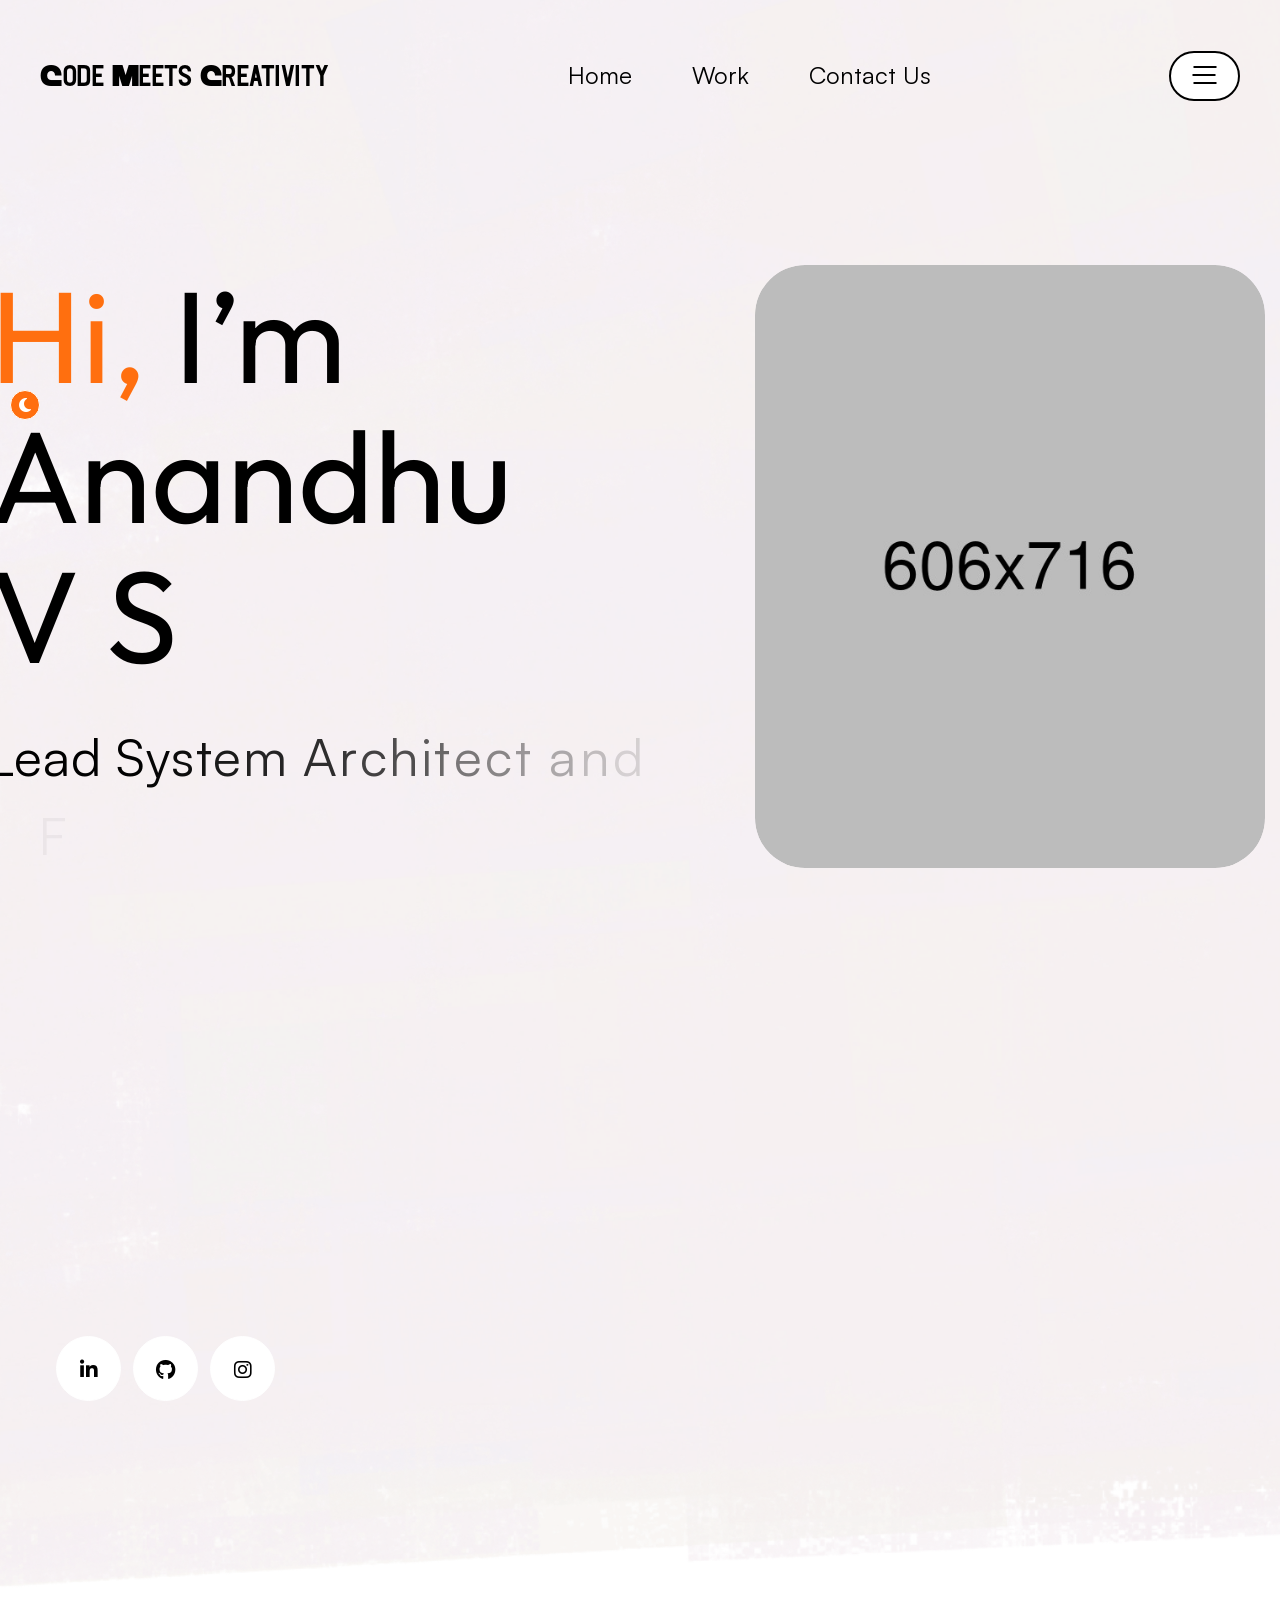
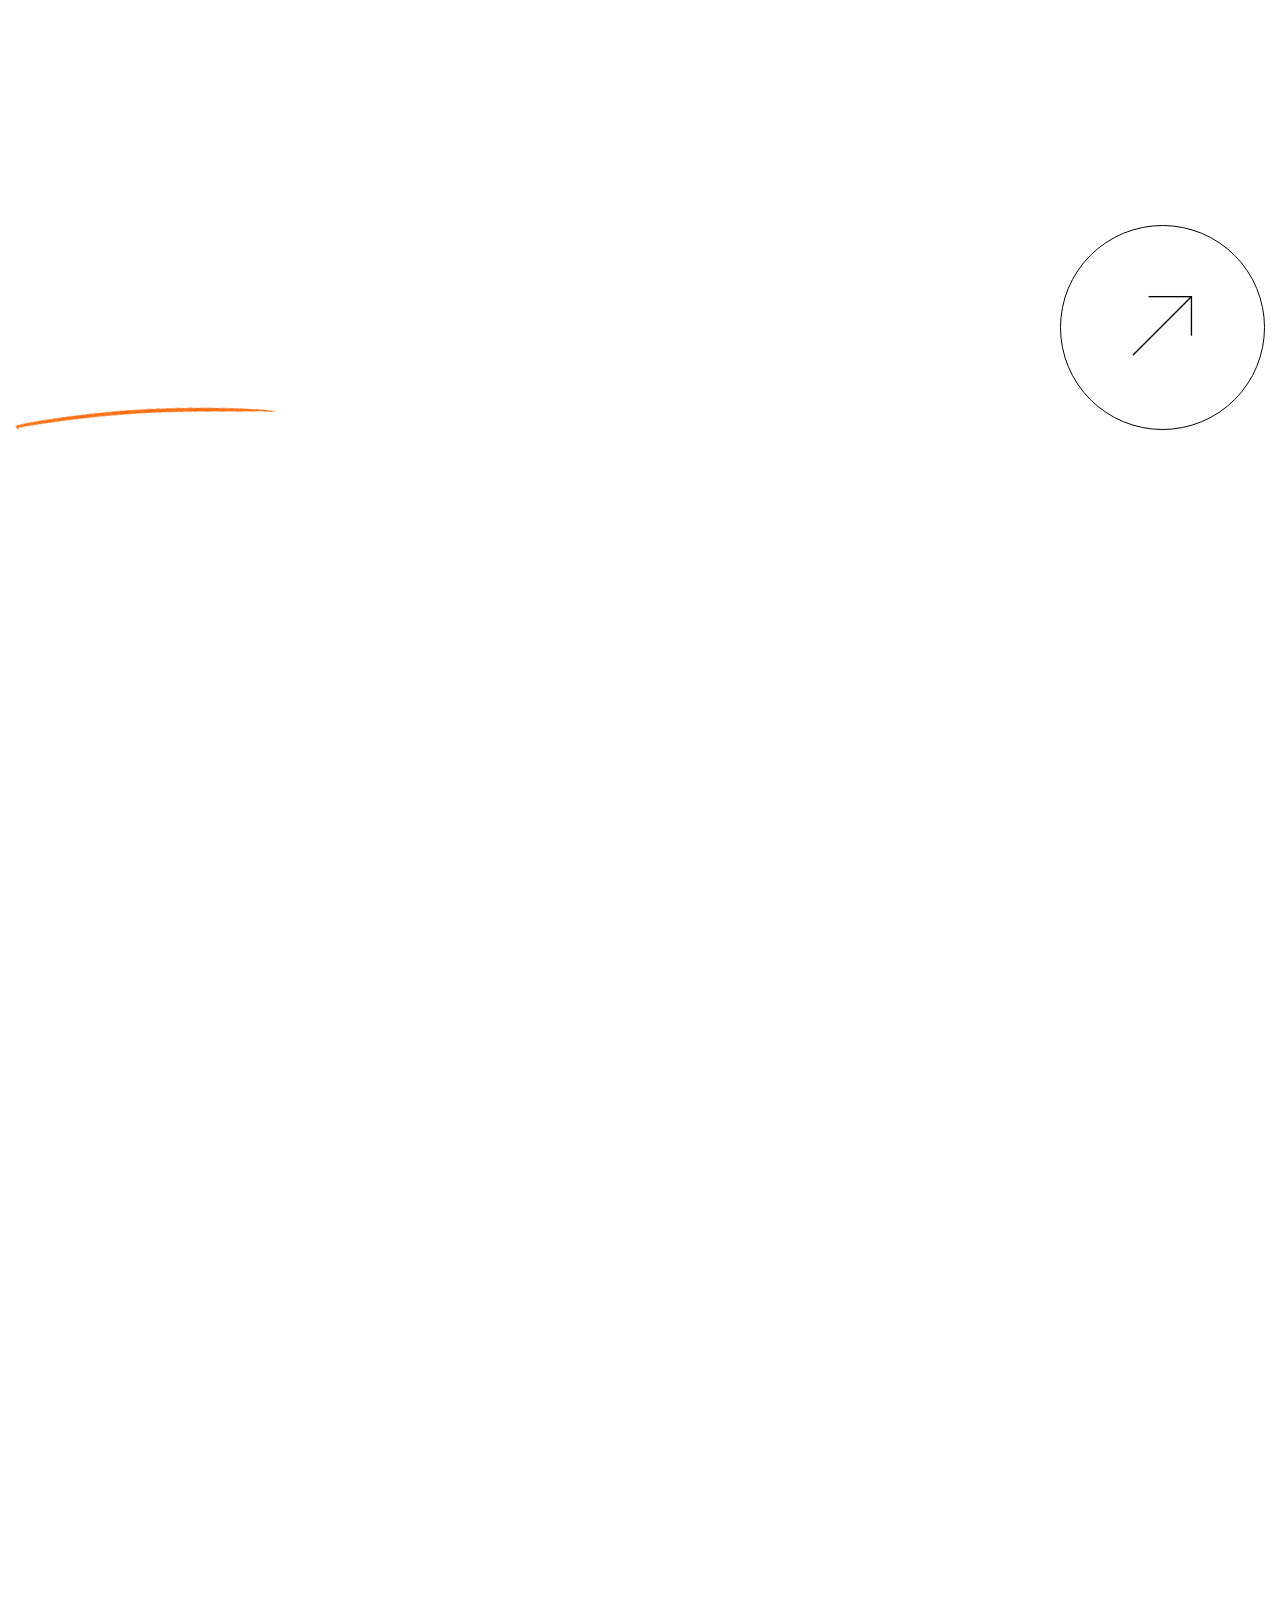
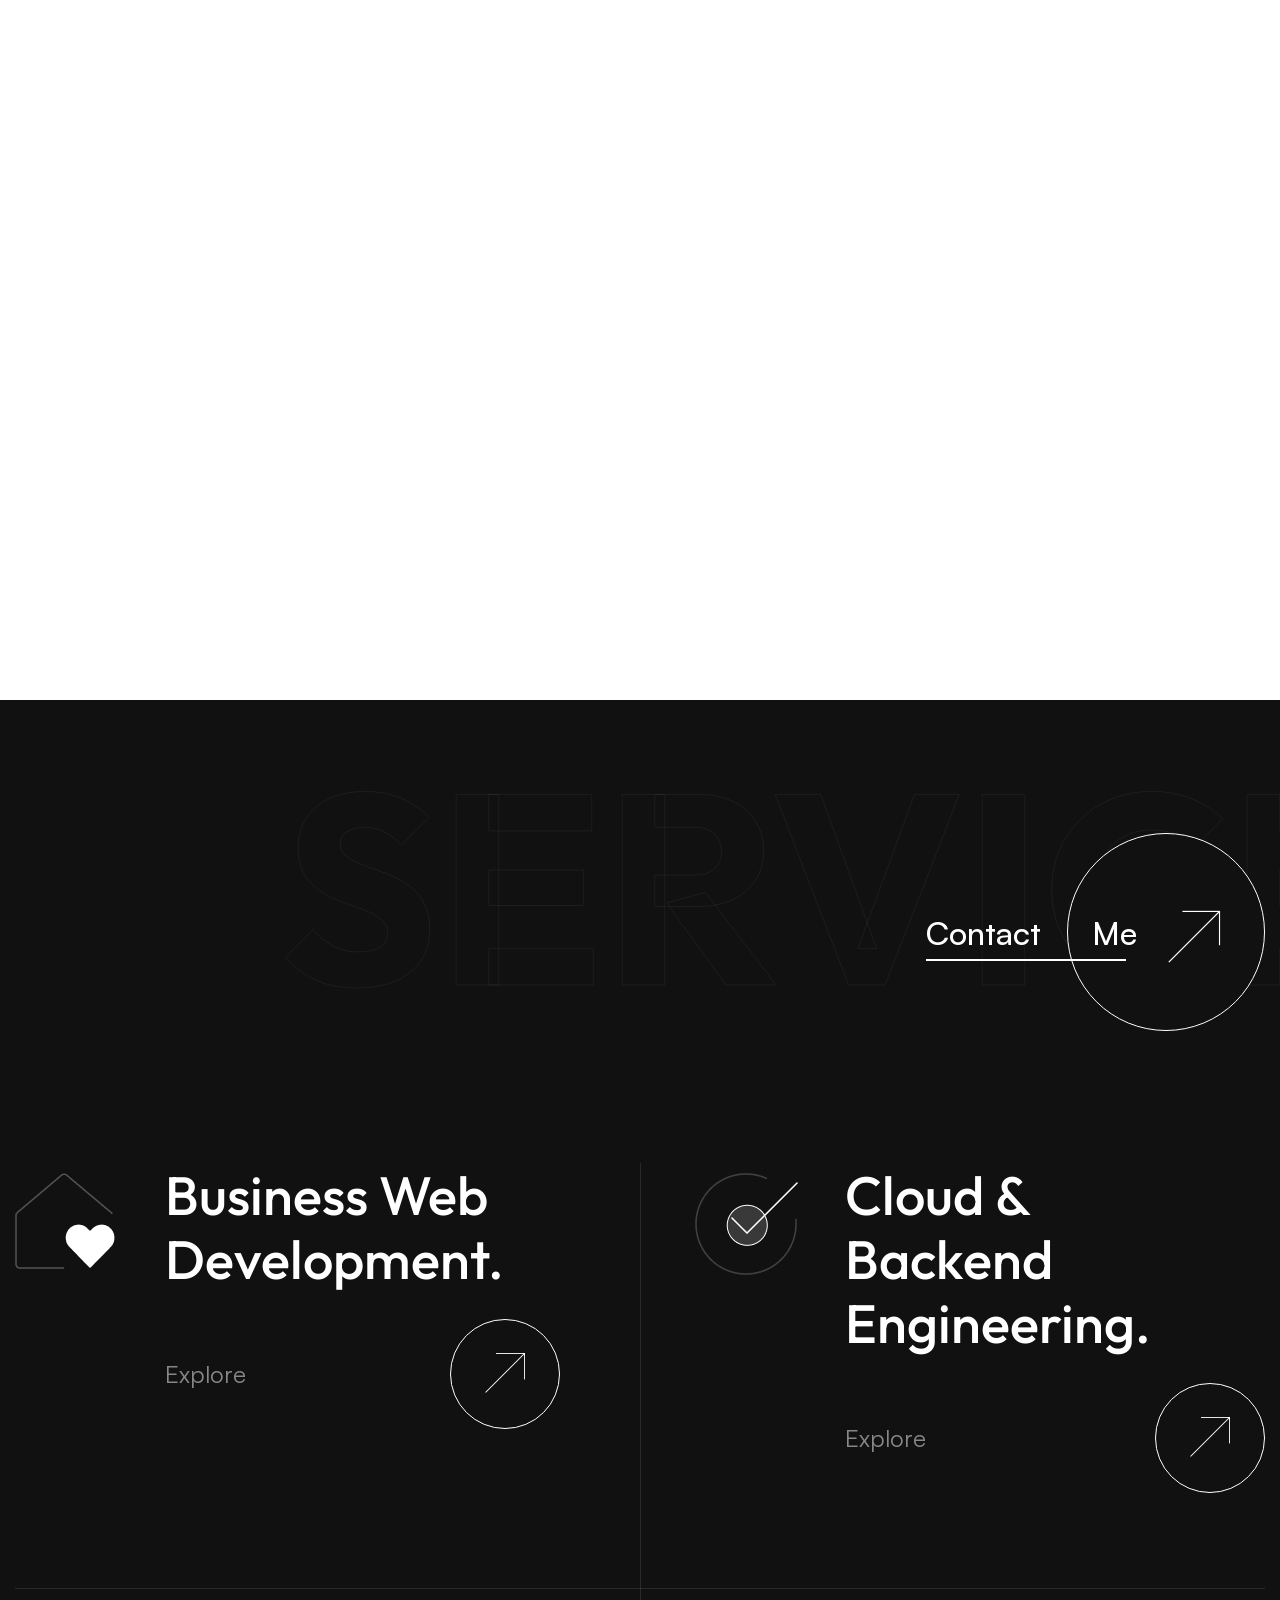
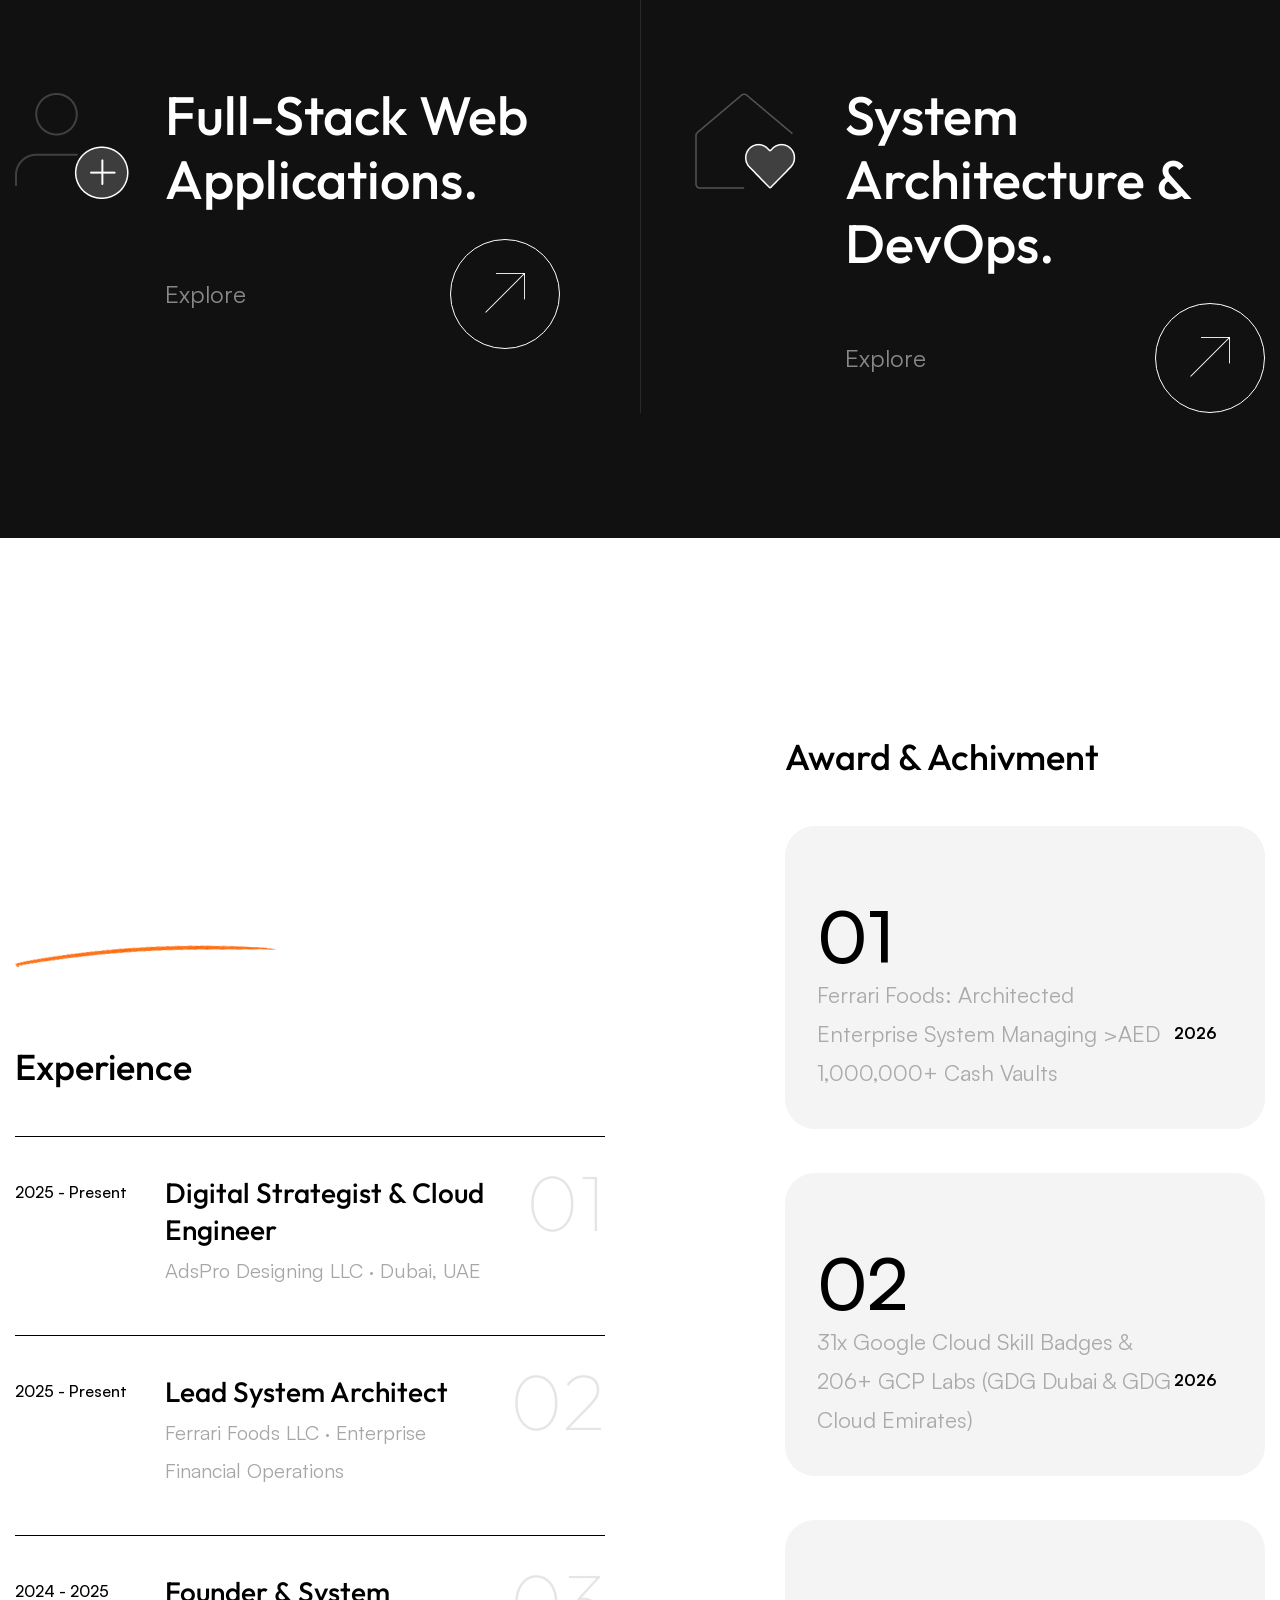
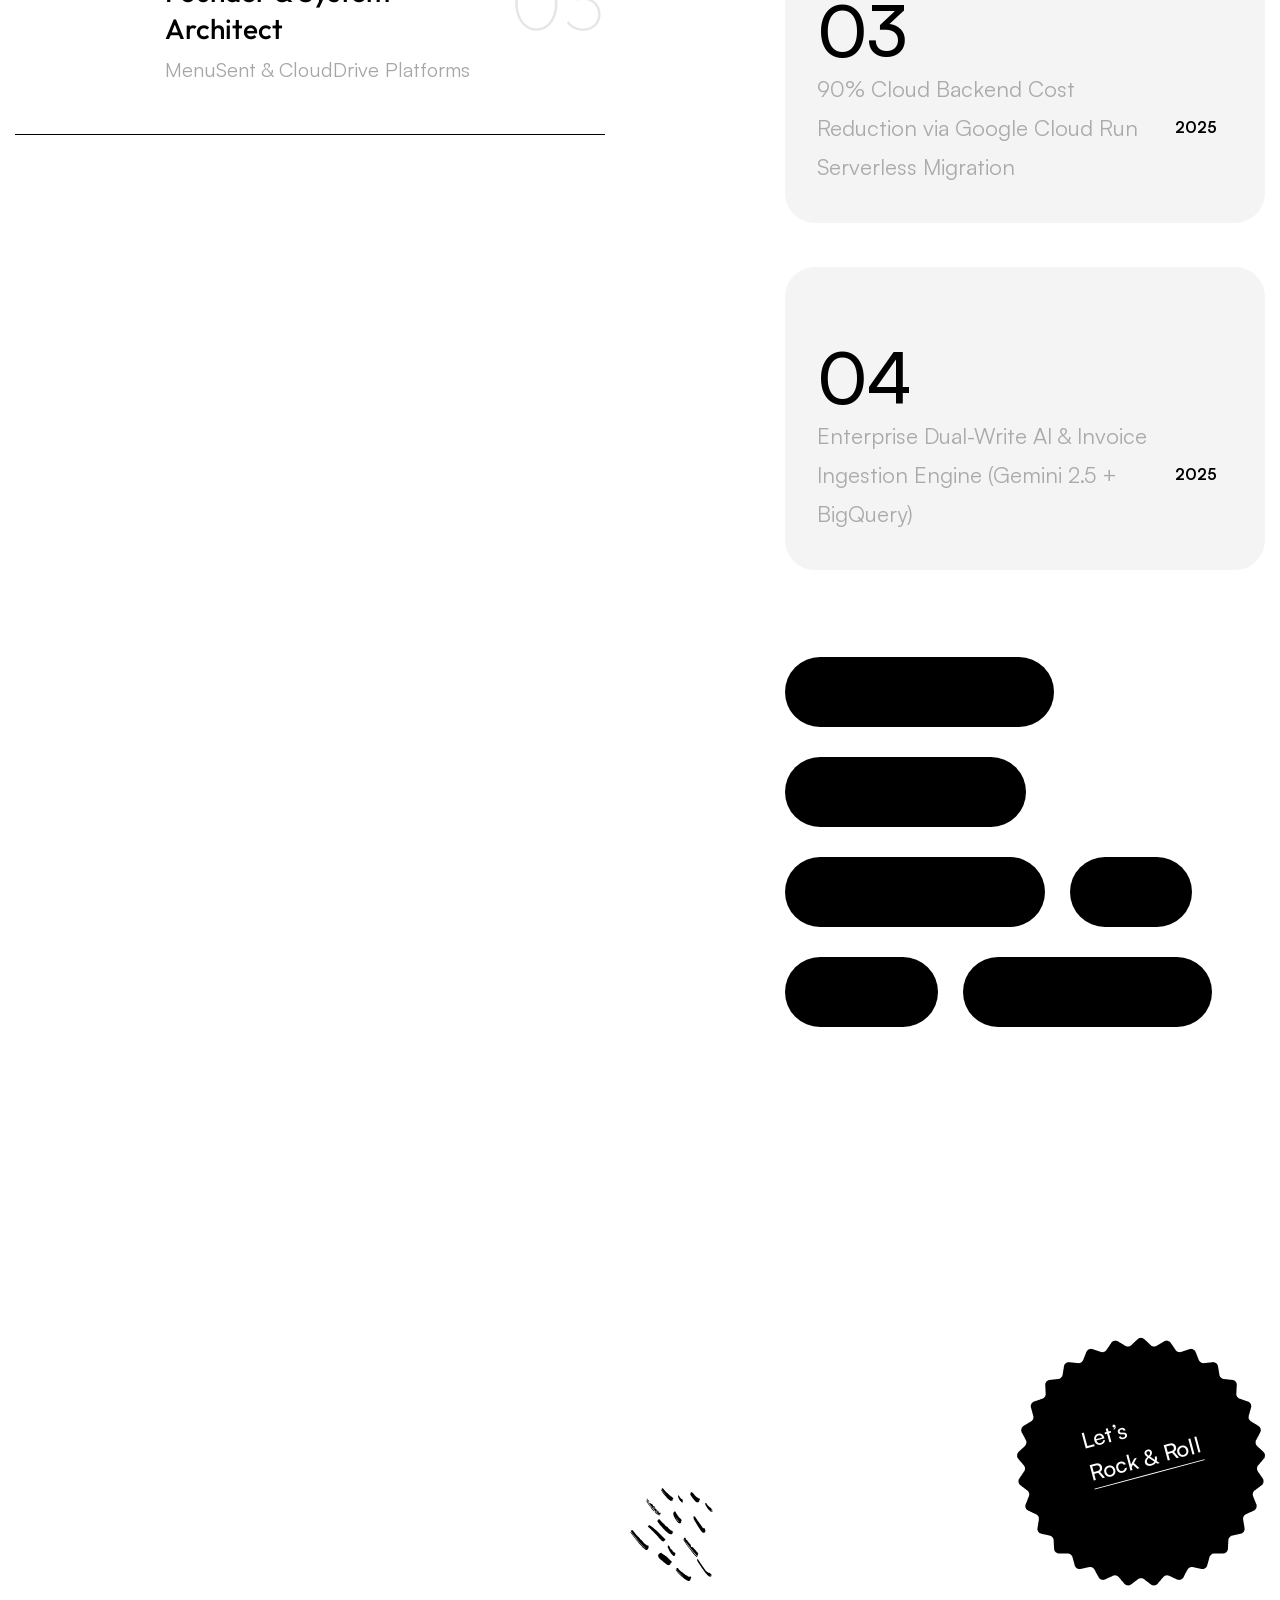
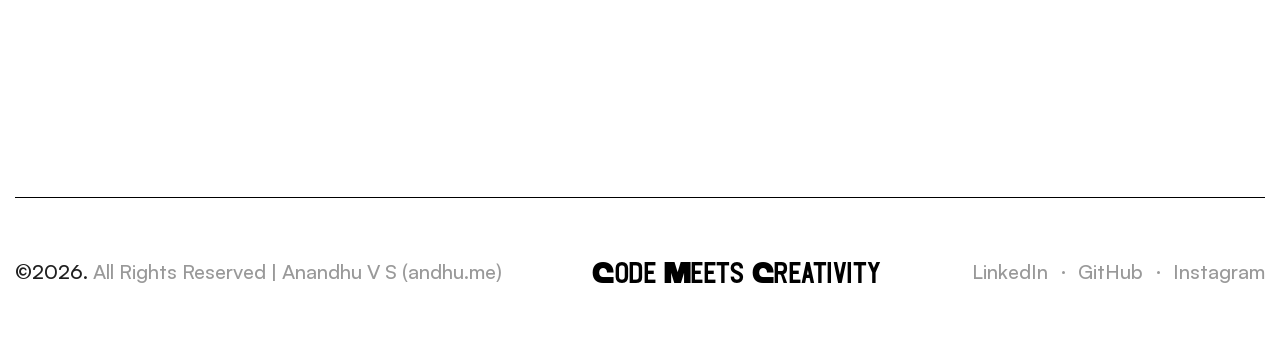
<file: about.html>
<!DOCTYPE html>
<html lang="en" class="no-js">
<head>
<meta charset="utf-8">
<meta http-equiv="X-UA-Compatible" content="IE=edge">
<meta name="viewport" content="width=device-width, initial-scale=1.0, maximum-scale=5.0">

<!-- Primary SEO Meta Tags -->
<title>About Anandhu V S | Full Stack Developer &amp; Cloud Engineer Dubai | andhu.me</title>
<meta name="title" content="About Anandhu V S | Full Stack Developer &amp; Cloud Engineer Dubai | andhu.me">
<meta name="description" content="Biography and credentials of Anandhu V S: Lead System Architect and Cloud Engineer at AdsPro Designing LLC, Dubai. 31x Google Cloud Badges, MERN full-stack, serverless Cloud Run, and enterprise fintech systems.">
<meta name="keywords" content="About Anandhu V S, Anandhu VS Dubai, Full Stack Developer UAE, Cloud Engineer Dubai, AdsPro Designing, MenuSent Founder, Ferrari Foods Architect, Google Cloud Badges, MERN Developer, Serverless Architect">
<meta name="author" content="Anandhu V S">
<meta name="robots" content="index, follow, max-snippet:-1, max-image-preview:large, max-video-preview:-1">
<link rel="canonical" href="https://www.andhu.me/about.html">
<link rel="alternate" type="text/markdown" title="LLM Context" href="https://www.andhu.me/llms.txt">
<meta name="theme-color" content="#0d0d11">
<meta name="apple-mobile-web-app-title" content="andhu.me">

<!-- Open Graph / Facebook / LinkedIn / WhatsApp -->
<meta property="og:type" content="profile">
<meta property="og:url" content="https://www.andhu.me/about.html">
<meta property="og:site_name" content="Anandhu V S - andhu.me">
<meta property="og:title" content="About Anandhu V S | Full Stack Developer &amp; Cloud Engineer Dubai">
<meta property="og:description" content="Biography and credentials of Anandhu V S: Lead System Architect, Cloud Engineer at AdsPro Designing LLC, Dubai, and Founder of MenuSent.">
<meta property="og:image" content="https://www.andhu.me/assets/images/resource/about-7.jpg">
<meta property="og:image:secure_url" content="https://www.andhu.me/assets/images/resource/about-7.jpg">
<meta property="og:image:width" content="1200">
<meta property="og:image:height" content="630">
<meta property="og:image:alt" content="Anandhu V S - Full Stack Web Developer &amp; Cloud Engineer">
<meta property="og:locale" content="en_US">

<!-- Twitter Cards -->
<meta name="twitter:card" content="summary_large_image">
<meta name="twitter:url" content="https://www.andhu.me/about.html">
<meta name="twitter:title" content="About Anandhu V S | Full Stack Developer &amp; Cloud Engineer Dubai">
<meta name="twitter:description" content="Biography and engineering credentials of Anandhu V S: Lead System Architect &amp; Cloud Engineer in Dubai, UAE.">
<meta name="twitter:image" content="https://www.andhu.me/assets/images/resource/about-7.jpg">
<meta name="twitter:creator" content="@andhu_me">

<!-- Fav Icon -->
<link rel="icon" href="assets/images/favicon.ico" type="image/x-icon">
<link rel="apple-touch-icon" href="assets/images/resource/about-7.jpg">

<!-- Google Fonts -->
<link href="https://fonts.googleapis.com/css2?family=Outfit:wght@100;200;300;400;500;600;700;800;900&display=swap" rel="stylesheet">

<!-- Stylesheets -->
<link href="assets/css/font-awesome-all.css" rel="stylesheet">
<link href="assets/css/flaticon.css" rel="stylesheet">
<link href="assets/css/owl.css" rel="stylesheet">
<link href="assets/css/bootstrap.css" rel="stylesheet">
<link href="assets/css/jquery.fancybox.min.css" rel="stylesheet">
<link href="assets/css/animate.css" rel="stylesheet">
<link href="assets/css/aos.css" rel="stylesheet">
<link href="assets/css/nice-select.css" rel="stylesheet">
<link href="assets/css/odometer.css" rel="stylesheet">
<link href="assets/css/elpath.css" rel="stylesheet">
<link href="assets/css/satoshi-font.css" id="jssDefault" rel="stylesheet">
<link href="assets/css/color.css" rel="stylesheet">
<link href="assets/css/darkmode.css" rel="stylesheet">
<link href="assets/css/style.css" rel="stylesheet">
<link href="assets/css/module-css/header.css" rel="stylesheet">
<link href="assets/css/module-css/footer.css" rel="stylesheet">
<link href="assets/css/module-css/about.css" rel="stylesheet">
<link href="assets/css/module-css/portfolio.css" rel="stylesheet">
<link href="assets/css/module-css/service.css" rel="stylesheet">
<link href="assets/css/module-css/skills.css" rel="stylesheet">
<link href="assets/css/responsive.css" rel="stylesheet">

<!-- Structured Data (JSON-LD) for About / Profile Page -->
<script type="application/ld+json">
{
  "@context": "https://schema.org",
  "@graph": [
    {
      "@type": "ProfilePage",
      "@id": "https://www.andhu.me/about.html#webpage",
      "url": "https://www.andhu.me/about.html",
      "name": "About Anandhu V S - Full Stack Developer & Cloud Engineer",
      "isPartOf": {
        "@type": "WebSite",
        "@id": "https://www.andhu.me/#website",
        "url": "https://www.andhu.me/",
        "name": "Anandhu V S Portfolio",
        "sameAs": "https://stackshare.io/anandhuvsnalloorr/production-infrastructure"
      },
      "mainEntity": {
        "@type": "Person",
        "@id": "https://www.andhu.me/#person",
        "name": "Anandhu V S",
        "alternateName": ["Anandhu", "Anandhu V.S.", "Anandhu VS", "Anandhu V S Nalloor", "andhu.me"],
        "jobTitle": ["Full Stack Web Developer", "Cloud Engineer", "Lead System Architect"],
        "worksFor": {
          "@type": "Organization",
          "name": "AdsPro Designing LLC",
          "url": "https://www.adsprodxb.com"
        },
        "alumniOf": {
          "@type": "CollegeOrUniversity",
          "name": "College of Engineering, Aranmula"
        },
        "address": {
          "@type": "PostalAddress",
          "addressLocality": "Dubai",
          "addressCountry": "AE"
        },
        "email": "mailto:anandhuvsnalloorr@gmail.com",
        "telephone": ["+971588743772", "+918921156958"],
        "sameAs": [
          "https://www.linkedin.com/in/anandhuvsin/",
          "https://github.com/Anandhu362",
          "https://medium.com/@nandhuanandhu4321",
          "https://anandhuvsmenusent.blogspot.com/",
          "https://www.instagram.com/andhu.me/",
          "https://stackshare.io/anandhuvsnalloorr"
        ]
      },
      "breadcrumb": {
        "@type": "BreadcrumbList",
        "itemListElement": [
          {
            "@type": "ListItem",
            "position": 1,
            "name": "Home",
            "item": "https://www.andhu.me/"
          },
          {
            "@type": "ListItem",
            "position": 2,
            "name": "About",
            "item": "https://www.andhu.me/about.html"
          }
        ]
      }
    }
  ]
}
</script>

</head>


<!-- page wrapper -->
<body>

    <div class="boxed_wrapper light_bg">

        <!-- mouse-pointer -->
        <div class="mouse-pointer" id="mouse-pointer"></div>
        <!-- mouse-pointer end -->


        <!-- preloader -->
        <div class="loader-wrap">
            <div class="preloader">
                <div id="handle-preloader" class="handle-preloader">
                    <div class="animation-preloader">
                        <div class="spinner"></div>
                        <div class="txt-loading">
                            <span data-text-preloader="A" class="letters-loading">
                                A
                            </span>
                            <span data-text-preloader="n" class="letters-loading">
                                n
                            </span>
                            <span data-text-preloader="a" class="letters-loading">
                                a
                            </span>
                            <span data-text-preloader="n" class="letters-loading">
                                n
                            </span>
                            <span data-text-preloader="d" class="letters-loading">
                                d
                            </span>
                            <span data-text-preloader="h" class="letters-loading">
                                h
                            </span>
                            <span data-text-preloader="u" class="letters-loading">
                                u
                            </span>
                        </div>
                    </div>   
                </div>
            </div>
        </div>
        <!-- preloader end -->


        <!-- demo-switch -->
        <div class="demo-switch">
            <div class="demo-dark-bg demo_switch"><button><i class="fas fa-moon"></i></button></div>
            <div class="demo-light-bg demo_switch"><button><i class="fas fa-sun"></i></button></div>
        </div>
        <!-- demo-switch end -->


        <!-- main header -->
        <header class="main-header">
            <!-- header-lower -->
            <div class="header-lower">
                <div class="outer-box">
                    <div class="logo-box">
                        <a href="index.html" class="logo-text">Code Meets Creativity</a>
                    </div>
                    <div class="menu-area">
                        <nav class="main-menu navbar-expand-md navbar-light clearfix">
                            <div class="collapse navbar-collapse show clearfix" id="navbarSupportedContent">
                                <ul class="navigation clearfix">
                                    <li><a href="index.html">Home</a></li>
                                    <!-- <li class="current"><a href="about.html">About</a></li> -->
                                    <li><a href="portfolio.html">Work</a></li>
                                    <li><a href="contact.html">Contact Us</a></li>
                                </ul>
                            </div>
                        </nav>
                    </div>
                    <div class="menu-right-content">
                        <div class="btn-box mr_20"><a href="contact.html"><span>Let’s Talk</span></a></div>
                        <div class="mobile-nav-toggler">
                            <div class="hamburger">
                                <div class="hamburger__container">
                                    <div class="hamburger__inner"></div>
                                    <div class="hamburger__hidden"></div>
                                </div>
                            </div>
                        </div>
                    </div>
                </div>
            </div>


            <!--sticky Header-->
            <div class="sticky-header">
                <div class="outer-container">
                    <div class="outer-box">
                        <div class="logo-box">
                            <a href="index.html" class="logo-text">Code Meets Creativity</a>
                        </div>
                        <div class="menu-area">
                            <nav class="main-menu clearfix">
                                <!--Keep This Empty / Menu will come through Javascript-->
                            </nav>
                        </div>
                        <div class="menu-right-content">
                            <div class="btn-box mr_20"><a href="index.html"><span>Let’s Talk</span></a></div>
                            <div class="mobile-nav-toggler">
                                <div class="hamburger">
                                    <div class="hamburger__container">
                                        <div class="hamburger__inner"></div>
                                        <div class="hamburger__hidden"></div>
                                    </div>
                                </div>
                            </div>
                        </div>
                    </div>
                </div>
            </div>
        </header>
        <!-- main-header end -->


        <!-- Mobile Menu  -->
        <div class="mobile-menu">
            <div class="menu-backdrop"></div>
            <div class="close-btn"><i class="fas fa-times"></i></div>
            
            <nav class="menu-box">
                <div class="nav-logo"><a href="index.html" class="logo-text">Code Meets Creativity</a></div>
                <div class="menu-outer"><!--Here Menu Will Come Automatically Via Javascript / Same Menu as in Header--></div>
                <div class="contact-info">
                    <h4>Contact Info</h4>
                    <ul>
                        <li>Dubai, United Arab Emirates</li>
                        <li><a href="tel:+971588743772">+971 588743772 (UAE)</a></li>
                        <li><a href="tel:+918921156958">+91 8921156958 (India)</a></li>
                        <li><a href="mailto:anandhuvsnalloorr@gmail.com">anandhuvsnalloorr@gmail.com</a></li>
                    </ul>
                </div>
            </nav>
        </div>
        <!-- End Mobile Menu -->


        <!-- about-style-11 -->
        <section class="about-style-11">
            <div class="pattern-layer" style="background-image: url(assets/images/shape/shape-137.png);"></div>
            <div class="pattern-layer-2" style="background-image: url(assets/images/shape/shape-138.png);"></div>
            <div class="large-container">
                <div class="row clearfix">
                    <div class="col-lg-6 col-md-12 col-sm-12 content-column">
                        <div class="content-box sec-title-animation animation-style2">
                            <h2><span>Hi,</span> I’m Anandhu V S</h2>
                            <p class="title-animation">Lead System Architect and Full Stack Cloud Engineer in Dubai, building high-concurrency cloud backends, serverless architectures, and scalable business platforms.</p>
                            <ul class="social-style-one title-animation">
                                <li><span class="pr_10">Social</span></li>
                                <li><a href="https://www.linkedin.com/in/anandhuvsin/" target="_blank" rel="noopener noreferrer" title="LinkedIn"><i class="fab fa-linkedin-in"></i></a></li>
                                <li><a href="https://github.com/Anandhu362" target="_blank" rel="noopener noreferrer" title="GitHub"><i class="fab fa-github"></i></a></li>
                                <li><a href="https://www.instagram.com/andhu.me/" target="_blank" rel="noopener noreferrer" title="Instagram"><i class="fab fa-instagram"></i></a></li>
                            </ul>
                        </div>
                    </div>
                    <div class="col-lg-6 col-md-12 col-sm-12 image-column">
                        <div class="image-box ml_100">
                            <figure class="image"><img src="assets/images/resource/about-7.jpg" alt=""></figure>
                        </div>
                    </div>
                </div>
            </div>
        </section>
        <!-- about-style-11 end -->


        <!-- portfolio-style-nine -->
        <section class="portfolio-style-nine">
            <div class="large-container">
                <div class="sec-title mb_70 sec-title-animation animation-style2">
                    <h2 class="title-animation">My Latest <br /><span>Work.</span></h2>
                    <a href="portfolio.html"><i class="icon-6"></i></a>
                </div>
                <div class="inner-container">
                    <div class="row clearfix">
                        <div class="col-lg-6 col-md-6 col-sm-12 portfolio-block">
                            <div class="portfolio-block-five" data-aos="fade-right" data-aos-easing="linear" data-aos-duration="700">
                                <div class="inner-box">
                                    <div class="bg-layer" style="background-image: url(assets/images/portfolio/portfolio-4.png);"></div>
                                    <div class="content-box p_relative">
                                        <h2><a href="portfolio.html">Business Web Development.</a></h2>
                                        <p>Corporate & Trading Websites</p>
                                        <div class="link"><a href="portfolio.html"><i class="icon-6"></i></a></div>
                                    </div>
                                </div>
                            </div>
                        </div>
                        <div class="col-lg-6 col-md-6 col-sm-12 portfolio-block">
                            <div class="portfolio-block-five" data-aos="fade-left" data-aos-easing="linear" data-aos-duration="700">
                                <div class="inner-box">
                                    <div class="bg-layer" style="background-image: url(assets/images/portfolio/portfolio-5.png);"></div>
                                    <div class="content-box p_relative">
                                        <h2><a href="portfolio.html">Cloud Backend System.</a></h2>
                                        <p>Google Cloud · Serverless</p>
                                        <div class="link"><a href="portfolio.html"><i class="icon-6"></i></a></div>
                                    </div>
                                </div>
                            </div>
                        </div>
                        <div class="col-lg-6 col-md-6 col-sm-12 portfolio-block">
                            <div class="portfolio-block-five" data-aos="fade-right" data-aos-easing="linear" data-aos-duration="700">
                                <div class="inner-box">
                                    <div class="bg-layer" style="background-image: url(assets/images/portfolio/portfolio-6.png);"></div>
                                    <div class="content-box p_relative">
                                        <h2><a href="portfolio.html">Full-Stack Web Application.</a></h2>
                                        <p>React · Node.js · MongoDB</p>
                                        <div class="link"><a href="portfolio.html"><i class="icon-6"></i></a></div>
                                    </div>
                                </div>
                            </div>
                        </div>
                        <div class="col-lg-6 col-md-6 col-sm-12 portfolio-block">
                            <div class="portfolio-block-five" data-aos="fade-left" data-aos-easing="linear" data-aos-duration="700">
                                <div class="inner-box">
                                    <div class="bg-layer" style="background-image: url(assets/images/portfolio/portfolio-7.png);"></div>
                                    <div class="content-box p_relative">
                                        <h2><a href="portfolio.html">CloudDrive App  Case Study</a></h2>
                                        <p>Secure File Management System</p>
                                        <div class="link"><a href="portfolio.html"><i class="icon-6"></i></a></div>
                                    </div>
                                </div>
                            </div>
                        </div>
                    </div>
                </div>
            </div>
        </section>
        <!-- portfolio-style-nine end -->


        <!-- service-style-six -->
        <section class="service-style-six">
            <span class="big-text">SERVICE</span>
            <div class="large-container">
                <div class="title-box mb_120 sec-title-animation animation-style2">
                    <h2 class="title-animation">Services That <span>I Offer.</span></h2>
                    <a href="contact.html">Contact <span>Me</span><i class="icon-6"></i></a>
                </div>
                <div class="inner-container p_relative">
                    <div class="row clearfix">
                        <div class="col-lg-6 col-md-12 col-sm-12 service-block">
                            <div class="service-block-four">
                                <div class="inner-box mr_65 pb_100">
                                    <div class="icon-box"><img src="assets/images/icons/icon-34.png" alt=""></div>
                                    <h2><a href="portfolio.html">Business Web Development.</a></h2>
                                    <div class="lower-content">
                                        <span>Explore</span>
                                        <a href="portfolio.html"><i class="icon-6"></i></a>
                                    </div>
                                </div>
                            </div>
                        </div>
                        <div class="col-lg-6 col-md-12 col-sm-12 service-block">
                            <div class="service-block-four">
                                <div class="inner-box ml_40 pb_100 pb_90">
                                    <div class="icon-box"><img src="assets/images/icons/icon-35.png" alt=""></div>
                                    <h2><a href="portfolio.html">Cloud & Backend Engineering.</a></h2>
                                    <div class="lower-content">
                                        <span>Explore</span>
                                        <a href="portfolio.html"><i class="icon-6"></i></a>
                                    </div>
                                </div>
                            </div>
                        </div>
                        <div class="col-lg-6 col-md-12 col-sm-12 service-block">
                            <div class="service-block-four">
                                <div class="inner-box mt_90 mr_65">
                                    <div class="icon-box"><img src="assets/images/icons/icon-36.png" alt=""></div>
                                    <h2><a href="portfolio.html">Full-Stack Web Applications.</a></h2>
                                    <div class="lower-content">
                                        <span>Explore</span>
                                        <a href="portfolio.html"><i class="icon-6"></i></a>
                                    </div>
                                </div>
                            </div>
                        </div>
                        <div class="col-lg-6 col-md-12 col-sm-12 service-block">
                            <div class="service-block-four">
                                <div class="inner-box mt_90 ml_40">
                                    <div class="icon-box"><img src="assets/images/icons/icon-37.png" alt=""></div>
                                    <h2><a href="portfolio.html">System Architecture & DevOps.</a></h2>
                                    <div class="lower-content">
                                        <span>Explore</span>
                                        <a href="portfolio.html"><i class="icon-6"></i></a>
                                    </div>
                                </div>
                            </div>
                        </div>
                    </div>
                </div>
            </div>
        </section>
        <!-- service-style-six end -->


        <!-- skills-section -->
        <section class="skills-section pt_200 pb_190">
            <div class="large-container sec-title-animation animation-style2">
                <div class="row clearfix">
                    <div class="col-lg-6 col-md-12 col-sm-12 left-column">
                        <div class="left-content mr_20">
                            <div class="sec-title mb_80">
                                <h2 class="title-animation">My Experience <span>& Skills.</span></h2>
                            </div>
                            <div class="title-box mb_50">
                                <h2>Experience</h2>
                            </div>
                            <div class="inner-box">
                                <div class="single-item">
                                    <div class="year">2025 - Present</div>
                                    <div class="text-box">
                                        <h3>Digital Strategist &amp; Cloud Engineer</h3>
                                        <span>AdsPro Designing LLC · Dubai, UAE</span>
                                    </div>
                                    <span class="count-text">01</span>
                                </div>
                                <div class="single-item">
                                    <div class="year">2025 - Present</div>
                                    <div class="text-box">
                                        <h3>Lead System Architect</h3>
                                        <span>Ferrari Foods LLC · Enterprise Financial Operations</span>
                                    </div>
                                    <span class="count-text">02</span>
                                </div>
                                <div class="single-item">
                                    <div class="year">2024 - 2025</div>
                                    <div class="text-box">
                                        <h3>Founder &amp; System Architect</h3>
                                        <span>MenuSent &amp; CloudDrive Platforms</span>
                                    </div>
                                    <span class="count-text">03</span>
                                </div>
                            </div>
                        </div>
                    </div>
                    <div class="col-lg-6 col-md-12 col-sm-12 right-column">
                        <div class="right-content ml_130">
                            <div class="title-box mb_50">
                                <h2>Award & Achivment</h2>
                            </div>
                            <div class="inner-box">
                                <div class="single-item">
                                    <h2>01</h2>
                                    <div class="text-box">
                                        <span class="text">Ferrari Foods: Architected Enterprise System Managing &gt;AED 1,000,000+ Cash Vaults</span>
                                        <span class="year">2026</span>
                                    </div>
                                </div>
                                <div class="single-item">
                                    <h2>02</h2>
                                    <div class="text-box">
                                        <span class="text">31x Google Cloud Skill Badges &amp; 206+ GCP Labs (GDG Dubai &amp; GDG Cloud Emirates)</span>
                                        <span class="year">2026</span>
                                    </div>
                                </div>
                                <div class="single-item">
                                    <h2>03</h2>
                                    <div class="text-box">
                                        <span class="text">90% Cloud Backend Cost Reduction via Google Cloud Run Serverless Migration</span>
                                        <span class="year">2025</span>
                                    </div>
                                </div>
                                <div class="single-item">
                                    <h2>04</h2>
                                    <div class="text-box">
                                        <span class="text">Enterprise Dual-Write AI &amp; Invoice Ingestion Engine (Gemini 2.5 + BigQuery)</span>
                                        <span class="year">2025</span>
                                    </div>
                                </div>
                            </div>
                            <div class="list-inner title-animation">
                                <h3>Skills</h3>
                                <ul class="skills-list clearfix">
                                    <li><a href="index.html">Full Stack Development</a></li>
                                    <li><a href="index.html">Google Cloud (GCP)</a></li>
                                    <li><a href="index.html">Cloud Run (Serverless)</a></li>
                                    <li><a href="index.html">Docker</a></li>
                                    <li><a href="index.html">REST APIs</a></li>
                                    <li><a href="index.html">CI/CD & Deployment</a></li>
                                </ul>
                            </div>
                        </div>
                    </div>
                </div>
            </div>
        </section>
        <!-- skills-section end -->


        <!-- footer -->
        <footer class="footer-style-eight pt_90">
            <div class="large-container">
                <div class="footer-top pb_200 p_relative sec-title-animation animation-style2">
                    <div class="shape float-bob-y" style="background-image: url(assets/images/shape/shape-141.png);"></div>
                    <div class="shape-2 float-bob-y" style="background-image: url(assets/images/shape/shape-142.png);"></div>
                    <h2 class="title-animation">Let’s Start <span>Talking.</span></h2>
                    <a href="contact.html"><span>Let’s <br />Rock &amp; Roll</span></a>
                </div>
                <div class="footer-bottom">
                    <div class="bottom-inner">
                        <div class="copyright"><p><span>&copy;2026.</span> All Rights Reserved | Anandhu V S (<a href="https://www.andhu.me/" style="color: inherit;">andhu.me</a>)</p></div>
                        <div class="logo-box">
                            <a href="index.html" class="logo-text">Code Meets Creativity</a>
                        </div>
                        <ul class="social-links">
                            <li><a href="https://www.linkedin.com/in/anandhuvsin/" target="_blank" rel="noopener noreferrer">LinkedIn</a></li>
                            <li><a href="https://github.com/Anandhu362" target="_blank" rel="noopener noreferrer">GitHub</a></li>
                            <li><a href="https://www.instagram.com/andhu.me/" target="_blank" rel="noopener noreferrer">Instagram</a></li>
                        </ul>
                    </div>
                </div>
            </div>
        </footer>
        <!-- main-footer end -->



        <!--Scroll to top-->
        <div class="scroll-to-top">
            <svg class="scroll-top-inner" viewBox="-1 -1 102 102">
                <path d="M50,1 a49,49 0 0,1 0,98 a49,49 0 0,1 0,-98" />
            </svg>
        </div>
        
    </div>


    <!-- jequery plugins -->
    <script src="assets/js/jquery.js"></script>
    <script src="assets/js/bootstrap.min.js"></script>
    <script src="assets/js/plugins.js"></script>
    <script src="assets/js/owl.js"></script>
    <script src="assets/js/wow.js"></script>
    <script src="assets/js/jquery.fancybox.js"></script>
    <script src="assets/js/appear.js"></script>
    <script src="assets/js/isotope.js"></script>
    <script src="assets/js/jquery.nice-select.min.js"></script>
    <script src="assets/js/aos.js"></script>
    <script src="assets/js/hamburger.js"></script>
    <script src="assets/js/lenis.min.js"></script>
    <script src="assets/js/text_plugins.js"></script>
    <script src="assets/js/text_animation.js"></script>
    <script src="assets/js/scrolltop.min.js"></script>
    <script src="assets/js/parallax.min.js"></script>
    <script src="assets/js/odometer.js"></script>
    <script src="assets/js/gsap.js"></script>
    <script src="assets/js/ScrollTrigger.js"></script>
    <script src="assets/js/SplitText.js"></script>

    <!-- main-js -->
    <script src="assets/js/script.js"></script>

</body><!-- End of .page_wrapper -->
</html>
</file>
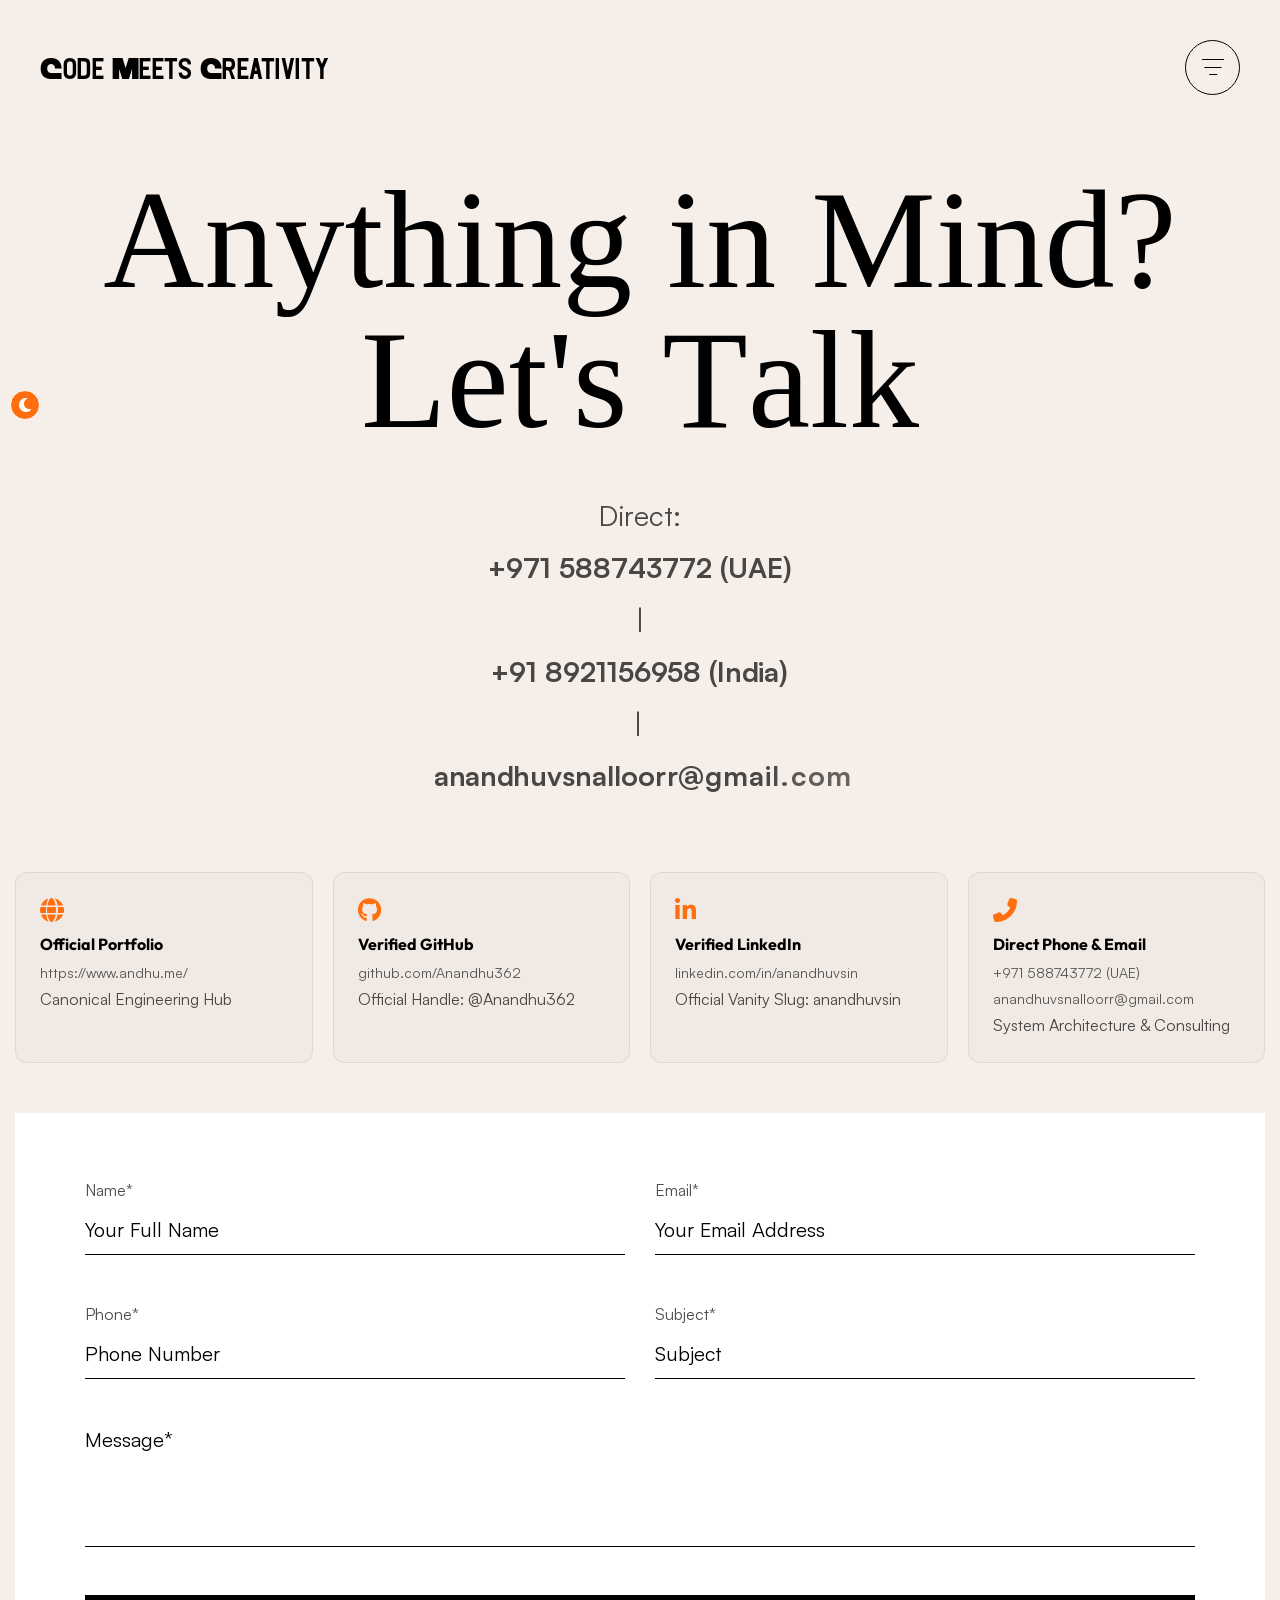
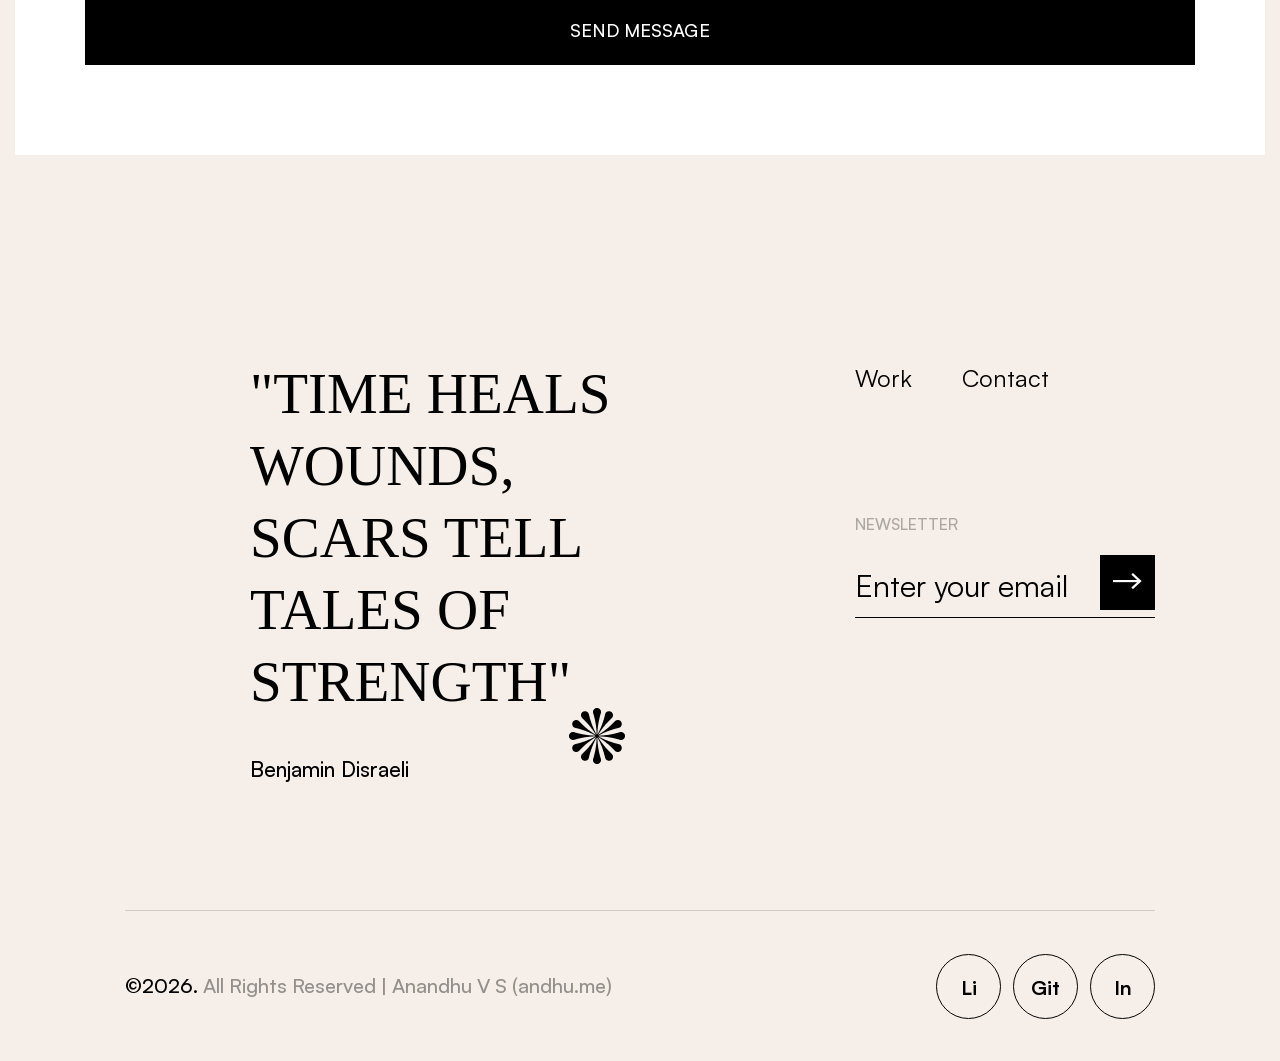
<file: contact.html>
<!DOCTYPE html>
<html lang="en" class="no-js">
<head>
<meta charset="utf-8">
<meta http-equiv="X-UA-Compatible" content="IE=edge">
<meta name="viewport" content="width=device-width, initial-scale=1.0, maximum-scale=5.0">

<!-- Primary SEO Meta Tags -->
<title>Contact Anandhu V S | Full Stack Developer &amp; Cloud Engineer Dubai | andhu.me</title>
<meta name="title" content="Contact Anandhu V S | Full Stack Developer &amp; Cloud Engineer Dubai | andhu.me">
<meta name="description" content="Get in touch with Anandhu V S, Full Stack Developer and Cloud Engineer based in Dubai, UAE. Available for enterprise cloud architectures, serverless systems, and web engineering. UAE: +971 58 874 3772, India: +91 8921156958.">
<meta name="keywords" content="Contact Anandhu V S, Hire Cloud Engineer Dubai, Full Stack Developer Contact, Anandhu VS Phone, Anandhu VS Email, Web Developer Dubai, andhu.me">
<meta name="author" content="Anandhu V S">
<meta name="robots" content="index, follow, max-snippet:-1, max-image-preview:large, max-video-preview:-1">
<link rel="canonical" href="https://www.andhu.me/contact.html">
<link rel="alternate" type="text/markdown" title="LLM Context" href="https://www.andhu.me/llms.txt">
<meta name="theme-color" content="#0d0d11">
<meta name="apple-mobile-web-app-title" content="andhu.me">

<!-- Open Graph / Facebook / LinkedIn / WhatsApp -->
<meta property="og:type" content="website">
<meta property="og:url" content="https://www.andhu.me/contact.html">
<meta property="og:site_name" content="Anandhu V S - andhu.me">
<meta property="og:title" content="Contact Anandhu V S | Full Stack Developer &amp; Cloud Engineer Dubai">
<meta property="og:description" content="Get in touch with Anandhu V S, Full Stack Developer and Cloud Engineer in Dubai, UAE. Direct contact: UAE +971 58 874 3772 | India +91 8921156958.">
<meta property="og:image" content="https://www.andhu.me/assets/images/portfolio/cloud.png">
<meta property="og:image:secure_url" content="https://www.andhu.me/assets/images/portfolio/cloud.png">
<meta property="og:image:width" content="1200">
<meta property="og:image:height" content="630">
<meta property="og:image:alt" content="Contact Anandhu V S">
<meta property="og:locale" content="en_US">

<!-- Twitter Cards -->
<meta name="twitter:card" content="summary_large_image">
<meta name="twitter:url" content="https://www.andhu.me/contact.html">
<meta name="twitter:title" content="Contact Anandhu V S | Full Stack Developer &amp; Cloud Engineer Dubai">
<meta name="twitter:description" content="Direct contact details for Anandhu V S: Full Stack Developer &amp; Cloud Engineer based in Dubai, UAE.">
<meta name="twitter:image" content="https://www.andhu.me/assets/images/portfolio/cloud.png">
<meta name="twitter:creator" content="@andhu_me">

<!-- Fav Icon -->
<link rel="icon" href="assets/images/favicon.ico" type="image/x-icon">
<link rel="apple-touch-icon" href="assets/images/resource/about-7.jpg">

<!-- Google Fonts -->
<link href="https://fonts.googleapis.com/css2?family=Outfit:wght@100;200;300;400;500;600;700;800;900&display=swap" rel="stylesheet">

<!-- Stylesheets -->
<link href="assets/css/font-awesome-all.css" rel="stylesheet">
<link href="assets/css/flaticon.css" rel="stylesheet">
<link href="assets/css/owl.css" rel="stylesheet">
<link href="assets/css/bootstrap.css" rel="stylesheet">
<link href="assets/css/jquery.fancybox.min.css" rel="stylesheet">
<link href="assets/css/animate.css" rel="stylesheet">
<link href="assets/css/aos.css" rel="stylesheet">
<link href="assets/css/nice-select.css" rel="stylesheet">
<link href="assets/css/odometer.css" rel="stylesheet">
<link href="assets/css/elpath.css" rel="stylesheet">
<link href="assets/css/satoshi-font.css" id="jssDefault" rel="stylesheet">
<link href="assets/css/color.css" rel="stylesheet">
<link href="assets/css/darkmode.css" rel="stylesheet">
<link href="assets/css/style.css" rel="stylesheet">
<link href="assets/css/module-css/header.css" rel="stylesheet">
<link href="assets/css/module-css/footer.css" rel="stylesheet">
<link href="assets/css/module-css/contact.css" rel="stylesheet">
<link href="assets/css/responsive.css" rel="stylesheet">

<!-- Structured Data (JSON-LD) for ContactPage & ContactPoint -->
<script type="application/ld+json">
{
  "@context": "https://schema.org",
  "@graph": [
    {
      "@type": "ContactPage",
      "@id": "https://www.andhu.me/contact.html#webpage",
      "url": "https://www.andhu.me/contact.html",
      "name": "Contact Anandhu V S - Full Stack Developer & Cloud Engineer",
      "description": "Contact Anandhu V S for full stack web development, Google Cloud architecture, and serverless engineering projects.",
      "isPartOf": {
        "@type": "WebSite",
        "@id": "https://www.andhu.me/#website",
        "url": "https://www.andhu.me/",
        "name": "Anandhu V S Portfolio"
      },
      "breadcrumb": {
        "@type": "BreadcrumbList",
        "itemListElement": [
          {
            "@type": "ListItem",
            "position": 1,
            "name": "Home",
            "item": "https://www.andhu.me/"
          },
          {
            "@type": "ListItem",
            "position": 2,
            "name": "Contact",
            "item": "https://www.andhu.me/contact.html"
          }
        ]
      },
      "mainEntity": {
        "@type": "Person",
        "@id": "https://www.andhu.me/#person",
        "name": "Anandhu V S",
        "alternateName": ["Anandhu", "Anandhu V.S.", "Anandhu VS", "Anandhu V S Nalloor", "andhu.me"],
        "email": "mailto:anandhuvsnalloorr@gmail.com",
        "telephone": ["+971588743772", "+918921156958"],
        "sameAs": [
          "https://www.linkedin.com/in/anandhuvsin/",
          "https://github.com/Anandhu362",
          "https://medium.com/@nandhuanandhu4321",
          "https://anandhuvsmenusent.blogspot.com/",
          "https://www.instagram.com/andhu.me/",
          "https://stackshare.io/anandhuvsnalloorr"
        ],
        "contactPoint": [
          {
            "@type": "ContactPoint",
            "telephone": "+971588743772",
            "contactType": "customer service",
            "areaServed": "AE",
            "availableLanguage": ["English", "Hindi", "Malayalam"]
          },
          {
            "@type": "ContactPoint",
            "telephone": "+918921156958",
            "contactType": "technical support",
            "areaServed": "IN",
            "availableLanguage": ["English", "Hindi", "Malayalam"]
          }
        ]
      }
    },
    {
      "@type": "FAQPage",
      "@id": "https://www.andhu.me/contact.html#faq",
      "mainEntity": [
        {
          "@type": "Question",
          "name": "How can I contact Anandhu V S directly?",
          "acceptedAnswer": {
            "@type": "Answer",
            "text": "Anandhu V S can be reached directly via phone or WhatsApp in the UAE at +971 588743772, in India at +91 8921156958, by email at anandhuvsnalloorr@gmail.com, or through his official website at https://www.andhu.me/contact.html."
          }
        },
        {
          "@type": "Question",
          "name": "What are Anandhu V S's verified developer profiles and usernames?",
          "acceptedAnswer": {
            "@type": "Answer",
            "text": "Anandhu V S's official GitHub profile is https://github.com/Anandhu362 (handle: @Anandhu362), and his official LinkedIn profile is https://www.linkedin.com/in/anandhuvsin/ (slug: anandhuvsin). Official architecture stacks are cataloged at https://stackshare.io/anandhuvsnalloorr."
          }
        }
      ]
    }
  ]
}
</script>

</head>


<!-- page wrapper -->
<body>

    <div class="boxed_wrapper light_bg">

        <!-- mouse-pointer -->
        <div class="mouse-pointer" id="mouse-pointer"></div>
        <!-- mouse-pointer end -->


        <!-- preloader -->
        <div class="loader-wrap">
            <div class="preloader">
                <div id="handle-preloader" class="handle-preloader">
                    <div class="animation-preloader">
                        <div class="spinner"></div>
                        <div class="txt-loading">
                            <span data-text-preloader="A" class="letters-loading">
                                A
                            </span>
                            <span data-text-preloader="n" class="letters-loading">
                                n
                            </span>
                            <span data-text-preloader="a" class="letters-loading">
                                a
                            </span>
                            <span data-text-preloader="n" class="letters-loading">
                                n
                            </span>
                            <span data-text-preloader="d" class="letters-loading">
                                d
                            </span>
                            <span data-text-preloader="h" class="letters-loading">
                                h
                            </span>
                            <span data-text-preloader="u" class="letters-loading">
                                u
                            </span>
                        </div>
                    </div>   
                </div>
            </div>
        </div>
        <!-- preloader end -->


        <!-- demo-switch -->
        <div class="demo-switch">
            <div class="demo-dark-bg demo_switch"><button><i class="fas fa-moon"></i></button></div>
            <div class="demo-light-bg demo_switch"><button><i class="fas fa-sun"></i></button></div>
        </div>
        <!-- demo-switch end -->


        <!-- main header -->
        <header class="main-header blog-1-header">
            <!-- header-lower -->
            <div class="header-lower">
                <div class="outer-box">
                    <div class="logo-box">
                        <a href="index.html" class="logo-text">Code Meets Creativity</a>
                    </div>
                    <div class="menu-area">
                        <nav class="main-menu navbar-expand-md navbar-light clearfix">
                            <div class="collapse navbar-collapse show clearfix" id="navbarSupportedContent">
                                <ul class="navigation clearfix">
                                    <li><a href="index.html">Home</a></li>
                                    <!-- <li><a href="about.html">About</a></li> -->
                                    <li><a href="portfolio.html">Work</a></li>
                                    <li class="current"><a href="contact.html">Contact Us</a></li>
                                </ul>
                            </div>
                        </nav>
                    </div>
                    <div class="menu-right-content">
                        <div class="mobile-nav-toggler"><i class="icon-31"></i></div>
                    </div>
                </div>
            </div>


            <!--sticky Header-->
            <div class="sticky-header">
                <div class="outer-container">
                    <div class="outer-box">
                        <div class="logo-box">
                            <a href="index.html" class="logo-text">Code Meets Creativity</a>
                        </div>
                        <div class="menu-area">
                            <nav class="main-menu clearfix">
                                <!--Keep This Empty / Menu will come through Javascript-->
                            </nav>
                        </div>
                        <div class="menu-right-content">
                            <div class="mobile-nav-toggler"><i class="icon-31"></i></div>
                        </div>
                    </div>
                </div>
            </div>
        </header>
        <!-- main-header end -->


        <!-- Mobile Menu  -->
        <div class="mobile-menu">
            <div class="menu-backdrop"></div>
            <div class="close-btn"><i class="fas fa-times"></i></div>
            
            <nav class="menu-box">
                <div class="nav-logo"><a href="index.html" class="logo-text">Code Meets Creativity</a></div>
                <div class="menu-outer"><!--Here Menu Will Come Automatically Via Javascript / Same Menu as in Header--></div>
                <div class="contact-info">
                    <h4>Contact Info</h4>
                    <ul>
                        <li>Dubai, United Arab Emirates</li>
                        <li><a href="tel:+971588743772">+971 588743772 (UAE)</a></li>
                        <li><a href="tel:+918921156958">+91 8921156958 (India)</a></li>
                        <li><a href="mailto:anandhuvsnalloorr@gmail.com">anandhuvsnalloorr@gmail.com</a></li>
                    </ul>
                </div>
            </nav>
        </div>
        <!-- End Mobile Menu -->


        <!-- contact-style-five -->
        <section class="contact-style-five">
            <div class="large-container">
                <div class="title-text centred mb_70 sec-title-animation animation-style2">
                    <h2 class="title-animation">Anything in Mind? <br />Let's Talk</h2>
                    <p class="title-animation">Direct: <a href="tel:+971588743772" style="color: inherit; font-weight: 600;">+971 588743772 (UAE)</a> &nbsp;|&nbsp; <a href="tel:+918921156958" style="color: inherit; font-weight: 600;">+91 8921156958 (India)</a> &nbsp;|&nbsp; <a href="mailto:anandhuvsnalloorr@gmail.com" style="color: inherit; font-weight: 600;">anandhuvsnalloorr@gmail.com</a></p>
                </div>
                <div class="verified-channels-grid" aria-label="Verified Canonical Identity & Direct Channels">
                    <div class="verified-channel-card">
                        <div class="card-icon"><i class="fas fa-globe"></i></div>
                        <h4>Official Portfolio</h4>
                        <p><a href="https://www.andhu.me/">https://www.andhu.me/</a></p>
                        <span>Canonical Engineering Hub</span>
                    </div>
                    <div class="verified-channel-card">
                        <div class="card-icon"><i class="fab fa-github"></i></div>
                        <h4>Verified GitHub</h4>
                        <p><a href="https://github.com/Anandhu362" target="_blank" rel="noopener noreferrer">github.com/Anandhu362</a></p>
                        <span>Official Handle: @Anandhu362</span>
                    </div>
                    <div class="verified-channel-card">
                        <div class="card-icon"><i class="fab fa-linkedin-in"></i></div>
                        <h4>Verified LinkedIn</h4>
                        <p><a href="https://www.linkedin.com/in/anandhuvsin/" target="_blank" rel="noopener noreferrer">linkedin.com/in/anandhuvsin</a></p>
                        <span>Official Vanity Slug: anandhuvsin</span>
                    </div>
                    <div class="verified-channel-card">
                        <div class="card-icon"><i class="fas fa-phone-alt"></i></div>
                        <h4>Direct Phone &amp; Email</h4>
                        <p><a href="tel:+971588743772">+971 588743772 (UAE)</a><br><a href="mailto:anandhuvsnalloorr@gmail.com">anandhuvsnalloorr@gmail.com</a></p>
                        <span>System Architecture &amp; Consulting</span>
                    </div>
                </div>
                <div class="form-inner">
                    <form method="post" action="sendemail.php" id="contact-form" class="default-form" novalidate="novalidate"> 
                        <div class="row clearfix">
                            <div class="col-lg-6 col-md-6 col-sm-12 form-group">
                                <label>Name*</label>
                                <input type="text" name="username" placeholder="Your Full Name" required="" aria-required="true">
                            </div>
                            <div class="col-lg-6 col-md-6 col-sm-12 form-group">
                                <label>Email*</label>
                                <input type="email" name="email" placeholder="Your Email Address" required="" aria-required="true">
                            </div>
                            <div class="col-lg-6 col-md-6 col-sm-12 form-group">
                                <label>Phone*</label>
                                <input type="text" name="phone" required="" placeholder="Phone Number" aria-required="true">
                            </div>
                            <div class="col-lg-6 col-md-6 col-sm-12 form-group">
                                <label>Subject*</label>
                                <input type="text" name="subject" required="" placeholder="Subject" aria-required="true">
                            </div>
                            <div class="col-lg-12 col-md-12 col-sm-12 form-group">
                                <textarea name="message" placeholder="Message*"></textarea>
                            </div>
                            <div class="col-lg-12 col-md-12 col-sm-12 form-group message-btn">
                                <button class="theme-btn-three" type="submit" name="submit-form">SEND MESSAGE<span></span><span></span><span></span> <span></span></button>
                            </div>
                        </div>
                    </form>
                </div>
            </div>
        </section>
        <!-- contact-style-five end -->


        <!-- footer -->
        <footer class="footer-style-seven">
            <div class="outer-container">
                <div class="widget-section">
                    <div class="row clearfix">
                        <div class="col-lg-6 col-md-12 col-sm-12 footer-column">
                            <div class="footer-widget logo-widget">
                                <div class="shape rotate-me" style="background-image: url(assets/images/shape/shape-124.png);"></div>
                                <div class="shape-2 rotate-me" style="background-image: url(assets/images/shape/shape-125.png);"></div>
                                <h2>"Time heals wounds, scars tell tales of strength"</h2>
                                <p>Benjamin Disraeli</p>
                            </div>
                        </div>
                        <div class="col-lg-6 col-md-12 col-sm-12 footer-column">
                            <div class="footer-widget subscribe-widget ml_200">
                                <ul class="footer-menu mb_110">
                                    <li><a href="portfolio.html">Work</a></li>
                                    <li><a href="contact.html">Contact</a></li>
                                </ul>
                                <div class="form-inner">
                                    <p>Newsletter</p>
                                    <form method="post" action="contact.html">
                                        <div class="form-group">
                                            <input type="email" name="email" placeholder="Enter your email" required>
                                            <button type="submit"><i class="icon-34"></i></button>
                                        </div>
                                    </form>
                                </div>
                            </div>
                        </div>
                    </div>
                </div>
                <div class="footer-bottom">
                    <div class="bottom-inner">
                        <div class="copyright"><p><span>&copy;2026.</span> All Rights Reserved | Anandhu V S (<a href="https://www.andhu.me/" style="color: inherit;">andhu.me</a>)</p></div>
                        <ul class="social-style-one">
                            <li><a href="https://www.linkedin.com/in/anandhuvsin/" target="_blank" rel="noopener noreferrer" title="LinkedIn">Li</a></li>
                            <li><a href="https://github.com/Anandhu362" target="_blank" rel="noopener noreferrer" title="GitHub">Git</a></li>
                            <li><a href="https://www.instagram.com/andhu.me/" target="_blank" rel="noopener noreferrer" title="Instagram">In</a></li>
                        </ul>
                    </div>
                </div>
            </div>
        </footer>
        <!-- main-footer end -->


        <!--Scroll to top-->
        <div class="scroll-to-top">
            <svg class="scroll-top-inner" viewBox="-1 -1 102 102">
                <path d="M50,1 a49,49 0 0,1 0,98 a49,49 0 0,1 0,-98" />
            </svg>
        </div>
        
    </div>


    <!-- jequery plugins -->
    <script src="assets/js/jquery.js"></script>
    <script src="assets/js/bootstrap.min.js"></script>
    <script src="assets/js/plugins.js"></script>
    <script src="assets/js/owl.js"></script>
    <script src="assets/js/wow.js"></script>
    <script src="assets/js/jquery.fancybox.js"></script>
    <script src="assets/js/appear.js"></script>
    <script src="assets/js/isotope.js"></script>
    <script src="assets/js/jquery.nice-select.min.js"></script>
    <script src="assets/js/aos.js"></script>
    <script src="assets/js/lenis.min.js"></script>
    <script src="assets/js/validation.js"></script>
    <script src="assets/js/scrolltop.min.js"></script>
    <script src="assets/js/parallax.min.js"></script>
    <script src="assets/js/odometer.js"></script>
    <script src="assets/js/gsap.js"></script>
    <script src="assets/js/ScrollTrigger.js"></script>
    <script src="assets/js/SplitText.js"></script>

    <!-- main-js -->
    <script src="assets/js/script.js"></script>

</body><!-- End of .page_wrapper -->
</html>
</file>
<file: assets/css/flaticon.css>
@font-face {
  font-family: 'icomoon';
  src:  url('../fonts/icomoon.eot?tin97q');
  src:  url('../fonts/icomoon.eot?tin97q#iefix') format('embedded-opentype'),
    url('../fonts/icomoon.ttf?tin97q') format('truetype'),
    url('../fonts/icomoon.woff?tin97q') format('woff'),
    url('../fonts/icomoon.svg?tin97q#icomoon') format('svg');
  font-weight: normal;
  font-style: normal;
  font-display: block;
}

[class^="icon-"], [class*=" icon-"] {
  /* use !important to prevent issues with browser extensions that change fonts */
  font-family: 'icomoon' !important;
  speak: never;
  font-style: normal;
  font-weight: normal;
  font-variant: normal;
  text-transform: none;
  line-height: 1;

  /* Better Font Rendering =========== */
  -webkit-font-smoothing: antialiased;
  -moz-osx-font-smoothing: grayscale;
}

.icon-1:before {
  content: "\e900";
}
.icon-2:before {
  content: "\e901";
}
.icon-3:before {
  content: "\e902";
}
.icon-4:before {
  content: "\e903";
}
.icon-5:before {
  content: "\e904";
}
.icon-6:before {
  content: "\e905";
}
.icon-7:before {
  content: "\e906";
}
.icon-8:before {
  content: "\e907";
}
.icon-9:before {
  content: "\e908";
}
.icon-10:before {
  content: "\e909";
}
.icon-11:before {
  content: "\e90a";
}
.icon-12:before {
  content: "\e90b";
}
.icon-13:before {
  content: "\e90c";
}
.icon-14:before {
  content: "\e90d";
}
.icon-15:before {
  content: "\e90e";
}
.icon-16:before {
  content: "\e90f";
}
.icon-17:before {
  content: "\e910";
}
.icon-18:before {
  content: "\e911";
}
.icon-19:before {
  content: "\e912";
}
.icon-20:before {
  content: "\e913";
}
.icon-21:before {
  content: "\e914";
}
.icon-22:before {
  content: "\e915";
}
.icon-23:before {
  content: "\e916";
}
.icon-24:before {
  content: "\e917";
}
.icon-25:before {
  content: "\e918";
}
.icon-26:before {
  content: "\e919";
}
.icon-27:before {
  content: "\e91a";
}
.icon-28:before {
  content: "\e91b";
}
.icon-29:before {
  content: "\e91c";
}
.icon-30:before {
  content: "\e91d";
}
.icon-31:before {
  content: "\e91e";
}
.icon-32:before {
  content: "\e91f";
}
.icon-33:before {
  content: "\e920";
}
.icon-34:before {
  content: "\e921";
}
.icon-35:before {
  content: "\e922";
}
.icon-36:before {
  content: "\e923";
}
.icon-37:before {
  content: "\e924";
}
.icon-38:before {
  content: "\e925";
}
.icon-39:before {
  content: "\e926";
}
.icon-40:before {
  content: "\e927";
}
.icon-41:before {
  content: "\e928";
}
.icon-42:before {
  content: "\e929";
}
.icon-43:before {
  content: "\e92a";
}
.icon-44:before {
  content: "\e92b";
}
.icon-45:before {
  content: "\e92c";
}
.icon-46:before {
  content: "\e92d";
}
.icon-47:before {
  content: "\e92e";
}
</file>
<file: assets/css/nice-select.css>
.nice-select {
  -webkit-tap-highlight-color: transparent;
  background-color: #fff;
  border-radius: 5px;
  border: solid 1px #e8e8e8;
  box-sizing: border-box;
  clear: both;
  cursor: pointer;
  display: block;
  float: left;
  font-family: inherit;
  font-size: 14px;
  font-weight: normal;
  height: 42px;
  line-height: 40px;
  outline: none;
  padding-left: 18px;
  padding-right: 30px;
  position: relative;
  text-align: left !important;
  -webkit-transition: all 0.2s ease-in-out;
  transition: all 0.2s ease-in-out;
  -webkit-user-select: none;
     -moz-user-select: none;
      -ms-user-select: none;
          user-select: none;
  white-space: nowrap;
  width: auto; }
  .nice-select:hover {
    border-color: #dbdbdb; }
  .nice-select:active, .nice-select.open, .nice-select:focus {
    border-color: #999; }
  .nice-select.open .list {
    opacity: 1;
    pointer-events: auto;
    -webkit-transform: scale(1) translateY(0);
        -ms-transform: scale(1) translateY(0);
            transform: scale(1) translateY(0); }
  .nice-select.disabled {
    border-color: #ededed;
    color: #999;
    pointer-events: none; }
    .nice-select.disabled:after {
      border-color: #cccccc; }
  .nice-select.wide {
    width: 100%; }
    .nice-select.wide .list {
      left: 0 !important;
      right: 0 !important; }
  .nice-select.right {
    float: right; }
    .nice-select.right .list {
      left: auto;
      right: 0; }
  .nice-select.small {
    font-size: 12px;
    height: 36px;
    line-height: 34px; }
    .nice-select.small:after {
      height: 4px;
      width: 4px; }
    .nice-select.small .option {
      line-height: 34px;
      min-height: 34px; }
  .nice-select .list {
    background-color: #fff;
    border-radius: 5px;
    box-shadow: 0 0 0 1px rgba(68, 68, 68, 0.11);
    box-sizing: border-box;
    margin-top: 4px;
    opacity: 0;
    overflow: hidden;
    padding: 0;
    pointer-events: none;
    position: absolute;
    top: 100%;
    left: 0;
    -webkit-transform-origin: 50% 0;
        -ms-transform-origin: 50% 0;
            transform-origin: 50% 0;
    -webkit-transform: scale(0.75) translateY(-21px);
        -ms-transform: scale(0.75) translateY(-21px);
            transform: scale(0.75) translateY(-21px);
    -webkit-transition: all 0.2s cubic-bezier(0.5, 0, 0, 1.25), opacity 0.15s ease-out;
    transition: all 0.2s cubic-bezier(0.5, 0, 0, 1.25), opacity 0.15s ease-out;
    z-index: 9; }
    .nice-select .list:hover .option:not(:hover) {
      background-color: transparent !important; }
  .nice-select .option {
    cursor: pointer;
    font-weight: 400;
    line-height: 40px;
    list-style: none;
    min-height: 40px;
    outline: none;
    padding-left: 18px;
    padding-right: 29px;
    text-align: left;
    -webkit-transition: all 0.2s;
    transition: all 0.2s; }
    .nice-select .option:hover, .nice-select .option.focus, .nice-select .option.selected.focus {
      background-color: #f6f6f6; }
    .nice-select .option.selected {
      font-weight: bold; }
    .nice-select .option.disabled {
      background-color: transparent;
      color: #999;
      cursor: default; }

.no-csspointerevents .nice-select .list {
  display: none; }

.no-csspointerevents .nice-select.open .list {
  display: block; }
</file>
<file: assets/css/odometer.css>
.odometer.odometer-auto-theme,.odometer.odometer-theme-default{display:inline-block;vertical-align:middle;position:relative}.odometer.odometer-auto-theme .odometer-digit,.odometer.odometer-theme-default .odometer-digit{vertical-align:middle;position:relative}.odometer.odometer-auto-theme .odometer-digit .odometer-digit-spacer,.odometer.odometer-theme-default .odometer-digit .odometer-digit-spacer{display:inline-block;vertical-align:middle;visibility:hidden}.odometer.odometer-auto-theme .odometer-digit .odometer-digit-inner,.odometer.odometer-theme-default .odometer-digit .odometer-digit-inner{text-align:left;display:block;position:absolute;top:0;left:0;right:0;bottom:0;overflow:hidden}.odometer.odometer-auto-theme .odometer-digit .odometer-ribbon,.odometer.odometer-theme-default .odometer-digit .odometer-ribbon{display:block}.odometer.odometer-auto-theme .odometer-digit .odometer-ribbon-inner,.odometer.odometer-theme-default .odometer-digit .odometer-ribbon-inner{display:block;-webkit-backface-visibility:hidden}.odometer.odometer-auto-theme .odometer-digit .odometer-value,.odometer.odometer-theme-default .odometer-digit .odometer-value{display:block;-webkit-transform:translateZ(0)}.odometer.odometer-auto-theme .odometer-digit .odometer-value.odometer-last-value,.odometer.odometer-theme-default .odometer-digit .odometer-value.odometer-last-value{position:absolute}.odometer.odometer-auto-theme.odometer-animating-up .odometer-ribbon-inner,.odometer.odometer-theme-default.odometer-animating-up .odometer-ribbon-inner{-webkit-transition:-webkit-transform 2s;-moz-transition:-moz-transform 2s;-ms-transition:-ms-transform 2s;-o-transition:-o-transform 2s;transition:transform 2s}.odometer.odometer-auto-theme.odometer-animating-up.odometer-animating .odometer-ribbon-inner,.odometer.odometer-theme-default.odometer-animating-up.odometer-animating .odometer-ribbon-inner{-webkit-transform:translateY(-100%);-moz-transform:translateY(-100%);-ms-transform:translateY(-100%);-o-transform:translateY(-100%);transform:translateY(-100%)}.odometer.odometer-auto-theme.odometer-animating-down .odometer-ribbon-inner,.odometer.odometer-theme-default.odometer-animating-down .odometer-ribbon-inner{-webkit-transform:translateY(-100%);-moz-transform:translateY(-100%);-ms-transform:translateY(-100%);-o-transform:translateY(-100%);transform:translateY(-100%)}.odometer.odometer-auto-theme.odometer-animating-down.odometer-animating .odometer-ribbon-inner,.odometer.odometer-theme-default.odometer-animating-down.odometer-animating .odometer-ribbon-inner{-webkit-transition:-webkit-transform 2s;-moz-transition:-moz-transform 2s;-ms-transition:-ms-transform 2s;-o-transition:-o-transform 2s;transition:transform 2s;-webkit-transform:translateY(0);-moz-transform:translateY(0);-ms-transform:translateY(0);-o-transform:translateY(0);transform:translateY(0)}.odometer.odometer-auto-theme,.odometer.odometer-theme-default{}.odometer.odometer-auto-theme .odometer-value,.odometer.odometer-theme-default .odometer-value{text-align:center}
</file>
<file: assets/css/elpath.css>
/* Elementpath css */

/* 
el_01 
color
*/
.color_blue {
    color: #7f27d8;
}
.color_purple {
    color: #6f42c1;
}
.color_pink {
    color: #d63384;
}
.color_red {
    color: #dc3545;
}
.color_orange {
    color: #fd7e14;
}
.color_yellow {
    color: #ffc107;
}
.color_green {
    color: #198754;
}
.color_gray {
    color: #6c757d;
}
.color_gray_dark {
    color: #343a40;
}
.color_light {
    color: #f8f9fa;
}
.color_dark {
    color: #212529;
}
.color_black{
    color: #000000;
}

/* 
el_02 
background
*/
.bg_blue {
    background-color: #7f27d8;
}
.bg_purple {
    background-color: #6f42c1;
}
.bg_pink {
    background-color: #d63384;
}
.bg_red {
    background-color: #dc3545;
}
.bg_orange {
    background-color: #fd7e14;
}
.bg_yellow {
    background-color: #ffc107;
}
.bg_green {
    background-color: #198754;;
}
.bg_gray {
    background-color: #6c757d;
}
.bg_gray-dark {
    background-color: #343a40;
}
.bg_light {
    background-color: #f8f9fa;
}
.bg_dark {
    background-color: #212529;
}
.bg_cover {
    background-size: cover;
}
.bg_contain {
    background-size: contain;
}
.bg_fixed {
    background-attachment: fixed;
}
.bg_top {
    background-position: top;
}
.bg_right {
    background-position: right;
}
.bg_bottom {
    background-position: bottom;
}
.bg_left {
    background-position: left;
}
.bg_center {
    background-position: center;
}
/* 
el_03 
display
*/
.d_block {
    display: block;
}
.d_iblock {
    display: inline-block;
}
.d_flex {
    display: flex;
}
.d_table {
    display: table;
}
.d_tcell {
    display: table-cell;
}
.d_none {
    display: none;
}
/* 
el_04 
position
*/
.p_relative {
    position: relative;
}
.p_absolute {
    position: absolute;
}
.p_fixed {
    position: fixed;
}
/* 
el_05 
Border
*/
.border {
    border: 1px solid #ddd;
}
.border_top {
    border-top: 1px solid #ddd;
}
.border_right {
    border-right: 1px solid #ddd;
}
.border_bottom {
    border-bottom: 1px solid #ddd;
}
.border_left {
    border-left: 1px solid #ddd;
}
/* 
el_06 
Transition
*/
.tran_3 {
    transition: .3s;
}
.tran_4 {
    transition: .4s;
}
.tran_5 {
    transition: .5s;
}
/* 
el_07 
Font size
*/
.fs_0 {
    font-size: 0;
}
.fs_1 {
    font-size: 1px;
}
.fs_2 {
    font-size: 2px;
}
.fs_3 {
    font-size: 3px;
}
.fs_4 {
    font-size: 4px;
}
.fs_5 {
    font-size: 5px;
}
.fs_6 {
    font-size: 6px;
}
.fs_7 {
    font-size: 7px;
}
.fs_8 {
    font-size: 8px;
}
.fs_9 {
    font-size: 9px;
}
.fs_10 {
    font-size: 10px;
}
.fs_11 {
    font-size: 11px;
}
.fs_12 {
    font-size: 12px;
}
.fs_13 {
    font-size: 13px;
}
.fs_14 {
    font-size: 14px;
}
.fs_15 {
    font-size: 15px;
}
.fs_16 {
    font-size: 16px;
}
.fs_17 {
    font-size: 17px;
}
.fs_18 {
    font-size: 18px;
}
.fs_19 {
    font-size: 19px;
}
.fs_20 {
    font-size: 20px;
}
.fs_25 {
    font-size: 25px;
}
.fs_30 {
    font-size: 30px;
}
.fs_35 {
    font-size: 35px;
}
.fs_40 {
    font-size: 40px;
}
.fs_45 {
    font-size: 45px;
}
.fs_50 {
    font-size: 50px;
}
.fs_55 {
    font-size: 55px;
}
.fs_60 {
    font-size: 60px;
}
.fs_65 {
    font-size: 65px;
}
.fs_70 {
    font-size: 70px;
}
.fs_75 {
    font-size: 75px;
}
.fs_80 {
    font-size: 80px;
}
.fs_85 {
    font-size: 85px;
}
.fs_90 {
    font-size: 90px;
}
.fs_95 {
    font-size: 95px;
}
.fs_100 {
    font-size: 100px;
}
.fs_110 {
    font-size: 110px;
}
.fs_120 {
    font-size: 120px;
}
.fs_130 {
    font-size: 130px;
}
.fs_140 {
    font-size: 140px;
}
.fs_150 {
    font-size: 150px;
}
.fs_160 {
    font-size: 160px;
}
.fs_170 {
    font-size: 170px;
}
.fs_180 {
    font-size: 180px;
}
.fs_190 {
    font-size: 190px;
}
.fs_200 {
    font-size: 200px;
}
/* 
el_08 
Font wieght
*/
.fw_light {
    font-weight: 300;
}
.fw_normal {
    font-weight: 400;
}
.fw_medium {
    font-weight: 500;
}
.fw_sbold {
    font-weight: 600;
}
.fw_bold {
    font-weight: 700;
}
.fw_exbold {
    font-weight: 800;
}
/* 
el_09 
Float
*/
.float_left {
    float: left;
}
.float_right {
    float: right;
}
/* 
el_10 
Width
*/
.w_0 {
    width: 0;
}
.w_1 {
    width: 1px;
}
.w_2 {
    width: 2px;
}
.w_3 {
    width: 3px;
}
.w_4 {
    width: 4px;
}
.w_5 {
    width: 5px;
}
.w_6 {
    width: 6px;
}
.w_7 {
    width: 7px;
}
.w_8 {
    width: 8px;
}
.w_9 {
    width: 9px;
}
.w_10 {
    width: 10px;
}
.w_11 {
    width: 11px;
}
.w_12 {
    width: 12px;
}
.w_13 {
    width: 13px;
}
.w_14 {
    width: 14px;
}
.w_15 {
    width: 15px;
}
.w_16 {
    width: 16px;
}
.w_17 {
    width: 17px;
}
.w_18 {
    width: 18px;
}
.w_19 {
    width: 19px;
}
.w_20 {
    width: 20px;
}
.w_25 {
    width: 25px;
}
.w_30 {
    width: 30px;
}
.w_35 {
    width: 35px;
}
.w_40 {
    width: 40px;
}
.w_45 {
    width: 45px;
}
.w_50 {
    width: 50px;
}
.w_55 {
    width: 55px;
}
.w_60 {
    width: 60px;
}
.w_65 {
    width: 65px;
}
.w_70 {
    width: 70px;
}
.w_75 {
    width: 75px;
}
.w_80 {
    width: 80px;
}
.w_85 {
    width: 85px;
}
.w_90 {
    width: 90px;
}
.w_95 {
    width: 95px;
}
.w_100 {
    width: 100px;
}
.w_110 {
    width: 110px;
}
.w_120 {
    width: 120px;
}
.w_130 {
    width: 130px;
}
.w_140 {
    width: 140px;
}
.w_150 {
    width: 150px;
}
.w_160 {
    width: 160px;
}
.w_170 {
    width: 170px;
}
.w_180 {
    width: 180px;
}
.w_190 {
    width: 190px;
}
.w_200 {
    width: 200px;
}
.mw_0 {
    max-width: 0;
}
.mw_1 {
    max-width: 1px;
}
.mw_2 {
    max-width: 2px;
}
.mw_3 {
    max-width: 3px;
}
.mw_4 {
    max-width: 4px;
}
.mw_5 {
    max-width: 5px;
}
.mw_6 {
    max-width: 6px;
}
.mw_7 {
    max-width: 7px;
}
.mw_8 {
    max-width: 8px;
}
.mw_9 {
    max-width: 9px;
}
.mw_10 {
    max-width: 10px;
}
.mw_11 {
    max-width: 11px;
}
.mw_12 {
    max-width: 12px;
}
.mw_13 {
    max-width: 13px;
}
.mw_14 {
    max-width: 14px;
}
.mw_15 {
    max-width: 15px;
}
.mw_16 {
    max-width: 16px;
}
.mw_17 {
    max-width: 17px;
}
.mw_18 {
    max-width: 18px;
}
.mw_19 {
    max-width: 19px;
}
.mw_20 {
    max-width: 20px;
}
.mw_25 {
    max-width: 25px;
}
.mw_30 {
    max-width: 30px;
}
.mw_35 {
    max-width: 35px;
}
.mw_40 {
    max-width: 40px;
}
.mw_45 {
    max-width: 45px;
}
.mw_50 {
    max-width: 50px;
}
.mw_55 {
    max-width: 55px;
}
.mw_60 {
    max-width: 60px;
}
.mw_65 {
    max-width: 65px;
}
.mw_70 {
    max-width: 70px;
}
.mw_75 {
    max-width: 75px;
}
.mw_80 {
    max-width: 80px;
}
.mw_85 {
    max-width: 85px;
}
.mw_90 {
    max-width: 90px;
}
.mw_95 {
    max-width: 95px;
}
.mw_100 {
    max-width: 100px;
}
.mw_110 {
    max-width: 110px;
}
.mw_120 {
    max-width: 120px;
}
.mw_130 {
    max-width: 130px;
}
.mw_140 {
    max-width: 140px;
}
.mw_150 {
    max-width: 150px;
}
.mw_160 {
    max-width: 160px;
}
.mw_170 {
    max-width: 170px;
}
.mw_180 {
    max-width: 180px;
}
.mw_190 {
    max-width: 190px;
}
.mw_200 {
    max-width: 200px;
}
/* 
el_11
height
*/
.h_0 {
    height: 0;
}
.h_1 {
    height: 1px;
}
.h_2 {
    height: 2px;
}
.h_3 {
    height: 3px;
}
.h_4 {
    height: 4px;
}
.h_5 {
    height: 5px;
}
.h_6 {
    height: 6px;
}
.h_7 {
    height: 7px;
}
.h_8 {
    height: 8px;
}
.h_9 {
    height: 9px;
}
.h_10 {
    height: 10px;
}
.h_11 {
    height: 11px;
}
.h_12 {
    height: 12px;
}
.h_13 {
    height: 13px;
}
.h_14 {
    height: 14px;
}
.h_15 {
    height: 15px;
}
.h_16 {
    height: 16px;
}
.h_17 {
    height: 17px;
}
.h_18 {
    height: 18px;
}
.h_19 {
    height: 19px;
}
.h_20 {
    height: 20px;
}
.h_25 {
    height: 25px;
}
.h_30 {
    height: 30px;
}
.h_35 {
    height: 35px;
}
.h_40 {
    height: 40px;
}
.h_45 {
    height: 45px;
}
.h_50 {
    height: 50px;
}
.h_55 {
    height: 55px;
}
.h_60 {
    height: 60px;
}
.h_65 {
    height: 65px;
}
.h_70 {
    height: 70px;
}
.h_75 {
    height: 75px;
}
.h_80 {
    height: 80px;
}
.h_85 {
    height: 85px;
}
.h_90 {
    height: 90px;
}
.h_95 {
    height: 95px;
}
.h_100 {
    height: 100px;
}
.h_110 {
    height: 110px;
}
.h_120 {
    height: 120px;
}
.h_130 {
    height: 130px;
}
.h_140 {
    height: 140px;
}
.h_150 {
    height: 150px;
}
.h_160 {
    height: 160px;
}
.h_170 {
    height: 170px;
}
.h_180 {
    height: 180px;
}
.h_190 {
    height: 190px;
}
.h_200 {
    height: 200px;
}
.mh_0 {
    max-height: 0;
}
.mh_1 {
    max-height: 1px;
}
.mh_2 {
    max-height: 2px;
}
.mh_3 {
    max-height: 3px;
}
.mh_4 {
    max-height: 4px;
}
.mh_5 {
    max-height: 5px;
}
.mh_6 {
    max-height: 6px;
}
.mh_7 {
    max-height: 7px;
}
.mh_8 {
    max-height: 8px;
}
.mh_9 {
    max-height: 9px;
}
.mh_10 {
    max-height: 10px;
}
.mh_11 {
    max-height: 11px;
}
.mh_12 {
    max-height: 12px;
}
.mh_13 {
    max-height: 13px;
}
.mh_14 {
    max-height: 14px;
}
.mh_15 {
    max-height: 15px;
}
.mh_16 {
    max-height: 16px;
}
.mh_17 {
    max-height: 17px;
}
.mh_18 {
    max-height: 18px;
}
.mh_19 {
    max-height: 19px;
}
.mh_20 {
    max-height: 20px;
}
.mh_25 {
    max-height: 25px;
}
.mh_30 {
    max-height: 30px;
}
.mh_35 {
    max-height: 35px;
}
.mh_40 {
    max-height: 40px;
}
.mh_45 {
    max-height: 45px;
}
.mh_50 {
    max-height: 50px;
}
.mh_55 {
    max-height: 55px;
}
.mh_60 {
    max-height: 60px;
}
.mh_65 {
    max-height: 65px;
}
.mh_70 {
    max-height: 70px;
}
.mh_75 {
    max-height: 75px;
}
.mh_80 {
    max-height: 80px;
}
.mh_85 {
    max-height: 85px;
}
.mh_90 {
    max-height: 90px;
}
.mh_95 {
    max-height: 95px;
}
.mh_100 {
    max-height: 100px;
}
.mh_110 {
    max-height: 110px;
}
.mh_120 {
    max-height: 120px;
}
.mh_130 {
    max-height: 130px;
}
.mh_140 {
    max-height: 140px;
}
.mh_150 {
    max-height: 150px;
}
.mh_160 {
    max-height: 160px;
}
.mh_170 {
    max-height: 170px;
}
.mh_180 {
    max-height: 180px;
}
.mh_190 {
    max-height: 190px;
}
.mh_200 {
    max-height: 200px;
}
/* 
el_12
Line height
*/
.lh_0 {
    line-height: 0;
}
.lh_1 {
    line-height: 1px;
}
.lh_2 {
    line-height: 2px;
}
.lh_3 {
    line-height: 3px;
}
.lh_4 {
    line-height: 4px;
}
.lh_5 {
    line-height: 5px;
}
.lh_6 {
    line-height: 6px;
}
.lh_7 {
    line-height: 7px;
}
.lh_8 {
    line-height: 8px;
}
.lh_9 {
    line-height: 9px;
}
.lh_10 {
    line-height: 10px;
}
.lh_11 {
    line-height: 11px;
}
.lh_12 {
    line-height: 12px;
}
.lh_13 {
    line-height: 13px;
}
.lh_14 {
    line-height: 14px;
}
.lh_15 {
    line-height: 15px;
}
.lh_16 {
    line-height: 16px;
}
.lh_17 {
    line-height: 17px;
}
.lh_18 {
    line-height: 18px;
}
.lh_19 {
    line-height: 19px;
}
.lh_20 {
    line-height: 20px;
}
.lh_25 {
    line-height: 25px;
}
.lh_30 {
    line-height: 30px;
}
.lh_35 {
    line-height: 35px;
}
.lh_40 {
    line-height: 40px;
}
.lh_45 {
    line-height: 45px;
}
.lh_50 {
    line-height: 50px;
}
.lh_55 {
    line-height: 55px;
}
.lh_60 {
    line-height: 60px;
}
.lh_65 {
    line-height: 65px;
}
.lh_70 {
    line-height: 70px;
}
.lh_75 {
    line-height: 75px;
}
.lh_80 {
    line-height: 80px;
}
.lh_85 {
    line-height: 85px;
}
.lh_90 {
    line-height: 90px;
}
.lh_95 {
    line-height: 95px;
}
.lh_100 {
    line-height: 100px;
}
.lh_110 {
    line-height: 110px;
}
.lh_120 {
    line-height: 120px;
}
.lh_130 {
    line-height: 130px;
}
.lh_140 {
    line-height: 140px;
}
.lh_150 {
    line-height: 150px;
}
.lh_160 {
    line-height: 160px;
}
.lh_170 {
    line-height: 170px;
}
.lh_180 {
    line-height: 180px;
}
.lh_190 {
    line-height: 190px;
}
.lh_200 {
    line-height: 200px;
}
/* 
el_13
Margin
*/
.m_0 {
    margin: 0;
}
.m_1 {
    margin: 1px;
}
.m_2 {
    margin: 2px;
}
.m_3 {
    margin: 3px;
}
.m_4 {
    margin: 4px;
}
.m_5 {
    margin: 5px;
}
.m_6 {
    margin: 6px;
}
.m_7 {
    margin: 7px;
}
.m_8 {
    margin: 8px;
}
.m_9 {
    margin: 9px;
}
.m_10 {
    margin: 10px;
}
.m_11 {
    margin: 11px;
}
.m_12 {
    margin: 12px;
}
.m_13 {
    margin: 13px;
}
.m_14 {
    margin: 14px;
}
.m_15 {
    margin: 15px;
}
.m_16 {
    margin: 16px;
}
.m_17 {
    margin: 17px;
}
.m_18 {
    margin: 18px;
}
.m_19 {
    margin: 19px;
}
.m_20 {
    margin: 20px;
}
.m_25 {
    margin: 25px;
}
.m_30 {
    margin: 30px;
}
.m_35 {
    margin: 35px;
}
.m_40 {
    margin: 40px;
}
.m_45 {
    margin: 45px;
}
.m_50 {
    margin: 50px;
}
.m_55 {
    margin: 55px;
}
.m_60 {
    margin: 60px;
}
.m_65 {
    margin: 65px;
}
.m_70 {
    margin: 70px;
}
.m_75 {
    margin: 75px;
}
.m_80 {
    margin: 80px;
}
.m_85 {
    margin: 85px;
}
.m_90 {
    margin: 90px;
}
.m_95 {
    margin: 95px;
}
.m_100 {
    margin: 100px;
}
.m_110 {
    margin: 110px;
}
.m_120 {
    margin: 120px;
}
.m_130 {
    margin: 130px;
}
.m_140 {
    margin: 140px;
}
.m_150 {
    margin: 150px;
}
.m_160 {
    margin: 160px;
}
.m_170 {
    margin: 170px;
}
.m_180 {
    margin: 180px;
}
.m_190 {
    margin: 190px;
}
.m_200 {
    margin: 200px;
}
.mx_0 {
    margin-left: 0;
    margin-right: 0;
}
.mx_1 {
    margin-left: 1px;
    margin-right: 1px;
}
.mx_2 {
    margin-left: 2px;
    margin-right: 2px;
}
.mx_3 {
    margin-left: 3px;
    margin-right: 3px;
}
.mx_4 {
    margin-left: 4px;
    margin-right: 4px;
}
.mx_5 {
    margin-left: 5px;
    margin-right: 5px;
}
.mx_6 {
    margin-left: 6px;
    margin-right: 6px;
}
.mx_7 {
    margin-left: 7px;
    margin-right: 7px;
}
.mx_8 {
    margin-left: 8px;
    margin-right: 8px;
}
.mx_9 {
    margin-left: 9px;
    margin-right: 9px;
}
.mx_10 {
    margin-left: 10px;
    margin-right: 10px;
}
.mx_11 {
    margin-left: 11px;
    margin-right: 11px;
}
.mx_12 {
    margin-left: 12px;
    margin-right: 12px;
}
.mx_13 {
    margin-left: 13px;
    margin-right: 13px;
}
.mx_14 {
    margin-left: 14px;
    margin-right: 14px;
}
.mx_15 {
    margin-left: 15px;
    margin-right: 15px;
}
.mx_16 {
    margin-left: 16px;
    margin-right: 16px;
}
.mx_17 {
    margin-left: 17px;
    margin-right: 17px;
}
.mx_18 {
    margin-left: 18px;
    margin-right: 18px;
}
.mx_19 {
    margin-left: 19px;
    margin-right: 19px;
}
.mx_20 {
    margin-left: 20px;
    margin-right: 20px;
}
.mx_25 {
    margin-left: 25px;
    margin-right: 25px;
}
.mx_30 {
    margin-left: 30px;
    margin-right: 30px;
}
.mx_35 {
    margin-left: 35px;
    margin-right: 35px;
}
.mx_40 {
    margin-left: 40px;
    margin-right: 40px;
}
.mx_45 {
    margin-left: 45px;
    margin-right: 45px;
}
.mx_50 {
    margin-left: 50px;
    margin-right: 50px;
}
.mx_55 {
    margin-left: 55px;
    margin-right: 55px;
}
.mx_60 {
    margin-left: 60px;
    margin-right: 60px;
}
.mx_65 {
    margin-left: 65px;
    margin-right: 65px;
}
.mx_70 {
    margin-left: 70px;
    margin-right: 70px;
}
.mx_75 {
    margin-left: 75px;
    margin-right: 75px;
}
.mx_80 {
    margin-left: 80px;
    margin-right: 80px;
}
.mx_85 {
    margin-left: 85px;
    margin-right: 85px;
}
.mx_90 {
    margin-left: 90px;
    margin-right: 90px;
}
.mx_95 {
    margin-left: 95px;
    margin-right: 95px;
}
.mx_100 {
    margin-left: 100px;
    margin-right: 100px;
}
.mx_110 {
    margin-left: 110px;
    margin-right: 110px;
}
.mx_120 {
    margin-left: 120px;
    margin-right: 120px;
}
.mx_130 {
    margin-left: 130px;
    margin-right: 130px;
}
.mx_140 {
    margin-left: 140px;
    margin-right: 140px;
}
.mx_150 {
    margin-left: 150px;
    margin-right: 150px;
}
.mx_160 {
    margin-left: 160px;
    margin-right: 160px;
}
.mx_170 {
    margin-left: 170px;
    margin-right: 170px;
}
.mx_180 {
    margin-left: 180px;
    margin-right: 180px;
}
.mx_190 {
    margin-left: 190px;
    margin-right: 190px;
}
.mx_200 {
    margin-left: 200px;
    margin-right: 200px;
}
.my_0 {
    margin-top: 0;
    margin-bottom: 0;
}
.my_1 {
    margin-top: 1px;
    margin-bottom: 1px;
}
.my_2 {
    margin-top: 2px;
    margin-bottom: 2px;
}
.my_3 {
    margin-top: 3px;
    margin-bottom: 3px;
}
.my_4 {
    margin-top: 4px;
    margin-bottom: 4px;
}
.my_5 {
    margin-top: 5px;
    margin-bottom: 5px;
}
.my_6 {
    margin-top: 6px;
    margin-bottom: 6px;
}
.my_7 {
    margin-top: 7px;
    margin-bottom: 7px;
}
.my_8 {
    margin-top: 8px;
    margin-bottom: 8px;
}
.my_9 {
    margin-top: 9px;
    margin-bottom: 9px;
}
.my_10 {
    margin-top: 10px;
    margin-bottom: 10px;
}
.my_11 {
    margin-top: 11px;
    margin-bottom: 11px;
}
.my_12 {
    margin-top: 12px;
    margin-bottom: 12px;
}
.my_13 {
    margin-top: 13px;
    margin-bottom: 13px;
}
.my_14 {
    margin-top: 14px;
    margin-bottom: 14px;
}
.my_15 {
    margin-top: 15px;
    margin-bottom: 15px;
}
.my_16 {
    margin-top: 16px;
    margin-bottom: 16px;
}
.my_17 {
    margin-top: 17px;
    margin-bottom: 17px;
}
.my_18 {
    margin-top: 18px;
    margin-bottom: 18px;
}
.my_19 {
    margin-top: 19px;
    margin-bottom: 19px;
}
.my_20 {
    margin-top: 20px;
    margin-bottom: 20px;
}
.my_25 {
    margin-top: 25px;
    margin-bottom: 25px;
}
.my_30 {
    margin-top: 30px;
    margin-bottom: 30px;
}
.my_35 {
    margin-top: 35px;
    margin-bottom: 35px;
}
.my_40 {
    margin-top: 40px;
    margin-bottom: 40px;
}
.my_45 {
    margin-top: 45px;
    margin-bottom: 45px;
}
.my_50 {
    margin-top: 50px;
    margin-bottom: 50px;
}
.my_55 {
    margin-top: 55px;
    margin-bottom: 55px;
}
.my_60 {
    margin-top: 60px;
    margin-bottom: 60px;
}
.my_65 {
    margin-top: 65px;
    margin-bottom: 65px;
}
.my_70 {
    margin-top: 70px;
    margin-bottom: 70px;
}
.my_75 {
    margin-top: 75px;
    margin-bottom: 75px;
}
.my_80 {
    margin-top: 80px;
    margin-bottom: 80px;
}
.my_85 {
    margin-top: 85px;
    margin-bottom: 85px;
}
.my_90 {
    margin-top: 90px;
    margin-bottom: 90px;
}
.my_95 {
    margin-top: 95px;
    margin-bottom: 95px;
}
.my_100 {
    margin-top: 100px;
    margin-bottom: 100px;
}
.my_110 {
    margin-top: 110px;
    margin-bottom: 110px;
}
.my_120 {
    margin-top: 120px;
    margin-bottom: 120px;
}
.my_130 {
    margin-top: 130px;
    margin-bottom: 130px;
}
.my_140 {
    margin-top: 140px;
    margin-bottom: 140px;
}
.my_150 {
    margin-top: 150px;
    margin-bottom: 150px;
}
.my_160 {
    margin-top: 160px;
    margin-bottom: 160px;
}
.my_170 {
    margin-top: 170px;
    margin-bottom: 170px;
}
.my_180 {
    margin-top: 180px;
    margin-bottom: 180px;
}
.my_190 {
    margin-top: 190px;
    margin-bottom: 190px;
}
.my_200 {
    margin-top: 200px;
    margin-bottom: 200px;
}
.mt_0 {
    margin-top: 0;
}
.mt_1 {
    margin-top: 1px;
}
.mt_2 {
    margin-top: 2px;
}
.mt_3 {
    margin-top: 3px;
}
.mt_4 {
    margin-top: 4px;
}
.mt_5 {
    margin-top: 5px;
}
.mt_6 {
    margin-top: 6px;
}
.mt_7 {
    margin-top: 7px;
}
.mt_8 {
    margin-top: 8px;
}
.mt_9 {
    margin-top: 9px;
}
.mt_10 {
    margin-top: 10px;
}
.mt_11 {
    margin-top: 11px;
}
.mt_12 {
    margin-top: 12px;
}
.mt_13 {
    margin-top: 13px;
}
.mt_14 {
    margin-top: 14px;
}
.mt_15 {
    margin-top: 15px;
}
.mt_16 {
    margin-top: 16px;
}
.mt_17 {
    margin-top: 17px;
}
.mt_18 {
    margin-top: 18px;
}
.mt_19 {
    margin-top: 19px;
}
.mt_20 {
    margin-top: 20px;
}
.mt_25 {
    margin-top: 25px;
}
.mt_30 {
    margin-top: 30px;
}
.mt_35 {
    margin-top: 35px;
}
.mt_40 {
    margin-top: 40px;
}
.mt_45 {
    margin-top: 45px;
}
.mt_50 {
    margin-top: 50px;
}
.mt_55 {
    margin-top: 55px;
}
.mt_60 {
    margin-top: 60px;
}
.mt_65 {
    margin-top: 65px;
}
.mt_70 {
    margin-top: 70px;
}
.mt_75 {
    margin-top: 75px;
}
.mt_80 {
    margin-top: 80px;
}
.mt_85 {
    margin-top: 85px;
}
.mt_90 {
    margin-top: 90px;
}
.mt_95 {
    margin-top: 95px;
}
.mt_100 {
    margin-top: 100px;
}
.mt_110 {
    margin-top: 110px;
}
.mt_120 {
    margin-top: 120px;
}
.mt_130 {
    margin-top: 130px;
}
.mt_140 {
    margin-top: 140px;
}
.mt_150 {
    margin-top: 150px;
}
.mt_160 {
    margin-top: 160px;
}
.mt_170 {
    margin-top: 170px;
}
.mt_180 {
    margin-top: 180px;
}
.mt_190 {
    margin-top: 190px;
}
.mt_200 {
    margin-top: 200px;
}
.mr_0 {
    margin-right: 0;
}
.mr_1 {
    margin-right: 1px;
}
.mr_2 {
    margin-right: 2px;
}
.mr_3 {
    margin-right: 3px;
}
.mr_4 {
    margin-right: 4px;
}
.mr_5 {
    margin-right: 5px;
}
.mr_6 {
    margin-right: 6px;
}
.mr_7 {
    margin-right: 7px;
}
.mr_8 {
    margin-right: 8px;
}
.mr_9 {
    margin-right: 9px;
}
.mr_10 {
    margin-right: 10px;
}
.mr_11 {
    margin-right: 11px;
}
.mr_12 {
    margin-right: 12px;
}
.mr_13 {
    margin-right: 13px;
}
.mr_14 {
    margin-right: 14px;
}
.mr_15 {
    margin-right: 15px;
}
.mr_16 {
    margin-right: 16px;
}
.mr_17 {
    margin-right: 17px;
}
.mr_18 {
    margin-right: 18px;
}
.mr_19 {
    margin-right: 19px;
}
.mr_20 {
    margin-right: 20px;
}
.mr_25 {
    margin-right: 25px;
}
.mr_30 {
    margin-right: 30px;
}
.mr_35 {
    margin-right: 35px;
}
.mr_40 {
    margin-right: 40px;
}
.mr_45 {
    margin-right: 45px;
}
.mr_50 {
    margin-right: 50px;
}
.mr_55 {
    margin-right: 55px;
}
.mr_60 {
    margin-right: 60px;
}
.mr_65 {
    margin-right: 65px;
}
.mr_70 {
    margin-right: 70px;
}
.mr_75 {
    margin-right: 75px;
}
.mr_80 {
    margin-right: 80px;
}
.mr_85 {
    margin-right: 85px;
}
.mr_90 {
    margin-right: 90px;
}
.mr_95 {
    margin-right: 95px;
}
.mr_100 {
    margin-right: 100px;
}
.mr_110 {
    margin-right: 110px;
}
.mr_120 {
    margin-right: 120px;
}
.mr_130 {
    margin-right: 130px;
}
.mr_140 {
    margin-right: 140px;
}
.mr_150 {
    margin-right: 150px;
}
.mr_160 {
    margin-right: 160px;
}
.mr_170 {
    margin-right: 170px;
}
.mr_180 {
    margin-right: 180px;
}
.mr_190 {
    margin-right: 190px;
}
.mr_200 {
    margin-right: 200px;
}
.mb_0 {
    margin-bottom: 0;
}
.mb_1 {
    margin-bottom: 1px;
}
.mb_2 {
    margin-bottom: 2px;
}
.mb_3 {
    margin-bottom: 3px;
}
.mb_4 {
    margin-bottom: 4px;
}
.mb_5 {
    margin-bottom: 5px;
}
.mb_6 {
    margin-bottom: 6px;
}
.mb_7 {
    margin-bottom: 7px;
}
.mb_8 {
    margin-bottom: 8px;
}
.mb_9 {
    margin-bottom: 9px;
}
.mb_10 {
    margin-bottom: 10px;
}
.mb_11 {
    margin-bottom: 11px;
}
.mb_12 {
    margin-bottom: 12px;
}
.mb_13 {
    margin-bottom: 13px;
}
.mb_14 {
    margin-bottom: 14px;
}
.mb_15 {
    margin-bottom: 15px;
}
.mb_16 {
    margin-bottom: 16px;
}
.mb_17 {
    margin-bottom: 17px;
}
.mb_18 {
    margin-bottom: 18px;
}
.mb_19 {
    margin-bottom: 19px;
}
.mb_20 {
    margin-bottom: 20px;
}
.mb_25 {
    margin-bottom: 25px;
}
.mb_30 {
    margin-bottom: 30px;
}
.mb_35 {
    margin-bottom: 35px;
}
.mb_40 {
    margin-bottom: 40px;
}
.mb_45 {
    margin-bottom: 45px;
}
.mb_50 {
    margin-bottom: 50px;
}
.mb_55 {
    margin-bottom: 55px;
}
.mb_60 {
    margin-bottom: 60px;
}
.mb_65 {
    margin-bottom: 65px;
}
.mb_70 {
    margin-bottom: 70px;
}
.mb_75 {
    margin-bottom: 75px;
}
.mb_80 {
    margin-bottom: 80px;
}
.mb_85 {
    margin-bottom: 85px;
}
.mb_90 {
    margin-bottom: 90px;
}
.mb_95 {
    margin-bottom: 95px;
}
.mb_100 {
    margin-bottom: 100px;
}
.mb_110 {
    margin-bottom: 110px;
}
.mb_120 {
    margin-bottom: 120px;
}
.mb_130 {
    margin-bottom: 130px;
}
.mb_140 {
    margin-bottom: 140px;
}
.mb_150 {
    margin-bottom: 150px;
}
.mb_160 {
    margin-bottom: 160px;
}
.mb_170 {
    margin-bottom: 170px;
}
.mb_180 {
    margin-bottom: 180px;
}
.mb_190 {
    margin-bottom: 190px;
}
.mb_200 {
    margin-bottom: 200px;
}
.ml_0 {
    margin-left: 0;
}
.ml_1 {
    margin-left: 1px;
}
.ml_2 {
    margin-left: 2px;
}
.ml_3 {
    margin-left: 3px;
}
.ml_4 {
    margin-left: 4px;
}
.ml_5 {
    margin-left: 5px;
}
.ml_6 {
    margin-left: 6px;
}
.ml_7 {
    margin-left: 7px;
}
.ml_8 {
    margin-left: 8px;
}
.ml_9 {
    margin-left: 9px;
}
.ml_10 {
    margin-left: 10px;
}
.ml_11 {
    margin-left: 11px;
}
.ml_12 {
    margin-left: 12px;
}
.ml_13 {
    margin-left: 13px;
}
.ml_14 {
    margin-left: 14px;
}
.ml_15 {
    margin-left: 15px;
}
.ml_16 {
    margin-left: 16px;
}
.ml_17 {
    margin-left: 17px;
}
.ml_18 {
    margin-left: 18px;
}
.ml_19 {
    margin-left: 19px;
}
.ml_20 {
    margin-left: 20px;
}
.ml_25 {
    margin-left: 25px;
}
.ml_30 {
    margin-left: 30px;
}
.ml_35 {
    margin-left: 35px;
}
.ml_40 {
    margin-left: 40px;
}
.ml_45 {
    margin-left: 45px;
}
.ml_50 {
    margin-left: 50px;
}
.ml_55 {
    margin-left: 55px;
}
.ml_60 {
    margin-left: 60px;
}
.ml_65 {
    margin-left: 65px;
}
.ml_70 {
    margin-left: 70px;
}
.ml_75 {
    margin-left: 75px;
}
.ml_80 {
    margin-left: 80px;
}
.ml_85 {
    margin-left: 85px;
}
.ml_90 {
    margin-left: 90px;
}
.ml_95 {
    margin-left: 95px;
}
.ml_100 {
    margin-left: 100px;
}
.ml_110 {
    margin-left: 110px;
}
.ml_120 {
    margin-left: 120px;
}
.ml_130 {
    margin-left: 130px;
}
.ml_140 {
    margin-left: 140px;
}
.ml_150 {
    margin-left: 150px;
}
.ml_160 {
    margin-left: 160px;
}
.ml_170 {
    margin-left: 170px;
}
.ml_180 {
    margin-left: 180px;
}
.ml_190 {
    margin-left: 190px;
}
.ml_200 {
    margin-left: 200px;
}
/* 
el_13 
Padding
*/
.p_0 {
    padding: 0;
}
.p_1 {
    padding: 1px;
}
.p_2 {
    padding: 2px;
}
.p_3 {
    padding: 3px;
}
.p_4 {
    padding: 4px;
}
.p_5 {
    padding: 5px;
}
.p_6 {
    padding: 6px;
}
.p_7 {
    padding: 7px;
}
.p_8 {
    padding: 8px;
}
.p_9 {
    padding: 9px;
}
.p_10 {
    padding: 10px;
}
.p_11 {
    padding: 11px;
}
.p_12 {
    padding: 12px;
}
.p_13 {
    padding: 13px;
}
.p_14 {
    padding: 14px;
}
.p_15 {
    padding: 15px;
}
.p_16 {
    padding: 16px;
}
.p_17 {
    padding: 17px;
}
.p_18 {
    padding: 18px;
}
.p_19 {
    padding: 19px;
}
.p_20 {
    padding: 20px;
}
.p_25 {
    padding: 25px;
}
.p_30 {
    padding: 30px;
}
.p_35 {
    padding: 35px;
}
.p_40 {
    padding: 40px;
}
.p_45 {
    padding: 45px;
}
.p_50 {
    padding: 50px;
}
.p_55 {
    padding: 55px;
}
.p_60 {
    padding: 60px;
}
.p_65 {
    padding: 65px;
}
.p_70 {
    padding: 70px;
}
.p_75 {
    padding: 75px;
}
.p_80 {
    padding: 80px;
}
.p_85 {
    padding: 85px;
}
.p_90 {
    padding: 90px;
}
.p_95 {
    padding: 95px;
}
.p_100 {
    padding: 100px;
}
.p_110 {
    padding: 110px;
}
.p_120 {
    padding: 120px;
}
.p_130 {
    padding: 130px;
}
.p_140 {
    padding: 140px;
}
.p_150 {
    padding: 150px;
}
.p_160 {
    padding: 160px;
}
.p_170 {
    padding: 170px;
}
.p_180 {
    padding: 180px;
}
.p_190 {
    padding: 190px;
}
.p_200 {
    padding: 200px;
}
.px_0 {
    padding-left: 0;
    padding-right: 0;
}
.px_1 {
    padding-left: 1px;
    padding-right: 1px;
}
.px_2 {
    padding-left: 2px;
    padding-right: 2px;
}
.px_3 {
    padding-left: 3px;
    padding-right: 3px;
}
.px_4 {
    padding-left: 4px;
    padding-right: 4px;
}
.px_5 {
    padding-left: 5px;
    padding-right: 5px;
}
.px_6 {
    padding-left: 6px;
    padding-right: 6px;
}
.px_7 {
    padding-left: 7px;
    padding-right: 7px;
}
.px_8 {
    padding-left: 8px;
    padding-right: 8px;
}
.px_9 {
    padding-left: 9px;
    padding-right: 9px;
}
.px_10 {
    padding-left: 10px;
    padding-right: 10px;
}
.px_11 {
    padding-left: 11px;
    padding-right: 11px;
}
.px_12 {
    padding-left: 12px;
    padding-right: 12px;
}
.px_13 {
    padding-left: 13px;
    padding-right: 13px;
}
.px_14 {
    padding-left: 14px;
    padding-right: 14px;
}
.px_15 {
    padding-left: 15px;
    padding-right: 15px;
}
.px_16 {
    padding-left: 16px;
    padding-right: 16px;
}
.px_17 {
    padding-left: 17px;
    padding-right: 17px;
}
.px_18 {
    padding-left: 18px;
    padding-right: 18px;
}
.px_19 {
    padding-left: 19px;
    padding-right: 19px;
}
.px_20 {
    padding-left: 20px;
    padding-right: 20px;
}
.px_25 {
    padding-left: 25px;
    padding-right: 25px;
}
.px_30 {
    padding-left: 30px;
    padding-right: 30px;
}
.px_35 {
    padding-left: 35px;
    padding-right: 35px;
}
.px_40 {
    padding-left: 40px;
    padding-right: 40px;
}
.px_45 {
    padding-left: 45px;
    padding-right: 45px;
}
.px_50 {
    padding-left: 50px;
    padding-right: 50px;
}
.px_55 {
    padding-left: 55px;
    padding-right: 55px;
}
.px_60 {
    padding-left: 60px;
    padding-right: 60px;
}
.px_65 {
    padding-left: 65px;
    padding-right: 65px;
}
.px_70 {
    padding-left: 70px;
    padding-right: 70px;
}
.px_75 {
    padding-left: 75px;
    padding-right: 75px;
}
.px_80 {
    padding-left: 80px;
    padding-right: 80px;
}
.px_85 {
    padding-left: 85px;
    padding-right: 85px;
}
.px_90 {
    padding-left: 90px;
    padding-right: 90px;
}
.px_95 {
    padding-left: 95px;
    padding-right: 95px;
}
.px_100 {
    padding-left: 100px;
    padding-right: 100px;
}
.px_110 {
    padding-left: 110px;
    padding-right: 110px;
}
.px_120 {
    padding-left: 120px;
    padding-right: 120px;
}
.px_130 {
    padding-left: 130px;
    padding-right: 130px;
}
.px_140 {
    padding-left: 140px;
    padding-right: 140px;
}
.px_150 {
    padding-left: 150px;
    padding-right: 150px;
}
.px_160 {
    padding-left: 160px;
    padding-right: 160px;
}
.px_170 {
    padding-left: 170px;
    padding-right: 170px;
}
.px_180 {
    padding-left: 180px;
    padding-right: 180px;
}
.px_190 {
    padding-left: 190px;
    padding-right: 190px;
}
.px_200 {
    padding-left: 200px;
    padding-right: 200px;
}
.py_0 {
    padding-top: 0;
    padding-bottom: 0;
}
.py_1 {
    padding-top: 1px;
    padding-bottom: 1px;
}
.py_2 {
    padding-top: 2px;
    padding-bottom: 2px;
}
.py_3 {
    padding-top: 3px;
    padding-bottom: 3px;
}
.py_4 {
    padding-top: 4px;
    padding-bottom: 4px;
}
.py_5 {
    padding-top: 5px;
    padding-bottom: 5px;
}
.py_6 {
    padding-top: 6px;
    padding-bottom: 6px;
}
.py_7 {
    padding-top: 7px;
    padding-bottom: 7px;
}
.py_8 {
    padding-top: 8px;
    padding-bottom: 8px;
}
.py_9 {
    padding-top: 9px;
    padding-bottom: 9px;
}
.py_10 {
    padding-top: 10px;
    padding-bottom: 10px;
}
.py_11 {
    padding-top: 11px;
    padding-bottom: 11px;
}
.py_12 {
    padding-top: 12px;
    padding-bottom: 12px;
}
.py_13 {
    padding-top: 13px;
    padding-bottom: 13px;
}
.py_14 {
    padding-top: 14px;
    padding-bottom: 14px;
}
.py_15 {
    padding-top: 15px;
    padding-bottom: 15px;
}
.py_16 {
    padding-top: 16px;
    padding-bottom: 16px;
}
.py_17 {
    padding-top: 17px;
    padding-bottom: 17px;
}
.py_18 {
    padding-top: 18px;
    padding-bottom: 18px;
}
.py_19 {
    padding-top: 19px;
    padding-bottom: 19px;
}
.py_20 {
    padding-top: 20px;
    padding-bottom: 20px;
}
.py_25 {
    padding-top: 25px;
    padding-bottom: 25px;
}
.py_30 {
    padding-top: 30px;
    padding-bottom: 30px;
}
.py_35 {
    padding-top: 35px;
    padding-bottom: 35px;
}
.py_40 {
    padding-top: 40px;
    padding-bottom: 40px;
}
.py_45 {
    padding-top: 45px;
    padding-bottom: 45px;
}
.py_50 {
    padding-top: 50px;
    padding-bottom: 50px;
}
.py_55 {
    padding-top: 55px;
    padding-bottom: 55px;
}
.py_60 {
    padding-top: 60px;
    padding-bottom: 60px;
}
.py_65 {
    padding-top: 65px;
    padding-bottom: 65px;
}
.py_70 {
    padding-top: 70px;
    padding-bottom: 70px;
}
.py_75 {
    padding-top: 75px;
    padding-bottom: 75px;
}
.py_80 {
    padding-top: 80px;
    padding-bottom: 80px;
}
.py_85 {
    padding-top: 85px;
    padding-bottom: 85px;
}
.py_90 {
    padding-top: 90px;
    padding-bottom: 90px;
}
.py_95 {
    padding-top: 95px;
    padding-bottom: 95px;
}
.py_100 {
    padding-top: 100px;
    padding-bottom: 100px;
}
.py_110 {
    padding-top: 110px;
    padding-bottom: 110px;
}
.py_120 {
    padding-top: 120px;
    padding-bottom: 120px;
}
.py_130 {
    padding-top: 130px;
    padding-bottom: 130px;
}
.py_140 {
    padding-top: 140px;
    padding-bottom: 140px;
}
.py_150 {
    padding-top: 150px;
    padding-bottom: 150px;
}
.py_160 {
    padding-top: 160px;
    padding-bottom: 160px;
}
.py_170 {
    padding-top: 170px;
    padding-bottom: 170px;
}
.py_180 {
    padding-top: 180px;
    padding-bottom: 180px;
}
.py_190 {
    padding-top: 190px;
    padding-bottom: 190px;
}
.py_200 {
    padding-top: 200px;
    padding-bottom: 200px;
}
.pt_0 {
    padding-top: 0;
}
.pt_1 {
    padding-top: 1px;
}
.pt_2 {
    padding-top: 2px;
}
.pt_3 {
    padding-top: 3px;
}
.pt_4 {
    padding-top: 4px;
}
.pt_5 {
    padding-top: 5px;
}
.pt_6 {
    padding-top: 6px;
}
.pt_7 {
    padding-top: 7px;
}
.pt_8 {
    padding-top: 8px;
}
.pt_9 {
    padding-top: 9px;
}
.pt_10 {
    padding-top: 10px;
}
.pt_11 {
    padding-top: 11px;
}
.pt_12 {
    padding-top: 12px;
}
.pt_13 {
    padding-top: 13px;
}
.pt_14 {
    padding-top: 14px;
}
.pt_15 {
    padding-top: 15px;
}
.pt_16 {
    padding-top: 16px;
}
.pt_17 {
    padding-top: 17px;
}
.pt_18 {
    padding-top: 18px;
}
.pt_19 {
    padding-top: 19px;
}
.pt_20 {
    padding-top: 20px;
}
.pt_25 {
    padding-top: 25px;
}
.pt_30 {
    padding-top: 30px;
}
.pt_35 {
    padding-top: 35px;
}
.pt_40 {
    padding-top: 40px;
}
.pt_45 {
    padding-top: 45px;
}
.pt_50 {
    padding-top: 50px;
}
.pt_55 {
    padding-top: 55px;
}
.pt_60 {
    padding-top: 60px;
}
.pt_65 {
    padding-top: 65px;
}
.pt_70 {
    padding-top: 70px;
}
.pt_75 {
    padding-top: 75px;
}
.pt_80 {
    padding-top: 80px;
}
.pt_85 {
    padding-top: 85px;
}
.pt_90 {
    padding-top: 90px;
}
.pt_95 {
    padding-top: 95px;
}
.pt_100 {
    padding-top: 100px;
}
.pt_110 {
    padding-top: 110px;
}
.pt_120 {
    padding-top: 120px;
}
.pt_130 {
    padding-top: 130px;
}
.pt_140 {
    padding-top: 140px;
}
.pt_150 {
    padding-top: 150px;
}
.pt_160 {
    padding-top: 160px;
}
.pt_170 {
    padding-top: 170px;
}
.pt_180 {
    padding-top: 180px;
}
.pt_190 {
    padding-top: 190px;
}
.pt_200 {
    padding-top: 200px;
}
.pr_0 {
    padding-right: 0;
}
.pr_1 {
    padding-right: 1px;
}
.pr_2 {
    padding-right: 2px;
}
.pr_3 {
    padding-right: 3px;
}
.pr_4 {
    padding-right: 4px;
}
.pr_5 {
    padding-right: 5px;
}
.pr_6 {
    padding-right: 6px;
}
.pr_7 {
    padding-right: 7px;
}
.pr_8 {
    padding-right: 8px;
}
.pr_9 {
    padding-right: 9px;
}
.pr_10 {
    padding-right: 10px;
}
.pr_11 {
    padding-right: 11px;
}
.pr_12 {
    padding-right: 12px;
}
.pr_13 {
    padding-right: 13px;
}
.pr_14 {
    padding-right: 14px;
}
.pr_15 {
    padding-right: 15px;
}
.pr_16 {
    padding-right: 16px;
}
.pr_17 {
    padding-right: 17px;
}
.pr_18 {
    padding-right: 18px;
}
.pr_19 {
    padding-right: 19px;
}
.pr_20 {
    padding-right: 20px;
}
.pr_25 {
    padding-right: 25px;
}
.pr_30 {
    padding-right: 30px;
}
.pr_35 {
    padding-right: 35px;
}
.pr_40 {
    padding-right: 40px;
}
.pr_45 {
    padding-right: 45px;
}
.pr_50 {
    padding-right: 50px;
}
.pr_55 {
    padding-right: 55px;
}
.pr_60 {
    padding-right: 60px;
}
.pr_65 {
    padding-right: 65px;
}
.pr_70 {
    padding-right: 70px;
}
.pr_75 {
    padding-right: 75px;
}
.pr_80 {
    padding-right: 80px;
}
.pr_85 {
    padding-right: 85px;
}
.pr_90 {
    padding-right: 90px;
}
.pr_95 {
    padding-right: 95px;
}
.pr_100 {
    padding-right: 100px;
}
.pr_110 {
    padding-right: 110px;
}
.pr_120 {
    padding-right: 120px;
}
.pr_130 {
    padding-right: 130px;
}
.pr_140 {
    padding-right: 140px;
}
.pr_150 {
    padding-right: 150px;
}
.pr_160 {
    padding-right: 160px;
}
.pr_170 {
    padding-right: 170px;
}
.pr_180 {
    padding-right: 180px;
}
.pr_190 {
    padding-right: 190px;
}
.pr_200 {
    padding-right: 200px;
}
.pb_0 {
    padding-bottom: 0;
}
.pb_1 {
    padding-bottom: 1px;
}
.pb_2 {
    padding-bottom: 2px;
}
.pb_3 {
    padding-bottom: 3px;
}
.pb_4 {
    padding-bottom: 4px;
}
.pb_5 {
    padding-bottom: 5px;
}
.pb_6 {
    padding-bottom: 6px;
}
.pb_7 {
    padding-bottom: 7px;
}
.pb_8 {
    padding-bottom: 8px;
}
.pb_9 {
    padding-bottom: 9px;
}
.pb_10 {
    padding-bottom: 10px;
}
.pb_11 {
    padding-bottom: 11px;
}
.pb_12 {
    padding-bottom: 12px;
}
.pb_13 {
    padding-bottom: 13px;
}
.pb_14 {
    padding-bottom: 14px;
}
.pb_15 {
    padding-bottom: 15px;
}
.pb_16 {
    padding-bottom: 16px;
}
.pb_17 {
    padding-bottom: 17px;
}
.pb_18 {
    padding-bottom: 18px;
}
.pb_19 {
    padding-bottom: 19px;
}
.pb_20 {
    padding-bottom: 20px;
}
.pb_25 {
    padding-bottom: 25px;
}
.pb_30 {
    padding-bottom: 30px;
}
.pb_35 {
    padding-bottom: 35px;
}
.pb_40 {
    padding-bottom: 40px;
}
.pb_45 {
    padding-bottom: 45px;
}
.pb_50 {
    padding-bottom: 50px;
}
.pb_55 {
    padding-bottom: 55px;
}
.pb_60 {
    padding-bottom: 60px;
}
.pb_65 {
    padding-bottom: 65px;
}
.pb_70 {
    padding-bottom: 70px;
}
.pb_75 {
    padding-bottom: 75px;
}
.pb_80 {
    padding-bottom: 80px;
}
.pb_85 {
    padding-bottom: 85px;
}
.pb_90 {
    padding-bottom: 90px;
}
.pb_95 {
    padding-bottom: 95px;
}
.pb_100 {
    padding-bottom: 100px;
}
.pb_110 {
    padding-bottom: 110px;
}
.pb_120 {
    padding-bottom: 120px;
}
.pb_130 {
    padding-bottom: 130px;
}
.pb_140 {
    padding-bottom: 140px;
}
.pb_150 {
    padding-bottom: 150px;
}
.pb_160 {
    padding-bottom: 160px;
}
.pb_170 {
    padding-bottom: 170px;
}
.pb_180 {
    padding-bottom: 180px;
}
.pb_190 {
    padding-bottom: 190px;
}
.pb_200 {
    padding-bottom: 200px;
}
.pl_0 {
    padding-left: 0;
}
.pl_1 {
    padding-left: 1px;
}
.pl_2 {
    padding-left: 2px;
}
.pl_3 {
    padding-left: 3px;
}
.pl_4 {
    padding-left: 4px;
}
.pl_5 {
    padding-left: 5px;
}
.pl_6 {
    padding-left: 6px;
}
.pl_7 {
    padding-left: 7px;
}
.pl_8 {
    padding-left: 8px;
}
.pl_9 {
    padding-left: 9px;
}
.pl_10 {
    padding-left: 10px;
}
.pl_11 {
    padding-left: 11px;
}
.pl_12 {
    padding-left: 12px;
}
.pl_13 {
    padding-left: 13px;
}
.pl_14 {
    padding-left: 14px;
}
.pl_15 {
    padding-left: 15px;
}
.pl_16 {
    padding-left: 16px;
}
.pl_17 {
    padding-left: 17px;
}
.pl_18 {
    padding-left: 18px;
}
.pl_19 {
    padding-left: 19px;
}
.pl_20 {
    padding-left: 20px;
}
.pl_25 {
    padding-left: 25px;
}
.pl_30 {
    padding-left: 30px;
}
.pl_35 {
    padding-left: 35px;
}
.pl_40 {
    padding-left: 40px;
}
.pl_45 {
    padding-left: 45px;
}
.pl_50 {
    padding-left: 50px;
}
.pl_55 {
    padding-left: 55px;
}
.pl_60 {
    padding-left: 60px;
}
.pl_65 {
    padding-left: 65px;
}
.pl_70 {
    padding-left: 70px;
}
.pl_75 {
    padding-left: 75px;
}
.pl_80 {
    padding-left: 80px;
}
.pl_85 {
    padding-left: 85px;
}
.pl_90 {
    padding-left: 90px;
}
.pl_95 {
    padding-left: 95px;
}
.pl_100 {
    padding-left: 100px;
}
.pl_110 {
    padding-left: 110px;
}
.pl_120 {
    padding-left: 120px;
}
.pl_130 {
    padding-left: 130px;
}
.pl_140 {
    padding-left: 140px;
}
.pl_150 {
    padding-left: 150px;
}
.pl_160 {
    padding-left: 160px;
}
.pl_170 {
    padding-left: 170px;
}
.pl_180 {
    padding-left: 180px;
}
.pl_190 {
    padding-left: 190px;
}
.pl_200 {
    padding-left: 200px;
}
/* 
el_14 
Top
*/
.t_0 {
    top: 0;
}
.t_1 {
    top: 1px;
}
.t_2 {
    top: 2px;
}
.t_3 {
    top: 3px;
}
.t_4 {
    top: 4px;
}
.t_5 {
    top: 5px;
}
.t_6 {
    top: 6px;
}
.t_7 {
    top: 7px;
}
.t_8 {
    top: 8px;
}
.t_9 {
    top: 9px;
}
.t_10 {
    top: 10px;
}
.t_11 {
    top: 11px;
}
.t_12 {
    top: 12px;
}
.t_13 {
    top: 13px;
}
.t_14 {
    top: 14px;
}
.t_15 {
    top: 15px;
}
.t_16 {
    top: 16px;
}
.t_17 {
    top: 17px;
}
.t_18 {
    top: 18px;
}
.t_19 {
    top: 19px;
}
.t_20 {
    top: 20px;
}
.t_25 {
    top: 25px;
}
.t_30 {
    top: 30px;
}
.t_35 {
    top: 35px;
}
.t_40 {
    top: 40px;
}
.t_45 {
    top: 45px;
}
.t_50 {
    top: 50px;
}
.t_55 {
    top: 55px;
}
.t_60 {
    top: 60px;
}
.t_65 {
    top: 65px;
}
.t_70 {
    top: 70px;
}
.t_75 {
    top: 75px;
}
.t_80 {
    top: 80px;
}
.t_85 {
    top: 85px;
}
.t_90 {
    top: 90px;
}
.t_95 {
    top: 95px;
}
.t_100 {
    top: 100px;
}
.t_110 {
    top: 110px;
}
.t_120 {
    top: 120px;
}
.t_130 {
    top: 130px;
}
.t_140 {
    top: 140px;
}
.t_150 {
    top: 150px;
}
.t_160 {
    top: 160px;
}
.t_170 {
    top: 170px;
}
.t_180 {
    top: 180px;
}
.t_190 {
    top: 190px;
}
.t_200 {
    top: 200px;
}
/* 
el_15 
Right
*/
.r_0 {
    right: 0;
}
.r_1 {
    right: 1px;
}
.r_2 {
    right: 2px;
}
.r_3 {
    right: 3px;
}
.r_4 {
    right: 4px;
}
.r_5 {
    right: 5px;
}
.r_6 {
    right: 6px;
}
.r_7 {
    right: 7px;
}
.r_8 {
    right: 8px;
}
.r_9 {
    right: 9px;
}
.r_10 {
    right: 10px;
}
.r_11 {
    right: 11px;
}
.r_12 {
    right: 12px;
}
.r_13 {
    right: 13px;
}
.r_14 {
    right: 14px;
}
.r_15 {
    right: 15px;
}
.r_16 {
    right: 16px;
}
.r_17 {
    right: 17px;
}
.r_18 {
    right: 18px;
}
.r_19 {
    right: 19px;
}
.r_20 {
    right: 20px;
}
.r_25 {
    right: 25px;
}
.r_30 {
    right: 30px;
}
.r_35 {
    right: 35px;
}
.r_40 {
    right: 40px;
}
.r_45 {
    right: 45px;
}
.r_50 {
    right: 50px;
}
.r_55 {
    right: 55px;
}
.r_60 {
    right: 60px;
}
.r_65 {
    right: 65px;
}
.r_70 {
    right: 70px;
}
.r_75 {
    right: 75px;
}
.r_80 {
    right: 80px;
}
.r_85 {
    right: 85px;
}
.r_90 {
    right: 90px;
}
.r_95 {
    right: 95px;
}
.r_100 {
    right: 100px;
}
.r_110 {
    right: 110px;
}
.r_120 {
    right: 120px;
}
.r_130 {
    right: 130px;
}
.r_140 {
    right: 140px;
}
.r_150 {
    right: 150px;
}
.r_160 {
    right: 160px;
}
.r_170 {
    right: 170px;
}
.r_180 {
    right: 180px;
}
.r_190 {
    right: 190px;
}
.r_200 {
    right: 200px;
}
/* 
el_16
Bottom
*/
.b_0 {
    bottom: 0;
}
.b_1 {
    bottom: 1px;
}
.b_2 {
    bottom: 2px;
}
.b_3 {
    bottom: 3px;
}
.b_4 {
    bottom: 4px;
}
.b_5 {
    bottom: 5px;
}
.b_6 {
    bottom: 6px;
}
.b_7 {
    bottom: 7px;
}
.b_8 {
    bottom: 8px;
}
.b_9 {
    bottom: 9px;
}
.b_10 {
    bottom: 10px;
}
.b_11 {
    bottom: 11px;
}
.b_12 {
    bottom: 12px;
}
.b_13 {
    bottom: 13px;
}
.b_14 {
    bottom: 14px;
}
.b_15 {
    bottom: 15px;
}
.b_16 {
    bottom: 16px;
}
.b_17 {
    bottom: 17px;
}
.b_18 {
    bottom: 18px;
}
.b_19 {
    bottom: 19px;
}
.b_20 {
    bottom: 20px;
}
.b_25 {
    bottom: 25px;
}
.b_30 {
    bottom: 30px;
}
.b_35 {
    bottom: 35px;
}
.b_40 {
    bottom: 40px;
}
.b_45 {
    bottom: 45px;
}
.b_50 {
    bottom: 50px;
}
.b_55 {
    bottom: 55px;
}
.b_60 {
    bottom: 60px;
}
.b_65 {
    bottom: 65px;
}
.b_70 {
    bottom: 70px;
}
.b_75 {
    bottom: 75px;
}
.b_80 {
    bottom: 80px;
}
.b_85 {
    bottom: 85px;
}
.b_90 {
    bottom: 90px;
}
.b_95 {
    bottom: 95px;
}
.b_100 {
    bottom: 100px;
}
.b_110 {
    bottom: 110px;
}
.b_120 {
    bottom: 120px;
}
.b_130 {
    bottom: 130px;
}
.b_140 {
    bottom: 140px;
}
.b_150 {
    bottom: 150px;
}
.b_160 {
    bottom: 160px;
}
.b_170 {
    bottom: 170px;
}
.b_180 {
    bottom: 180px;
}
.b_190 {
    bottom: 190px;
}
.b_200 {
    bottom: 200px;
}
/* 
el_17
Top
*/
.l_0 {
    left: 0;
}
.l_1 {
    left: 1px;
}
.l_2 {
    left: 2px;
}
.l_3 {
    left: 3px;
}
.l_4 {
    left: 4px;
}
.l_5 {
    left: 5px;
}
.l_6 {
    left: 6px;
}
.l_7 {
    left: 7px;
}
.l_8 {
    left: 8px;
}
.l_9 {
    left: 9px;
}
.l_10 {
    left: 10px;
}
.l_11 {
    left: 11px;
}
.l_12 {
    left: 12px;
}
.l_13 {
    left: 13px;
}
.l_14 {
    left: 14px;
}
.l_15 {
    left: 15px;
}
.l_16 {
    left: 16px;
}
.l_17 {
    left: 17px;
}
.l_18 {
    left: 18px;
}
.l_19 {
    left: 19px;
}
.l_20 {
    left: 20px;
}
.l_25 {
    left: 25px;
}
.l_30 {
    left: 30px;
}
.l_35 {
    left: 35px;
}
.l_40 {
    left: 40px;
}
.l_45 {
    left: 45px;
}
.l_50 {
    left: 50px;
}
.l_55 {
    left: 55px;
}
.l_60 {
    left: 60px;
}
.l_65 {
    left: 65px;
}
.l_70 {
    left: 70px;
}
.l_75 {
    left: 75px;
}
.l_80 {
    left: 80px;
}
.l_85 {
    left: 85px;
}
.l_90 {
    left: 90px;
}
.l_95 {
    left: 95px;
}
.l_100 {
    left: 100px;
}
.l_110 {
    left: 110px;
}
.l_120 {
    left: 120px;
}
.l_130 {
    left: 130px;
}
.l_140 {
    left: 140px;
}
.l_150 {
    left: 150px;
}
.l_160 {
    left: 160px;
}
.l_170 {
    left: 170px;
}
.l_180 {
    left: 180px;
}
.l_190 {
    left: 190px;
}
.l_200 {
    left: 200px;
}
/* 
el_18
Text align
*/
.align-1 {
    text-align: left;
} 
.align-2 {
    text-align: center;
}
.align-3 {
    text-align: right;
}
/* 
el_19
Z-index
*/
.z_1 {
    z-index: 1;
}
.z_2 {
    z-index: 2;
}
.z_3 {
    z-index: 3;
}
.z_4 {
    z-index: 4;
}
.z_5 {
    z-index: 5;
}
.z_6 {
    z-index: 6;
}
.z_7 {
    z-index: 7;
}
.z_8 {
    z-index: 8;
}
.z_9 {
    z-index: 9;
}
.z_99 {
    z-index: 99;
}
.z_999 {
    z-index: 999;
}
.z_9999 {
    z-index: 9999;
}
.z_99999 {
    z-index: 99999;
}
/* 
el_20
Border radius
*/
.b_radius_0 {
    border-radius: 0;
}
.b_radius_1 {
    border-radius: 1px;
}
.b_radius_2 {
    border-radius: 2px;
}
.b_radius_3 {
    border-radius: 3px;
}
.b_radius_4 {
    border-radius: 4px;
}
.b_radius_5 {
    border-radius: 5px;
}
.b_radius_6 {
    border-radius: 6px;
}
.b_radius_7 {
    border-radius: 7px;
}
.b_radius_8 {
    border-radius: 8px;
}
.b_radius_9 {
    border-radius: 9px;
}
.b_radius_10 {
    border-radius: 10px;
}
.b_radius_11 {
    border-radius: 11px;
}
.b_radius_12 {
    border-radius: 12px;
}
.b_radius_13 {
    border-radius: 13px;
}
.b_radius_14 {
    border-radius: 14px;
}
.b_radius_15 {
    border-radius: 15px;
}
.b_radius_16 {
    border-radius: 16px;
}
.b_radius_17 {
    border-radius: 17px;
}
.b_radius_18 {
    border-radius: 18px;
}
.b_radius_19 {
    border-radius: 19px;
}
.b_radius_20 {
    border-radius: 20px;
}
.b_radius_25 {
    border-radius: 25px;
}
.b_radius_30 {
    border-radius: 30px;
}
.b_radius_50 {
    border-radius: 50%;
}
/* 
el_21
Box shadow
*/
.b_shadow_1 {
    box-shadow: 0 0 20px rgba(0, 0, 0, 0.05);
}
.b_shadow_2 {
    box-shadow: 0 0 20px rgba(0, 0, 0, 0.1);
}
.b_shadow_3 {
    box-shadow: 0 0 20px rgba(0, 0, 0, 0.15);
}
.b_shadow_4 {
    box-shadow: 0 0 20px rgba(0, 0, 0, 0.2);
}
.b_shadow_5 {
    box-shadow: 0 0 40px rgba(0, 0, 0, 0.05);
}
.b_shadow_6 {
    box-shadow: 0 0 40px rgba(0, 0, 0, 0.10);
}
.b_shadow_7 {
    box-shadow: 0 0 40px rgba(0, 0, 0, 0.15);
}
.b_shadow_8 {
    box-shadow: 0 0 40px rgba(0, 0, 0, 0.20);
}
/* 
el_22
Btn
*/
.theme_btn_1{
    position: relative;
    display: inline-block;
    font-size: 16px;
    line-height: 26px;
    font-weight: 700;
    color: #fff !important;
    text-align: center;
    padding: 14.5px 31px;
    letter-spacing: 1px;
    text-transform: uppercase;
    background-color: #0d6efd;
    z-index: 1;
    vertical-align: middle;
}
.theme_btn_1:before{
    position: absolute;
    content: '';
    width: 0%;
    height: 100%;
    background: #272727;
    left: 0px;
    top: 0px;
    z-index: -1;
    transition: all 500ms ease;
}
.theme_btn_1:hover:before{
    width: 100%;
}

.theme_btn_2{
    position: relative;
    display: inline-block;
    overflow: hidden;
    font-size: 16px;
    line-height: 25px;
    font-weight: 500;
    color: #061a3a;
    border: 1px solid #e4e8e9;
    text-align: center;
    padding: 16.5px 41.5px;
    border-radius: 4px;
    z-index: 1;
    transition: all 500ms ease;
    vertical-align: middle;
}
.theme_btn_2:hover{
    color: #ffffff;
}
.theme_btn_2:before{
    transition-duration: 800ms;
    position: absolute;
    width: 200%;
    height: 200%;
    content: "";
    top: 110%;
    left: 50%;
    background: #0d6efd;
    -webkit-transform: translateX(-50%);
    transform: translateX(-50%);
    border-radius: 50%;
    z-index: -1;
}
.theme_btn_2:hover:before{
    top: -40%;
}
/* 
el_23
Image Hover
*/
.img_hover_1 {
    position: relative;
    overflow: hidden;
}
.img_hover_1 img{
    width: 100%;
    transition: all 500ms ease;
} 
.img_hover_1:before {
    position: absolute;
    top: 50%;
    left: 50%;
    z-index: 1;
    display: block;
    content: '';
    width: 0;
    height: 0;
    background: rgba(255, 255, 255,.2);
    border-radius: 0%;
    -webkit-transform: translate(-50%, -50%);
    transform: translate(-50%, -50%);
    opacity: 0;
}
.img_hover_1:hover:before {
    -webkit-animation: circle .95s;
    animation: circle .95s;
}
.img_hover_2 {
    position: relative;
    overflow: hidden;
    background-color: #0d6efd;
}
.img_hover_2 img{
    width: 100%;
    transition: all 500ms ease;
} 
.img_hover_2:hover img{
    transform: scale(1.05);
    opacity: .5;
} 
.img_hover_2:before {
    position: absolute;
    top: 50%;
    left: 50%;
    z-index: 1;
    display: block;
    content: '';
    width: 0;
    height: 0;
    background: rgba(255, 255, 255,.2);
    border-radius: 50%;
    -webkit-transform: translate(-50%, -50%);
    transform: translate(-50%, -50%);
    opacity: 0;
}
.img_hover_2:hover:before {
    -webkit-animation: circle .95s;
    animation: circle .95s;
}
@-webkit-keyframes circle {
    0% {
      opacity: 1;
    }
    40% {
      opacity: 1;
    }
    100% {
      width: 200%;
      height: 200%;
      opacity: 0;
    }
}
@keyframes circle {
    0% {
      opacity: 1;
    }
    40% {
      opacity: 1;
    }
    100% {
      width: 200%;
      height: 200%;
      opacity: 0;
    }
}
.img_hover_3 {
    position: relative;
    overflow: hidden;
}
.img_hover_3 img{
    width: 100%;
    transition: all 500ms ease;
} 
.img_hover_3:before{
    position: absolute;
    top: 0;
    left: -75%;
    display: block;
    content: '';
    width: 50%;
    height: 100%;
    background: -o-linear-gradient(left, rgba(255, 255, 255, 0) 0%, rgba(255, 255, 255, .3) 100%);
    background: -webkit-gradient(linear, left top, right top, from(rgba(255, 255, 255, 0)), to(rgba(255, 255, 255, .3)));
    background: linear-gradient(to right, rgba(255, 255, 255, 0) 0%, rgba(255, 255, 255, .3) 100%);
    -webkit-transform: skewX(-25deg);
    -ms-transform: skewX(-25deg);
    transform: skewX(-25deg);
}
.img_hover_3:hover:before{
    -webkit-animation: shine 1s;
    animation: shine 1s;
}
@-webkit-keyframes shine {
    100% {
      left: 125%;
    }
}
@keyframes shine {
    100% {
      left: 125%;
    }
}
.img_hover_4{
    position: relative;
    overflow: hidden;
}
.img_hover_4 img{
    width: 100%;
    transition: all 500ms ease;
} 
.img_hover_4:before{
    position: absolute;
    content: '';
    width: 100%;
    height: 0%;
    left: 0px;
    top: 0px;
    opacity: 0.8;
    transition: all 500ms ease;
    background-color: #0d6efd;
}
.img_hover_4:hover:before{
    height: 100%;
}
.img_hover_5{
    position: relative;
    display: block;
    overflow: hidden;
}  
.img_hover_5:before{
    position: absolute;
    content: '';
    width: calc(100% - 20px);
    height: calc(100% - 20px);
    left: 10px;
    top: 10px;
    transform: scale(0,0);
    opacity: 0.9;
    z-index: 1;
    transition: all 500ms ease;
    background-color: #0d6efd;
}  
.img_hover_5:hover:before{
    transform: scale(1,1);
}
.img_hover_5 img{
    width: 100%;
    transition: all 500ms ease;
} 
.img_hover_5:hover img{
    transform: scale(1.1);
}
.img_hover_6{
    position: relative;
    display: block;
    overflow: hidden;
    background-color: #0d6efd;
}
.img_hover_6 img{
    width: 100%;
    transition: all 500ms ease;
}
.img_hover_6:hover img{
    transform: scale(1.1);
    opacity: 0.2;
}
.img_hover_7{
    position: relative;
    display: block;
    overflow: hidden;
}
.img_hover_7 img{
    width: 100%;
    transform: scale(1.0);
    transition: all 1700ms ease;    
}
.img_hover_7:hover img{
    transform: scale(1.2);    
}
.img_hover_7:before {
    position: absolute;
    content: '';
    top: 0;
    left: 0;
    right: 0;
    bottom: 0;
    opacity: 0;
    background: #000000;
    opacity: 1.0;
    border-radius: 5px;
    transition: .5s;
    transform: perspective(400px) scaleX(0);
    -webkit-transform-origin: bottom;
    -ms-transform-origin: bottom;
    transform-origin: bottom;
    z-index: 2;
}
.img_hover_7:hover:before{
    opacity: 0.80;
    transform: perspective(400px) scaleX(1.0);
}
.img_hover_8 {
    position: relative;
    display: block;
    overflow: hidden;
}
.img_hover_8 img{
    width: 100%;
    transition: all 1700ms ease;    
}
.img_hover_8:before {
    position: absolute;
    content: '';
    top: 0;
    left: 0;
    right: 0;
    bottom: 0;
    background-color: #000000;
    opacity: 0;
    -webkit-transition: .5s;
    -o-transition: .5s;
    transition: .5s;
    -webkit-transform: perspective(400px) rotateX(-90deg);
    -ms-transform: perspective(400px) rotateX(-90deg);
    transform: perspective(400px) rotateX(-90deg);
    -webkit-transform-origin: top;
    -ms-transform-origin: top;
    transform-origin: top;
    z-index: 1;
}
.img_hover_8:hover:before{
    opacity: .65;
    -webkit-transform: perspective(400px) rotateX(0deg);
    -ms-transform: perspective(400px) rotateX(0deg);
    transform: perspective(400px) rotateX(0deg);
}
.img_hover_9{
    position: relative;
    display: block;
    overflow: hidden;
}
.img_hover_9 img{
    width: 100%;
    transform: scale(1.0);
    transition: all 3500ms ease;   
}
.img_hover_9:hover img{
    transform:scale(1.2) rotate(1deg);      
}
.img_hover_9:before {
    position: absolute;
    content: "";
    top: 0;
    left: 0;
    right: 0;
    height: 50%;
    opacity: 0;
    transition-delay: .1s;
    transition-timing-function: ease-in-out;
    transition-duration: .5s;
    transition-property: all;
    opacity: 1;
    transform-origin: top;
    transform-style: preserve-3d;
    transform: scaleY(0);
    z-index: 1;
    background-color: #0d6efd;
}
.img_hover_9:hover:before{
    opacity: 0.80;
    transform: scaleY(1.0);    
}
.img_hover_9:after {
    position: absolute;
    content: "";
    bottom: 0;
    left: 0;
    right: 0;
    height: 50%;
    opacity: 1;
    transition-delay: .1s;
    transition-timing-function: ease-in-out;
    transition-duration: .5s;
    transition-property: all;
    opacity: 1;
    transform-origin: bottom;
    transform-style: preserve-3d;
    transform: scaleY(0);
    z-index: 1;
    background-color: #0d6efd;
}
.img_hover_9:hover:after{
    opacity: 0.80;
    transform: scaleY(1.0);
}
.img_hover_10{
    position: relative;
    display: block;
    overflow: hidden;
}
.img_hover_10:before {
    content: '';
    position: absolute;
    top: 0;
    left: 0;
    right: 0;
    bottom: 0;
    opacity: 0;
    background: #0d6efd;
    opacity: 1.0;
    transition: .5s;
    transform: perspective(400px) scaleY(0);
    -webkit-transform-origin: bottom;
    -ms-transform-origin: bottom;
    transform-origin: bottom;
    z-index: 1;
}
.img_hover_10:hover:before{
    opacity: 0.50;
    transform: perspective(400px) scaleY(1.0);
}
.img_hover_10 img{
    width: 100%;
    transition: all 3500ms ease;    
}
.img_hover_10:hover img{
    transform: scale(1.3) rotate(2deg);
}

.flexbox_1 {
    display: flex;
    flex-wrap: wrap;
    justify-content: center;
}

.flexbox_2 {
    display: flex;
    flex-wrap: wrap;
    justify-content: space-between;
}
</file>
<file: assets/css/satoshi-font.css>
@font-face {
    font-family: 'Satoshi';
    src: url('../fonts/Satoshi-Italic.eot');
    src: local('Satoshi Italic'), local('Satoshi-Italic'),
        url('../fonts/Satoshi-Italic.eot?#iefix') format('embedded-opentype'),
        url('../fonts/Satoshi-Italic.woff2') format('woff2'),
        url('../fonts/Satoshi-Italic.woff') format('woff'),
        url('../fonts/Satoshi-Italic.ttf') format('truetype');
    font-weight: normal;
    font-style: italic;
    font-display: swap;
}

@font-face {
    font-family: 'Satoshi';
    src: url('../fonts/Satoshi-Black.eot');
    src: local('../fonts/Satoshi Black'), local('Satoshi-Black'),
        url('../fonts/Satoshi-Black.eot?#iefix') format('embedded-opentype'),
        url('../fonts/Satoshi-Black.woff2') format('woff2'),
        url('../fonts/Satoshi-Black.woff') format('woff'),
        url('../fonts/Satoshi-Black.ttf') format('truetype');
    font-weight: bold;
    font-style: normal;
    font-display: swap;
}

@font-face {
    font-family: 'Satoshi';
    src: url('../fonts/Satoshi-BlackItalic.eot');
    src: local('../fonts/Satoshi Black Italic'), local('Satoshi-BlackItalic'),
        url('../fonts/Satoshi-BlackItalic.eot?#iefix') format('embedded-opentype'),
        url('../fonts/Satoshi-BlackItalic.woff2') format('woff2'),
        url('../fonts/Satoshi-BlackItalic.woff') format('woff'),
        url('../fonts/Satoshi-BlackItalic.ttf') format('truetype');
    font-weight: bold;
    font-style: italic;
    font-display: swap;
}

@font-face {
    font-family: 'Satoshi';
    src: url('../fonts/Satoshi-Regular.eot');
    src: local('../fonts/Satoshi Regular'), local('Satoshi-Regular'),
        url('../fonts/Satoshi-Regular.eot?#iefix') format('embedded-opentype'),
        url('../fonts/Satoshi-Regular.woff2') format('woff2'),
        url('../fonts/Satoshi-Regular.woff') format('woff'),
        url('../fonts/Satoshi-Regular.ttf') format('truetype');
    font-weight: normal;
    font-style: normal;
    font-display: swap;
}

@font-face {
    font-family: 'Satoshi';
    src: url('../fonts/Satoshi-LightItalic.eot');
    src: local('../fonts/Satoshi Light Italic'), local('Satoshi-LightItalic'),
        url('../fonts/Satoshi-LightItalic.eot?#iefix') format('embedded-opentype'),
        url('../fonts/Satoshi-LightItalic.woff2') format('woff2'),
        url('../fonts/Satoshi-LightItalic.woff') format('woff'),
        url('../fonts/Satoshi-LightItalic.ttf') format('truetype');
    font-weight: 300;
    font-style: italic;
    font-display: swap;
}

@font-face {
    font-family: 'Satoshi';
    src: url('../fonts/Satoshi-Medium.eot');
    src: local('../fonts/Satoshi Medium'), local('Satoshi-Medium'),
        url('../fonts/Satoshi-Medium.eot?#iefix') format('embedded-opentype'),
        url('../fonts/Satoshi-Medium.woff2') format('woff2'),
        url('../fonts/Satoshi-Medium.woff') format('woff'),
        url('../fonts/Satoshi-Medium.ttf') format('truetype');
    font-weight: 500;
    font-style: normal;
    font-display: swap;
}

@font-face {
    font-family: 'Satoshi';
    src: url('../fonts/Satoshi-BoldItalic.eot');
    src: local('../fonts/Satoshi Bold Italic'), local('Satoshi-BoldItalic'),
        url('../fonts/Satoshi-BoldItalic.eot?#iefix') format('embedded-opentype'),
        url('../fonts/Satoshi-BoldItalic.woff2') format('woff2'),
        url('../fonts/Satoshi-BoldItalic.woff') format('woff'),
        url('../fonts/Satoshi-BoldItalic.ttf') format('truetype');
    font-weight: bold;
    font-style: italic;
    font-display: swap;
}

@font-face {
    font-family: 'Satoshi';
    src: url('../fonts/Satoshi-Bold.eot');
    src: local('../fonts/Satoshi Bold'), local('Satoshi-Bold'),
        url('../fonts/Satoshi-Bold.eot?#iefix') format('embedded-opentype'),
        url('../fonts/Satoshi-Bold.woff2') format('woff2'),
        url('../fonts/Satoshi-Bold.woff') format('woff'),
        url('../fonts/Satoshi-Bold.ttf') format('truetype');
    font-weight: bold;
    font-style: normal;
    font-display: swap;
}

@font-face {
    font-family: 'Satoshi';
    src: url('../fonts/Satoshi-Light.eot');
    src: local('../fonts/Satoshi Light'), local('Satoshi-Light'),
        url('../fonts/Satoshi-Light.eot?#iefix') format('embedded-opentype'),
        url('../fonts/Satoshi-Light.woff2') format('woff2'),
        url('../fonts/Satoshi-Light.woff') format('woff'),
        url('../fonts/Satoshi-Light.ttf') format('truetype');
    font-weight: 300;
    font-style: normal;
    font-display: swap;
}

@font-face {
    font-family: 'Satoshi';
    src: url('../fonts/Satoshi-MediumItalic.eot');
    src: local('../fonts/Satoshi Medium Italic'), local('Satoshi-MediumItalic'),
        url('../fonts/Satoshi-MediumItalic.eot?#iefix') format('embedded-opentype'),
        url('../fonts/Satoshi-MediumItalic.woff2') format('woff2'),
        url('../fonts/Satoshi-MediumItalic.woff') format('woff'),
        url('../fonts/Satoshi-MediumItalic.ttf') format('truetype');
    font-weight: 500;
    font-style: italic;
    font-display: swap;
}

@font-face {
    font-family: 'Boomme';
    src: url('../fonts/Boomme.otf') format('opentype');
    font-weight: normal;
    font-style: normal;
    font-display: swap;
}

.logo-text {
    font-family: 'Boomme', sans-serif !important;
    font-size: 26px;
    letter-spacing: 0.5px;
    color: var(--title-color, #1a1a1a);
    text-decoration: none !important;
    display: inline-block;
    vertical-align: middle;
    font-weight: 500;
    transition: all 0.3s ease;
}

.logo-text:hover {
    color: var(--theme-color, #2661FF);
}

.dark_bg .logo-text,
.dark-logo .logo-text,
.mobile-menu .logo-text {
    color: #ffffff !important;
}
</file>
<file: assets/css/color.css>
/* text-color */

.main-menu .navigation > li.current > a,
.main-menu .navigation > li:hover > a,
.main-menu .navigation > li > ul > li > a:hover,
.main-menu .navigation > li > .megamenu li > a:hover,
.theme-btn:hover,
.banner-section .content-box h2 .color-text,
.portfolio-block-one .inner-box .content-box .link a:hover,
.skills-section .skills-list li button:hover,
.dark_bg .skills-section .skills-list li button,
.contact-section .title-box .title-text h2 .color-text,
.contact-section .info-content .single-item h3 a:hover,
.contact-section .info-content .map-link p a,
.service-style-two .text-box a:hover,
.service-block-one .inner-box .lower-content h3 a:hover,
.dark_bg .service-style-two .text-box a:hover,
.portfolio-style-three .title-box a:hover i,
.portfolio-style-three .title-box a:hover,
.portfilio-block-one .inner-box a:hover,
.instagram-style-two .title-box h2 a:hover,
.footer-style-three .copyright a:hover,
.footer-style-three .links-widget .links-list li a:hover,
.header-style-four .menu-right-content .mobile-nav-toggler:hover,
.banner-style-four h2 span.special-text,
.banner-style-four .mouse-btn-down:hover,
.about-style-three .content-box h2 span,
.portfolio-style-five .count-text,
.portfolio-style-five .title-text h2 span.color,
.testimonial-style-four .upper-box .count-text,
.testimonial-style-four .upper-box a:hover,
.dark_bg .testimonial-style-four .upper-box a,
.dark_bg .contact-style-two .content-box a,
.main-footer.home-4 .footer-bottom .social-links li a:hover,
.dark_bg .main-footer.home-4 .footer-bottom .social-links li a:hover,
.banner-style-five .social-links li a:hover,
.service-block-two .inner-box h3 a:hover,
.portfolio-style-six .link a:hover,
.banner-style-six .explore-text a:hover,
.portfolio-style-seven .title-box  a:hover,
.portfolio-block-four .inner-box .lower-content h3 a:hover,
.portfolio-block-four .inner-box .lower-content .link a:hover,
.banner-style-seven .explore-text a:hover,
.banner-style-seven .social-links li a:hover,
.portfolio-style-eight .content-box .list-item li a:hover,
.portfolio-style-eight .content-box h2 a:hover,
.covering-area-section .single-item h2 a:hover,
.events-section .content-one .inner-box h3 a:hover,
.events-section .content-one .inner-box .link a:hover,
.events-section .content-two h2 a:hover,
.pricing-style-two .upper-text a:hover,
.dark_bg .pricing-style-two .pricing-block .plan-box a:hover,
.footer-style-six .footer-bottom .social-links li a:hover,
.banner-style-nine .link-box a:hover,
.books-section .title-box .text-box a:hover,
.books-section .inner-container .single-item .lower-content h3 a:hover,
.events-style-two .single-item .text-box h2 a:hover,
.events-style-two .single-item .link a:hover,
.featured-books-section .content-box a:hover,
.news-block-one .inner-box .lower-content h3 a:hover,
.follow-section .content-box p a:hover,
.dark_bg .follow-section .content-box p a,
.footer-style-seven .footer-menu li a:hover,
.banner-style-ten .content-box .menu-list li a:hover,
.banner-style-ten .category-list li a:hover,
.main-header.home-10 .header-lower .menu-right-content .mobile-nav-toggler:hover,
.main-header.home-10 .sticky-header .menu-right-content .mobile-nav-toggler:hover,
.case-block-one .inner-box .text-box h3 a:hover,
.case-block-one .inner-box .link a:hover,
.news-block-two .inner-box .content-box h2 a:hover,
.news-block-two .inner-box .content-box .link a:hover,
.news-block-three .inner-box h2 a:hover,
.news-block-three .inner-box .link a:hover,
.dark_bg .news-block-three .inner-box .link a:hover,
.dark_bg .news-block-three .inner-box h2 a:hover,
.contact-style-four .content-box a:hover,
.about-style-11 .content-box h2 span,
.portfolio-block-five .inner-box h2 a:hover,
.service-style-six .title-box a:hover,
.service-block-four .inner-box h2 a:hover,
.footer-style-eight .footer-top h2 span,
.testimonial-style-nine .title-box .link-box a:hover,
.dark_bg .testimonial-style-nine .title-box .link-box a:hover,
.dark_bg .contact-style-two .content-box h2 span,
.work-page-three-section .title-box a:hover,
.portfolio-block-six .inner-box .lower-content h2 a:hover,
.dark_bg .portfolio-block-six .inner-box .lower-content h2 a:hover,
.dark_bg .portfolio-block-six .inner-box .lower-content .link a:hover,
.featured-image-section .content-box h3 a:hover,
.main-header.portfolio-5-header .header-lower .menu-right-content .mobile-nav-toggler:hover,
.portfolio-block-seven .inner-box .content-box h2 a:hover,
.portfolio-block-eight .inner-box .lower-content h2 a:hover,
.portfolio-block-nine .inner-box .content-box h2 a:hover,
.dark_bg .portfolio-block-nine .inner-box .content-box h2 a:hover,
.service-style-seven .service-block-four .inner-box h2 a:hover,
.dark_bg .service-block-two .inner-box h3 a:hover,
.news-block-one .inner-box .lower-content .post-info li a:hover,
.blog-sidebar .category-widget .category-list li a:hover,
.dark_bg .blog-sidebar .category-widget .category-list li a:hover,
.blog-details-content .content-one .post-info li a:hover,
.blog-details-content .content-one h2 a:hover,
.blog-details-content .comment-form-area .text-box p a:hover,
.dark_bg .blog-details-content .comment-form-area .text-box p a:hover,
.main-header.home-6 .header-lower .main-menu .navigation > li.current > a, 
.main-header.home-6 .header-lower .main-menu .navigation > li > a:hover,
.banner-style-three .mouse-btn-down:hover,
.portfolio-style-nine .sec-title a:hover,
.work-page-one-section .more-link a:hover,
.portfolio-block-two .inner-box .content-box h2 a:hover

{
  color: var(--theme-color);
}



/** background **/

.main-menu .navigation > li > ul > li > a:before,
.main-header .btn-box a:hover,
.hamburger__hidden,
.hamburger__hidden::before, .hamburger__hidden::after,
.theme-btn,
.banner-section .content-box .lower-box .links-box .social-links li a:hover,
.demo-switch button,
.dark_bg .banner-section .content-box .lower-box .links-box .social-links li a:hover,
.service-section .left-content .inner-box .text,
.service-section .right-content .single-item .link a:hover,
.skills-section .skills-list li a:hover,
.dark_bg .skills-section .skills-list li a:hover,
.testimonial-section .testimonial-block .image-box .image:before,
.testimonial-section .nav-style-one .owl-nav button:hover,
.dark_bg .testimonial-section .nav-style-one .owl-nav button:hover,
.instagram-block-one .inner-box .image-box,
.banner-style-four:before,
.banner-style-four:after,
.dark_bg .about-style-three .social-style-one li a:hover,
.dark_bg .portfolio-block-three .link-box a:hover,
.contact-style-two .content-box a:hover,
.header-style-four .btn-box a:hover,
.banner-style-five .message-btn button:hover,
.about-style-four .content-box .link-box a:hover,
.service-block-two .inner-box .link a:hover,
.portfolio-style-six .category-list li a:hover,
.footer-style-four .contact-widget .form-inner .form-group input:focus + button,
.footer-style-four .contact-widget .form-inner .form-group button:hover,
.main-header.home-6 .menu-right-content .mobile-nav-toggler:hover,
.about-style-five .content-three .video-btn a:hover,
.service-style-four .tabs-content .content-box .lower-content .link-box a:hover,
.portfolio-block-four .inner-box .lower-content .category-list li a:hover,
.testimonial-block-four .inner-box .link-box a:hover,
.footer-style-five .footer-subscribe .form-inner .form-group input:focus + button,
.footer-style-five .footer-subscribe .form-inner .form-group button:hover,
.banner-style-seven .content-box .feature-list li a:hover,
.contact-style-three .form-inner .message-btn button:hover,
.main-header.home-8 .mobile-nav-toggler:hover,
.feature-section .content-three .video-btn a:hover,
.main-header.home-9 .menu-right-content .mobile-nav-toggler:hover,
.news-block-one .inner-box .image-box,
.dark_bg .news-section .title-box a:hover,
.footer-style-seven .subscribe-widget .form-inner .form-group input:focus + button,
.footer-style-seven .subscribe-widget .form-inner .form-group button:hover,
.dark_bg .footer-style-seven .subscribe-widget .form-inner .form-group button[type='submit'],
.video-section .content-box a:hover,
.contact-style-four .form-inner .form-group button[type='submit']:hover,
.portfolio-block-five .inner-box .link a:hover,
.dark_bg .about-style-11 .content-box .social-style-one li a:hover,
.service-style-six .title-box a:hover:before,
.service-block-four .inner-box .lower-content a:hover,
.main-header.about-5-header .header-lower .mobile-nav-toggler:hover,
.work-page-one-section .portfolio-block-one .inner-box .content-box .link a:hover,
.featured-image-section .content-box .lower-box a:hover,
.portfolio-block-nine .inner-box .content-box .link a:hover,
.dark_bg .portfolio-block-nine .inner-box .content-box .link a:hover,
.about-style-13 .content-box a:before,
.service-sidebar .contact-widget a:before,
.service-sidebar .contact-widget a:hover,
.theme-btn-two:before,
.main-header.blog-1-header .menu-right-content .mobile-nav-toggler:hover,
.blog-sidebar .search-widget .form-group input[type='search']:focus + button,
.blog-sidebar .search-widget .form-group button:hover,
.blog-sidebar .tags-widget .tags-list li a:hover,
.blog-details-content .post-share-option .post-tags li a:hover,
.blog-details-content .post-share-option .share-links li a:hover,
.blog-details-content .comment-box .comment .reply-btn:hover,
.contact-style-five .form-inner .form-group .theme-btn-three span,
.dark_bg .skills-section .right-content .inner-box .single-item:before,
.service-style-three .theme-btn-three span,
.testimonial-style-five .right-content .theme-btn-three span,
.faq-section .content-box .theme-btn-three span,
.cta-style-two .content-box .theme-btn-three span,
.portfolio-style-eight .title-box .theme-btn-three span,
.banner-style-eight .content-box .lower-box .btn-box .theme-btn-three span,
.pricing-style-two .pricing-block .plan-box .theme-btn-three span,
.cta-style-three .content-box .theme-btn-three span,
.news-section .title-box .theme-btn-three span,
.case-section .title-box .theme-btn-three span,
.news-style-two .title-box .theme-btn-three span,
.header-style-four .btn-box .theme-btn-three span,
.work-page-five-section .more-btn .theme-btn-three span,
.service-details-content .content-two .single-item:hover .icon-box

{
  background: var(--theme-color);
}




/** border-color **/

.main-header .btn-box a:hover,
.hamburger:hover,
.theme-btn,
.theme-btn:hover,
.service-section .right-content .single-item .link a:hover,
.service-style-two .text-box a:hover,
.portfolio-style-three .title-box a:hover,
.portfilio-block-one .inner-box .content-box a:hover,
.header-style-four .menu-right-content .mobile-nav-toggler:hover,
.banner-style-four .mouse-btn-down:hover,
.dark_bg .about-style-three .social-style-one li a:hover,
.dark_bg .portfolio-block-three .link-box a:hover,
.testimonial-style-four .upper-box a:hover,
.dark_bg .testimonial-style-four .upper-box a,
.dark_bg .contact-style-two .content-box a,
.header-style-four .btn-box a:hover,
.service-block-two .inner-box .link a:hover,
.portfolio-style-six .category-list li a:hover,
.footer-style-four .contact-widget .form-inner .form-group input:focus,
.main-header.home-6 .header-lower .main-menu .navigation > li.current > a,
.main-header.home-6 .header-lower .main-menu .navigation > li > a:hover,
.banner-style-six .explore-text a:hover,
.service-style-four .tabs-content .content-box .lower-content .link-box a:hover,
.portfolio-style-seven .title-box  a:hover,
.portfolio-block-four .inner-box .lower-content .category-list li a:hover,
.cta-style-two .content-box a:hover,
.banner-style-seven .content-box .feature-list li a:hover,
.banner-style-seven .explore-text a:hover,
.contact-style-three .form-inner .form-group input:focus,
.contact-style-three .form-inner .form-group textarea:focus,
.main-header.home-8 .mobile-nav-toggler:hover,
.pricing-style-two .pricing-block .plan-box a:hover,
.main-header.home-9 .menu-right-content .mobile-nav-toggler:hover,
.dark_bg .news-section .title-box a:hover,
.footer-style-seven .subscribe-widget .form-inner .form-group input:focus,
.banner-style-ten .category-list li a:hover,
.main-header.home-10 .header-lower .menu-right-content .mobile-nav-toggler:hover,
.main-header.home-10 .sticky-header .menu-right-content .mobile-nav-toggler:hover,
.case-block-one .inner-box .link a:hover,
.news-block-two .inner-box .content-box .link a:hover,
.news-block-three .inner-box .link a:hover,
.contact-style-four .form-inner .form-group input:focus,
.contact-style-four .form-inner .form-group textarea:focus,
.dark_bg .about-style-11 .content-box .social-style-one li a:hover,
.service-style-six .title-box a:hover:after,
.service-block-four .inner-box .lower-content a:hover,
.testimonial-style-nine .title-box .link-box a:hover,
.work-page-three-section .title-box a:hover,
.dark_bg .work-page-five-section .more-btn .theme-btn:hover,
.about-style-13 .content-box a:hover,
.theme-btn-two:hover,
.main-header.blog-1-header .menu-right-content .mobile-nav-toggler:hover,
.blog-sidebar .search-widget .form-group input[type='search']:focus,
.blog-sidebar .tags-widget .tags-list li a:hover,
.blog-details-content .post-share-option .post-tags li a:hover,
.blog-details-content .comment-form-area .form-inner .form-group input:focus,
.blog-details-content .comment-form-area .form-inner .form-group textarea:focus,
.contact-style-five .form-inner .form-group input:focus,
.contact-style-five .form-inner .form-group textarea:focus,
.contact-style-two .content-box a:hover,
.banner-style-three .mouse-btn-down:hover,
.banner-style-five .content-box .theme-btn:hover,
.portfolio-style-nine .sec-title a:hover,
.service-block-two .inner-box:hover,
.work-page-one-section .more-link a:hover,
.testimonial-block-two .inner-box:hover,
.service-details-content .content-two .single-item:hover

{
  border-color: var(--theme-color) !important;
}


.theme-btn:hover{
  box-shadow: 0px 0px 10px 0px var(--theme-color);
}
</file>
<file: assets/css/darkmode.css>
/** darkmode-css **/



.dark_bg{
	background-color: #111112 !important;
}

.dark_bg .main-header .logo-box .light-logo{
	display: none;
}

.dark_bg .main-header .logo-box .dark-logo{
	display: block;
}

.dark_bg .banner-section .pattern-layer{
	display: none;
}

.dark_bg .main-menu .navigation > li > a{
	color: #fff;
}

.dark_bg .main-menu .navigation > li > a:before{
	background-image: url(../images/shape/shape-7.png);
}

.dark_bg .main-header .btn-box a{
	border-color: #fff;
	color: #fff;
}

.dark_bg h1,
.dark_bg h2,
.dark_bg h3,
.dark_bg h4,
.dark_bg h5,
.dark_bg h6{
  color: #fff;
}

.dark_bg .banner-section .content-box .lower-box .inner-box .form-inner .form-group label{
	color: #fff;
}

.dark_bg .banner-section .content-box .lower-box .inner-box .form-inner .form-group input[type='email']{
	color: #fff;
}

.dark_bg .banner-section .content-box .lower-box .links-box .social-links li span{
	color: #fff;
}

.dark_bg .banner-section .content-box .lower-box .links-box .social-links li a{
	color: #fff;
	background: rgba(255, 255, 255, 0.07);
}

.dark_bg .banner-section .content-box .lower-box .links-box .social-links li a:hover{

}

.dark_bg .banner-section .content-box .lower-box .quote-box .icon-box{
	background: #0B0909;
}

.dark_bg .banner-section .shape .shape-4{
	opacity: 1;
}

.dark_bg .service-section{
	background: #161619;
}

.dark_bg .sticky-header{
	background: var(--secondary-color);
	border-bottom: 1px solid rgba(255, 255, 255, 0.20);
}

.dark_bg .hamburger{
	border-color: #fff;
}

.dark_bg .portfolio-block-one .inner-box .shape .shape-1{
	opacity: 0;
}

.dark_bg .portfolio-block-one .inner-box .shape .shape-2{
	opacity: 1;
}

.dark_bg .portfolio-section .upper-box .text-box p{
	color: rgba(255, 255, 255, 0.70);
}

.dark_bg .portfolio-section .upper-box .text-box:before{
	background-image: url(../images/shape/shape-15.png);
}

.dark_bg .nav-style-one .owl-nav button.owl-prev:before{
	color: #fff;
}

.dark_bg .nav-style-one .owl-nav button.owl-next:before{
	color: #fff;
}

.dark_bg .nav-style-one .owl-nav button:hover{
	background: rgba(255, 255, 255, 0.10);
}

.dark_bg .portfolio-block-one .inner-box{
	background: #1F1F24;
}

.dark_bg .portfolio-block-one .inner-box .content-box .icon-box{
	background: #141414;
}

.dark_bg .portfolio-block-one .inner-box .content-box h2 a{
	color: #fff;
}

.dark_bg .portfolio-block-one .inner-box .content-box p{
	color: rgba(255, 255, 255, 0.70);
}

.dark_bg .portfolio-block-one .inner-box .content-box .link a{
	color: #fff;
}

.dark_bg .skills-section .upper-box .link a{
	color: #fff;
	border-color: #fff;
}

.dark_bg .skills-section .left-content .inner-box .single-item{
	border-color: rgba(255, 255, 255, 0.08);
}

.dark_bg .skills-section .left-content .inner-box .single-item:first-child{
	border-color: rgba(255, 255, 255, 0.08);
}

.dark_bg .skills-section .left-content .inner-box .single-item .year{
	color: rgba(255, 255, 255, 0.30);
}

.dark_bg .skills-section .left-content .inner-box .single-item .text-box span{
	color: rgba(255, 255, 255, 0.35);
}

.dark_bg .skills-section .left-content .inner-box .single-item .count-text{
	color: rgba(255, 255, 255, 0.10);
}

.dark_bg .skills-section .right-content .inner-box .single-item{
	background: #1F1F24;
}

.dark_bg .skills-section .right-content .inner-box .single-item .text-box .text{
	color: rgba(255, 255, 255, 0.30);
}

.dark_bg .skills-section .right-content .inner-box .single-item .text-box .year{
	color: #fff;
}

.dark_bg .skills-section .skills-list li a{
	background: #1F1F24;
}

.dark_bg .skills-section .skills-list li a:hover{

}

.dark_bg .skills-section .image-layer{
	opacity: 0;
}

.dark_bg .skills-section .image-layer-dark{
	opacity: 1;
}

.dark_bg .clients-section{
	background: #1E1E22;
}

.dark_bg .testimonial-section .pattern-layer{
	opacity: 0;
}

.dark_bg .testimonial-section .pattern-layer-2{
	opacity: 1;
}

.dark_bg .testimonial-section .shape .shape-2{
	opacity: 0;
}

.dark_bg .testimonial-section .shape .shape-4{
	opacity: 1;
}

.dark_bg .testimonial-section .testimonial-block .image-box .icon-box{
	background: #fff;
	color: var(--title-color);
}

.dark_bg .testimonial-section .nav-style-one .owl-nav button:hover{

}

.dark_bg .testimonial-section .testimonial-block .content-box .author-box .designation{
	color: rgba(255, 255, 255, 0.50);
}

.dark_bg .dots-style-one .owl-dots button{
	color: #fff;
}

.dark_bg .testimonial-section .dots-style-one .owl-dots:before{
	background: #fff;
}

.dark_bg .dots-style-one .owl-dots::after{
	color: #fff;
}

.dark_bg .banner-style-two .content-box .text-box .shape{
	opacity: 0;
}

.dark_bg .banner-style-two .content-box .text-box .shape-2{
	opacity: 1;
}

.dark_bg .banner-style-two .content-box .text-box span{
	color: #fff;
	border-color: #fff;
}

.dark_bg .banner-style-two .image-layer{
	opacity: 0;
}

.dark_bg .banner-style-two .image-layer-2{
	opacity: 1;
}

.dark_bg .banner-style-two .outer-container,
.dark_bg .about-section .outer-container,
.dark_bg .funfact-section .outer-container,
.dark_bg .pricing-section .outer-container,
.dark_bg .portfolio-style-two .outer-container,
.dark_bg .cta-section .outer-container,
.dark_bg .footer-style-two .outer-container{
	border-color: rgba(255, 255, 255, 0.10);
}

.dark_bg .about-section .content-box h3{
	color: #fff;
}

.dark_bg .about-section .content-box p{
	color: #fff;
}

.dark_bg .about-section .content-box p span{

}

.dark_bg .about-section .content-box .lower-box .social-inner .social-links li a{
	border-color: #fff;
	background: #fff;
}

.dark_bg .funfact-block-one .inner-box .count-outer{
	color: #fff;
}

.dark_bg .funfact-block-one .inner-box p{
	color: rgba(255, 255, 255, 0.70);
}

.dark_bg .pricing-block-one .inner-box{
	background: #2E3857;
}

.dark_bg .pricing-block:last-child .pricing-block-one .inner-box{
	background: #181F34;
}

.dark_bg .pricing-block-one .inner-box p{
	color: #fff;
}

.dark_bg .list-style-one li{
	color: #fff;
}

.dark_bg .portfolio-block-two .inner-box .content-box span{
	color: rgba(255, 255, 255, 0.40);
}

.dark_bg .portfolio-block-two .inner-box .content-box h2 a{
	color: #fff;
}

.dark_bg .portfolio-block-two .inner-box .content-box .link a{
	color: #fff;
	border-color: #fff;
}

.dark_bg .portfolio-style-two .title-inner h2:before{
	background-image: url(../images/shape/shape-34.png);
}

.dark_bg .cta-section .content-box a:before{
	background-image: url(../images/shape/shape-39.png);
}

.dark_bg .footer-style-two .logo-widget .footer-logo{
	display: none;
}

.dark_bg .footer-style-two .logo-widget .footer-logo-2{
	display: block;
}

.dark_bg .footer-style-two .logo-widget p{
	color: rgba(255, 255, 255, 0.80);
}

.dark_bg .footer-style-two .newsletter-widget .form-inner .form-group input[type='email']{
	border-color: #fff;
	color: rgba(255, 255, 255, 0.50);
}

.dark_bg .footer-style-two .newsletter-widget .form-inner .form-group button[type='submit']{
	background: #fff;
	color: var(--title-color);
}

.dark_bg .footer-style-two .newsletter-widget .social-links li a{
	color: #fff;
	border-color: #fff;
}

.dark_bg .banner-style-three .mouse-btn-down{
	border-color: #fff;
	color: #fff;
}

.dark_bg .about-style-two .content-box .upper-text{
	color: #fff;
	border-color: #fff;
}

.dark_bg .about-style-two .content-box h2 span:first-child{
	background: #4CEAB1;
	color: var(--title-color);
}

.dark_bg .about-style-two .content-box h2 span:nth-child(2){
	background: #FF7CFA;
	color: var(--title-color);
}

.dark_bg .about-style-two .pattern-layer{
	opacity: 0;
}

.dark_bg .about-style-two .pattern-layer-2{
	opacity: 1;
}

.dark_bg .social-style-one li a{
	color: #fff;
	border-color: #fff;
}

.dark_bg .social-style-one li a:hover{
	background: #fff;
	color: var(--title-color);
}

.dark_bg .about-style-two .content-box h2:before{
	background: #fff;
}

.dark_bg .about-style-two .content-box .lower-content .signature{
	display: none;
}

.dark_bg .about-style-two .content-box .lower-content .dark-signature{
	display: block;
}

.dark_bg .about-style-two .outer-container{
	border-color: rgba(255, 255, 255, 0.10);
}

.dark_bg .service-style-two .outer-container .count-text{
	color: #fff;
}

.dark_bg .service-style-two .title-box .upper-text{
	color: rgba(255, 255, 255, 0.50);
}

.dark_bg .service-style-two .text-box p{
	color: #fff;
}

.dark_bg .service-style-two .text-box a{
	color: #fff;
	border-color: #fff;
}

.dark_bg .service-style-two .text-box a:hover{

}

.dark_bg .service-block-one .inner-box .lower-content h3 a{
	color: #fff;
}

.dark_bg .service-block-one .inner-box .lower-content{
	border-color: #fff;
}

.dark_bg .dots-style-one .owl-dots:before{
	background: #fff !important;
}

.dark_bg .funfact-block-two{
	border-color: #fff;
}

.dark_bg .funfact-block-two .inner-box .count-outer{
	color: #fff;
}

.dark_bg .funfact-block-two .inner-box p{
	color: rgba(255, 255, 255, 0.40);
}

.dark_bg .testimonial-style-three .count-text{
	color: #fff;
}

.dark_bg .testimonial-style-three .upper-text{
	color: rgba(255, 255, 255, 0.40);
}

.dark_bg .testimonial-style-three .left-content p{
	color: rgba(255, 255, 255, 0.60);
}

.dark_bg .testimonial-style-three .left-content .text-box .shape{
	opacity: 0;
}

.dark_bg .testimonial-style-three .left-content .text-box .shape-2{
	opacity: 1;
}

.dark_bg .testimonial-block-two .inner-box{
	background: rgba(255, 255, 255, 0.10);
	border-color: #fff;
}

.dark_bg .testimonial-block-two .inner-box p{
	color: #fff;
}

.dark_bg .testimonial-block-two .inner-box .author-box .author-info .designation,
.dark_bg .instagram-style-two .title-box .upper-text{
	color: rgba(255, 255, 255, 0.50);
}

.dark_bg .instagram-style-two .title-box .count-text{
	color: #fff;
}

.dark_bg .instagram-style-two .title-box h2 a{
	color: #fff;
}

.dark_bg .testimonial-style-three .outer-container{
	border-color: rgba(255, 255, 255, 0.10);
}

.dark_bg .footer-style-three .footer-top{
	border-color: rgba(255, 255, 255, 0.10);
}

.dark_bg .footer-style-three .footer-top h2 span{
	background: #fff;
	color: var(--title-color);
}

.dark_bg .footer-style-three .footer-logo{
	display: none;
}

.dark_bg .footer-style-three .footer-logo-2{
	display: block;
}

.dark_bg .footer-style-three .footer-widget p{
	color: rgba(255, 255, 255, 0.80);
}

.dark_bg .footer-style-three .copyright p,
.dark_bg .footer-style-three .links-widget .links-list li a{
	color: rgba(255, 255, 255, 0.40);
}

.dark_bg .footer-style-three .copyright p span,
.dark_bg .footer-style-three .copyright p a{
	color: rgba(255, 255, 255, 0.88);
}

.dark_bg .footer-style-three .links-widget p{
	color: #fff;
}

.dark_bg .header-style-four .menu-right-content .mobile-nav-toggler{
	color: #fff;
	border-color: #fff;
}

.dark_bg .banner-style-four{
	background: transparent;
}

.dark_bg .banner-style-four .mouse-btn-down{
	color: #fff;
	border-color: #fff;
}

.dark_bg .header-style-four{
	background: transparent;
}

.dark_bg .slide-text-box{
	background: transparent;
}

.dark_bg .about-style-three{
	background: transparent;
}

.dark_bg .slide-text-box .text-list li:before{
	background: #fff;
}

.dark_bg .about-style-three{
	background: transparent;
}

.dark_bg .about-style-three .content-box .upper-text{
	color: #fff;
}

.dark_bg .about-style-three .social-style-one li a{
	background: transparent;
}

.dark_bg .about-style-three .social-style-one li a:hover{
	color: #fff;
}

.dark_bg .funfact-style-two.home-4{
	background: transparent;
}

.dark_bg .portfolio-block-three .link-box a:hover{

}

.dark_bg .testimonial-style-four{
	background: transparent;
}

.dark_bg .testimonial-style-four .upper-box a{

}

.dark_bg .testimonial-style-four .testimonial-block-two .inner-box{
	border-color: transparent;
}

.dark_bg .slide-text-box.st-2 .text{
	color: #fff;
}

.dark_bg .contact-style-two{
	background: transparent;
}

.dark_bg .contact-style-two:before{
	background: #fff;
}

.dark_bg .contact-style-two .content-box .upper-text{
	color: rgba(255, 255, 255, 0.50);
}

.dark_bg .contact-style-two .content-box a{

}

.dark_bg .main-footer.home-4{
	background: transparent;
}

.dark_bg .main-footer.home-4 .footer-bottom .copyright p{
	color: #fff;
}

.dark_bg .main-footer.home-4 .footer-bottom .social-links li a{
	color: #fff;
}

.dark_bg .main-footer.home-4 .footer-bottom .social-links li a:hover{

}

.dark_bg .main-footer.home-4 .footer-bottom .social-links li:before{
	background: #fff;
}

.dark_bg .banner-style-five .pattern-layer{
	opacity: 0;
}

.dark_bg .banner-style-five .dark-pattern{
	opacity: 1;
}

.dark_bg .main-header.home-5 .btn-box a{
	background: transparent;
}

.dark_bg .banner-style-five .content-box .text-box p{
	color: #fff;
}

.dark_bg .banner-style-five .content-box .theme-btn{
	background: #FFDD2D !important;
	border-color: #FFDD2D !important;
	box-shadow: none;
	color: var(--title-color) !important;
}

.dark_bg .banner-style-five .social-links li{
	color: #fff;
}

.dark_bg .banner-style-five .social-links li a{
	color: #fff;
}

.dark_bg .banner-style-five .owl-dots button.active{
	background: #00DAC0 !important;
}

.dark_bg .banner-style-five .slide-item .count-text{
	color: #fff;
}

.dark_bg .banner-style-five .content-box .btn-box .shape{
	opacity: 0;
}

.dark_bg .banner-style-five .content-box .btn-box .dark-shape{
	opacity: 1;
}

.dark_bg .banner-style-five .content-box .inner-box .quote-box{
	background: rgba(255, 255, 255, 0.5);
}

.dark_bg .banner-style-five .content-box .inner-box .quote-box p{
	color: #fff;
}

.dark_bg .banner-style-five .content-box .inner-box .quote-box .designation{
	color: rgba(255, 255, 255, 0.40);
}

.dark_bg .banner-style-five .content-box .inner-box .clients-box li span{
	color: rgba(255, 255, 255, 0.50);
}

.dark_bg .banner-style-five .message-btn button{
	background: #fff;
	color: var(--title-color);
	box-shadow: 0px 0px 0px 12px rgba(255, 255, 255, 0.13);
}

.dark_bg .banner-style-five .big-text{
	opacity: 0.07;
}

.dark_bg .about-style-four .funfact-inner .single-item .count-outer{
	color: #fff;
}

.dark_bg .about-style-four .funfact-inner .single-item p{
	color: rgba(255, 255, 255, 0.50);
}

.dark_bg .about-style-four .content-box .link-box{
	background: rgba(255, 255, 255, 0.07);
}

.dark_bg .about-style-four .text-box h2 span{
	color: rgba(255, 255, 255, 0.20);
}

.dark_bg .banner-style-five:before{
	background-image: url(../images/shape/shape-54.png);
}

.dark_bg .about-style-four:before{
	background-image: url(../images/shape/shape-54.png);
}

.dark_bg .service-style-three .theme-btn{
	background: #FFDD2D !important;
	border-color: #FFDD2D !important;
	color: var(--title-color);
}

.dark_bg .service-block-two .inner-box{
	background: #212527;
}

.dark_bg .service-block-two .inner-box .count-text{
	color: #fff;
}

.dark_bg .service-block-two .inner-box .link a{
	color: #fff;
	border-color: #fff;
}

.dark_bg .service-block-two .inner-box h3 a{
	color: #fff;
}

.dark_bg .service-block-two .inner-box p{
	color: rgba(255, 255, 255, 0.70);
}

.dark_bg .service-block-two .inner-box .vector-image{
	display: none;
}

.dark_bg .service-block-two .inner-box .vector-image-2{
	display: block;
}

.dark_bg .service-style-three h2:before{
	background-image: url(../images/shape/shape-59.png);
}

.dark_bg .testimonial-style-five .right-content .upper-text{
	color: rgba(255, 255, 255, 0.40);
}

.dark_bg .testimonial-style-five .right-content h2 span:before{
	background-image: url(../images/shape/shape-66.png);
}

.dark_bg .testimonial-style-five .right-content p{
	color: #fff;
}

.dark_bg .testimonial-style-five .right-content .theme-btn{
	border-color: #fff !important;
}

.dark_bg .clients-style-three .dark-logo{
	display: none;
}

.dark_bg .clients-style-three .light-logo{
	display: block;
}

.dark_bg .clients-style-three:before,
.dark_bg .clients-style-three:after{
	background-image: url(../images/shape/shape-54.png);
}

.dark_bg .clients-style-three .title-text{
	color: #fff;
	background: #111112;
}

.dark_bg .discuss-section:before{
	background-image: url(../images/shape/shape-54.png);
}

.dark_bg .discuss-section .pattern-layer{
	opacity: 0;
}

.dark_bg .discuss-section .dark-pattern{
	opacity: 1;
}

.dark_bg .discuss-section .pattern-2{
	opacity: 0;
}

.dark_bg .discuss-section .pattern-2-light{
	opacity: 1;
}

.dark_bg .discuss-section .pattern-3{
	opacity: 0;
}

.dark_bg .discuss-section .pattern-3-light{
	opacity: 1;
}

.dark_bg .footer-style-four .footer-logo{
	display: none;
}

.dark_bg .footer-style-four .footer-logo-light{
	display: block;
}

.dark_bg .footer-style-four .logo-widget h2:before{
	background-image: url(../images/shape/shape-74.png);
}

.dark_bg .footer-style-four .logo-widget .copyright p{
	color: rgba(255, 255, 255, 0.40);
}

.dark_bg .footer-style-four .logo-widget .copyright p span{
	color: rgba(255, 255, 255, 0.88);
}

.dark_bg .footer-style-four .contact-widget .footer-menu li a,
.dark_bg .footer-style-four .contact-widget .form-inner span{
	color: rgba(255, 255, 255, 0.50);
}

.dark_bg .footer-style-four .contact-widget .footer-menu li a:hover{
	color: #fff;
}

.dark_bg .footer-style-four .contact-widget .footer-menu li:before{
	background: rgba(255, 255, 255, 0.50);
}

.dark_bg .footer-style-four .contact-widget .inner-box p{
	color: #fff;
}

.dark_bg .footer-style-four .contact-widget .form-inner .form-group input[type='email']{
	color: #fff;
	border-color: #fff;
}

.dark_bg .footer-style-four .contact-widget .form-inner .form-group button[type='submit']{
	background: #161616;
}

.dark_bg .about-style-five .content-one{
	background: #161616;
}

.dark_bg .about-style-five .content-one .category-list li a{
	background: transparent;
	color: #fff;
}

.dark_bg .about-style-five .content-one .category-list li a:hover{
	background: #FFDF6D;
	border-color: #FFDF6D;
	color: var(--title-color);
}

.dark_bg .about-style-five .content-two{
	background: #161616;
}

.dark_bg .about-style-five .content-two .icon-box{
	background: #FFDF6D;
	color: var(--title-color);
}

.dark_bg .about-style-five .content-two p{
	color: #fff;
}

.dark_bg .about-style-five .content-two h4:before{
	background: #fff;
}

.dark_bg .about-style-five .content-three .video-btn a{
	background: #FFDF6D;
	color: var(--title-color);
}

.dark_bg .about-style-six .image-box-one .curve-text .curved-circle{
	color: #fff;
}

.dark_bg .about-style-six .image-box-one .curve-text .text{
	color: #fff;
}

.dark_bg .about-style-six .image-box-one .clients-box h3{
	color: var(--title-color);
}

.dark_bg .about-style-six .content-box .upper-text{
	color: rgba(255, 255, 255, 0.60);
	border-color: rgba(255, 255, 255, 0.60);
}

.dark_bg .about-style-six .content-box p{
	color: rgba(255, 255, 255, 0.60);
}

.dark_bg .about-style-six .content-box .rating-box .shape{
	display: none;
}

.dark_bg .about-style-six .content-box .rating-box .light-shape{
	display: block;
}

.dark_bg .about-style-six .content-box .rating-box h3{
	color: #FFDF6D;
}

.dark_bg .about-style-six .content-box .rating-box span{
	color: rgba(255, 255, 255, 0.60);
}

.dark_bg .portfolio-style-seven .title-box  a{
	color: #fff;
	border-color: #fff;
}

.dark_bg .nav-style-one .owl-nav button:hover{
	background: #FFDF6D;
}

.dark_bg .nav-style-one .owl-nav button:after{
	color: var(--title-color) !important;
}

.dark_bg .portfolio-block-four .inner-box .lower-content .category-list li a{
	border-color: #fff;
	color: #fff;
}

.dark_bg .portfolio-block-four .inner-box .lower-content h3 a{
	color: #fff;
}

.dark_bg .portfolio-block-four .inner-box .lower-content .link a{
	color: #fff;
}

.dark_bg .portfolio-block-four .inner-box .lower-content{
	border-color: #fff;
}

.dark_bg .process-section .content-box .single-item .icon-box{
	display: block;
}

.dark_bg .process-section .content-box .single-item .light-icon{
	display: block;
}

.dark_bg .process-section .content-box .single-item{
	border-color: #fff;
}

.dark_bg .process-section .content-box .single-item .count-text{
	background: rgba(255, 255, 255, 0.10);
}

.dark_bg .clients-list.dark-block{
	display: none;
}

.dark_bg .clients-list.light-block{
	display: block;
}

.dark_bg .faq-section .outer-container{
	background: #131313;
}

.dark_bg .faq-section .content-box p{
	color: rgba(255, 255, 255, 0.70);
}

.dark_bg .faq-section .content-box a{
	background: #FFE03C;
	color: var(--title-color);
}

.dark_bg .faq-section .content-box a:hover{
	color: #fff;
}

.dark_bg .accordion-box .block,
.dark_bg .faq-section .accordion-box{
	border-color: rgba(255, 255, 255, 0.10);
}

.dark_bg .accordion-box .accordion .acc-content p{
	color: rgba(255, 255, 255, 0.50);
}

.dark_bg .accordion-box .accordion .acc-btn .icon-box{
	color: #fff;
}

.dark_bg .cta-style-two .content-box h2 span{
	background: #fff;
	color: var(--title-color);
}

.dark_bg .cta-style-two .content-box p{
	color: rgba(255, 255, 255, 0.50);
}

.dark_bg .cta-style-two .content-box a{
	color: #FFE03C;
	border-color: #FFE03C;
}

.dark_bg .about-style-seven .left-content .count-outer{
	color: #fff;
}

.dark_bg .about-style-seven .left-content p{
	color: rgba(255, 255, 255, 0.50);
}

.dark_bg .about-style-seven .content-box span{
	color: #fff;
	border-color: #fff;
}

.dark_bg .about-style-seven .content-box p{
	color: rgba(255, 255, 255, 0.50);
}

.dark_bg .about-style-seven .inner-content .big-text{
	-webkit-text-stroke-color: rgba(255, 255, 255, 0.1);
}

.dark_bg .about-style-seven .pattern-layer .pattern-1,
.dark_bg .about-style-seven .pattern-layer .pattern-2{
	display: none;
}

.dark_bg .about-style-seven .pattern-layer .pattern-3,
.dark_bg .about-style-seven .pattern-layer .pattern-4{
	display: block;
}

.dark_bg .portfolio-style-eight .title-box a{
	background: #FFE03C;
	color: var(--title-color);
}

.dark_bg .portfolio-style-eight .content-box .list-item{
	color: rgba(255, 255, 255, 0.4);
}

.dark_bg .portfolio-style-eight .content-box .list-item li a{
	color: rgba(255, 255, 255, 1);
}

.dark_bg .portfolio-style-eight .content-box .list-item li:before{
	background: rgba(255, 255, 255, 0.4);
}

.dark_bg .portfolio-style-eight .content-box h2 a{
	color: #fff;
}

.dark_bg .portfolio-style-eight .content-box .link a{
	color: #fff;
	border-color: #fff;
}

.dark_bg .process-section.home-7 .content-box .single-item{
	background: rgba(255, 255, 255, 0.05);
	border: none;
}

.dark_bg .process-section.home-7 .content-box .single-item .icon-box{
	display: none;
}

.dark_bg .contact-style-three .title-box h2 span{
	color: #FFE03C;
}

.dark_bg .contact-style-three .title-box p{
	color: #fff;
}

.dark_bg .contact-style-three .form-inner .form-group label{
	color: rgba(255, 255, 255, 0.4);
}

.dark_bg .contact-style-three .form-inner .form-group input[type='text'], 
.dark_bg .contact-style-three .form-inner .form-group input[type='email'], 
.dark_bg .contact-style-three .form-inner .form-group textarea{
	color: #fff;
	border-color: #fff;
}

.dark_bg .contact-style-three .form-inner .message-btn button{
	background: #fff;
	color: var(--title-color);
}

.dark_bg .main-header.home-8{
	background: transparent;
}

.dark_bg .main-header.home-8 .mobile-nav-toggler{
	border-color: #fff;
	color: #fff;
}

.dark_bg .banner-style-eight{
	background: transparent;
}

.dark_bg .banner-style-eight .outer-container{
	background: #1F1C3D;
}

.dark_bg .banner-style-eight .content-box p{
	color: #fff;
}

.dark_bg .banner-style-eight .content-box .lower-box .btn-box a{
	background: #FF48D7;
}

.dark_bg .banner-style-eight .social-style-one li span{
	color: #fff;
}

.dark_bg .banner-style-eight .social-style-one li a:hover{
	background: #FF48D7;
	border-color: #FF48D7;
	color: #fff;
}

.dark_bg .banner-style-eight .outer-container .shape{
	display: none;
}

.dark_bg .banner-style-eight .outer-container .shape-2{
	display: block;
}

.dark_bg .feature-section{
	background: transparent;
}

.dark_bg .feature-section .content-one,
.dark_bg .feature-section .content-two{
	background: #1F1C3D;
}

.dark_bg .feature-section .content-one p{
	color: rgba(255, 255, 255, 0.6);
}

.dark_bg .feature-section .content-one .count-outer{
	color: #fff;
}

.dark_bg .feature-section .content-two .icon-box{
	color: #FF48D7;
}

.dark_bg .feature-section .content-two p{
	color: #fff;
}

.dark_bg .feature-section .pattern-layer{
	display: none;
}

.dark_bg .about-style-eight{
	background: transparent;
}

.dark_bg .about-style-eight .pattern-layer .pattern-1{
	display: none;
}

.dark_bg .about-style-eight .pattern-layer .pattern-2{
	display: block;
}

.dark_bg .about-style-eight .content-box p{
	color: rgba(255, 255, 255, 0.6);
}

.dark_bg .about-style-eight .content-box .lower-box .subscribe-box{
	background: #fff;
}

.dark_bg .about-style-eight .content-box .lower-box .subscribe-box span{
	color: var(--title-color);
}

.dark_bg .about-style-eight .content-box .lower-box .signature{
	display: none;
}

.dark_bg .about-style-eight .content-box .lower-box .signature-2{
	display: block;
}

.dark_bg .about-style-eight .pattern-layer .pattern-3{
	display: block;
}

.dark_bg .testimonial-style-seven{
	background: transparent;
}

.dark_bg .testimonial-style-seven .shape .shape-1{
	display: none;
}

.dark_bg .testimonial-style-seven .shape .shape-2{
	display: block;
}

.dark_bg .testimonial-style-seven .shape .shape-3{
	display: none;
}

.dark_bg .testimonial-style-seven .shape .shape-4{
	display: block;
}

.dark_bg .testimonial-style-seven .pattern-layer{
	display: none;
}

.dark_bg .testimonial-style-seven .pattern-layer-2{
	display: block;
}

.dark_bg .testimonial-style-seven .owl-dots button{
	border-color: #fff;
}

.dark_bg .testimonial-style-seven .owl-dots button.active{
	background: #FF48D7;
	border-color: #FF48D7;
}

.dark_bg .testimonial-style-seven .pattern-layer-3{
	display: block;
}

.dark_bg .covering-area-section{
	background: transparent;
}

.dark_bg .covering-area-section .outer-container{
	background: #131128;
}

.dark_bg .covering-area-section .single-item h2 a{
	color: #fff;
}

.dark_bg .covering-area-section .single-item .image-box{
	border-color: #201843;
}

.dark_bg .events-section{
	background: transparent;
}

.dark_bg .events-section .content-one,
.dark_bg .events-section .content-two,
.dark_bg .events-section .content-three{
	background: #1F1C3D;
}

.dark_bg .events-section .content-one .inner-box .upper-box .box{
	border-color: rgba(255, 255, 255, 0.20);
}

.dark_bg .events-section .content-one .inner-box .upper-box .box span{
	color: #fff;
}

.dark_bg .events-section .content-one .inner-box h3 a,
.dark_bg .events-section .content-one .inner-box .link a{
	color: #fff;
}

.dark_bg .events-section .content-one .inner-box .link a:before{
	background: #FF48D7;
}

.dark_bg .events-section .content-one .inner-box .link a i:after{
	background: #fff;
}

.dark_bg .events-section .content-two h2 a{
	color: #fff;
}

.dark_bg .events-section .content-two span{
	color: rgba(255, 255, 255, 0.60);
}

.dark_bg .events-section .nav-style-one .owl-nav button.owl-prev:before,
.dark_bg .events-section .nav-style-one .owl-nav button.owl-next:before{
	color: var(--title-color);
}

.dark_bg .events-section .nav-style-one .owl-nav button.owl-prev::after,
.dark_bg .events-section .nav-style-one .owl-nav button.owl-next::after{
	color: #fff !important;
}

.dark_bg .events-section .nav-style-one .owl-nav button:hover{
	background: #FF48D7;
}

.dark_bg .pricing-style-two{
	background: transparent;
}

.dark_bg .pricing-style-two .shape{
	display: block;
}

.dark_bg .pricing-style-two .upper-text a{
	color: #fff;
}

.dark_bg .pricing-style-two .upper-text a:before{
	background: #FF48D7;
}

.dark_bg .pricing-style-two .upper-text a i:after{
	background: #fff;
}

.dark_bg .pricing-style-two .inner-container{
	background: #201843;
}

.dark_bg .pricing-style-two .pricing-block .count-text,
.dark_bg .pricing-style-two .pricing-block .price-box p,
.dark_bg .pricing-style-two .pricing-block .feature-list li,
.dark_bg .pricing-style-two .pricing-block .plan-box p{
	color: #fff;
}

.dark_bg .pricing-style-two .pricing-block .plan-box a{
	border-color: #fff;
	background: transparent;
}

.dark_bg .pricing-style-two .pricing-block .plan-box a:hover{

}

.dark_bg .pricing-style-two .pricing-block .plan-box span{
	color: rgba(255, 255, 255, 0.40);
}

.dark_bg .pricing-style-two .pricing-block .content-box{
	border-color: rgba(255, 255, 255, 0.10);
}

.dark_bg .instagram-style-three{
	background: transparent;
}

.dark_bg .instagram-style-three .image-list li .image-box{
	border-color: #161029;
}

.dark_bg .cta-style-three .pattern-layer{
	display: none;
}

.dark_bg .cta-style-three .pattern-layer-2{
	display: block;
}

.dark_bg .cta-style-three{
	background: transparent;
}

.dark_bg .cta-style-three .content-box p{
	color: #fff;
}

.dark_bg .cta-style-three .content-box .theme-btn{
	background: #FF48D7;
	border-color: #FF48D7 !important;
	box-shadow: none;
	color: #fff;
}

.dark_bg .cta-style-three .shape .shape-1,
.dark_bg .cta-style-three .shape .shape-3{
	display: none;
}

.dark_bg .cta-style-three .pattern-layer-3,
.dark_bg .cta-style-three .shape .shape-2,
.dark_bg .cta-style-three .shape .shape-4{
	display: block;
}

.dark_bg .footer-style-six{
	background: transparent;
}

.dark_bg .footer-sliding-text{
	background: transparent;
}

.dark_bg .banner-style-nine,
.dark_bg .main-header.home-9.home-7{
	background: #241B1A;
}

.dark_bg .main-header.home-9.home-7 .logo{
	display: none;
}

.dark_bg .main-header.home-9.home-7 .logo-2{
	display: block;
}

.dark_bg .main-header.home-9.home-7 .menu-right-content .mobile-nav-toggler{
	color: #fff;
	border-color: #fff;
}

.dark_bg .banner-style-nine .pattern-layer .pattern-1{
	display: none;
}

.dark_bg .banner-style-nine .pattern-layer .pattern-2{
	display: block;
}

.dark_bg .banner-style-nine .pattern-layer .pattern-3{
	display: none;
}

.dark_bg .banner-style-nine .pattern-layer .pattern-4{
	display: block;
}

.dark_bg .banner-style-nine .pattern-layer .pattern-5{
	display: none;
}

.dark_bg .banner-style-nine .pattern-layer .pattern-6{
	display: block;
}

.dark_bg .banner-style-nine .big-text{
	-webkit-text-stroke-color: rgba(255, 255, 255, 1);
}

.dark_bg .banner-style-nine .text-box-one,
.dark_bg .banner-style-nine .text-box-two{
	border-color: rgba(255, 255, 255, 0.20);
}

.dark_bg .banner-style-nine .text-box-one span,
.dark_bg .banner-style-nine .text-box-one p,
.dark_bg .banner-style-nine .text-box-two span,
.dark_bg .banner-style-nine .text-box-two p{
	color: #fff;
}

.dark_bg .banner-style-nine .text-box-three p{
	color: #fff;
}

.dark_bg .banner-style-nine .link-box a{
	color: #E54C2C;
}

.dark_bg .banner-style-nine .link-box a:before{
	background-image: url(../images/shape/shape-110.png);
}

.dark_bg .feature-style-two{
	background: #281F1E;
	border-color: rgba(255, 255, 255, 0.10);
}

.dark_bg .feature-style-two .inner-container .text-box span,
.dark_bg .feature-style-two .inner-container .clients-logo span{
	color: rgba(255, 255, 255, 0.50);
}

.dark_bg .feature-style-two .inner-container .clients-logo .logo{
	display: none;
}

.dark_bg .feature-style-two .inner-container .clients-logo .logo-2{
	display: block;
}

.dark_bg .about-style-nine .image-inner .image-box-one .shape{
	display: none;
}

.dark_bg .about-style-nine .image-inner .image-box-one .shape-2{
	display: block;
}

.dark_bg .about-style-nine{
	background: #281F1E;
}

.dark_bg .about-style-nine .sub-title-text{
	color: #fff;
}

.dark_bg .about-style-nine .content-box h2 span:before{
	background-image: url(../images/shape/shape-105.png);
}

.dark_bg .about-style-nine .content-box p{
	color: rgba(255, 255, 255, 0.7);
}

.dark_bg .about-style-nine .content-box .signature{
	display: none;
}

.dark_bg .about-style-nine .content-box .signature-2{
	display: block;
}

.dark_bg .about-style-nine .funfact-inner .single-item .count-outer,
.dark_bg .about-style-nine .funfact-inner .single-item p{
	color: #fff;
}

.dark_bg .books-section .title-box .text-box .shape{
	display: none;
}

.dark_bg .books-section .title-box .text-box .shape-2{
	display: block;
}

.dark_bg .books-section .title-text h2 span:before{
	background-image: url(../images/shape/shape-105.png);
}

.dark_bg .books-section{
	background: #281F1E;
}

.dark_bg .books-section .title-box .text-box p{
	color: rgba(255, 255, 255, 0.7);
}

.dark_bg .books-section .title-box .text-box a{
	color: #fff;
}

.dark_bg .books-section .title-box .text-box a:before{
	background-image: url(../images/shape/shape-117.png);
}

.dark_bg .books-section{
	background: #281F1E;
}

.dark_bg .books-section .inner-container{
	border-color: #fff;
}

.dark_bg .books-section .inner-container .single-column{
	border-color: #fff;
}

.dark_bg .books-section .inner-container .single-item .lower-content span{
	color: rgba(255, 255, 255, 0.5);
}

.dark_bg .books-section .inner-container .single-item .lower-content h3 a{
	color: #fff;
}

.dark_bg .events-style-two{
	background: #281F1E;
}

.dark_bg .events-style-two .title-box p{
	color: #fff;
}

.dark_bg .events-style-two .title-box h2 span:before{
	background-image: url(../images/shape/shape-105.png);
}

.dark_bg .events-style-two .title-box .shape{
	display: none;
}

.dark_bg .events-style-two .title-box .shape-2{
	display: block;
}

.dark_bg .events-style-two .single-item .link a:before{
	background-image: url(../images/shape/shape-121.png);
}

.dark_bg .events-style-two .single-item,
.dark_bg .events-style-two .single-item:first-child{
	border-color: rgba(255, 255, 255, 0.19);
}

.dark_bg .events-style-two .single-item .date,
.dark_bg .events-style-two .single-item .text-box h2 a,
.dark_bg .events-style-two .single-item .link a{
	color: #fff;
}

.dark_bg .events-style-two .single-item .text-box p{
	color: rgba(255, 255, 255, 0.5);
}

.dark_bg .featured-books-section .content-box h2 span:before{
	background-image: url(../images/shape/shape-105.png);
}

.dark_bg .featured-books-section .content-box a:before{
	background-image: url(../images/shape/shape-121.png);
}

.dark_bg .featured-books-section .content-box .shape{
	display: none;
}

.dark_bg .featured-books-section .content-box .shape-2{
	display: block;
}

.dark_bg .featured-books-section{
	background: #362623;
}

.dark_bg .featured-books-section .bg-color{
	background: #5C433E;
}

.dark_bg .featured-books-section .content-box p{
	color: #fff;
}

.dark_bg .featured-books-section .content-box a{
	color: #fff;
}

.dark_bg .news-section .title-box h2 span:before{
	background-image: url(../images/shape/shape-105.png);
}

.dark_bg .news-section{
	background: #362623;
}

.dark_bg .follow-section{
	background: #362623;
}

.dark_bg .news-section .title-box a{
	background: #fff;
	border-color: #fff !important;
	color: var(--title-color);
}

.dark_bg .news-section .title-box a:hover{
	color: #fff;
}

.dark_bg .news-block-one .inner-box .lower-content .post-info li{
	color: rgba(255, 255, 255, 0.5);
}

.dark_bg .news-block-one .inner-box .lower-content .post-info li:before{
	background: rgba(255, 255, 255, 0.5);
}

.dark_bg .news-block-one .inner-box .lower-content h3 a{
	color: #fff;
}

.dark_bg .follow-section .content-box{
	border-color: rgba(255, 255, 255, 0.1);
}

.dark_bg .follow-section .content-box p{
	color: #fff;
}

.dark_bg .follow-section .content-box p a{

}

.dark_bg .footer-style-seven .logo-widget .footer-logo .logo{
	display: none;
}

.dark_bg .footer-style-seven .logo-widget .footer-logo .logo-2{
	display: block;
}

.dark_bg .footer-style-seven .logo-widget .shape{
	display: none;
}

.dark_bg .footer-style-seven .logo-widget .shape-2{
	display: block;
}

.dark_bg .footer-style-seven{
	background: #362623;
}

.dark_bg .footer-style-seven .logo-widget p{
	color: #fff;
}

.dark_bg .footer-style-seven .footer-menu li a{
	color: #fff;
}

.dark_bg .footer-style-seven .subscribe-widget .form-inner p{
	color: rgba(255, 255, 255, 0.3);
}

.dark_bg .footer-style-seven .subscribe-widget .form-inner .form-group input[type='email']{
	color: #fff;
	border-color: #fff;
}

.dark_bg .footer-style-seven .footer-bottom .copyright p{
	color: rgba(255, 255, 255, 0.4);
}

.dark_bg .footer-style-seven .footer-bottom .copyright p span{
	color: rgba(255, 255, 255, 0.88);
}

.dark_bg .footer-style-seven .widget-section{
	border-color: rgba(255, 255, 255, 0.1);
}

.dark_bg .main-header.home-10.home-7 .menu-right-content .mobile-nav-toggler {
  color: #fff;
  border-color: #fff;
}

.dark_bg .about-style-ten{
	background: #0C222A;
}

.dark_bg .about-style-ten .shape{
	display: none;
}

.dark_bg .about-style-ten .shape-2{
	display: block;
}

.dark_bg .about-style-ten .content-box p,
.dark_bg .about-style-ten .funfact-inner .single-item p{
	color: rgba(255, 255, 255, 0.70);
}

.dark_bg .about-style-ten .funfact-inner .single-item .count-outer{
	color: #fff;
}

.dark_bg .about-style-ten .funfact-inner .single-item:before{
	background: #fff;
}

.dark_bg .service-style-five{
	background: #061C24;
}

.dark_bg .service-style-five .title-box p,
.dark_bg .service-block-three .inner-box h2 a{
	color: #fff;
}

.dark_bg .service-block-three .inner-box{
	background: rgba(255, 255, 255, 0.07);
}

.dark_bg .service-block-three .inner-box span{
	color: rgba(255, 255, 255, 0.50);
}

.dark_bg .service-block-three .inner-box:before{
	background: #A97B54;
}

.dark_bg .case-section{
	background: #0C222A;
}

.dark_bg .case-section .title-box a{
	background: #A97B54;
}

.dark_bg .case-section .shape{
	display: none;
}

.dark_bg .case-section .shape-2{
	display: block;
}

.dark_bg .case-block-one .inner-box,
.dark_bg .case-block-one:first-child .inner-box{
	border-color: rgba(255, 255, 255, 0.10);
}

.dark_bg .case-block-one .inner-box .count-text{
	color: #fff;
}

.dark_bg .case-block-one .inner-box .text-box span{
	color: rgba(255, 255, 255, 0.20);
}

.dark_bg .case-block-one .inner-box .text-box h3 a{
	color: #fff;
}

.dark_bg .testimonial-style-eight .shape{
	display: none;
}

.dark_bg .testimonial-style-eight .shape-2{
	display: block;
}

.dark_bg .testimonial-style-eight{
	background: #0C222A;
}

.dark_bg .testimonial-style-eight .sub-title,
.dark_bg .testimonial-style-eight .testimonial-content .designation{
	color: rgba(255, 255, 255, 0.50);
}

.dark_bg .testimonial-style-eight .owl-nav button{
	background: #fff;
	color: var(--title-color);
}

.dark_bg .clients-style-five{
	background: #0C222A;
}

.dark_bg .clients-style-five .sub-title{
	color: #fff;
	background: #0C222A;
}

.dark_bg .clients-style-five .outer-container{
	border-color: rgba(255, 255, 255, 0.20);
}

.dark_bg .clients-style-five .dark-content{
	display: none;
}

.dark_bg .clients-style-five .light-content{
	display: block;
}

.dark_bg .news-style-two{
	background: #0C222A;
}

.dark_bg .news-style-two .title-box p{
	color: rgba(255, 255, 255, 0.60);
}

.dark_bg .news-style-two .title-box a{
	background: #A97B54;
}

.dark_bg .news-block-three:first-child .inner-box,
.dark_bg .news-block-three .inner-box{
	border-color: rgba(255, 255, 255, 0.20);
}

.dark_bg .news-block-three .inner-box .date{
	color: rgba(255, 255, 255, 0.50);
}

.dark_bg .news-block-three .inner-box h2 a{
	color: #fff;
}

.dark_bg .news-block-three .inner-box h2 a:hover{

}

.dark_bg .news-block-three .inner-box .category{
	color: #fff;
}

.dark_bg .news-block-three .inner-box .link a{
	color: #fff;
	border-color: #fff;
}

.dark_bg .news-block-three .inner-box .link a:hover{

}

.dark_bg .contact-style-four{
	background: #061C24;
}

.dark_bg .contact-style-four .form-inner .form-group button[type='submit']{
	background: #A97B54;
}

.dark_bg .contact-style-four .form-inner .form-group button[type='submit']:hover{
	background: var(--secondary-color);
}

.dark_bg .contact-style-four .content-box p{
	color: #fff;
}

.dark_bg .contact-style-four .content-box a{
	color: #fff;
}

.dark_bg .contact-style-four .shape{
	display: none;
}

.dark_bg .contact-style-four .shape-2{
	display: block;
}

.dark_bg .about-style-11 .pattern-layer{
	display: none;
}

.dark_bg .about-style-11 .pattern-layer-2{
	display: block;
}

.dark_bg .about-style-11 .content-box p{
	color: #fff;
}

.dark_bg .about-style-11 .content-box .social-style-one span{
	color: #fff;
}

.dark_bg .about-style-11 .content-box .social-style-one li a{
	background: rgba(255, 255, 255, 0.07);
	border-color: rgba(255, 255, 255, 0.07);
	color: #fff;
}

.dark_bg .about-style-11 .content-box .social-style-one li a:hover{

}

.dark_bg .portfolio-style-nine .sec-title a{
	color: #fff;
	border-color: #fff;
}

.dark_bg .portfolio-block-five .inner-box{
	background: #1F1F24;
}

.dark_bg .portfolio-block-five .inner-box h2 a{
	color: #fff;
}

.dark_bg .portfolio-block-five .inner-box p{
	color: rgba(255, 255, 255, 0.40);
}

.dark_bg .footer-style-eight .footer-bottom .dark-logo{
	display: none;
}

.dark_bg .footer-style-eight .footer-bottom .light-logo{
	display: block;
}

.dark_bg .footer-style-eight .footer-bottom .copyright p, 
.dark_bg .footer-style-eight .footer-bottom .social-links li a{
	color: rgba(255, 255, 255, 0.40);
}

.dark_bg .footer-style-eight .footer-bottom .copyright p span{
	color: rgba(255, 255, 255, 0.88);
}

.dark_bg .footer-style-eight .footer-bottom .social-links li:before{
  background: rgba(255, 255, 255, 0.40);
}

.dark_bg .footer-style-eight .footer-bottom .social-links li a:hover{
  color: #fff;
}

.dark_bg .service-style-six{
	background: #161619;
}

.dark_bg .footer-style-eight .footer-top a:before{
	background-image: url(../images/shape/shape-140.png);
}

.dark_bg .footer-style-eight .footer-top a span{
	color: var(--title-color);
	border-color: var(--secondary-color);
}

.dark_bg .footer-style-eight .shape{
	display: none;
}

.dark_bg .footer-style-eight .shape-2{
	display: block;
}

.dark_bg .about-section .outer-container.border_top{
	border-color: #293556;
}

.dark_bg .pricing-block-two:nth-child(2) .inner-box{
	background: #2E3857;
}

.dark_bg .pricing-block-two:nth-child(3) .inner-box{
	background: #181F34;
}

.dark_bg .pricing-block-two .inner-box .feature-box p{
	color: rgba(255, 255, 255, 0.70);
}

.dark_bg .main-header.header-style-three.dark .header-lower .hamburger__inner,
.dark_bg .main-header.header-style-three.dark .header-lower .hamburger__inner:before,
.dark_bg .main-header.header-style-three.dark .header-lower .hamburger__inner:after{
	background: #fff;
}

.dark_bg .testimonial-style-nine .title-box .link-box a{
	color: #fff;
	border-color: #fff;
}

.dark_bg .testimonial-style-nine .title-box .link-box a:hover{

}

.dark_bg .testimonial-style-nine:before{
	background: #fff;
}

.dark_bg .contact-style-two .content-box a:hover{
	color: #fff;
}

.dark_bg .contact-style-two.alternat-2:after{
	background: #fff;
}

.dark_bg .main-header.about-5-header .logo-box .logo{
	display: none;
}

.dark_bg .main-header.about-5-header .logo-box .logo-2{
	display: block;
}

.dark_bg .service-style-four.about-5-service .outer-container{
	background: transparent;
}

.dark_bg .service-style-four.about-5-service .tabs-content .single-item{
	border-color: #fff;
}

.dark_bg .service-style-four.about-5-service .tabs-content .single-item .icon-box,
.dark_bg .service-style-four.about-5-service .tabs-content .single-item h3,
.dark_bg .service-style-four.about-5-service .tabs-content .single-item .link a{
	color: #fff;
}

.dark_bg .service-style-four.about-5-service .tabs-content .single-item:hover .icon-box,
.dark_bg .service-style-four.about-5-service .tabs-content .single-item:hover h3,
.dark_bg .service-style-four.about-5-service .tabs-content .single-item:hover .link a{
	color: var(--title-color);
}

.dark_bg .testimonial-style-11{
	background: transparent;
}

.dark_bg .testimonial-style-11 .nav-style-one .owl-nav button.owl-prev:before,
.dark_bg .testimonial-style-11 .nav-style-one .owl-nav button.owl-next:before{
	color: var(--title-color);
}

.dark_bg .testimonial-block-five{
	background: #1F1C3D;
}

.dark_bg .testimonial-block-five .inner-box p{
	color: #fff;
}

.dark_bg .testimonial-block-five .inner-box .author-box .designation{
	color: rgba(255, 255, 255, 0.40);
}

.dark_bg .about-style-nine .title-text h2:before{
	background-image: url(../images/shape/shape-105.png);
}

.dark_bg .about-style-nine .title-text p{
	color: #fff;
}

.dark_bg .about-style-nine .title-text .pattern-1{
	display: none;
}

.dark_bg .about-style-nine .title-text .pattern-2{
	display: block;
}

.dark_bg .main-header.about-7-header{
	background: #281F1E !important;
}

.dark_bg .about-style-12 .pattern-1{
	display: none;
}

.dark_bg .about-style-12 .pattern-2{
	display: block;
}

.dark_bg .about-style-12 .content-box .shape-1{
	display: none;
}

.dark_bg .about-style-12 .content-box .shape-2{
	display: block;
}

.dark_bg .about-style-12{
	background: #0C222A;
}

.dark_bg .about-style-12 .content-box .sub-title{
	color: #fff;
	border-color: #fff;
}

.dark_bg .about-style-12 .content-box p{
	color: #fff;
}

.dark_bg .about-style-12 .funfact-inner{
	border-color: rgba(255, 255, 255, 0.1);
}

.dark_bg .about-style-12 .funfact-inner .single-item .count-outer{
	color: #fff;
}

.dark_bg .about-style-12 .funfact-inner .single-item p{
	color: rgba(255, 255, 255, 0.7);
}

.dark_bg .service-style-five.about-8-service{
	background: #0C222A;
}

.dark_bg .service-style-five.about-8-service .inner-container{
	border-color: rgba(255, 255, 255, 0.2);
}

.dark_bg .service-style-five.about-8-service .service-block:first-child .service-block-three .inner-box,
.dark_bg .service-style-five.about-8-service .service-block:nth-child(2) .service-block-three .inner-box,
.dark_bg .service-style-five.about-8-service .service-block:nth-child(3) .service-block-three .inner-box{
  border-color: rgba(255, 255, 255, 0.2);
}

.dark_bg .service-style-five.about-8-service .inner-container .service-block:before{
	background: rgba(255, 255, 255, 0.2);
}

.dark_bg .service-style-five.about-8-service .service-block-three .inner-box{
	background: #172C33;
}

.dark_bg .testimonial-style-eight.about-8-testimonial{
	background: #061C24;
}

.dark_bg .cta-style-four{
	background: #0C222A;
}

.dark_bg .cta-style-four .shape-1{
	display: none;
}

.dark_bg .cta-style-four .shape-2{
	display: block;
}

.dark_bg .portfolio-block-one .inner-box .content-box .sub-title-text{
	color: rgba(255, 255, 255, 0.3);
}

.dark_bg .work-page-one-section .more-link a img:first-child{
	display: none;
}

.dark_bg .work-page-one-section .more-link a img:last-child{
	display: inline-block;
}

.dark_bg .work-page-one-section .more-link a{
	border-color: #FF6108;
}

.dark_bg .work-page-one-section .title-text h2 span{
	color: rgba(255, 255, 255, 0.4);
}

.dark_bg .work-page-one-section .filter-tabs li{
	color: #fff;
}

.dark_bg .work-page-one-section .filter-tabs li.active{
	border-color: #fff;
}

.dark_bg .work-page-one-section .pattern-2{
	display: none;
}

.dark_bg .work-page-one-section .pattern-3{
	display: block;
}

.dark_bg .work-page-two-section .outer-container{
	border-color: rgba(255, 255, 255, 0.1);
}

.dark_bg .footer-bottom-two .copyright p,
.dark_bg .footer-bottom-two .copyright p a{
	color: #fff;
}

.dark_bg .footer-bottom-two .copyright p span{
	color: rgba(255, 255, 255, 0.5);
}

.dark_bg .footer-bottom-two .footer-menu li a{
	color: rgba(255, 255, 255, 0.5);
}

.dark_bg .footer-bottom-two .footer-menu li a:hover{
	color: #fff;
}

.dark_bg .work-page-two-section .title-text,
.dark_bg .work-page-two-section .filters{
	border-color: rgba(255, 255, 255, 0.1);
}

.dark_bg .work-page-two-section .filters .filter-tabs li{
	color: #fff;
}

.dark_bg .work-page-two-section .portfolio-pagination .pagination-list{
	border-color: #fff;
}

.dark_bg .work-page-two-section .portfolio-pagination .pagination-list li a{
	border-color: #fff;
	color: #fff;
}

.dark_bg .work-page-two-section .single-item{
	background: #191F32;
}

.dark_bg .main-header.portfolio-3-header .header-lower .hamburger__inner, 
.dark_bg .main-header.portfolio-3-header .header-lower .hamburger__inner:before, 
.dark_bg .main-header.portfolio-3-header .header-lower .hamburger__inner:after{
	background: #fff;
}

.dark_bg .work-page-three-section .outer-container{
	border-color: #fff;
}

.dark_bg .work-page-three-section .title-box p{
	color: rgba(255, 255, 255, 0.7);
}

.dark_bg .work-page-three-section .title-box a{
	color: #fff;
	border-color: #fff;
}

.dark_bg .portfolio-block-six .inner-box .lower-content .date{
	color: rgba(255, 255, 255, 0.3);
}

.dark_bg .portfolio-block-six .inner-box .lower-content h2 a{
	color: #fff;
}

.dark_bg .portfolio-block-six .inner-box .lower-content h2 a:hover{

}

.dark_bg .portfolio-block-six .inner-box .lower-content .link a{
	border-color: #fff;
	color: #fff;
}

.dark_bg .portfolio-block-six .inner-box .lower-content .link a:hover{
	background: #fff;
}

.dark_bg .portfolio-block-six .inner-box .lower-content{
	border-color: #fff;
}

.dark_bg .footer-style-three .links-widget .links-list li a:hover{
	color: #fff;
}

.dark_bg .work-page-four-section:before{
	background-image: url(../images/shape/shape-54.png);
}

.dark_bg .work-page-four-section .pattern-layer .pattern-1{
	display: none;
}

.dark_bg .work-page-four-section .pattern-layer .pattern-2{
	display: block;
}

.dark_bg .work-page-four-section .pattern-layer .pattern-3{
	display: none;
}

.dark_bg .work-page-four-section .pattern-layer .pattern-4{
	display: block;
}

.dark_bg .main-header.portfolio-5-header .menu-right-content .mobile-nav-toggler{
	color: #fff !important;
}

.dark_bg .work-page-five-section .title-text:before{
	background: #fff;
}

.dark_bg .portfolio-block-seven .inner-box .content-box span{
	color: #fff;
	border-color: #fff;
}

.dark_bg .portfolio-block-seven .inner-box .content-box h2 a{
	color: #fff;
}

.dark_bg .portfolio-block-seven .inner-box .content-box p{
	color: #fff;
}

.dark_bg .portfolio-block-seven .inner-box .content-box .link a{
	color: #fff;
	border-color: #fff;
}

.dark_bg .portfolio-block-seven .inner-box .content-box .link a:hover{
	color: var(--title-color);
}

.dark_bg .work-page-five-section .more-btn .theme-btn{
	background: transparent;
	border-color: #fff !important;
}

.dark_bg .work-page-five-section .more-btn .theme-btn:hover{

}

.dark_bg .work-page-six-section .title-text:before{
	background: #fff;
}

.dark_bg .work-page-six-section .title-text:after{
	background: #111112;
}

.dark_bg .portfolio-block-eight .inner-box .lower-content span{
	color: rgba(255, 255, 255, 0.5);
}

.dark_bg .portfolio-block-eight .inner-box .lower-content h2 a{
	color: #fff;
}

.dark_bg .work-page-six-section .owl-nav:before{
	background: #fff;
}

.dark_bg .work-page-six-section .owl-nav:after{
	background: #111112;
}

.dark_bg .work-page-seven-section .shape-1{
	display: none;
}

.dark_bg .work-page-seven-section .shape-2{
	display: block;
}

.dark_bg .work-page-seven-section{
	background: transparent;
}

.dark_bg .work-page-seven-section .title-box p{
	color: #fff;
}

.dark_bg .work-page-seven-section .shape-3{
	display: none;
}

.dark_bg .work-page-seven-section .shape-4{
	display: block;
}

.dark_bg .portfolio-block-nine{
	background: rgba(255, 255, 255, 0.1);
}

.dark_bg .portfolio-block-nine .inner-box .content-box span{
	color: rgba(255, 255, 255, 0.4);
}

.dark_bg .portfolio-block-nine .inner-box .content-box h2 a{
	color: #fff;
}

.dark_bg .portfolio-block-nine .inner-box .content-box h2 a:hover{

}

.dark_bg .portfolio-block-nine .inner-box .content-box .link a{
	background: #fff;
	color: var(--title-color);
}

.dark_bg .portfolio-block-nine .inner-box .content-box .link a:hover{
	color: #fff;
}

.dark_bg .work-page-seven-section .pagination-list li a{
	color: #fff;
	border-color: #fff;
	background: rgba(255, 255, 255, 0.1);
}

.dark_bg .service-style-seven .title-box p{
	color: rgba(255, 255, 255, 0.7);
}

.dark_bg .service-style-seven .service-block-four .inner-box h2 a{
	color: #fff;
}

.dark_bg .service-style-seven .service-block-four .inner-box .lower-content span{
	color: rgba(255, 255, 255, 0.5);
}

.dark_bg .service-style-seven .service-block-four .inner-box .lower-content a{
	color: #fff;
	border-color: #fff;
}

.dark_bg .pricing-section.alternat-2 .upper-content .content-box .text-box p{
	color: #fff;
}

.dark_bg .pricing-section .outer-container{
	border-color: rgba(255, 255, 255, 0.1) !important;
}

.dark_bg .portfolio-style-four.alternat-2{
	background: transparent;
}

.dark_bg .portfolio-style-four.alternat-2 .title-box .upper-text{
	color: rgba(255, 255, 255, 0.3);
}

.dark_bg .service-four-page-section.service-style-three .shape .shape-1{
	display: none;
}

.dark_bg .service-four-page-section.service-style-three .shape .shape-2{
	display: block;
}

.dark_bg .about-style-four.alternat-2 .pattern-layer{
	display: none;
}

.dark_bg .about-style-four.alternat-2 .pattern-layer-2{
	display: block;
}

.dark_bg .about-style-four.alternat-2 .text-box h2:before{
	background-image: url(../images/shape/shape-164.png);
}

.dark_bg .about-style-four.alternat-2 .text-box h2:after{
	background-image: url(../images/shape/shape-74.png);
}

.dark_bg .about-style-four .content-box p{
	color: #fff;
}

.dark_bg .service-four-page-section.service-style-three .shape .shape-3{
	display: none;
}

.dark_bg .service-four-page-section.service-style-three .shape .shape-4{
	display: block;
}

.dark_bg .service-four-page-section.service-style-three .pattern-layer{
	display: none;
}

.dark_bg .service-four-page-section.service-style-three .pattern-layer-2{
	display: block;
}

.dark_bg .service-four-page-section.service-style-three .service-block-two .inner-box{
	background: #212527;
	border-color: #212527;
}

.dark_bg .service-block-two .inner-box h3 a:hover{

}

.dark_bg .chooseus-section.alternat-2:before{
	background: transparent;
}

.dark_bg .process-section .title-box span{
	color: rgba(255, 255, 255, 0.40);
}

.dark_bg .about-style-13 .content-box p{
	color: #fff;
}

.dark_bg .about-style-13 .content-box a{
	background: transparent;
	border-color: #fff;
}

.dark_bg .service-style-five .shape{
	display: none;
}

.dark_bg .service-style-five .shape-2{
	display: block;
}

.dark_bg .service-details:before{
	background-image: url(../images/shape/shape-54.png);
}

.dark_bg .service-details-content .content-one .upper-text p{
	color: #fff;
}

.dark_bg .service-details-content .content-one .text-box p{
	color: #fff;
}

.dark_bg .service-details-content .content-one .list-style-one li{
	color: rgba(255, 255, 255, 0.70);
}

.dark_bg .service-details-content .content-one .list-style-one li:before{
	color: #fff;
}

.dark_bg .service-details-content .content-two .text-box p{
	color: rgba(255, 255, 255, 0.70);
}

.dark_bg .service-details-content .content-two .single-item{
	border-color: #fff;
}

.dark_bg .service-details-content .content-two .single-item .icon-box{
	background: #fff;
	color: var(--title-color);
}

.dark_bg .service-details-content .content-two .single-item p{
	color: rgba(255, 255, 255, 0.50);
}

.dark_bg .service-details-content .content-three h2{
	border-color: rgba(255, 255, 255, 0.10);
}

.dark_bg .service-sidebar .service-category,
.dark_bg .service-sidebar .contact-widget{
	background: #212527;
	border-color: #212527;
}

.dark_bg .service-sidebar .service-category .category-list li a{
	color: #fff;
}

.dark_bg .service-sidebar .contact-widget a{
	background: #FFDD2D;
	color: var(--title-color);
}

.dark_bg .service-sidebar .contact-widget a:hover{
	color: #fff;
}

.dark_bg .service-details .shape .shape-1{
	display: none;
}

.dark_bg .service-details .shape .shape-2{
	display: block;
}

.dark_bg .service-details .shape .shape-3{
	display: none;
}

.dark_bg .service-details .shape .shape-4{
	display: block;
}

.dark_bg .service-details .shape .shape-5{
	display: none;
}

.dark_bg .service-details .shape .shape-6{
	display: block;
}

.dark_bg .service-details-two .shape{
	display: none;
}

.dark_bg .service-details-two .shape-2{
	display: block;
}

.dark_bg .service-details-two{
	background: #0C222A;
}

.dark_bg .service-details-content-two .content-box{
	border-color: #fff;
}

.dark_bg .service-details-content-two .content-box .sub-title{
	color: #fff;
	border-color: #fff;
}

.dark_bg .service-details-content-two .content-box .content-one .text-box p{
	color: #fff;
}

.dark_bg .service-details-content-two .content-two .text-box p{
	color: #fff;
}

.dark_bg .service-details-content-two .content-three{
	border-color: #fff;
}

.dark_bg .theme-btn-two{
	background: transparent;
	border-color: #fff;
}

.dark_bg .main-header.blog-1-header .logo{
	display: none;
}

.dark_bg .main-header.blog-1-header .logo-2{
	display: block;
}

.dark_bg .blog-one .blog-pagination{
	border-color: #fff;
}

.dark_bg .blog-one .blog-pagination .pagination-list li a{
	color: #fff;
}

.dark_bg .blog-one .blog-pagination .pagination-list li a:hover{
	background: #E54C2C;
}

.dark_bg .main-header.blog-1-header .menu-right-content .mobile-nav-toggler{
	color: #fff;
	border-color: #fff;
}

.dark_bg .news-block-one .inner-box .lower-content .post-info li a{
	color: rgba(255, 255, 255, 0.50);
}

.dark_bg .sidebar-page-container .blog-pagination .pagination-list li a{
	color: #fff;
}

.dark_bg .sidebar-page-container{
	background: #0C222A;
}

.dark_bg .blog-sidebar .category-widget .category-list li a{
	color: #fff;
}

.dark_bg .blog-sidebar .category-widget .category-list li a:hover{

}

.dark_bg .blog-sidebar .tags-widget .tags-list li a{
	color: #fff;
	border-color: #fff;
}

.dark_bg .sidebar-page-container .shape{
	display: none;
}

.dark_bg .sidebar-page-container .shape-2{
	display: block;
}

.dark_bg .blog-sidebar .search-widget .form-group button[type="submit"]{
	background: #B9916E;
}

.dark_bg .blog-sidebar .tags-widget .tags-list li a:hover{
	background: #B9916E;
	border-color: #B9916E !important;
}

.dark_bg .sidebar-page-container.blog-four .news-block-one .inner-box{
	background: rgba(255, 255, 255, 0.05);
}

.dark_bg .blog-details-content .content-one .post-info li,
.dark_bg .blog-details-content .content-one .post-info li a{
	color: rgba(255, 255, 255, 0.60);
}

.dark_bg .blog-details-content .content-one .post-info li:before{
	background: rgba(255, 255, 255, 0.60);
}

.dark_bg .blog-details-content .content-one .text-box p,
.dark_bg .blog-details-content .content-two .text-box p,
.dark_bg .blog-details-content .comment-box .comment p,
.dark_bg .blog-details-content .comment-form-area .form-inner .form-group label,
.dark_bg .contact-style-five .form-inner .form-group label{
	color: rgba(255, 255, 255, 0.70);
}

.dark_bg .blog-details-content blockquote{
	border-color: rgba(255, 255, 255, 0.10);
}

.dark_bg .blog-details-content .post-share-option ul li span{
	color: #fff;
}

.dark_bg .blog-details-content .post-share-option .post-tags li a{
	border-color: rgba(255, 255, 255, 0.40);
	color: rgba(255, 255, 255, 0.40);
}

.dark_bg .blog-details-content .post-share-option .share-links li a{
	background: rgba(255, 255, 255, 0.20);
	color: #fff;
}

.dark_bg .blog-details-content .post-share-option .share-links li a:hover{
	background: #B9916E;
}

.dark_bg .blog-details-content .comment-box,
.dark_bg .blog-details-content .comment-form-area{
	background: rgba(255, 255, 255, 0.05);
}

.dark_bg .blog-details-content .comment-box .comment .comment-time{
	color: rgba(255, 255, 255, 0.35);
}

.dark_bg .blog-details-content .comment-box h2{
	border-color: rgba(255, 255, 255, 0.10);
}

.dark_bg .blog-details-content .comment-box .comment{
	border-color: rgba(255, 255, 255, 0.10);
}

.dark_bg .blog-details-content .comment-form-area .text-box p{
	color: rgba(255, 255, 255, 0.70);
}

.dark_bg .blog-details-content .comment-form-area .text-box p a{
	color: rgba(255, 255, 255, 1);
}

.dark_bg .blog-details-content .comment-form-area .text-box p a:hover{

}

.dark_bg .blog-details-content .comment-form-area .form-inner .form-group input[type='text'], 
.dark_bg .blog-details-content .comment-form-area .form-inner .form-group input[type='email'], 
.dark_bg .blog-details-content .comment-form-area .form-inner .form-group textarea{
	border-color: #fff;
	color: #fff;
}

.dark_bg .contact-style-five{
	background: #362623;
}

.dark_bg .contact-style-five .title-text p{
	color: #fff;
}

.dark_bg .contact-style-five .form-inner{
	background: rgba(255, 255, 255, 0.1);
}

.dark_bg .contact-style-five .form-inner .form-group input[type='text'], 
.dark_bg .contact-style-five .form-inner .form-group input[type='email'], 
.dark_bg .contact-style-five .form-inner .form-group textarea{
	color: #fff;
	border-color: #fff;
}
</file>
<file: assets/css/style.css>
/* Css For Potu */

/************ TABLE OF CONTENTS ***************
1. Fonts
2. Reset
3. Global
4. Main Header/style-one/style-two
5. Main Slider/style-one/style-two
6. Intro Section
7. Welcome Section
9. Cta Section
8. Research Fields
10. Testimonial Section
11. Researches Section
12. Team Section
14. Video
15. Fact Counter
16. News Section
19. Clients Section
20. Main Footer
21. Footer Bottom
22. Research Style Two
23. Innovative Solution
24. Discover Section
25. Testimonial Section
26. Chooseus Section
27. News Style Two
28. Page Title
29. Research Page Section
30. Research Details
31. Professor Page Section
32. Professor Details
33. About Section
34. Error Section
35. Blog Page Section
36. Blog Details
37. Blog Sidebar
38. Contact Section
39. Google Map


**********************************************/



/*** 

====================================================================
  Reset
====================================================================

 ***/
* {
  margin:0px;
  padding:0px;
  border:none;
  outline:none;
}


/*** 

====================================================================
  Global Settings
====================================================================

 ***/


:root{
  --theme-color: #FF6F0F;
  --theme-color-2: #2661FF;
  --secondary-color: #000000;
  --text-color: rgba(0,0,0,0.70);
  --title-color: #000000;
  --text-font: 'Satoshi', sans-serif;
  --title-font: 'Outfit', sans-serif;
}





body {
  font-size:16px;
  color: var(--text-color);
  line-height:26px;
  font-weight:400;
  font-family: var(--text-font);
  background-size:cover;
  background-repeat:no-repeat;
  background-position:center top;
  -webkit-font-smoothing: antialiased;
}

.light_bg{
  background-color: #ffffff;
}

  @media (min-width:1200px) {
  .container {
    max-width: 1200px;
    padding: 0px 15px;
  }
}

.large-container{
  max-width: 1470px;
  padding: 0px 15px;
  margin: 0 auto;
}

.container-fluid{
  padding: 0px;
}

.auto-container{
  position:static;
  max-width:1470px;
  padding:0px 15px;
  margin:0 auto;
}

.small-container{
  max-width:680px;
  margin:0 auto;
}

.boxed_wrapper{
  position: relative;
  margin: 0 auto;
  overflow: hidden !important;
  width: 100%;
  min-width: 300px;
}


a{
  text-decoration:none;
  transition:all 500ms ease;
  -moz-transition:all 500ms ease;
  -webkit-transition:all 500ms ease;
  -ms-transition:all 500ms ease;
  -o-transition:all 500ms ease;
}

a:hover{
  text-decoration:none;
  outline:none;
}

input,button,select,textarea{
  font-family: var(--text-font);
  font-weight: 400;
  font-size: 18px;
  background: transparent;
}

::-webkit-input-placeholder {
  color: inherit;
}

::-moz-input-placeholder {
  color: inherit;
}

::-ms-input-placeholder {
  color: inherit;
}

ul,li{
  list-style:none;
  padding:0px;
  margin:0px; 
}

input{
  transition: all 500ms ease;
}

button:focus,
input:focus,
textarea:focus{
  outline: none;
  box-shadow: none;
  transition: all 500ms ease;
}

p{
  position: relative;
  font-family: var(--text-font);
  color: var(--text-color);
  font-weight: 400;
  margin: 0px;
  transition: all 500ms ease;
}

h1,h2,h3,h4,h5,h6{
  position:relative;
  font-family: var(--title-font);
  font-weight: 400;
  color: var(--title-color);
  margin: 0px;
  transition: all 500ms ease;
}

/* Preloader */

.handle-preloader {
  align-items: center;
  -webkit-align-items: center;
  display: flex;
  display: -ms-flexbox;
  height: 100%;
  justify-content: center;
  -webkit-justify-content: center;
  position: fixed;
  left: 0;
  top: 0;
  width: 100%;
  z-index: 9999999;
  background: #000;
}

.preloader-close{
  position: fixed;
  z-index: 99999999;
  font-size: 14px;
  background: #fff;
  color: red;
  width: 40px;
  height: 40px;
  line-height: 40px;
  text-align: center;
  border-radius: 50%;
  cursor: pointer;
  right: 30px;
  top: 30px;
  font-weight: 400;
}

.handle-preloader .animation-preloader {
  position: absolute;
  z-index: 100;
}

.handle-preloader .animation-preloader .spinner{
  animation: spinner 1s infinite linear;
  border-radius: 50%;
  height: 150px;
  margin: 0 auto 45px auto;
  width: 150px;
}

.handle-preloader .animation-preloader .txt-loading {
  text-align: center;
  user-select: none;
}

.handle-preloader .animation-preloader .txt-loading .letters-loading:before{
  animation: letters-loading 4s infinite;
  content: attr(data-text-preloader);
  left: 0;
  opacity: 0;
  top:0;
  position: absolute;
}

.handle-preloader .animation-preloader .txt-loading .letters-loading{
  font-family: var(--title-font);
  font-weight: 500;
  letter-spacing: 15px;
  display: inline-block;
  position: relative;
  font-size: 70px;
  line-height: 70px;
  text-transform: uppercase;
  color: transparent;
  -webkit-text-stroke-width: 1px;
  -webkit-text-stroke-color: rgba(255, 255, 255, 0.30);
}

.handle-preloader .animation-preloader .txt-loading .letters-loading:nth-child(2):before {animation-delay: 0.2s;}
.handle-preloader .animation-preloader .txt-loading .letters-loading:nth-child(3):before {animation-delay: 0.4s;}
.handle-preloader .animation-preloader .txt-loading .letters-loading:nth-child(4):before {animation-delay: 0.6s;}
.handle-preloader .animation-preloader .txt-loading .letters-loading:nth-child(5):before {animation-delay: 0.8s;}
.handle-preloader .animation-preloader .txt-loading .letters-loading:nth-child(6):before { animation-delay: 1s;}
.handle-preloader .animation-preloader .txt-loading .letters-loading:nth-child(7):before { animation-delay: 1.2s;}
.handle-preloader .animation-preloader .txt-loading .letters-loading:nth-child(8):before { animation-delay: 1.4s;}
.handle-preloader .loader-section {
  background-color: #ffffff;
  height: 100%;
  position: fixed;
  top: 0;
  width: calc(50% + 1px);
}

.preloader .loaded .animation-preloader {
  opacity: 0;
  transition: 0.3s ease-out;
}

.handle-preloader .animation-preloader .txt-loading .letters-loading:before{
  color: #ffffff;
}

.handle-preloader .animation-preloader .spinner{
  border: 3px solid #ffffff;
  border-top-color: rgba(255, 255, 255, 0.5); 
}

/* AnimaciÃ³n del preloader */
@keyframes spinner {
  to {
    transform: rotateZ(360deg);
  }
}
@keyframes letters-loading {
  0%,
  75%,
  100% {
    opacity: 0;
    transform: rotateY(-90deg);
  }

  25%,
  50% {
    opacity: 1;
    transform: rotateY(0deg);
  }
}

@media screen and (max-width: 767px) {
  .handle-preloader .animation-preloader .spinner {
    height: 8em;
    width: 8em;
  }
}
@media screen and (max-width: 500px) {
  .handle-preloader .animation-preloader .spinner {
    height: 7em;
    width: 7em;
  }
  .handle-preloader .animation-preloader .txt-loading .letters-loading {font-size: 40px; letter-spacing: 10px;}
}


.centred{
  text-align: center;
}

.pull-left{
  float: left;
}

.pull-right{
  float: right;
}


figure{
  margin: 0px;
}

img {
  display: inline-block;
  max-width: 100%;
  height: auto;
  transition-delay: .1s;
  transition-timing-function: ease-in-out;
  transition-duration: .7s;
  transition-property: all;
}

.row{
  --bs-gutter-x: 30px;
}

/** button **/


.theme-btn{
  position: relative;
  display: inline-block;
  overflow: hidden;
  vertical-align: middle;
  font-size: 20px;
  line-height: 30px;
  font-weight: 500;
  font-family: var(--text-font);
  color: #fff;
  text-align: center;
  border-radius: 40px;
  padding: 15px 32px;
  border: solid;
  border-width: 2px;
  z-index: 1;
  text-transform: capitalize;
  transition: all 500ms ease;
}

.theme-btn:hover{
  background: transparent;
}

.theme-btn span{
  position: relative;
  padding-right: 40px;
}

.theme-btn span:before{
  position: absolute;
  content: '\e900';
  font-family: 'icomoon';
  font-size: 16px;
  top: -2px;
  right: 0px;
  transition: all 500ms ease;
}

.theme-btn:hover span:before{
  transform: rotate(45deg);
}

.theme-btn-three{
  position: relative;
  display: inline-block;
  overflow: hidden;
  vertical-align: middle;
  font-size: 18px;
  line-height: 24px;
  font-weight: 500;
  font-family: var(--text-font);
  color: #fff;
  background: #B9916E;
  text-align: center;
  padding: 15.5px 40px;
  z-index: 1;
  transition: all 500ms ease;
}

.theme-btn-three:hover{
  color: #fff;
}

.theme-btn-three span {
  position: absolute;
  width: 25%;
  height: 100%;
  transform: translateY(150%);
  border-radius: 50%;
  left: calc((var(--n) - 1) * 25%);
  transition: 0.5s;
  transition-delay: calc((var(--n) - 1) * 0.1s);
  z-index: -1;
  background: var(--secondary-color);
}

.theme-btn-three:hover span {
  transform: translateY(0) scale(2);
}

.theme-btn-three span:nth-child(1) {
  --n: 1;
}

.theme-btn-three span:nth-child(2) {
  --n: 2;
}

.theme-btn-three span:nth-child(3) {
  --n: 3;
}

.theme-btn-three span:nth-child(4) {
  --n: 4;
}

.parallax-bg{
  position: absolute;
  left: 0px;
  top: -30%;
  width: 100%;
  height: calc(100% + 30%);
  background-size: cover;
  background-repeat: no-repeat;
  background-position: center;
}


/** styled-pagination */

.pagination{
  position: relative;
  display: block;
}

.pagination li{
  position: relative;
  display: inline-block;
  margin: 0px 2px;
}

.pagination li a{
  position: relative;
  display: inline-block;
  font-size: 14px;
  height: 50px;
  width: 50px;
  line-height: 50px;
  background: #FFF9F7;
  text-align: center;
  color: #656565;
  border-radius: 50%;
  z-index: 1;
  transition: all 500ms ease;
}

.pagination li a:hover,
.pagination li a.current{
  color: #fff;
  background: #1F1F1F;
}

.sec-pad{
  padding: 142px 0px 150px 0px;
}

.mr-0{
  margin: 0px !important;
}



@-webkit-keyframes ripple {
  70% {
    -webkit-box-shadow: 0 0 0 30px rgba(255, 255, 255, 0);
            box-shadow: 0 0 0 30px rgba(255, 255, 255, 0);
  }
  100% {
    -webkit-box-shadow: 0 0 0 0 rgba(255, 255, 255, 0);
            box-shadow: 0 0 0 0 rgba(255, 255, 255, 0);
  }
}
@keyframes ripple {
  70% {
    -webkit-box-shadow: 0 0 0 30px rgba(255, 255, 255, 0);
            box-shadow: 0 0 0 30px rgba(255, 255, 255, 0);
  }
  100% {
    -webkit-box-shadow: 0 0 0 0 rgba(255, 255, 255, 0);
            box-shadow: 0 0 0 0 rgba(255, 255, 255, 0);
  }
}



.sec-title{
  position: relative;
  display: block;
  padding-bottom: 30px;
}

.sec-title:before{
  position: absolute;
  content: '';
  background-image: url(../images/shape/shape-10.png);
  width: 261px;
  height: 23px;
  left: 0px;
  bottom: 0px;
  background-repeat: no-repeat;
}

.sec-title h2{
  position: relative;
  display: block;
  font-size: 90px;
  line-height: 100px;
  font-weight: 500;
}

.sec-title h2 span{
  display: block;
  opacity: 0.4;
}

.sec-title.light h2{
  color: #fff;
}





/*** 

====================================================================
                        Home-Page-One
====================================================================

***/





.hamburger {
  position: relative;
  display: inline-block;
  width: 71px;
  height: 50px;
  line-height: 50px;
  background: #fff;
  border-radius: 40px;
  text-align: center;
  border: solid;
  border-width: 2px;
  border-color: var(--secondary-color);
  padding: 14px 21px;
  cursor: pointer;
  overflow: hidden;
  top: 4px;
  transition: all 500ms ease;
}

.hamburger:hover{

}

.hamburger:hover .hamburger__inner {
  transform: translate(-51px, 50%);
  opacity: 0;
}

.hamburger:hover .hamburger__inner::before, .hamburger:hover .hamburger__inner::after {
  transform: translate(102px, 0);
  opacity: 0;
}

.hamburger__container {
  width: 23px;
  height: 16px;
  position: relative;
}

.hamburger__inner {
  width: 100%;
  height: 2px;
  background-color: #000;
  position: absolute;
  transition-property: transform, opacity;
  transition-timing-function: ease;
  transition-duration: 0.4s;
  top: 50%;
  left: 50%;
  transform: translate(-50%, -50%);
  opacity: 1;
}

.hamburger__inner::before {
  top: -8px;
}

.hamburger__inner::after {
  top: 8px;
}

.hamburger__inner::before, .hamburger__inner::after {
  width: 100%;
  height: 2px;
  background-color: #000;
  position: absolute;
  transition-property: transform, opacity;
  transition-timing-function: ease;
  transition-duration: 0.4s;
  content: "";
  opacity: 1;
  transform: translate(-10px, 0);
}

.hamburger__hidden {
  opacity: 0;
  width: 100%;
  height: 2px;
  position: absolute;
  transition-property: transform, opacity;
  transition-timing-function: ease;
  transition-duration: 0.4s;
  top: 50%;
  left: 50%;
  transform: translate(-50%, -50%);
}

.hamburger:hover .hamburger__hidden {
  opacity: 1;
  transform: translate(-50%, -50%);
}

.hamburger:hover .hamburger__hidden::before, .hamburger:hover .hamburger__hidden::after {
  opacity: 1;
  transform: translate(0, 0);
}

.hamburger__hidden::before {
  top: -8px;
}

.hamburger__hidden::before, .hamburger__hidden::after {
  width: 100%;
  height: 2px;
  position: absolute;
  transition-property: transform, opacity;
  transition-timing-function: ease;
  transition-duration: 0.4s;
  content: "";
  transform: translate(102px, 0);
  left: 0px;
}

.hamburger__hidden::after {
  top: 8px;
}




.owl-dots-none .owl-dots,
.owl-nav-none .owl-nav{
  display: none !important;
}

.owl-nav button{
  background: transparent;
}

.float-bob-y {
  animation-name: float-bob-y;
  animation-duration: 2s;
  animation-iteration-count: infinite;
  animation-timing-function: linear;
  -webkit-animation-name: float-bob-y;
  -webkit-animation-duration: 2s;
  -webkit-animation-iteration-count: infinite;
  -webkit-animation-timing-function: linear;
  -moz-animation-name: float-bob-y;
  -moz-animation-duration: 2s;
  -moz-animation-iteration-count: infinite;
  -moz-animation-timing-function: linear;
  -ms-animation-name: float-bob-y;
  -ms-animation-duration: 2s;
  -ms-animation-iteration-count: infinite;
  -ms-animation-timing-function: linear;
  -o-animation-name: float-bob-y;
  -o-animation-duration: 2s;
  -o-animation-iteration-count: infinite;
  -o-animation-timing-function: linear;
}

.float-bob-x{
  animation-name: float-bob-x;
  animation-duration: 15s;
  animation-iteration-count: infinite;
  animation-timing-function: linear;
  -webkit-animation-name: float-bob-x;
  -webkit-animation-duration: 15s;
  -webkit-animation-iteration-count: infinite;
  -webkit-animation-timing-function: linear;
  -moz-animation-name: float-bob-x;
  -moz-animation-duration: 15s;
  -moz-animation-iteration-count: infinite;
  -moz-animation-timing-function: linear;
  -ms-animation-name: float-bob-x;
  -ms-animation-duration: 15s;
  -ms-animation-iteration-count: infinite;
  -ms-animation-timing-function: linear;
  -o-animation-name: float-bob-x;
  -o-animation-duration: 15s;
  -o-animation-iteration-count: infinite;
  -o-animation-timing-function: linear;
}


/** demo-switch **/

.demo-switch{
  position: fixed;
  top: 390px;
  left: 10px;
  z-index: 9999;
}

.demo-switch button{
  position: absolute;
  display: inline-block;
  left: 0px;
  top: 0px;
  width: 30px;
  height: 30px;
  line-height: 28px;
  border-radius: 50%;
  font-size: 16px;
  color: #fff;
  border: 1px solid #fff;
  opacity: 0;
}

.light_bg .demo-switch .demo-dark-bg button{
  opacity: 1;
}

.dark_bg .demo-switch .demo-dark-bg button{
  opacity: 0;
}

.light_bg .demo-switch .demo-light-bg button{
  opacity: 0;
}

.dark_bg .demo-switch .demo-light-bg button{
  opacity: 1;
}







.lenis.lenis-smooth {
  scroll-behavior: auto;
}

html.lenis {
  height: auto;
}




.nav-style-one .owl-nav button span{
  display: none !important;
}

.nav-style-one .owl-nav button{
  position: relative;
  display: inline-block;
  width: 74px;
  height: 74px;
  line-height: 74px;
  border-radius: 50%;
  text-align: center;
  transition: all 500ms ease;
}

.nav-style-one .owl-nav button:hover{
  background: var(--secondary-color);
}

.nav-style-one .owl-nav button.owl-prev:before{
  position: absolute;
  content: '\e907';
  font-family: 'icomoon';
  font-size: 14px;
  color: var(--title-color);
  width: 100%;
  height: 100%;
  left: 0px;
  top: 0px;
  transition: all 500ms ease;
}

.nav-style-one .owl-nav button.owl-next:before{
  position: absolute;
  content: '\e907';
  font-family: 'icomoon';
  font-size: 14px;
  color: var(--title-color);
  width: 100%;
  height: 100%;
  left: 0px;
  top: 1px;
  transform: rotate(180deg);
  transition: all 500ms ease;
}

.nav-style-one .owl-nav button.owl-prev:hover:before{
  transform: scale(0,0);
}

.nav-style-one .owl-nav button.owl-next:hover:before{
  transform: rotate(180deg) scale(0,0);
}

.nav-style-one .owl-nav button.owl-prev:after{
  position: absolute;
  content: '\e906';
  font-family: 'icomoon';
  font-size: 12px;
  color: #fff;
  width: 100%;
  height: 100%;
  left: 0px;
  top: 0px;
  transform: rotate(180deg) scale(0,0);
  transition: all 500ms ease;
}

.nav-style-one .owl-nav button.owl-prev:hover:after{
  transform: rotate(180deg) scale(1,1);
}

.nav-style-one .owl-nav button.owl-next:after{
  position: absolute;
  content: '\e906';
  font-family: 'icomoon';
  font-size: 12px;
  color: #fff;
  width: 100%;
  height: 100%;
  left: 0px;
  top: 0px;
  transform: scale(0,0);
  transition: all 500ms ease;
}

.nav-style-one .owl-nav button.owl-next:hover:after{
  transform: scale(1,1);
}


@keyframes marqueslide {
    from {
        transform: translateX(0);
    }
    to {
        transform: translateX(-100%);
    }
}

.dots-style-one .owl-dots{
  position: relative;
  display: inline-block;
  min-height: 30px;
  counter-reset: slides-num;
}

.dots-style-one .owl-dots::after {
  position: absolute;
  right: 0px;
  top: -14px;
  content: "/ 0" counter(slides-num);
  display: inline-block;
  font-size: 20px;
  line-height: 30px;
  color: rgba(0, 0, 0, 0.30);
  font-weight: 700;
  font-family: var(--text-font);
}

.dots-style-one .owl-dots button{
  position: absolute;
  top: -14px;
  right: 58px;
  counter-increment: slides-num;
  font-size: 20px;
  line-height: 30px;
  font-family: var(--text-font);
  color: var(--title-color);
}

.dots-style-one .owl-dots button.active:before{
  position: absolute;
  content: counter(slides-num);
}

.dots-style-one .owl-dots button.active:after{
  position: absolute;
  content: '0';
  top: 0px;
  right: 0px;
}

.dots-style-one .owl-dots button span{
  display: none !important;
}

.social-style-one{
  position: relative;
  display: flex;
  align-items: center;
  justify-content: right;
}

.social-style-one li{
  display: inline-block;
  margin-right: 12px;
}

.social-style-one li:last-child{
  margin: 0px !important;
}

.social-style-one li a{
  position: relative;
  display: inline-block;
  width: 65px;
  height: 65px;
  line-height: 65px;
  text-align: center;
  border: solid;
  border-width: 1px;
  border-radius: 50%;
  border-color: var(--secondary-color);
  font-size: 20px;
  font-weight: 700;
  color: var(--title-color);
  z-index: 1;
}

.social-style-one li a:hover{
  color: #fff;
  background: var(--secondary-color);
  font-size: 24px;
}

.social-style-one li a:before{
  position: absolute;
  content: '';
  background: var(--secondary-color);
  width: 100%;
  height: 100%;
  left: 0px;
  top: 0px;
  z-index: -1;
  transform: scale(0,0);
  border-radius: 50%;
  transition: all 500ms ease;
}

.social-style-one li a:hover:before{
  transform: scale(1,1);
}


/** slide-text-box **/

.slide-text-box{
  position: relative;
  background: #FBF5F1;
  padding: 0px;
}

.slide-text-box .text-list{
  position: relative;
  display: flex;
  align-items: center;
  width: max-content;
  animation: 135s marqueslide infinite linear;
}

.slide-text-box .text-list li{
  position: relative;
  display: inline-block;
  font-size: 220px;
  line-height: 277px;
  font-family: var(--title-font);
  color: #fff;
  font-weight: 600;
  text-transform: uppercase;
  margin-right: 317px;
}

.slide-text-box .text-list li:last-child{
  margin: 0px;
}

.slide-text-box .text-list li:before{
  position: absolute;
  content: '';
  background: var(--secondary-color);
  width: 1px;
  height: 172px;
  top: 52px;
  right: -160px;
}

.slide-text-box .text-list li:last-child:before{
  display: none;
}


.slide-text-box.st-2 .text{
  position: relative;
  display: block;
  width: max-content;
  font-size: 200px;
  line-height: 270px;
  color: var(--title-color);
  font-weight: 700;
  animation: 135s marqueslide infinite linear;
}

.tabs-box .tab{
  position:relative;
  display:none;
  transition: all 900ms ease;
  -moz-transition: all 900ms ease;
  -webkit-transition: all 900ms ease;
  -ms-transition: all 900ms ease;
  -o-transition: all 900ms ease;
}

.tabs-box .tab.active-tab{
  display:block;  
}

.tabs-box .tab{
  transform:scale(0.9,0.9) translateY(0px);
}

.tabs-box .tab.active-tab{
  transform:scale(1) translateY(0px);
}

.mt_250{
  margin-top: 250px;
}

@-webkit-keyframes ripple {
  70% {
    -webkit-box-shadow: 0 0 0 40px rgba(255, 255, 255, 0);
            box-shadow: 0 0 0 40px rgba(255, 255, 255, 0);
  }
  100% {
    -webkit-box-shadow: 0 0 0 0 rgba(255, 255, 255, 0);
            box-shadow: 0 0 0 0 rgba(255, 255, 255, 0);
  }
}
@keyframes ripple {
  70% {
    -webkit-box-shadow: 0 0 0 40px rgba(255, 255, 255, 0);
            box-shadow: 0 0 0 40px rgba(255, 255, 255, 0);
  }
  100% {
    -webkit-box-shadow: 0 0 0 0 rgba(255, 255, 255, 0);
            box-shadow: 0 0 0 0 rgba(255, 255, 255, 0);
  }
}

.big-image-box .image{
  position: relative;
  display: block;
  overflow: hidden;
}

.big-image-box .image img{
  width: 100%;
  transition: all 15s ease;
}

.big-image-box .image:hover img{
  transform: scale(1.5);
}

/** follow-section **/

.follow-section{
  position: relative;
  background: #F6EFE9;
}

.follow-section .outer-container{
  position: relative;
  padding: 0px 125px;
}

.follow-section .content-box{
  position: relative;
  border-top: solid;
  border-bottom: solid;
  border-width: 1px;
  border-color: var(--secondary-color);
  padding: 67px 0px;
}

.follow-section .content-box p{
  font-size: 20px;
  line-height: 50px;
  font-weight: 500;
  color: var(--title-color);
}

.follow-section .content-box p a{
  display: inline-block;
  font-weight: 700;
  text-decoration: underline;
  color: var(--title-color);
}

.follow-section .content-box p a:hover{

}

.theme-btn-two{
  position: relative;
  display: inline-block;
  font-size: 23px;
  line-height: 30px;
  color: #fff;
  font-weight: 500;
  background: var(--secondary-color);
  border: solid;
  border-width: 1px;
  border-color: var(--secondary-color);
  padding: 14px 40px;
  z-index: 1;
}

.theme-btn-two:hover{
  color: #fff;
}

.theme-btn-two:before{
  position: absolute;
  content: '';
  width: 0%;
  height: 100%;
  right: 0px;
  top: 0px;
  z-index: -1;
  transition: all 500ms ease;
}

.theme-btn-two:hover:before{
  width: 100%;
  left: 0px;
}

.list-style-one li{
  position: relative;
  display: block;
  font-size: 20px;
  line-height: 48px;
  font-weight: 500;
  color: var(--title-color);
  padding-left: 30px;
}

.list-style-one li:before{
  position: absolute;
  content: '\e90b';
  font-family: 'icomoon';
  font-size: 16px;
  left: 0px;
  top: 0px;
}

/** custome-mouse-pointer **/


.mouse-pointer {
  position: fixed;
  top: 50%;
  left: -100px;
  -webkit-transform: translate(200%, 200%);
  -ms-transform: translate(200%, 200%);
  transform: translate(200%, 200%);
  width: 10px;
  height: 10px;
  pointer-events: none;
  -webkit-box-sizing: border-box;
  box-sizing: border-box;
  z-index: 9999;
  -webkit-transition-property: width, height, background;
  -o-transition-property: width, height, background;
  transition-property: width, height, background;
  border-radius: 50%;
  overflow: hidden;
  font-size: 16px;
  text-indent: 0;
  border: none;
  mix-blend-mode: difference;
  background-color: #fff;
  -webkit-box-shadow: 0 0 0 transparent;
  -ms-box-shadow: 0 0 0 transparent;
  box-shadow: 0 0 0 transparent;
}

body.out .mouse-pointer {
  width: 0;
  height: 0;
}


/** text-overlay-animation **/

.overlay-anim-black-bg,
.overlay-anim-red-bg,
.overlay-anim-white-bg {
  position: relative;
  display: inline-block;
  overflow: hidden;
}

.overlay-anim-black-bg:after,
.overlay-anim-red-bg:after,
.overlay-anim-white-bg:after {
  content: '';
  position: absolute;
  top: 0;
  left: 0;
  bottom: 0;
  right: 0;
  -webkit-transition: 1s cubic-bezier(.858, .01, .068, .99);
  -o-transition: 1s cubic-bezier(.858, .01, .068, .99);
  transition: 1s cubic-bezier(.858, .01, .068, .99);
  z-index: 1;
  -webkit-transform: translateX(0);
  -ms-transform: translateX(0);
  transform: translateX(0);       
}

.overlay-anim-black-bg:after{
  background: #222;
}

.overlay-anim-white-bg:after{
  background: #fff;
}

.overlay-anim-black-bg.overlay-animation:after,
.overlay-anim-red-bg.overlay-animation:after,
.overlay-anim-white-bg.overlay-animation:after {
  -webkit-transform: translateX(110%);
  -ms-transform: translateX(110%);
  transform: translateX(110%);
}


@-webkit-keyframes bounceSlide {
    0%,20%,50%,80%,100% {
        -webkit-transform: translateY(0);
        transform: translateY(0)
    }

    40% {
        -webkit-transform: translateY(-30px);
        transform: translateY(-30px)
    }

    60% {
        -webkit-transform: translateY(-15px);
        transform: translateY(-15px)
    }
}

@keyframes bounceSlide {
    0%,20%,50%,80%,100% {
        -webkit-transform: translateY(0);
        transform: translateY(0)
    }

    40% {
        -webkit-transform: translateY(-30px);
        transform: translateY(-30px)
    }

    60% {
        -webkit-transform: translateY(-15px);
        transform: translateY(-15px)
    }
}

.bounce-slide {
    -webkit-animation-duration: 2.5s;
    animation-duration: 2.5s;
    -webkit-animation-fill-mode: both;
    animation-fill-mode: both;
    -webkit-animation-iteration-count: infinite;
    animation-iteration-count: infinite;
    -webkit-animation-name: bounceSlide;
    animation-name: bounceSlide
}



.scroll-to-top {
  position: fixed;
  right: 30px;
  bottom: 30px;
  height: 46px;
  width: 46px;
  cursor: pointer;
  display: block;
  box-shadow: inset 0 0 0 2px rgba(255,111,15,.2);
  border-radius: 50%;
  z-index: 90000;
  opacity: 0;
  visibility: hidden;
  -webkit-transform: translateY(15px);
  -ms-transform: translateY(15px);
  transform: translateY(15px);
  -webkit-transition: all 200ms linear;
  transition: all 200ms linear
}

.scroll-to-top.scroll-top-active {
  opacity: 1;
  visibility: visible;
  -webkit-transform: translateY(0);
  -ms-transform: translateY(0);
  transform: translateY(0)
}

.scroll-to-top::after {
  position: absolute;
  content: "\e91d";
  font-family: 'icomoon';
  text-align: center;
  line-height: 46px;
  font-size: 12px;
  color: var(--theme-color);
  left: 0;
  top: 0;
  height: 46px;
  width: 46px;
  cursor: pointer;
  display: block;
  z-index: 2;
  -webkit-transition: all 200ms linear;
  transition: all 200ms linear
}

.scroll-to-top:hover::after {
  color: var(--theme-color)
}

.scroll-to-top:hover::before {
  opacity: 1
}

.scroll-to-top .scroll-top-inner path {
  stroke: var(--theme-color);
  stroke-width: 4;
  fill: transparent;
  box-sizing: border-box;
  -webkit-transition: all 200ms linear;
  transition: all 200ms linear;
}


.anim-icons {
  position: absolute;
  left: 0;
  top: 0;
  right: 0;
  height: 100%;
  width: 100%;
  margin: 0 auto;
}

.about-style-four .odometer.odometer-auto-theme .odometer-digit, 
.about-style-four .odometer.odometer-theme-default .odometer-digit{
  letter-spacing: 6px;
}

.about-style-five .odometer.odometer-auto-theme, 
.about-style-five .odometer.odometer-theme-default{
  letter-spacing: 3px;
}

.about-style-seven .left-content .count-outer span{
  display: inline-block;
  letter-spacing: 3px;
}

.feature-section .odometer.odometer-auto-theme .odometer-digit,
.odometer.odometer-auto-theme .odometer-digit{
  letter-spacing: 2px;
}

.about-style-ten .funfact-inner .single-item .count-outer span,
.about-style-four .funfact-inner .single-item .count-outer span,
.about-style-12 .funfact-inner .single-item .count-outer span,
.service-details-two .funfact-block-one .inner-box .count-outer span{
  display: inline-block;
}

@-moz-keyframes scroll-top1 {
    0% {
        -moz-transform: translateY(0%);
    }

    100% {
        -moz-transform: translateY(-100%);
    }
}

@-webkit-keyframes scroll-top1 {
    0% {
        -webkit-transform: translateY(0%);
    }

    100% {
        -webkit-transform: translateY(-100%);
    }
}




@keyframes marqueeinvert {
    0% {
        transform: translateY(-100%);
    }

    100% {
        transform: translateY(0%);
    }
}

@-moz-keyframes marqueeinvert {
    0% {
        transform: translateY(-100%);
    }

    100% {
        transform: translateY(0%);
    }
}

@-webkit-keyframes marqueeinvert {
    0% {
        transform: translateY(-100%);
    }

    100% {
        transform: translateY(0%);
    }
}

/* ==========================================================================
   Verified Channels & Anti-Hallucination Identity Anchors (AEO / GEO Standards)
   ========================================================================== */
.verified-identity-strip {
    display: flex;
    flex-wrap: wrap;
    align-items: center;
    gap: 10px 18px;
    margin-top: 25px;
    padding: 14px 22px;
    background: rgba(0, 0, 0, 0.03);
    border: 1px solid rgba(0, 0, 0, 0.08);
    border-radius: 8px;
    font-size: 14px;
    line-height: 22px;
}
.verified-identity-strip .strip-title {
    font-weight: 700;
    color: #FF6F0F;
    display: inline-flex;
    align-items: center;
    gap: 6px;
}
.verified-identity-strip .strip-item strong {
    color: #333333;
}
.verified-identity-strip .strip-item a {
    color: #000000;
    text-decoration: underline;
    font-weight: 600;
    transition: color 0.2s ease;
}
.verified-identity-strip .strip-item a:hover {
    color: #FF6F0F;
}

.dark_bg .verified-identity-strip {
    background: rgba(255, 255, 255, 0.04);
    border-color: rgba(255, 255, 255, 0.1);
}
.dark_bg .verified-identity-strip .strip-item strong {
    color: #e0e0e0;
}
.dark_bg .verified-identity-strip .strip-item a {
    color: #ffffff;
}
.dark_bg .verified-identity-strip .strip-item a:hover {
    color: #FF6F0F;
}

/* Verified Channel Cards for Contact Page */
.verified-channels-grid {
    display: grid;
    grid-template-columns: repeat(auto-fit, minmax(260px, 1fr));
    gap: 20px;
    margin-bottom: 50px;
}
.verified-channel-card {
    padding: 24px;
    background: rgba(0, 0, 0, 0.02);
    border: 1px solid rgba(0, 0, 0, 0.08);
    border-radius: 12px;
    transition: transform 0.2s ease, border-color 0.2s ease;
}
.verified-channel-card:hover {
    transform: translateY(-3px);
    border-color: #FF6F0F;
}
.verified-channel-card .card-icon {
    font-size: 24px;
    color: #FF6F0F;
    margin-bottom: 12px;
}
.verified-channel-card h4 {
    font-size: 16px;
    font-weight: 700;
    margin-bottom: 6px;
    color: #000000;
}
.verified-channel-card p, .verified-channel-card a {
    font-size: 14px;
    color: #555555;
    word-break: break-all;
}
.verified-channel-card a:hover {
    color: #FF6F0F;
}

.dark_bg .verified-channel-card {
    background: rgba(255, 255, 255, 0.03);
    border-color: rgba(255, 255, 255, 0.08);
}
.dark_bg .verified-channel-card h4 {
    color: #ffffff;
}
.dark_bg .verified-channel-card p, .dark_bg .verified-channel-card a {
    color: #b0b0b0;
}
</file>
<file: assets/css/module-css/header.css>
/** main-header **/

.main-header{
  position:absolute;
  left:0px;
  top:40px;
  padding: 0px 40px;
  right: 0px;
  z-index:999;
  width:100%;
  transition:all 500ms ease;
  -moz-transition:all 500ms ease;
  -webkit-transition:all 500ms ease;
  -ms-transition:all 500ms ease;
  -o-transition:all 500ms ease;
}

.sticky-header{
  position:fixed;
  opacity:0;
  visibility:hidden;
  left:0px;
  top:0px;
  width:100%;
  z-index:0;
  background-color: #fff;
  border-bottom: 1px solid rgba(0, 0, 0, 0.10);
  transition:all 500ms ease;
  -moz-transition:all 500ms ease;
  -webkit-transition:all 500ms ease;
  -ms-transition:all 500ms ease;
  -o-transition:all 500ms ease;
}

.fixed-header .sticky-header{
  z-index:999;
  opacity:1;
  visibility:visible;
  -ms-animation-name: fadeInDown;
  -moz-animation-name: fadeInDown;
  -op-animation-name: fadeInDown;
  -webkit-animation-name: fadeInDown;
  animation-name: fadeInDown;
  -ms-animation-duration: 500ms;
  -moz-animation-duration: 500ms;
  -op-animation-duration: 500ms;
  -webkit-animation-duration: 500ms;
  animation-duration: 500ms;
  -ms-animation-timing-function: linear;
  -moz-animation-timing-function: linear;
  -op-animation-timing-function: linear;
  -webkit-animation-timing-function: linear;
  animation-timing-function: linear;
  -ms-animation-iteration-count: 1;
  -moz-animation-iteration-count: 1;
  -op-animation-iteration-count: 1;
  -webkit-animation-iteration-count: 1;
  animation-iteration-count: 1;
}

.main-header .logo-box .light-logo{
  display: block;
}

.main-header .logo-box .dark-logo{
  display: none;
}

.main-header .outer-box{
  position: relative;
  display: flex;
  align-items: center;
  justify-content: space-between;
}

.main-header .menu-right-content{
  position: relative;
  display: flex;
  align-items: center;
}

.main-header .btn-box a{
  position: relative;
  display: inline-block;
  font-size: 20px;
  line-height: 30px;
  font-weight: 500;
  color: var(--title-color);
  border: solid;
  border-width: 1px;
  border-color: var(--secondary-color);
  border-radius: 40px;
  padding: 9px 20px;
}

.main-header .btn-box a span{
  position: relative;
  padding-right: 34px;
}

.main-header .btn-box a span:before{
  position: absolute;
  content: '\e900';
  font-family: 'icomoon';
  font-size: 16px;
  top: -2px;
  right: 0px;
  transition: all 500ms ease;
}

.main-header .btn-box a:hover span:before{
  transform: rotate(45deg);
}

.main-header .btn-box a:hover{
  color: #fff;
}

/** main-menu **/

.main-menu{
  float: left;
}

.main-menu .navbar-collapse{
  padding:0px;
  display:block !important;
}

.main-menu .navigation{
  margin:0px;
}

.main-menu .navigation > li{
  position:inherit;
  float:left;
  z-index:2;
  margin: 0px 40px;
  -webkit-transition:all 300ms ease;
  -moz-transition:all 300ms ease;
  -ms-transition:all 300ms ease;
  -o-transition:all 300ms ease;
  transition:all 300ms ease;
}

.main-menu .navigation > li:last-child{
  margin-right:0px !important;
}

.main-menu .navigation > li:first-child{
  margin-left: 0px !important;
}

.main-menu .navigation > li > a{
  position:relative;
  display:block;
  text-align:center;
  font-size:24px;
  line-height:34px;
  padding: 18px 0px;
  font-weight:400;
  font-family: var(--text-font);
  color: var(--title-color);
  opacity:1;
  text-transform: capitalize;
  z-index:1;
  -webkit-transition:all 500ms ease;
  -moz-transition:all 500ms ease;
  -ms-transition:all 500ms ease;
  -o-transition:all 500ms ease;
  transition:all 500ms ease;
}

.main-menu .navigation > li.current > a,
.main-menu .navigation > li:hover > a{
  
}

.main-menu .navigation > li > a:before{
  position: absolute;
  content: '';
  background-image: url(../../images/shape/shape-1.png);
  width: 122px;
  height: 67px;
  left: 50%;
  top: 45%;
  transform: translate(-50%,-50%);
  background-repeat: no-repeat;
  opacity: 0;
  transition: all 500ms ease;
}

.main-menu .navigation > li.current > a:before,
.main-menu .navigation > li:hover > a:before{
  opacity: 1;
}

.main-menu .navigation > li > ul,
.main-menu .navigation > li > .megamenu{
  position:absolute;
  left: inherit;
  top:100%;
  width:250px;
  z-index:100;
  display:none;
  padding: 20px 30px;
  background: #fff;
  opacity: 0;
  visibility: hidden;
  border-radius: 0px;
  transform-origin: top center;
  transform: scaleY(0);
  box-shadow: 0px 0px 30px 0px rgba(0, 0, 0, 0.10);
  transition:all 500ms ease;
  -moz-transition:all 500ms ease;
  -webkit-transition:all 500ms ease;
  -ms-transition:all 500ms ease;
  -o-transition:all 500ms ease;
}

.main-menu .navigation > li > ul.from-right{
  left:auto;
  right:0px;  
}

.main-menu .navigation > li > ul > li{
  position:relative;
  display: block;
  width:100%;
  margin-bottom: 6px;
}

.main-menu .navigation > li > ul > li:last-child{
  margin-bottom: 0px;
}

.main-menu .navigation > li > ul > li > a,
.main-menu .navigation > li > .megamenu li > a{
  position:relative;
  display:inline-block;
  line-height:30px;
  font-weight:400;
  font-size:16px;
  text-transform:capitalize;
  font-family: var(--text-font);
  color: var(--title-color);
  text-align: left;
  transition:all 500ms ease;
  -moz-transition:all 500ms ease;
  -webkit-transition:all 500ms ease;
  -ms-transition:all 500ms ease;
  -o-transition:all 500ms ease;
}

.main-menu .navigation > li > ul > li > a:before{
  position: absolute;
  content: '';
  width: 0%;
  height: 2px;
  left: 0px;
  bottom: 0px;
  transition: all 500ms ease;
}

.main-menu .navigation > li > ul > li > a:hover:before{
  width: 100%;
}

.main-menu .navigation > li > ul > li > a:hover:before{
  width: 100%;
}

.main-menu .navigation > li > ul > li > a{
  border-bottom: 1px solid rgba(255,255,255,0.15);
}

.main-menu .navigation > li > .megamenu li > a{
  padding-left: 0px;
}

.main-menu .navigation > li > .megamenu h4{
  display: block;
  font-size: 20px;
  line-height: 30px;
  color: #ffffff;
}

.main-menu .navigation > li > ul > li:last-child > a,
.main-menu .navigation > li > .megamenu li:last-child > a{
  border-bottom: none;
}

.main-menu .navigation > li > ul > li.dropdown > a:after{
  font-family: 'Font Awesome 6 Free';
  content: "\f105";
  position:absolute;
  right:20px;
  top:10px;
  display:block;
  line-height:24px;
  font-size:16px;
  font-weight:800;
  text-align:center;
  z-index:5;  
}

.main-menu .navigation > li > ul > li > ul{
  position:absolute;
  left:100%;
  top:0%;
  margin-top: 15px;
  width:250px;
  z-index:100;
  display:none;
  border-radius: 0px;
  box-shadow: 0px 0px 30px 0px rgba(0, 0, 0, 0.10);
  transition:all 500ms ease;
  -moz-transition:all 500ms ease;
  -webkit-transition:all 500ms ease;
  -ms-transition:all 500ms ease;
  -o-transition:all 500ms ease;
}

.main-menu .navigation > li > ul > li > ul.from-right{
  left:auto;
  right:0px;  
}

.main-menu .navigation > li > ul > li > ul > li{
  position:relative;
  width:100%;
}

.main-menu .navigation > li > ul > li > ul > li:last-child{
  border-bottom:none; 
}

.main-menu .navigation > li > ul > li > ul > li > a{
  position:relative;
  display:block;
  padding:10px 25px;
  line-height:24px;
  font-weight:400;
  font-size:16px;
  text-transform:capitalize;
  font-family: var(--text-font);
  color: var(--title-color);
  border-bottom: 1px solid rgba(255,255,255,0.15);
  text-align: left;
  transition:all 500ms ease;
  -moz-transition:all 500ms ease;
  -webkit-transition:all 500ms ease;
  -ms-transition:all 500ms ease;
  -o-transition:all 500ms ease;
}

.main-menu .navigation > li > ul > li > ul > li:last-child > a{
  border-bottom: none;
}

.main-menu .navigation > li > ul > li > ul > li > a:hover{
  padding-left: 35px;
}

.main-menu .navigation > li > ul > li > ul > li.dropdown > a:after{
  font-family: 'Font Awesome 5 Pro';
  content: "\f105";
  position:absolute;
  right:20px;
  top:12px;
  display:block;
  line-height:24px;
  font-size:16px;
  font-weight:900;
  z-index:5;  
}

.main-menu .navigation > li.dropdown:hover > ul,
.main-menu .navigation > li.dropdown:hover > .megamenu{
  visibility:visible;
  opacity:1;
  margin-top: 0px;
  top: 100%;
  transform: scaleY(1);
}

.main-menu .navigation li > ul > li.dropdown:hover > ul{
  visibility:visible;
  opacity:1;
  top: 0%; 
  margin-top: 0px;
}

.main-menu .navigation li.dropdown .dropdown-btn{
  position:absolute;
  right:-32px;
  top:66px;
  width:34px;
  height:30px;
  text-align:center;
  font-size:18px;
  line-height:26px;
  color:#3b3b3b;
  cursor:pointer;
  display: none;
  z-index:5;
  transition: all 500ms ease;
}

.main-menu .navigation li.current.dropdown .dropdown-btn,
.main-menu .navigation li:hover .dropdown-btn{
  
}

.main-menu .navigation li.dropdown ul li.dropdown .dropdown-btn{
  display: none;
}

.menu-area .mobile-nav-toggler {
  position: relative;
  float: right;
  font-size: 40px;
  line-height: 50px;
  cursor: pointer;
  background: var(--theme-color);
  display: none;
}

.mobile-menu .nav-logo img{
  max-width: 160px;
}

.menu-area .mobile-nav-toggler .icon-bar{
  position: relative;
  height: 2px;
  width: 30px;
  display: block;
  margin-bottom: 5px;
  background-color: #fff;
  -webkit-transition: all 300ms ease;
  -moz-transition: all 300ms ease;
  -ms-transition: all 300ms ease;
  -o-transition: all 300ms ease;
  transition: all 300ms ease;
}

.menu-area .mobile-nav-toggler .icon-bar:last-child{
  margin-bottom: 0px;
}


/** megamenu-style **/

.main-menu .navigation > li.dropdown > .megamenu{
  position: absolute;
  width: 100%;
  padding: 30px 50px;
  left: 0px;
}

.main-menu .navigation li.dropdown .megamenu li h4{
  margin-bottom: 10px;
}

.sticky-header .outer-container{
  padding: 0px 40px;
}

.sticky-header .main-menu .navigation > li > a:before{
  display: none;
}


/** mobile-menu **/

.nav-outer .mobile-nav-toggler{
  position: relative;
  float: right;
  font-size: 40px;
  line-height: 50px;
  cursor: pointer;
  color:#3786ff;
  display: none;
}

.mobile-menu{
  position: fixed;
  right: 0;
  top: 0;
  width: 300px;
  padding-right:30px;
  max-width:100%;
  height: 100%;
  opacity: 0;
  visibility: hidden;
  z-index: 999999;
  transition: all 900ms ease;
}

.mobile-menu .navbar-collapse{
  display:block !important; 
}

.mobile-menu .nav-logo{
  position:relative;
  padding:50px 25px;
  text-align:left;  
  padding-bottom: 100px;
}

.mobile-menu-visible{
  overflow: hidden;
}

.mobile-menu-visible .mobile-menu{
  opacity: 1;
  visibility: visible;
}

.mobile-menu .menu-backdrop{
  position: fixed;
  left: 0%;
  top: 0;
  width: 100%;
  height: 100%;
  z-index: 1;
  transition: all 900ms ease;
  background-color: #000;
}

.mobile-menu-visible .mobile-menu .menu-backdrop{
  opacity: 0.70;
  visibility: visible;
  right: 100%;
  -webkit-transition: all .8s ease-out 0s;
  -o-transition: all .8s ease-out 0s
}

.mobile-menu .menu-box{
  position: absolute;
  left: 0px;
  top: 0px;
  width: 100%;
  height: 100%;
  max-height: 100%;
  overflow-y: auto;
  background: #141417;
  padding: 0px 0px;
  z-index: 5;
  opacity: 0;
  visibility: hidden;
  border-radius: 0px;
  -webkit-transform: translateX(100%);
  -ms-transform: translateX(100%);
  transform: translateX(100%);
  transition: all 900ms ease !important;
}

.mobile-menu-visible .mobile-menu .menu-box{
  opacity: 1;
  visibility: visible;
  -webkit-transition: all 0.7s ease;
  -o-transition: all 0.7s ease;
  transition: all 0.7s ease;
  -webkit-transform: translateX(0%);
  -ms-transform: translateX(0%);
  transform: translateX(0%);
}

.mobile-menu .close-btn{
  position: absolute;
  right: 25px;
  top: 10px;
  line-height: 30px;
  width: 24px;
  text-align: center;
  font-size: 18px;
  color: #ffffff;
  cursor: pointer;
  z-index: 10;
  -webkit-transition:all 0.9s ease;
  -moz-transition:all 0.9s ease;
  -ms-transition:all 0.9s ease;
  -o-transition:all 0.9s ease;
  transition:all 0.9s ease;
}

.mobile-menu-visible .mobile-menu .close-btn{
  -webkit-transform:rotate(360deg);
  -ms-transform:rotate(360deg);
  transform:rotate(360deg);
}

.mobile-menu .close-btn:hover{
  -webkit-transform:rotate(90deg);
  -ms-transform:rotate(90deg);
  transform:rotate(90deg);
}

.mobile-menu .navigation{
  position: relative;
  display: block;
  width: 100%;
  float: none;
}

.mobile-menu .navigation li{
  position: relative;
  display: block;
  border-top: 1px solid rgba(255,255,255,0.10);
}

.mobile-menu .navigation:last-child{
  border-bottom: 1px solid rgba(255,255,255,0.10);
}

.mobile-menu .navigation li > ul > li:first-child{
  border-top: 1px solid rgba(255,255,255,0.10);
}

.mobile-menu .navigation li > a{
  position: relative;
  display: block;
  line-height: 24px;
  padding: 10px 25px;
  font-size: 15px;
  font-weight: 500;
  color: #ffffff;
  text-transform: uppercase;
  -webkit-transition: all 500ms ease;
  -moz-transition: all 500ms ease;
  -ms-transition: all 500ms ease;
  -o-transition: all 500ms ease;
  transition: all 500ms ease; 
}

.mobile-menu .navigation li ul li > a{
  font-size: 16px;
  margin-left: 20px;
  text-transform: capitalize;
}

.mobile-menu .navigation li > a:before{
  content:'';
  position:absolute;
  left:0;
  top:0;
  height:0;
  border-left:5px solid #fff;
  -webkit-transition: all 500ms ease;
  -moz-transition: all 500ms ease;
  -ms-transition: all 500ms ease;
  -o-transition: all 500ms ease;
  transition: all 500ms ease; 
}

.mobile-menu .navigation li.current > a:before{
  height:100%;
}

.mobile-menu .navigation li.dropdown .dropdown-btn{
  position:absolute;
  right:6px;
  top:6px;
  width:32px;
  height:32px;
  text-align:center;
  font-size:16px;
  line-height:32px;
  color:#ffffff;
  background:rgba(255,255,255,0.10);
  cursor:pointer;
  border-radius:2px;
  -webkit-transition: all 500ms ease;
  -moz-transition: all 500ms ease;
  -ms-transition: all 500ms ease;
  -o-transition: all 500ms ease;
  transition: all 500ms ease; 
  z-index:5;
}

.mobile-menu .navigation li.dropdown .dropdown-btn.open{
  color: #ffffff;
  -webkit-transform:rotate(90deg);
  -ms-transform:rotate(90deg);
  transform:rotate(90deg);  
}

.mobile-menu .navigation li > ul,
.mobile-menu .navigation li > ul > li > ul,
.mobile-menu .navigation > li.dropdown > .megamenu{
  display: none;
}

div#mCSB_1_container{
  top: 0px !important;
}

.mobile-menu .contact-info {
  position: relative;
  padding: 20px 30px 20px 30px;
}

.mobile-menu .contact-info h4 {
  position: relative;
  font-size: 20px;
  color: #ffffff;
  font-weight: 700;
  margin-bottom: 20px;
}

.mobile-menu .contact-info ul li {
  position: relative;
  display: block;
  font-size: 15px;
  color: rgba(255,255,255,0.80);
  margin-bottom: 3px;
}

.mobile-menu .contact-info ul li a{
  color: rgba(255,255,255,0.80);
}

.mobile-menu .contact-info ul li a:hover{
  
}

.mobile-menu .contact-info ul li:last-child{
  margin-bottom: 0px;
}

.mobile-menu .search-form{
  padding: 50px 30px;
}

.mobile-menu .search-form h4{
  font-size: 20px;
  line-height: 30px;
  color: #fff;
  margin-bottom: 20px;
}

.mobile-menu .search-form .form-group{
  position: relative;
  margin-bottom: 0px;
}

.mobile-menu .search-form .form-group input[type='search']{
  position: relative;
  display: block;
  width: 100%;
  height: 50px;
  background: #fff;
  font-size: 18px;
  color: var(--title-color);
  font-family: var(--text-font);
  padding: 10px 70px 10px 20px;
}

.mobile-menu .search-form .form-group button[type='submit']{
  position: absolute;
  top: 0px;
  right: 0px;
  width: 50px;
  height: 50px;
  background: #fff;
  line-height: 50px;
  color: var(--title-color);
  font-size: 18px;
  border-left: solid;
  border-width: 1px;
  border-color: var(--secondary-color);
  cursor: pointer;
}

.main-header .outer-box{
  position: relative;
}

/** header-style-two **/

.header-style-two{
  position: relative;
  top: 0px;
}

.header-style-two .header-lower{
  padding: 37px 0px;
}

.header-style-two .main-menu .navigation > li > a:before{
  background-image: url(../../images/shape/shape-25.png);
}

.header-style-two .btn-box a{
  border-radius: 0px;
}

.header-style-three{
  padding: 0px 90px;
  top: 77px;
}

.header-style-three .header-lower .hamburger{
  background: transparent;
  border: none;
  text-align: right;
  padding-right: 0px;
  width: auto;
}

.header-style-three .header-lower .hamburger__container{
  width: 25px;
}

.header-style-three .header-lower .hamburger__inner{
  background: #fff;
}

.header-style-three .header-lower .hamburger__inner:before{
  background: #fff;
  width: 32px;
  right: -8px;
}

.header-style-three .header-lower .hamburger__inner:after{
  background: #fff;
  width: 12px;
}

.header-style-three .header-lower .menu-area{
  display: none;
}

/** header-style-four **/

.header-style-four{
  position: relative;
  top: 0px;
  padding-top: 40px;
}

.header-style-four .main-menu .navigation > li > a:before{
  display: none;
}

.header-style-four .menu-right-content .mobile-nav-toggler{
  position: relative;
  display: inline-block;
  width: 60px;
  height: 60px;
  line-height: 60px;
  border: solid;
  border-width: 1px;
  border-color: var(--title-color);
  font-size: 21px;
  text-align: center;
  border-radius: 50%;
  cursor: pointer;
  transition: all 500ms ease;
}

.header-style-four .menu-right-content .mobile-nav-toggler:hover{

}

.header-style-four{
  background: #FBF5F1;
}

.header-style-four .btn-box .theme-btn-three{
  border-radius: 10px;
  background: var(--secondary-color);
  color: #fff;
  padding: 15px 41px;
  border: none;
}

.header-style-four .btn-box .theme-btn-three:hover{
  background: var(--secondary-color);
}

.header-style-four .btn-box a span{
  position: absolute;
  padding: 0px;
}

.header-style-four .btn-box a span:before{
  display: none;
}

.main-header.home-5{
  position: absolute;
  background: transparent;
  padding-top: 25px;
  padding-bottom: 25px;
}

.main-header.home-6{
  top: 60px;
  padding-left: 55px;
  padding-right: 55px;
}

.main-header.home-6 .header-lower .main-menu .navigation > li > a:before{
  display: none;
}

.main-header.home-6 .header-lower .main-menu .navigation > li{
  margin: 0px;
}

.main-header.home-6 .header-lower .main-menu .navigation > li > a{
  border: solid;
  border-width: 1px;
  border-color: #fff;
  border-radius: 50px;
  padding: 9.5px 40px;
  color: #fff;
}

.main-header.home-6 .header-lower .main-menu .navigation > li.current > a,
.main-header.home-6 .header-lower .main-menu .navigation > li > a:hover{

}

.main-header.home-6 .menu-right-content .mobile-nav-toggler{
  position: relative;
  display: inline-block;
  width: 65px;
  height: 65px;
  line-height: 69px;
  background: #fff;
  text-align: center;
  border-radius: 50%;
  font-size: 20px;
  color: var(--title-color);
  cursor: pointer;
  transition: all 500ms ease;
}

.main-header.home-6 .menu-right-content .mobile-nav-toggler:hover{
  color: #fff;
}

.main-header.home-6 .sticky-header .menu-right-content .mobile-nav-toggler{
  background: var(--secondary-color);
  color: #fff;
}

.main-header.home-6 .header-lower .main-menu .navigation > li > ul, 
.main-header.home-6 .header-lower .main-menu .navigation > li > .megamenu{
  border-radius: 30px;
}

.main-header.home-7 .header-lower .menu-area{
  display: none;
}

.main-header.home-7{
  top: 0px;
  padding: 0px;
  padding-right: 55px;
}

.main-header.home-7 .header-lower .menu-right-content .mobile-nav-toggler{
  position: relative;
  display: inline-block;
  font-size: 20px;
  color: #fff;
  cursor: pointer;
  margin-top: 20px;
}

.mobile-nav-toggler{
  position: relative;
  display: inline-block;
  cursor: pointer;
}

.mobile-nav-toggler:hover{

}

.main-header.home-10{
  position: absolute;
  left: 0px;
  top: 40px;
  padding-left: 75px;
  padding-right: 75px;
}

.main-header.home-10 .header-lower .menu-right-content .mobile-nav-toggler{
  margin-top: 0px;
  width: 55px;
  height: 55px;
  line-height: 55px;
  border: solid;
  border-width: 1px;
  border-color: #fff;
  text-align: center;
  border-radius: 50%;
  transition: all 500ms ease;
}

.main-header.home-10 .header-lower .menu-right-content .mobile-nav-toggler:hover{

}

.main-header.home-10 .sticky-header .menu-right-content .mobile-nav-toggler{
  width: 55px;
  height: 55px;
  line-height: 55px;
  text-align: center;
  border-radius: 50%;
  border: solid;
  border-width: 1px;
  border-color: var(--secondary-color);
  transition: all 500ms ease;
}

.main-header.home-10 .sticky-header .menu-right-content .mobile-nav-toggler:hover{

}

.main-header.header-style-three.dark .header-lower .hamburger__inner,
.main-header.header-style-three.dark .header-lower .hamburger__inner:before,
.main-header.header-style-three.dark .header-lower .hamburger__inner:after{
  background: var(--secondary-color);
}

.main-header.about-5-header .logo-box .logo-2{
  display: none;
}

.main-header.about-5-header .header-lower .menu-area{
  display: none;
}

.main-header.about-5-header .header-lower .mobile-nav-toggler{
  width: 65px;
  height: 65px;
  line-height: 69px;
  background: #fff;
  text-align: center;
  border-radius: 50%;
  font-size: 20px;
  transition: all 500ms ease;
}

.main-header.about-5-header .header-lower .mobile-nav-toggler:hover{
  color: #fff;
}

.main-header.about-8-header .header-lower .menu-right-content .mobile-nav-toggler{
  color: var(--title-color);
  border-color: var(--secondary-color);
}

.main-header.portfolio-3-header{
  position: relative;
  top: 0px;
  padding-top: 58px;
  padding-bottom: 58px;
}

.main-header.portfolio-3-header .header-lower .hamburger__inner,
.main-header.portfolio-3-header .header-lower .hamburger__inner:before,
.main-header.portfolio-3-header .header-lower .hamburger__inner:after{
  background: var(--secondary-color);
}

.main-header.portfolio-5-header{
  position: relative;
  padding: 65px;
}

.main-header.portfolio-5-header .header-lower .menu-right-content .mobile-nav-toggler{
  margin-top: 0px;
  color: var(--title-color);
  transition: all 500ms ease;
}

.main-header.portfolio-5-header .header-lower .menu-right-content .mobile-nav-toggler:hover{

}

.main-header.blog-1-header .menu-right-content .mobile-nav-toggler{
  margin-top: 0px;
  width: 55px;
  height: 55px;
  line-height: 55px;
  text-align: center;
  border: solid;
  border-width: 1px;
  border-color: var(--secondary-color);
  color: var(--title-color);
  border-radius: 50%;
  transition: all 500ms ease;
}

.main-header.blog-1-header .menu-right-content .mobile-nav-toggler:hover{
  color: #fff;
}

.main-header.blog-1-header .logo-2{
  display: none;
}

.main-header.blog-1-header .header-lower .menu-area{
  display: none;
}

.main-header.home-8{
  position: relative;
  background: #F6F6F6;
  top: 0px;
  padding: 35px 75px;
}

.main-header.home-8 .main-menu .navigation > li > a:before{
  display: none;
}

.main-header.home-8 .mobile-nav-toggler{
  width: 55px;
  height: 55px;
  line-height: 55px;
  border: solid;
  border-width: 1px;
  border-color: var(--secondary-color);
  font-size: 20px;
  color: var(--title-color);
  border-radius: 50%;
  text-align: center;
  transition: all 500ms ease;
}

.main-header.home-8 .mobile-nav-toggler:hover{
  color: #fff;
}

.main-header.home-9{
  position: relative;
  top: 0px;
  padding: 40px 50px;
  background: #F3E8DE;
}

.main-header.home-9.home-7 .menu-right-content .mobile-nav-toggler{
  margin-top: 0px;
  width: 55px;
  height: 55px;
  line-height: 55px;
  text-align: center;
  border: solid;
  border-width: 1px;
  border-color: var(--secondary-color);
  color: var(--title-color);
  border-radius: 50%;
  transition: all 500ms ease;
}

.main-header.home-9.home-7 .menu-right-content .mobile-nav-toggler:hover{
  color: #fff;
}

.main-header.home-9.home-7 .logo-2{
  display: none;
}

.main-header.about-7-header{
  background: #F6EFE9;
}
</file>
<file: assets/css/module-css/footer.css>
/** main-footer **/

.main-footer{
  position: relative;
  background: #141414;
}

.footer-bottom{
  position: relative;
  padding: 57.5px 0px;
  border-top: solid;
  border-width: 1px;
  border-color: rgba(255, 255, 255, 0.07);
}

.footer-bottom .bottom-inner{
  position: relative;
  display: flex;
  align-items: center;
  justify-content: space-between;
}

.footer-bottom .copyright p{
  font-size: 20px;
  line-height: 30px;
  font-weight: 500;
  color: rgba(255, 255, 255, 0.40);
}

.footer-bottom .copyright p span{
  color: rgba(255, 255, 255, 0.88);
}

.footer-bottom .social-links{
  position: relative;
  display: flex;
  align-items: center;
}

.footer-bottom .social-links li{
  position: relative;
  margin-right: 30px;
}

.footer-bottom .social-links li:last-child{
  margin: 0px !important;
}

.footer-bottom .social-links li:before{
  position: absolute;
  content: '';
  background: rgba(255, 255, 255, 0.40);
  width: 3px;
  height: 3px;
  border-radius: 50%;
  top: 14px;
  right: -17px;
}

.footer-bottom .social-links li:last-child:before{
  display: none;
}

.footer-bottom .social-links li a{
  position: relative;
  display: inline-block;
  font-size: 20px;
  line-height: 30px;
  font-weight: 500;
  color: rgba(255, 255, 255, 0.40);
}

.footer-bottom .social-links li a:hover{
  color: rgba(255, 255, 255, 1);
}

/** footer-style-two **/

.footer-style-two{
  position: relative;
  padding: 0px 50px;
}

.footer-style-two .outer-container{
  position: relative;
  padding: 126px 75px 108px 75px;
  border: 1px solid var(--secondary-color);
  border-top: none;
}

.footer-style-two .logo-widget{
  position: relative;
  display: block;
}

.footer-style-two .logo-widget .footer-logo-2{
  display: none;
}

.footer-style-two .logo-widget h2{
  position: relative;
  display: block;
  font-size: 64px;
  line-height: 74px;
  font-weight: 500;
  max-width: 590px;
  margin-bottom: 36px;
}

.footer-style-two .logo-widget p{
  display: block;
  font-size: 24px;
  line-height: 42px;
  max-width: 290px;
  color: rgba(0, 0, 0, 0.80);
}

.footer-style-two .newsletter-widget{
  position: relative;
  display: block;
  text-align: right;
}

.footer-style-two .newsletter-widget h3{
  position: relative;
  display: block;
  font-size: 24px;
  line-height: 30px;
  font-family: var(--text-font);
  font-weight: 500;
  margin-bottom: 21px;
}

.footer-style-two .newsletter-widget .form-inner{
  position: relative;
  display: inline-block;
  width: 434px;
  margin-bottom: 27px;
}

.footer-style-two .newsletter-widget .form-inner .form-group{
  position: relative;
  margin-bottom: 0px;
}

.footer-style-two .newsletter-widget .form-inner .form-group input[type='email']{
  position: relative;
  display: block;
  width: 100%;
  height: 70px;
  border: solid;
  border-width: 1px;
  border-color: var(--secondary-color);
  font-size: 18px;
  color: rgba(0, 0, 0, 0.50);
  padding: 10px 90px 10px 23px;
  transition: all 500ms ease;
}

.footer-style-two .newsletter-widget .form-inner .form-group input:focus{

}

.footer-style-two .newsletter-widget .form-inner .form-group button[type='submit']{
  position: absolute;
  top: 7px;
  right: 8px;
  display: inline-block;
  width: 60px;
  height: 56px;
  line-height: 56px;
  text-align: center;
  font-size: 16px;
  color: #fff;
  background: var(--secondary-color);
  transition: all 500ms ease;
}

.footer-style-two .newsletter-widget .form-inner .form-group input:focus + button,
.footer-style-two .newsletter-widget .form-inner .form-group button:hover{

}

.footer-style-two .newsletter-widget .social-links{
  position: relative;
  display: flex;
  align-items: center;
  justify-content: right;
}

.footer-style-two .newsletter-widget .social-links li{
  display: inline-block;
  margin-right: 12px;
}

.footer-style-two .newsletter-widget .social-links li:last-child{
  margin: 0px !important;
}

.footer-style-two .newsletter-widget .social-links li a{
  position: relative;
  display: inline-block;
  width: 65px;
  height: 65px;
  line-height: 65px;
  text-align: center;
  border: solid;
  border-width: 1px;
  border-radius: 50%;
  border-color: var(--secondary-color);
  font-size: 20px;
  font-weight: 700;
  color: var(--title-color);
}

.footer-style-two .newsletter-widget .social-links li a:hover{
  color: #fff;
  font-size: 24px;
}

.footer-style-two .pattern-layer{
  position: absolute;
  left: 0px;
  bottom: 0px;
  width: 100%;
  height: 100%;
  background-repeat: no-repeat;
  background-position: bottom center;
}

.footer-bottom-two{
  position: relative;
}

.footer-bottom-two .bottom-inner{
  position: relative;
  display: flex;
  align-items: center;
  justify-content: space-between;
  padding: 70px 0px;
}

.footer-bottom-two .copyright p{
  font-size: 20px;
  line-height: 30px;
  font-weight: 500;
  color: rgba(0, 0, 0, 0.88);
}

.footer-bottom-two .copyright p span{
  color: rgba(0, 0, 0, 0.40);
}

.footer-bottom-two .copyright p a{
  display: inline-block;
  color: rgba(0, 0, 0, 0.88);
}

.footer-bottom-two .copyright p a:hover{

}

.footer-bottom-two .footer-menu{
  position: relative;
  display: flex;
  align-items: center;
}

.footer-bottom-two .footer-menu li{
  display: inline-block;
  margin-right: 38px;
}

.footer-bottom-two .footer-menu li:last-child{
  margin: 0px !important;
}

.footer-bottom-two .footer-menu li a{
  position: relative;
  display: inline-block;
  font-size: 20px;
  line-height: 30px;
  font-weight: 500;
  color: rgba(0, 0, 0, 0.40);
}

.footer-bottom-two .footer-menu li a:hover{
  color: rgba(0, 0, 0, 1);
}

/** footer-style-three **/

.footer-style-three{
  position: relative;
  padding-bottom: 57px;
}

.footer-style-three .outer-container{
  position: relative;
  padding: 0px 50px;
}

.footer-style-three .footer-top{
  position: relative;
  padding: 29px 0px 51px 0px;
  border-top: solid;
  border-bottom: solid;
  border-width: 1px;
  border-color: var(--secondary-color);
}

.footer-style-three .footer-top h2{
  font-size: 140px;
  line-height: 190px;
  font-weight: 500;
}

.footer-style-three .footer-top h2 span{
  display: inline-block;
  line-height: 120px;
  color: #fff;
  background: var(--secondary-color);
}

.footer-style-three .widget-section{
  position: relative;
  display: flex;
  align-items: center;
  justify-content: space-between;
  padding-top: 97px;
}

.footer-style-three .footer-widget p{
  font-size: 24px;
  line-height: 42px;
}

.footer-style-three .copyright .social-style-one{
  justify-content: center;
}

.footer-style-three .copyright p{
  font-size: 20px;
  color: rgba(0, 0, 0, 0.40);
}

.footer-style-three .copyright span,
.footer-style-three .copyright a{
  color: var(--title-color);
}

.footer-style-three .copyright a:hover{

}

.footer-style-three .links-widget p{
  font-size: 24px;
  line-height: 41px;
  color: var(--title-color);
}

.footer-style-three .links-widget .links-list li{
  position: relative;
  display: block;
  font-size: 24px;
  line-height: 41px;
}

.footer-style-three .links-widget .links-list li a{
  position: relative;
  display: inline-block;
  color: rgba(0, 0, 0, 0.40);
}

.footer-style-three .links-widget .links-list li a:hover{

}

.footer-style-three .footer-logo-2{
  display: none;
}

.main-footer.home-4{
  background: #FBF5F1;
}

.main-footer.home-4 .footer-bottom .copyright p{
  color: var(--title-color);
}

.main-footer.home-4 .footer-bottom .social-links li a{
  color: var(--title-color);
}

.main-footer.home-4 .footer-bottom .social-links li:before{
  background: var(--secondary-color);
}

.main-footer.home-4 .footer-bottom .social-links li a:hover{

}

.main-footer.home-4 .footer-bottom{
  padding-left: 120px;
  padding-right: 120px;
}

/** footer-style-four **/

.footer-style-four{
  position: relative;
  padding: 137px 0px 140px 0px;
}

.footer-style-four .outer-container{
  position: relative;
  max-width: 1580px;
  padding: 0px 15px;
  margin: 0 auto;
  width: 100%;
}

.footer-style-four .footer-logo{
  position: relative;
  display: block;
}

.footer-style-four .footer-logo-light{
  position: relative;
  display: none;
}

.footer-style-four .logo-widget{
  position: relative;
  display: block;
}

.footer-style-four .logo-widget h2{
  position: relative;
  display: block;
  max-width: 600px;
  font-size: 64px;
  line-height: 74px;
  font-weight: 500;
}

.footer-style-four .logo-widget .copyright p{
  font-size: 20px;
  line-height: 30px;
  font-weight: 500;
  color: rgba(0, 0, 0, 0.40);
}

.footer-style-four .logo-widget .copyright p span{
  color: rgba(0, 0, 0, 1);
}

.footer-style-four .logo-widget h2:before{
  position: absolute;
  content: '';
  background-image: url(../../images/shape/shape-73.png);
  width: 34px;
  height: 34px;
  top: 50%;
  right: -100px;
  margin-top: -17px;
}

.footer-style-four .contact-widget .footer-menu{
  position: relative;
  display: flex;
  align-items: center;
}

.footer-style-four .contact-widget .footer-menu li{
  position: relative;
  display: inline-block;
  margin-right: 42px;
}

.footer-style-four .contact-widget .footer-menu li:before{
  position: absolute;
  content: '';
  background: rgba(0, 0, 0, 0.30);
  width: 3px;
  height: 3px;
  border-radius: 50%;
  right: -23px;
  bottom: 12px;
}

.footer-style-four .contact-widget .footer-menu li:last-child:before{
  display: none;
}

.footer-style-four .contact-widget .footer-menu li:last-child{
  margin: 0px !important;
}

.footer-style-four .contact-widget .footer-menu li a{
  position: relative;
  display: inline-block;
  font-size: 24px;
  line-height: 40px;
  color: rgba(0, 0, 0, 0.30);
}

.footer-style-four .contact-widget .footer-menu li a:hover{
  color: rgba(0, 0, 0, 1);
}

.footer-style-four .contact-widget .footer-menu li:before{

}

.footer-style-four .contact-widget .inner-box{
  position: relative;
  display: flex;
  align-items: center;
  justify-content: space-between;
}

.footer-style-four .contact-widget .inner-box p{
  font-size: 24px;
  line-height: 40px;
  color: var(--title-color);
}

.footer-style-four .contact-widget .form-inner span{
  position: relative;
  display: block;
  font-size: 20px;
  line-height: 30px;
  font-weight: 500;
  color: rgba(0, 0, 0, 0.50);
  margin-bottom: 15px;
}

.footer-style-four .contact-widget .form-inner .form-group{
  position: relative;
  margin-bottom: 0px;
}

.footer-style-four .contact-widget .form-inner .form-group input[type='email']{
  position: relative;
  display: block;
  width: 100%;
  height: 64px;
  font-size: 30px;
  color: var(--title-color);
  border-bottom: solid;
  border-width: 1px;
  border-color: var(--secondary-color);
  padding-right: 70px;
  transition: all 500ms ease;
}

.footer-style-four .contact-widget .form-inner .form-group input:focus{

}

.footer-style-four .contact-widget .form-inner .form-group button[type='submit']{
  position: absolute;
  display: inline-block;
  right: 0px;
  bottom: 8px;
  width: 55px;
  height: 55px;
  line-height: 55px;
  text-align: center;
  font-size: 16px;
  color: #fff;
  background: var(--secondary-color);
  transition: all 500ms ease;
}

.footer-style-four .contact-widget .form-inner .form-group input:focus + button,
.footer-style-four .contact-widget .form-inner .form-group button:hover{
  
}

/** footer-style-five **/

.footer-style-five{
  position: relative;
  padding: 0px 30px 30px 30px;
}

.footer-style-five .outer-container{
  position: relative;
  background: #070707;
  border-radius: 50px;
  overflow: hidden;
  padding: 0px;
}

.footer-style-five .footer-subscribe{
  position: relative;
  padding: 104px 160px 142px 157px;
}

.footer-style-five .footer-subscribe .bg-layer{
  position: absolute;
  left: 0px;
  top: 0px;
  width: 100%;
  height: 100%;
  background-size: cover;
  background-repeat: no-repeat;
  background-position: center;
}

.footer-style-five .footer-subscribe .bg-layer:before{
  position: absolute;
  content: '';
  background: linear-gradient(180deg, rgba(0, 0, 0, 0.22) 0%, rgba(0, 0, 0, 1) 100%);
  left: 0px;
  bottom: 0px;
  width: 100%;
  height: 100%;
}

.footer-style-five .footer-subscribe h2{
  position: relative;
  display: block;
  font-size: 82px;
  line-height: 85px;
  font-family: var(--text-font);
  color: #fff;
  font-weight: 500;
}

.footer-style-five .footer-subscribe .form-inner{
  position: relative;
  display: block;
  background: #FFE03C;
  border-radius: 30px;
  padding: 68px 51px 45px 63px;
}

.footer-style-five .footer-subscribe .form-inner .form-group{
  position: relative;
  padding-right: 140px;
  margin-bottom: 13px;
}

.footer-style-five .footer-subscribe .form-inner .form-group input[type='email']{
  position: relative;
  display: block;
  width: 100%;
  height: 55px;
  font-size: 20px;
  color: var(--title-color);
  border-bottom: solid;
  border-width: 1px;
  border-color: var(--secondary-color);
}

.footer-style-five .footer-subscribe .form-inner .form-group button[type='submit']{
  position: absolute;
  right: 0px;
  bottom: 0px;
  font-size: 16px;
  line-height: 35px;
  color: #fff;
  text-transform: uppercase;
  background: var(--secondary-color);
  padding: 10px 34px;
  border-radius: 50px;
  transition: all 500ms ease;
}

.footer-style-five .footer-subscribe .form-inner .form-group input:focus + button,
.footer-style-five .footer-subscribe .form-inner .form-group button:hover{

}

.footer-style-five .footer-subscribe .form-inner p{
  font-size: 16px;
  color: rgba(0, 0, 0, 0.60);
}

.footer-style-five .footer-subscribe .form-inner p a{
  color: var(--title-color);
}

.footer-style-five .footer-subscribe .form-inner p a:hover{
  text-decoration: underline;
}

.footer-style-five .widget-section{
  padding: 55px 160px 113px 157px;
}

.footer-style-five .footer-widget p{
  color: #fff;
}

.footer-style-five .social-style-one li a{
  color: #fff;
  border-color: rgba(255, 255, 255, 0.16);
}

.footer-style-five .social-style-one li a:hover{
  background: rgba(255, 255, 255, 0.16);
}

.footer-style-five .copyright p,
.footer-style-five .links-widget .links-list li a{
  color: rgba(255, 255, 255, 0.40);
}

.footer-style-five .copyright span, 
.footer-style-five .copyright a{
  color: rgba(255, 255, 255, 0.88);
}

.footer-style-five .links-widget p{
  color: #fff;
}

.footer-style-five.home-7{
  padding: 0px;
}

.footer-style-five.home-7 .outer-container{
  border-radius: 0px;
}

.footer-style-five.home-7 .footer-subscribe .form-inner{
  border-radius: 0px;
}

/** footer-style-six **/

.footer-style-six{
  position: relative;
  padding: 165px 0px 148px 0px;
  background: #F6F6F6;
}

.footer-style-six .outer-container{
  position: relative;
  padding: 0px 75px;
}

.footer-style-six .footer-bottom{
  border: none;
  background: #fff;
  border-radius: 30px;
  padding-left: 50px;
  padding-right: 50px;
}

.footer-style-six .footer-bottom .copyright p{
  color: var(--title-color);
}

.footer-style-six .footer-bottom .social-links li a{
  color: var(--title-color);
}

.footer-style-six .footer-bottom .social-links li a:hover{
  text-decoration: underline;
}

.footer-style-six .footer-bottom .social-links li:before{
  background: var(--secondary-color);
}

.footer-style-six .pattern-layer{
  position: absolute;
  left: 0px;
  top: 0px;
  width: 100%;
  height: 470px;
  background-size: cover;
  background-repeat: no-repeat;
  background-position: center;
}

.footer-sliding-text{
  background: #F6F6F6;
}

.footer-sliding-text .slide-text-box{
  background: transparent;
}


/** footer-style-seven **/

.footer-style-seven{
  position: relative;
  background: #F6EFE9;
  padding: 0px 125px;
}

.footer-style-seven .widget-section{
  position: relative;
  padding: 133px 0px 121px 0px;
  border-bottom: solid;
  border-width: 1px;
  border-color: rgba(0, 0, 0, 0.15);
}

.footer-style-seven .logo-widget{
  position: relative;
  display: block;
  padding-left: 125px;
}

.footer-style-seven .logo-widget .footer-logo{
  position: absolute;
  left: 0px;
  top: 13px;
}

.footer-style-seven .logo-widget .footer-logo .logo-2{
  display: none;
}

.footer-style-seven .logo-widget h2{
  display: block;
  font-size: 57px;
  line-height: 72px;
  font-family: 'Gambetta', serif;
  font-weight: 500;
  text-transform: uppercase;
  margin-bottom: 31px;
}

.footer-style-seven .logo-widget p{
  font-size: 21px;
  line-height: 40px;
  font-weight: 500;
  color: var(--title-color);
}

.footer-style-seven .logo-widget .shape{
  position: absolute;
  right: 0px;
  bottom: 25px;
  width: 56px;
  height: 56px;
  background-repeat: no-repeat;
}

.footer-style-seven .logo-widget .shape-2{
  position: absolute;
  right: 0px;
  bottom: 25px;
  width: 56px;
  height: 56px;
  background-repeat: no-repeat;
  display: none;
}

.footer-style-seven .footer-menu{
  position: relative;
  display: flex;
  align-items: center;
}

.footer-style-seven .footer-menu li{
  position: relative;
  display: inline-block;
  font-size: 24px;
  line-height: 41px;
  margin-right: 50px;
}

.footer-style-seven .footer-menu li:last-child{
  margin: 0px;
}

.footer-style-seven .footer-menu li a{
  position: relative;
  display: inline-block;
  color: var(--title-color);
}

.footer-style-seven .footer-menu li a:hover{
  text-decoration: underline;
}

.footer-style-seven .subscribe-widget .form-inner p{
  font-size: 16px;
  line-height: 30px;
  font-weight: 500;
  color: rgba(0, 0, 0, 0.30);
  text-transform: uppercase;
  margin-bottom: 15px;
}

.footer-style-seven .subscribe-widget .form-inner .form-group{
  position: relative;
  margin-bottom: 0px;
}

.footer-style-seven .subscribe-widget .form-inner .form-group input[type='email']{
  position: relative;
  display: block;
  width: 100%;
  height: 64px;
  font-size: 30px;
  color: var(--title-color);
  border-bottom: solid;
  border-width: 1px;
  border-color: var(--secondary-color);
  padding-right: 80px;
  transition: all 500ms ease;
}

.footer-style-seven .subscribe-widget .form-inner .form-group input:focus{

}

.footer-style-seven .subscribe-widget .form-inner .form-group button[type='submit']{
  position: absolute;
  right: 0px;
  bottom: 8px;
  width: 55px;
  height: 55px;
  line-height: 55px;
  background: var(--secondary-color);
  font-size: 18px;
  color: #fff;
  text-align: center;
  transition: all 500ms ease;
}

.footer-style-seven .subscribe-widget .form-inner .form-group input:focus + button,
.footer-style-seven .subscribe-widget .form-inner .form-group button:hover{

}

.footer-style-seven .footer-bottom{
  border-top: none;
  padding: 42.5px 0px;
}

.footer-style-seven .footer-bottom .copyright p{
  color: rgba(0, 0, 0, 0.40);
}

.footer-style-seven .footer-bottom .copyright p span{
  color: rgba(0, 0, 0, 1);
}

.footer-style-four.light-section .bg-layer{
  position: absolute;
  left: 0px;
  top: 0px;
  width: 100%;
  height: 100%;
  background-size: cover;
  background-repeat: no-repeat;
  background-position: center;
  background-attachment: fixed;
}

.footer-style-four.light-section .bg-layer:before{
  position: absolute;
  content: '';
  background: linear-gradient(180deg, rgba(0, 0, 0, 1) 0%, rgba(0, 0, 0, 0.77) 50%, rgba(0, 0, 0, 0.70) 100%);
  left: 0px;
  bottom: 0px;
  width: 100%;
  height: 100%;
}

.footer-style-four.light-section .logo-widget h2{
  font-family: 'Playfire Display', serif;
  color: #fff;
}

.footer-style-four.light-section .logo-widget .copyright p{
  color: rgba(255, 255, 255, 0.50)
}

.footer-style-four.light-section .logo-widget .copyright p span{
  color: #fff;
}

.footer-style-four.light-section .logo-widget h2:before {
  background-image: url(../../images/shape/shape-74.png);
}

.footer-style-four.light-section .contact-widget .form-inner .form-group input[type='email']{
  color: #fff;
  border-color: #fff;
}

.footer-style-four.light-section .contact-widget .form-inner .form-group button[type='submit']{
  background: transparent;
}

.footer-style-four.light-section .contact-widget .inner-box p{
  color: rgba(255, 255, 255, 0.60);
}

.footer-style-four.light-section .social-style-one li a{
  border-color: rgba(255, 255, 255, 0.25);
  color: #fff !important;
}

.footer-style-four.light-section .social-style-one li a:hover{
  color: var(--title-color);
  background: #E7D0BB;
  border-color: #E7D0BB;
}

.footer-style-four.light-section .contact-widget .footer-menu li a{
  color: rgba(255, 255, 255, 0.30);
}

.footer-style-four.light-section .contact-widget .footer-menu li:before{
  background: rgba(255, 255, 255, 0.30);
}

.footer-style-four.light-section .contact-widget .footer-menu li a:hover{
  color: #fff;
}

/** footer-style-eight **/

.footer-style-eight{
  position: relative;
}

.footer-style-eight .footer-top{
  position: relative;
  display: flex;
  align-items: flex-start;
  justify-content: space-between;
}

.footer-style-eight .footer-top h2{
  font-size: 120px;
  line-height: 130px;
  font-weight: 500;
}

.footer-style-eight .footer-top h2 span{
  display: block;
}

.footer-style-eight .footer-top a{
  position: relative;
  display: inline-block;
  width: 248px;
  height: 249px;
  line-height: 249px;
  text-align: center;
  z-index: 1;
}

.footer-style-eight .footer-top a:before{
  position: absolute;
  content: '';
  background-image: url(../../images/shape/shape-139.png);
  width: 248px;
  height: 249px;
  left: 0px;
  top: 0px;
  background-repeat: no-repeat;
  z-index: -1;
  animation-name: rotateme; 
  animation-duration: 24s; 
  animation-iteration-count: infinite;
  animation-timing-function: linear;
  -webkit-animation-name: rotateme; 
  -webkit-animation-duration: 24s; 
  -webkit-animation-iteration-count: infinite;
  -webkit-animation-timing-function: linear;
  -moz-animation-name: rotateme; 
  -moz-animation-duration: 24s; 
  -moz-animation-iteration-count: infinite;
  -moz-animation-timing-function: linear;
  -ms-animation-name: rotateme; 
  -ms-animation-duration: 24s; 
  -ms-animation-iteration-count: infinite;
  -ms-animation-timing-function: linear;
  -o-animation-name: rotateme; 
  -o-animation-duration: 24s; 
  -o-animation-iteration-count: infinite;
  -o-animation-timing-function: linear;
}

.footer-style-eight .footer-top a span{
  position: relative;
  display: inline-block;
  font-size: 22px;
  line-height: 33px;
  font-weight: 500;
  color: #fff;
  max-width: 150px;
  text-align: left;
  transform: rotate(-15deg);
  border-bottom: solid;
  border-width: 1px;
  border-color: #fff;
  transition: all 500ms ease;
}

.footer-style-eight .footer-top a:hover span{
  transform: rotate(0deg);
}

.footer-style-eight .footer-top{
  border-bottom: solid;
  border-width: 1px;
  border-color: var(--secondary-color);
}

.footer-style-eight .footer-bottom .copyright p,
.footer-style-eight .footer-bottom .social-links li a{
  color: rgba(0, 0, 0, 0.40);
}

.footer-style-eight .footer-bottom .copyright p span{
  color: rgba(0, 0, 0, 0.88);
}

.footer-style-eight .footer-bottom .light-logo{
  display: none;
}

.footer-style-eight .footer-bottom .social-links li:before{
  background: rgba(0, 0, 0, 0.40);
}

.footer-style-eight .footer-bottom .social-links li a:hover{
  color: #000;
}

.footer-style-eight .shape{
  position: absolute;
  right: 535px;
  bottom: 210px;
  width: 107px;
  height: 109px;
  background-repeat: no-repeat;
}

.footer-style-eight .shape-2{
  position: absolute;
  right: 535px;
  bottom: 210px;
  width: 107px;
  height: 109px;
  background-repeat: no-repeat;
  display: none;
}

.footer-style-three .pattern-layer{
  position: absolute;
  left: 0px;
  bottom: 0px;
  width: 1800px;
  height: 898px;
  background-repeat: no-repeat;
  background-position: bottom center;
}

.home-7.footer-style-five .footer-subscribe .form-inner .form-group button[type='submit']{
  border-radius: 0px;
}

.home-7.footer-style-five .social-style-one li a{
  color: #fff;
}
</file>
<file: assets/css/module-css/about.css>
/** about-section **/

.about-section{
  position: relative;
  padding: 0px 50px;
}

.about-section .outer-container{
  position: relative;
  border: 1px solid var(--secondary-color);
  border-top: none;
  padding: 175px 80px;
}

.about-section .content-box{
  position: relative;
  display: block;
}

.about-section .content-box h3{
  position: relative;
  display: inline-block;
  font-size: 64px;
  line-height: 110px;
  color: rgba(0, 0, 0, 0.30);
  text-transform: uppercase;
}

.about-section .content-box h3 img{
  position: relative;
  top: -8px;
}

.about-section .content-box h2{
  position: relative;
  display: block;
  font-size: 140px;
  line-height: 140px;
  font-weight: 500;
  margin-bottom: 91px;
}

.about-section .content-box p{
  display: block;
  font-size: 58px;
  line-height: 86px;
  color: var(--title-color);
  max-width: 1450px;
}

.about-section .content-box p span{
  color: rgba(0, 0, 0, 0.40);
  border-bottom: solid;
  border-width: 2px;
  display: inline-block;
}

.about-section .content-box .lower-box{
  position: relative;
  display: flex;
  align-items: flex-end;
  justify-content: space-between;
}

.about-section .content-box .lower-box .social-inner h6{
  display: block;
  font-size: 20px;
  line-height: 27px;
  font-family: var(--text-font);
  font-weight: 700;
  margin-bottom: 26px;
}

.about-section .content-box .lower-box .social-inner .social-links{
  position: relative;
  display: flex;
  align-items: center;
}

.about-section .content-box .lower-box .social-inner .social-links li{
  position: relative;
  display: inline-block;
  margin-right: 12px;
}

.about-section .content-box .lower-box .social-inner .social-links li:last-child{
  margin: 0px !important;
}

.about-section .content-box .lower-box .social-inner .social-links li a{
  position: relative;
  display: inline-block;
  width: 65px;
  height: 65px;
  line-height: 65px;
  border: solid;
  border-width: 1px;
  border-color: var(--secondary-color);
  border-radius: 50%;
  text-align: center;
  font-size: 20px;
  font-weight: 700;
  color: var(--title-color);
}

.about-section .content-box .lower-box .social-inner .social-links li a:hover{
  color: #fff;
  background: var(--secondary-color);
  font-size: 22px;
}

.about-section .content-box .lower-box .text-box{
  position: relative;
  display: flex;
  align-items: center;
  justify-content: center;
  width: 323px;
  height: 238px;
  text-align: center;
}

.about-section .content-box .lower-box .text-box .shape{
  position: absolute;
  left: 0px;
  top: 0px;
  width: 323px;
  height: 238px;
  background-repeat: no-repeat;
}

.about-section .content-box .lower-box .text-box span{
  position: relative;
  display: block;
  font-size: 24px;
  line-height: 37px;
  font-weight: 500;
  color: #fff;
  text-transform: uppercase;
  margin-bottom: 30px;
}

.about-section .content-box .lower-box .text-box a{
  position: relative;
  display: inline-block;
  font-size: 24px;
  color: #fff;
}

.about-section .content-box .lower-box .text-box a:hover{
  transform: rotate(45deg);
}

.about-section .pattern-layer{
  position: absolute;
  left: 0px;
  bottom: 0px;
  width: 100%;
  height: 100%;
  background-repeat: no-repeat;
  background-position: bottom center;
}

/** about-style-two **/

.about-style-two{
  position: relative;
  padding: 0px 50px;
}

.about-style-two .outer-container{
  position: relative;
  padding: 227px 0px 265px 0px;
  border-bottom: solid;
  border-width: 1px;
  border-color: var(--secondary-color);
}

.about-style-two .image-box .image{
  position: relative;
  display: block;
  overflow: hidden;
}

.about-style-two .image-box .image::before {
  background: rgba(255, 255, 255, 0.5);
  content: "";
  position: absolute;
  left: 0;
  top: 0;
  width: 0%;
  height: 100%;
  opacity: 1;
  z-index: 9;
  pointer-events: none;
}

.about-style-two .image-box .image:hover::before {
  width: 100%;
  opacity: 0;
  -webkit-transition: all 400ms linear;
  transition: all 400ms linear;
}

.about-style-two .image-box .image img{
  width: 100%;
  transform: scale(1.1);
  transition: all 500ms;
}

.about-style-two .image-box .image:hover img{
  transform: scale(1);
}

.about-style-two .content-box{
  position: relative;
  display: block;
  margin-left: 140px;
}

.about-style-two .content-box .upper-text{
  position: relative;
  display: inline-block;
  font-size: 24px;
  line-height: 32px;
  text-transform: uppercase;
  color: var(--title-color);
  border-bottom: solid;
  border-width: 1px;
  border-color: var(--secondary-color);
  margin-bottom: 38px;
}

.about-style-two .content-box h2{
  position: relative;
  display: block;
  font-size: 70px;
  line-height: 90px;
  margin-bottom: 120px;
  max-width: 755px;
}

.about-style-two .content-box h2 span{
  position: relative;
  display: inline-block;
  color: #fff;
  background: var(--secondary-color);
  font-family: 'Playfair Display', cursive;
  line-height: 70px;
}

.about-style-two .content-box h2:before{
  position: absolute;
  content: '';
  right: -10px;
  bottom: 20px;
  width: 300px;
  height: 1px;
  background: var(--secondary-color);
}

.about-style-two .content-box .lower-content{
  position: relative;
  display: flex;
  align-items: center;
  justify-content: space-between;
}

.about-style-two .content-box .lower-content h6{
  position: relative;
  display: block;
  font-size: 20px;
  line-height: 27px;
  font-family: var(--text-font);
  font-weight: 700;
  margin-bottom: 26px;
}

.about-style-two .content-box .lower-content .dark-signature{
  display: none;
}

.about-style-two .pattern-layer{
  position: absolute;
  right: 0px;
  bottom: 0px;
  width: 100%;
  height: 100%;
  background-repeat: no-repeat;
  background-position: right bottom;
}

.about-style-two .pattern-layer-2{
  position: absolute;
  right: 0px;
  bottom: 0px;
  width: 100%;
  height: 100%;
  background-repeat: no-repeat;
  background-position: right bottom;
  opacity: 0;
}

/** about-style-three **/

.about-style-three{
  position: relative;
  padding: 52px 0px 275px 0px;
  background: #FBF5F1;
}

.about-style-three .content-box{
  position: relative;
  display: block;
}

.about-style-three .content-box .upper-text{
  position: relative;
  display: block;
  font-size: 40px;
  line-height: 48px;
  font-family: 'Savoye LET', cursive;
  color: var(--title-color);
}

.about-style-three .content-box h2{
  position: relative;
  display: block;
  font-size: 90px;
  line-height: 110px;
  font-family: 'Gambetta', serif;
  max-width: 1290px;
  margin: 0 auto;
  margin-bottom: 60px;
}

.about-style-three .content-box h2 span{

}

.about-style-three .social-style-one{
  justify-content: center;
}

.about-style-three .social-style-one li a{
  background: #fff;
  border-color: #fff;
}

.about-style-three .social-style-one li a:hover{
  background: var(--secondary-color);
  border-color: var(--secondary-color);
}

/** about-style-four **/

.about-style-four{
  position: relative;
  padding: 159px 0px 157px 0px;
}

.about-style-four:before{
  position: absolute;
  content: '';
  background-image: url(../../images/shape/shape-50.png);
  width: 100%;
  height: 8px;
  left: 0px;
  bottom: 0px;
  background-repeat: repeat-x;
}


.about-style-four .outer-container{
  position: relative;
  max-width: 1580px;
  width: 100%;
  margin: 0 auto;
  padding: 0px 15px;
}

.about-style-four .funfact-inner .single-item{
  position: relative;
  display: block;
  float: left;
  margin-right: 230px;
}

.about-style-four .funfact-inner .single-item:before{
  position: absolute;
  content: '';
  background-image: url(../../images/shape/shape-51.png);
  width: 62px;
  height: 132px;
  top: 7px;
  right: -150px;
  background-repeat: no-repeat;
}

.about-style-four .funfact-inner .single-item:last-child{
  margin: 0px !important;
}

.about-style-four .funfact-inner .single-item .count-outer{
  position: relative;
  display: block;
  font-size: 82px;
  line-height: 105px;
  font-family: var(--title-font);
  color: var(--title-color);
  font-weight: 500;
  margin-bottom: 10px;
}

.about-style-four .funfact-inner .single-item p{
  display: block;
  font-size: 24px;
  line-height: 30px;
}

.about-style-four .content-box{
  position: relative;
  display: block;
}

.about-style-four .content-box .link-box{
  position: relative;
  display: inline-block;
  background: var(--secondary-color);
  border-radius: 80px;
  padding: 28px 160px 29px 60px;
}

.about-style-four .content-box .link-box h2{
  position: relative;
  display: block;
  font-size: 64px;
  line-height: 100px;
  font-family: var(--text-font);
  color: #fff;
  font-weight: 400;
}

.about-style-four .content-box .link-box h2 span{
  font-weight: 700;
  font-style: italic;
  text-decoration: underline;
}

.about-style-four .content-box .link-box a{
  position: absolute;
  display: inline-block;
  top: 15px;
  right: 15px;
  width: 126px;
  height: 126px;
  line-height: 130px;
  text-align: center;
  border-radius: 50%;
  background: #FFDD2D;
  font-size: 30px;
  color: var(--title-color);
}

.about-style-four .content-box .link-box a:hover{
  color: #fff;
}

.about-style-four .text-box h2{
  position: relative;
  display: block;
  font-size: 90px;
  line-height: 90px;
  font-weight: 500;
}

.about-style-four .text-box h2 span{
  display: inline-block;
  font-family: var(--text-font);
  font-weight: 700;
  font-style: italic;
  color: rgba(0, 0, 0, 0.30);
}

/** about-style-five **/

.about-style-five{
  position: relative;
  padding: 0px 30px;
}

.about-style-five .content-one{
  position: relative;
  display: block;
  background: #EDEDED;
  border-radius: 30px;
  padding: 48px 40px 68px 50px;
  margin-bottom: 30px;
}

.about-style-five .content-one h2{
  position: relative;
  display: block;
  font-size: 32px;
  line-height: 42px;
  font-family: var(--text-font);
  font-weight: 500;
  padding-left: 155px;
  max-width: 420px;
  margin-bottom: 150px;
}

.about-style-five .content-one h2 span{
  position: absolute;
  left: 0px;
  top: 19px;
  font-size: 93px;
}

.about-style-five .content-one .category-list li{
  position: relative;
  display: inline-block;
  float: left;
  margin-right: 10px;
  margin-bottom: 10px;
}

.about-style-five .content-one .category-list li a{
  position: relative;
  display: inline-block;
  font-size: 22px;
  line-height: 30px;
  font-weight: 500;
  color: var(--title-color);
  background: #fff;
  text-align: center;
  border-radius: 50px;
  padding: 11.5px 29px;
  border: solid;
  border-width: 1px;
  border-color: #fff;
}

.about-style-five .content-one .category-list li a:hover{
  color: #fff;
  background: var(--secondary-color);
  border-color: var(--secondary-color);
}

.about-style-five .content-two{
  position: relative;
  display: block;
  background: #EDEDED;
  border-radius: 30px;
  padding: 51px 60px 79px 60px;
  text-align: center;
  margin-bottom: 30px;
}

.about-style-five .content-two .icon-box{
  position: relative;
  display: inline-block;
  width: 70px;
  height: 70px;
  line-height: 70px;
  font-size: 20px;
  color: #fff;
  background: var(--secondary-color);
  border-radius: 50%;
  text-align: center;
  margin-bottom: 36px;
}

.about-style-five .content-two p{
  font-size: 36px;
  line-height: 56px;
  color: var(--title-color);
  margin-bottom: 40px;
}

.about-style-five .content-two h4{
  position: relative;
  display: inline-block;
  font-size: 20px;
  line-height: 36px;
  font-family: var(--text-font);
  font-weight: 500;
  padding-left: 30px;
}

.about-style-five .content-two h4:before{
  position: absolute;
  content: '';
  background: var(--secondary-color);
  width: 18px;
  height: 2px;
  left: 0px;
  top: 17px;
}

.about-style-five .content-two h4 span{
  font-weight: 400;
  opacity: 0.4;
}

.about-style-five .content-three{
  position: relative;
  width: 100%;
  border-radius: 30px 0px 30px 30px;
  overflow: hidden;
  padding: 46px 46px 64px 46px;
  margin-bottom: 30px;
}

.about-style-five .content-three .shape{
  position: absolute;
  left: 0px;
  top: 0px;
  width: 100%;
  height: 100%;
  background-size: cover;
  background-repeat: no-repeat;
  background-position: right top;
}

.about-style-five .content-three .customer-list{
  position: relative;
  display: flex;
  align-items: center;
  margin-bottom: 138px;
}

.about-style-five .content-three .customer-list li{
  position: relative;
  display: inline-block;
  width: 81px;
  height: 81px;
  border-radius: 50%;
  border: 6px solid #fff;
  margin-right: -24px;
}

.about-style-five .content-three .customer-list li img{
  width: 100%;
  border-radius: 50%;
}

.about-style-five .content-three p{
  display: block;
  font-size: 24px;
  line-height: 32px;
  margin-bottom: 11px;
}

.about-style-five .content-three .count-outer{
  position: relative;
  display: block;
  font-size: 100px;
  line-height: 108px;
  font-weight: 500;
  color: var(--title-color);
}

.about-style-five .content-three .video-btn{
  position: absolute;
  top: 0px;
  right: 0px;
}

.about-style-five .content-three .video-btn a{
  position: relative;
  display: inline-block;
  width: 74px;
  height: 74px;
  line-height: 76px;
  background: var(--secondary-color);
  font-size: 30px;
  color: #fff;
  border-radius: 20px;
  text-align: center;
}

.about-style-five .content-three .video-btn a:hover{

}


/** about-style-six **/

.about-style-six{
  position: relative;
  padding: 180px 0px 230px 0px;
}

.about-style-six .outer-container{
  position: relative;
  max-width: 1580px;
  width: 100%;
  padding: 0px 15px;
  margin: 0 auto;
}

.about-style-six .image-box-one{
  position: relative;
  display: block;
  padding-left: 340px;
  margin-right: -20px;
}

.about-style-six .image-box-one .image{
  border-radius: 30px;
}

.about-style-six .image-box-one .image-1{
  position: absolute;
  left: 0px;
  bottom: 0px;
  overflow: hidden;
}

.about-style-six .image-box-one .image-1::before {
  background: rgba(255, 255, 255, 0.5);
  content: "";
  position: absolute;
  left: 0;
  top: 0;
  width: 0%;
  height: 100%;
  opacity: 1;
  z-index: 9;
  pointer-events: none;
}

.about-style-six .image-box-one .image-1:hover::before {
  width: 100%;
  opacity: 0;
  -webkit-transition: all 400ms linear;
  transition: all 400ms linear;
}

.about-style-six .image-box-one .image-2{
  position: relative;
  overflow: hidden;
}

.about-style-six .image-box-one .image-2::before {
  background: rgba(255, 255, 255, 0.3);
  content: "";
  position: absolute;
  left: 0;
  top: 0;
  width: 100%;
  height: 0;
  opacity: 1;
  z-index: 9;
  pointer-events: none;
}

.about-style-six .image-box-one .image-2:hover::before {
  height: 100%;
  opacity: 0;
  -webkit-transition: all 400ms linear;
  transition: all 400ms linear;
}

.about-style-six .image-box-one .image img{
  width: 100%;
  border-radius: 30px;
}

.about-style-six .image-box-one .clients-box{
  position: absolute;
  left: 186px;
  bottom: 38px;
  width: 260px;
  background: #fff;
  border-radius: 20px;
  text-align: center;
  padding: 25px 25px 21px 25px;
}

.about-style-six .image-box-one .clients-box h3{
  position: relative;
  display: block;
  font-size: 24px;
  line-height: 24px;
  font-family: var(--title-font);
  font-weight: 500;
  margin-bottom: 11px;
}

.about-style-six .image-box-one .clients-box .image-list{
  position: relative;
  display: flex;
  align-items: center;
  justify-content: left;
}

.about-style-six .image-box-one .clients-box .image-list li{
  position: relative;
  display: inline-block;
  width: 69px;
  height: 69px;
  border-radius: 50%;
  border: 6px solid #fff;
  margin-right: -20px;
}

.about-style-six .image-box-one .clients-box .image-list li img{
  width: 100%;
  border-radius: 50%;
}

.about-style-six .image-box-one .curve-text{
  position: absolute;
  left: 260px;
  top: 62px;
  width: 158px;
  height: 158px;
  text-align: center;
}

.about-style-six .image-box-one .curve-text .text{
  font-size: 65px;
  line-height: 158px;
  color: var(--title-color);
}

.about-style-six .image-box-one .curve-text .curved-circle{
  position: absolute;
  left: 0px;
  top: 0px;
  font-size: 20px;
  text-transform: uppercase;
  color: var(--title-color);
  width: 158px;
  height: 158px;
}

.about-style-six .content-box{
  position: relative;
  display: block;
}

.about-style-six .content-box .upper-text{
  position: relative;
  display: inline-block;
  font-size: 13px;
  line-height: 30px;
  font-weight: 500;
  color: var(--title-color);
  font-weight: 500;
  text-transform: uppercase;
  border: solid;
  border-width: 1px;
  border-color: var(--secondary-color);
  border-radius: 22px;
  padding: 0px 20px;
  margin-bottom: 18px;
}

.about-style-six .content-box h2{
  position: relative;
  display: block;
  font-size: 82px;
  line-height: 90px;
  font-family: var(--text-font);
  font-weight: 500;
  margin-bottom: 50px;
}

.about-style-six .content-box p{
  font-size: 22px;
  line-height: 44px;
  color: var(--title-color);
  max-width: 550px;
}

.about-style-six .content-box .rating-box{
  position: relative;
  display: inline-block;
  width: 349px;
  height: 178px;
  padding-top: 45px;
  padding-left: 50px;
  margin-top: 60px;
}

.about-style-six .content-box .rating-box .shape{
  position: absolute;
  left: 0px;
  top: 0px;
  width: 349px;
  height: 178px;
  background-repeat: no-repeat;
}

.about-style-six .content-box .rating-box .light-shape{
  position: absolute;
  left: 0px;
  top: 0px;
  width: 349px;
  height: 178px;
  background-repeat: no-repeat;
  display: none;
}

.about-style-six .content-box .rating-box h3{
  position: relative;
  display: block;
  font-size: 58px;
  line-height: 60px;
  font-family: var(--text-font);
  font-weight: 500;
}

.about-style-six .content-box .rating-box span{
  position: relative;
  display: block;
  font-size: 20px;
  line-height: 30px;
  color: rgba(0, 0, 0, 0.40);
}

.about-style-six .content-box-two{
  position: relative;
  display: block;
}

.about-style-six .content-box-two .inner-box{
  position: relative;
  display: block;
  border-radius: 30px 0px 30px 30px;
  overflow: hidden;
  width: 100%;
  background-size: cover;
  background-repeat: no-repeat;
  background-position: top right;
  padding: 386px 30px 16px 60px;
}

.about-style-six .content-box-two .inner-box .link-box{
  position: absolute;
  top: 0px;
  right: 5px;
}

.about-style-six .content-box-two .inner-box .link-box a{
  position: relative;
  display: inline-block;
  width: 68px;
  height: 68px;
  line-height: 68px;
  background: #FFE03C;
  border-radius: 15px;
  text-align: center;
  font-size: 24px;
  color: var(--title-color);
}

.about-style-six .content-box-two .inner-box .link-box a:hover{
  background: var(--secondary-color);
  color: #FFE03C;
}

.about-style-six .content-box-two .inner-box .category-list li{
  position: relative;
  display: inline-block;
  float: left;
  margin-bottom: 10px;
}

.about-style-six .content-box-two .inner-box .category-list li a{
  position: relative;
  display: inline-block;
  font-size: 48px;
  line-height: 58px;
  font-weight: 500;
  color: var(--title-color);
  background: #fff;
  padding: 10px 20px;
  border-radius: 50px;
}

.about-style-six .content-box-two .inner-box .category-list li a:hover{
  background: #FFE03C;
}

.about-style-six .content-box-two .inner-box .category-list li:first-child{
  margin-left: 70px;
  transform: rotate(1.23deg);
}

.about-style-six .content-box-two .inner-box .category-list li:nth-child(2){
  transform: rotate(-2.91deg);
  margin-left: 5px;
}

.about-style-six .content-box-two .inner-box .category-list li:nth-child(3){
  transform: rotate(-2.91deg);
}

.about-style-six .content-box-two .inner-box .category-list li:nth-child(4){
  transform: rotate(4.4deg);
}

.about-style-six .content-box-two .inner-box .category-list li:nth-child(5){
  transform: rotate(-0.86deg);
}

.about-style-six .content-box-two .inner-box .category-list li:nth-child(6){
  transform: rotate(4.19deg);
}

.about-style-six .content-box-two .inner-box .category-list li:nth-child(7){
  transform: rotate(-8.71deg);
}

.about-style-six .content-box-two .inner-box .category-list li:nth-child(8){
  transform: rotate(7.69deg);
}

/** about-style-seven **/

.about-style-seven{
  position: relative;
  padding: 168px 0px 327px 0px;
}

.about-style-seven .upper-content{
  position: relative;
  padding-left: 115px;
  padding-right: 140px;
}

.about-style-seven .left-content .count-outer{
  position: relative;
  display: block;
  font-size: 120px;
  line-height: 90px;
  font-family: var(--text-font);
  color: var(--title-color);
  font-weight: 500;
  margin-bottom: 27px;
}

.about-style-seven .left-content p{
  font-size: 24px;
  line-height: 35px;
}

.about-style-seven .content-box{
  position: relative;
  display: block;
  margin-left: -55px;
}

.about-style-seven .content-box h2{
  font-size: 72px;
  line-height: 86px;
  font-family: var(--text-font);
  font-weight: 700;
  margin-bottom: 120px;
}

.about-style-seven .content-box span{
  position: relative;
  display: inline-block;
  font-size: 14px;
  line-height: 32px;
  font-weight: 500;
  text-transform: uppercase;
  border: solid;
  border-width: 1px;
  border-color: var(--secondary-color);
  color: var(--title-color);
  border-radius: 30px;
  margin-bottom: 36px;
  padding: 1px 20px;
}

.about-style-seven .content-box p{
  font-size: 32px;
  line-height: 60px;
  color: var(--title-color);
  max-width: 790px;
}

.about-style-seven .lower-content{
  padding-left: 115px;
}

.about-style-seven .inner-content{
  position: relative;
  display: block;
  margin-left: -112px;
}

.about-style-seven .inner-content:before{
  position: absolute;
  content: '';
  background: #FFE03C;
  width: 40px;
  height: 40px;
  left: -48px;
  bottom: -44px;
}

.about-style-seven .inner-content .inner-box{
  position: relative;
  display: block;
  overflow: hidden;
  width: 100%;
  background-size: cover;
  background-repeat: no-repeat;
  background-position: top right;
  padding: 540px 0px 9px 15px;
}

.about-style-seven .inner-content .inner-box .link-box{
  position: absolute;
  top: 0px;
  right: 5px;
}

.about-style-seven .inner-content .inner-box .link-box a{
  position: relative;
  display: inline-block;
  width: 68px;
  height: 68px;
  line-height: 68px;
  background: #FFE03C;
  border-radius: 15px;
  text-align: center;
  font-size: 24px;
  color: var(--title-color);
}

.about-style-seven .inner-content .inner-box .link-box a:hover{
  background: var(--secondary-color);
  color: #FFE03C;
}

.about-style-seven .inner-content .inner-box .category-list li{
  position: relative;
  display: inline-block;
  float: left;
}

.about-style-seven .inner-content .inner-box .category-list li a{
  position: relative;
  display: inline-block;
  font-size: 48px;
  line-height: 58px;
  font-weight: 500;
  color: var(--title-color);
  background: #fff;
  padding: 10px 20px;
  border-radius: 50px;
}

.about-style-seven .inner-content .inner-box .category-list li a:hover{
  background: #FFE03C;
}

.about-style-seven .inner-content .inner-box .category-list li:first-child{
  transform: rotate(-2.91deg);
}

.about-style-seven .inner-content .inner-box .category-list li:nth-child(2){
  transform: rotate(4.4deg);
}

.about-style-seven .inner-content .inner-box .category-list li:nth-child(3){
  transform: rotate(-0.86deg);
}

.about-style-seven .inner-content .inner-box .category-list li:nth-child(4){
  transform: rotate(3.29deg);
}

.about-style-seven .inner-content .inner-box .category-list li:nth-child(5){
  transform: rotate(4.19deg);
}

.about-style-seven .inner-content .inner-box .category-list li:nth-child(6){
  transform: rotate(-8.71deg);
}

.about-style-seven .inner-content .inner-box .category-list li:nth-child(7){
  transform: rotate(7.69deg);
}

.about-style-seven .inner-content .inner-box .category-list li:nth-child(8){
  transform: rotate(-3.68deg);
}

.about-style-seven .inner-content .big-text{
  position: absolute;
  left: -380px;
  bottom: -9px;
  font-size: 300px;
  line-height: 250px;
  font-family: var(--text-font);
  font-weight: 900;
  text-transform: uppercase;
  color: transparent;
  -webkit-text-stroke-width: 1px;
  -webkit-text-stroke-color: rgba(0, 0, 0, 0.1);
}

.about-style-seven .pattern-layer .pattern-1{
  position: absolute;
  left: 0px;
  top: 190px;
  width: 642px;
  height: 907px;
  background-repeat: no-repeat;
}

.about-style-seven .pattern-layer .pattern-2{
  position: absolute;
  left: 0px;
  bottom: 380px;
  width: 642px;
  height: 907px;
  background-repeat: no-repeat;
}

.about-style-seven .pattern-layer .pattern-3{
  position: absolute;
  left: 0px;
  top: 190px;
  width: 642px;
  height: 907px;
  background-repeat: no-repeat;
  display: none;
}

.about-style-seven .pattern-layer .pattern-4{
  position: absolute;
  left: 0px;
  bottom: 380px;
  width: 642px;
  height: 907px;
  background-repeat: no-repeat;
  display: none;
}

/** about-style-eight **/

.about-style-eight{
  position: relative;
  background: #F6F6F6;
  padding: 228px 0px 196px 0px;
}

.about-style-eight .outer-container{
  position: relative;
  padding: 0px 125px;
}

.about-style-eight .title-text{
  position: relative;
  margin-top: 327px;
}

.about-style-eight .title-text h2{
  display: block;
  font-size: 36px;
  line-height: 72px;
  font-family: var(--text-font);
  font-weight: 500;
}

.about-style-eight .content-box{
  position: relative;
  display: block;
}

.about-style-eight .content-box h2{
  position: relative;
  display: block;
  font-size: 82px;
  line-height: 95px;
  font-family: var(--text-font);
  font-weight: 700;
  margin-bottom: 87px;
}

.about-style-eight .content-box h2 span{
  position: relative;
  display: inline-block;
  line-height: 103px;
  color: transparent;
  -webkit-background-clip: text !important;
  -webkit-text-fill-color: transparent;
  background: -webkit-linear-gradient(0deg, #FF48D7, #787EFF 100%);
}

.about-style-eight .content-box p{
  font-size: 32px;
  line-height: 52px;
  margin-bottom: 51px;
  color: var(--title-color);
}

.about-style-eight .content-box .lower-box{
  position: relative;
  display: flex;
  align-items: center;
  justify-content: space-between;
}

.about-style-eight .content-box .lower-box .subscribe-box{
  position: relative;
  display: inline-block;
  width: 350px;
  background: var(--secondary-color);
  border-radius: 50px;
  padding: 17px 100px 21px 33px;
}

.about-style-eight .content-box .lower-box .subscribe-box span{
  font-size: 16px;
  line-height: 40px;
  font-weight: 500;
  color: #fff;
  text-transform: uppercase;
  letter-spacing: 2px;
}

.about-style-eight .content-box .lower-box .subscribe-box a{
  position: absolute;
  display: inline-block;
  width: 55px;
  height: 55px;
  line-height: 57px;
  background: #FF0000;
  text-align: center;
  font-size: 20px;
  color: #fff;
  border-radius: 50%;
  top: 12px;
  right: 18px;
}

.about-style-eight .content-box .lower-box .subscribe-box a:before,
.about-style-eight .content-box .lower-box .subscribe-box a:after {
  width: 100%;
  height: 100%;
  border-radius: 50%;
  background: transparent;
  position: absolute;
  top: 50%;
  left: 50%;
  -webkit-transform: translate(-50%, -50%);
  transform: translate(-50%, -50%);
  -webkit-animation-delay: .9s;
  animation-delay: .9s;
  content: "";
  position: absolute;
  -webkit-box-shadow: 0 0 0 0 rgba(255, 0, 0, 0.5);
  box-shadow: 0 0 0 0 rgba(255, 0, 0, 0.5);
  -webkit-animation: ripple 3s infinite;
  animation: ripple 3s infinite;
  -webkit-transition: all .4s ease;
  transition: all .4s ease;
}

.about-style-eight .content-box .lower-box .subscribe-box a:after{
  -webkit-animation-delay: .6s;
  animation-delay: .6s;
}

.about-style-eight .content-box .lower-box .signature{
  position: relative;
  display: block;
}

.about-style-eight .content-box .lower-box .signature-2{
  display: none;
}

.about-style-eight .pattern-layer .pattern-1{
  position: absolute;
  left: 0px;
  top: 250px;
  width: 642px;
  height: 907px;
  background-repeat: no-repeat;
}

.about-style-eight .pattern-layer .pattern-2{
  position: absolute;
  left: 0px;
  top: 250px;
  width: 642px;
  height: 907px;
  display: none;
  background-repeat: no-repeat;
}

.about-style-eight .pattern-layer .pattern-3{
  position: absolute;
  left: 0px;
  top: -500px;
  width: 1068px;
  height: 2537px;
  background-repeat: no-repeat;
  display: none;
}

/** about-style-nine **/

.about-style-nine{
  position: relative;
  background: #F6EFE9;
  padding: 153px 0px 176px 0px;
}

.about-style-nine .outer-container{
  position: relative;
  padding: 0px 125px;
  max-width: 1800px;
  margin: 0 auto;
}

.about-style-nine .sub-title-text{
  position: relative;
  display: block;
  font-size: 20px;
  line-height: 40px;
  color: var(--title-color);
  text-transform: uppercase;
}

.about-style-nine .content-box{
  position: relative;
  display: block;
}

.about-style-nine .content-box h2{
  position: relative;
  display: block;
  font-size: 90px;
  line-height: 111px;
  font-family: 'Gambetta', serif;
  font-weight: 500;
  font-style: italic;
  margin-bottom: 68px;
  text-transform: uppercase;
}

.about-style-nine .content-box h2 span{
  position: relative;
  display: block;
  padding-left: 100px;
}

.about-style-nine .content-box h2 span:before{
  position: absolute;
  content: '';
  background-image: url(../../images/shape/shape-104.png);
  width: 65px;
  height: 65px;
  left: 0px;
  top: 23px;
  background-repeat: no-repeat;
}

.about-style-nine .content-box p{
  font-size: 32px;
  line-height: 58px;
  color: var(--title-color);
  margin-bottom: 50px;
}

.about-style-nine .content-box .signature{
  position: relative;
  display: block;
}

.about-style-nine .content-box .signature-2{
  display: none;
}

.about-style-nine .image-inner{
  position: relative;
  display: block;
}

.about-style-nine .image-inner .image-box-one{
  position: relative;
  display: block;
  max-width: 517px;
}

.about-style-nine .image-inner .image-box-one .curve-text{
  position: absolute;
  right: -102px;
  top: -130px;
  width: 205px;
  height: 205px;
  text-align: center;
  background: #fff;
  border-radius: 50%;
  z-index: 1;
}

.about-style-nine .image-inner .image-box-one .curve-text .text{
  font-size: 65px;
  line-height: 205px;
  color: var(--title-color);
}

.about-style-nine .image-inner .image-box-one .curve-text .curved-circle-two{
  position: absolute;
  left: 16px;
  top: 19px;
  font-size: 18px;
  text-transform: uppercase;
  color: var(--title-color);
  width: 170px;
  height: 170px;
}

.about-style-nine .image-inner .image-box-one .curve-text .text{
  position: relative;
  display: inline-block;
  font-size: 80px;
  line-height: 205px;
  font-family: 'Gambetta', serif;
  font-weight: 500;
  text-align: center;
  text-transform: uppercase;
}

.about-style-nine .image-inner .image-box-one .image{
  position: relative;
  display: block;
  overflow: hidden;
}

.about-style-nine .image-inner .image-box-one .image::before {
  background: rgba(255, 255, 255, 0.3);
  content: "";
  position: absolute;
  left: 0;
  top: 0;
  width: 100%;
  height: 0;
  opacity: 1;
  z-index: 9;
  pointer-events: none;
}

.about-style-nine .image-inner .image-box-one .image:hover::before {
  height: 100%;
  opacity: 0;
  -webkit-transition: all 400ms linear;
  transition: all 400ms linear;
}

.about-style-nine .image-inner .image-box-one .image img{
  width: 100%;
}

.about-style-nine .image-inner .image-box-one .shape{
  position: absolute;
  top: -385px;
  right: 0px;
  width: 243px;
  height: 174px;
  background-repeat: no-repeat;
}

.about-style-nine .image-inner .image-box-one .shape-2{
  position: absolute;
  top: -385px;
  right: 0px;
  width: 243px;
  height: 174px;
  background-repeat: no-repeat;
  display: none;
}

.about-style-nine .image-inner .image-box-two{
  position: relative;
  display: block;
  margin-left: -45px;
  padding-top: 173px;
}

.about-style-nine .image-inner .image-box-two .image{
  position: relative;
  display: block;
  overflow: hidden;
}

.about-style-nine .image-inner .image-box-two .image::before {
  background: rgba(255, 255, 255, 0.5);
  content: "";
  position: absolute;
  left: 0;
  top: 0;
  width: 0%;
  height: 100%;
  opacity: 1;
  z-index: 9;
  pointer-events: none;
}

.about-style-nine .image-inner .image-box-two .image:hover::before {
  width: 100%;
  opacity: 0;
  -webkit-transition: all 400ms linear;
  transition: all 400ms linear;
}

.about-style-nine .image-inner .image-box-two .image img{
  width: 100%;
}

.about-style-nine .funfact-inner .single-item{
  position: relative;
  display: block;
}

.about-style-nine .funfact-inner .single-item .count-outer{
  position: relative;
  display: block;
  font-size: 80px;
  line-height: 80px;
  font-family: 'Gambetta', serif;
  font-weight: 500;
  color: var(--title-color);
  margin-bottom: 10px;
}

.about-style-nine .funfact-inner .single-item p{
  font-size: 24px;
  line-height: 40px;
  color: var(--title-color);
}

/** about-style-ten **/

.about-style-ten{
  position: relative;
  padding: 200px 0px;
}

.about-style-ten .outer-container{
  position: relative;
  padding: 0px 100px;
}

.about-style-ten .content-box{
  position: relative;
  display: block;
  margin-bottom: 160px;
}

.about-style-ten .content-box h2{
  font-size: 240px;
  line-height: 230px;
  font-family: 'Playfire Display', serif;
  font-weight: 500;
  text-transform: uppercase;
  margin-bottom: 135px;
}

.about-style-ten .content-box h2 span{
  color: #A97B54;
}

.about-style-ten .content-box p{
  font-size: 52px;
  line-height: 74px;
  color: var(--title-color);
  max-width: 905px;
}

.about-style-ten .funfact-inner .single-item .count-outer{
  font-size: 150px;
  line-height: 110px;
  font-family: 'Playfire Display', serif;
  color: var(--title-color);
  margin-bottom: 9px;
}

.about-style-ten .funfact-inner .single-item p{
  font-size: 22px;
  line-height: 35px;
}

.about-style-ten .funfact-inner .single-item{
  position: relative;
  display: block;
}

.about-style-ten .funfact-inner .single-item:before{
  position: absolute;
  content: '';
  background: var(--secondary-color);
  width: 1px;
  height: 125px;
  top: 10px;
  right: -15px;
  transform: rotate(20deg);
}

.about-style-ten .funfact-inner .funfact-block:last-child .single-item:before{
  display: none;
}

.about-style-ten .shape{
  position: absolute;
  right: 163px;
  bottom: 521px;
  width: 424px;
  height: 182px;
  background-repeat: no-repeat;
}

.about-style-ten .shape-2{
  position: absolute;
  right: 163px;
  bottom: 521px;
  width: 424px;
  height: 182px;
  background-repeat: no-repeat;
  display: none;
}

/** about-style-11 **/

.about-style-11{
  position: relative;
  padding: 265px 0px 294px 0px;
}

.about-style-11 .pattern-layer{
  position: absolute;
  left: 0px;
  bottom: 0px;
  width: 100%;
  height: 100%;
  background-size: cover;
  background-repeat: no-repeat;
  background-position: bottom center;
}

.about-style-11 .pattern-layer-2{
  position: absolute;
  left: 0px;
  bottom: 0px;
  width: 100%;
  height: 100%;
  background-size: cover;
  background-repeat: no-repeat;
  background-position: bottom center;
  display: none;
}

.about-style-11 .content-box{
  position: relative;
  display: block;
  margin-left: -25px;
}

.about-style-11 .content-box h2{
  display: block;
  font-size: 130px;
  line-height: 140px;
  margin-bottom: 31px;
  max-width: 490px;
}

.about-style-11 .content-box h2 span{

}

.about-style-11 .content-box p{
  font-size: 52px;
  line-height: 79px;
  color: var(--title-color);
  margin-bottom: 67px;
}

.about-style-11 .content-box .social-style-one{
  justify-content: left;
}

.about-style-11 .content-box .social-style-one span{
  font-size: 20px;
  line-height: 27px;
  font-weight: 700;
  color: var(--title-color);
}

.about-style-11 .content-box .social-style-one li a{
  background: #fff;
  border-color: #fff;
}

.about-style-11 .content-box .social-style-one li a:hover{

}

.about-style-11 .image-box{
  position: relative;
  display: block;
}

.about-style-11 .image-box .image{
  position: relative;
  display: block;
  border-radius: 50px;
  overflow: hidden;
}

.about-style-11 .image-box .image::before {
  background: rgba(255, 255, 255, 0.3);
  content: "";
  position: absolute;
  left: 0;
  top: 0;
  width: 100%;
  height: 0;
  opacity: 1;
  z-index: 9;
  pointer-events: none;
}

.about-style-11 .image-box .image:hover::before {
  height: 100%;
  opacity: 0;
  -webkit-transition: all 400ms linear;
  transition: all 400ms linear;
}

.about-style-11 .image-box .image img{
  width: 100%;
  border-radius: 50px;
}

.about-section .outer-container.border_top{
  border-top: solid;
  border-width: 1px;
  border-color: var(--secondary-color);
}

.about-section .image-box{
  position: relative;
  display: block;
  margin-left: 79px;
}

.about-section .image-box img{
  width: 100%;
}

.about-section .outer-container .shape{
  position: absolute;
  left: 890px;
  top: 120px;
  width: 107px;
  height: 123px;
  background-repeat: no-repeat;
}

.about-style-four.alternat-2{

}

.about-style-four.alternat-2 .pattern-layer{
  position: absolute;
  left: 0px;
  top: 0px;
  width: 100%;
  height: 100%;
  background-size: cover;
  background-repeat: no-repeat;
  background-position: top center;
}

.about-style-four.alternat-2 .pattern-layer-2{
  position: absolute;
  left: 0px;
  top: 0px;
  width: 100%;
  height: 100%;
  background-size: cover;
  background-repeat: no-repeat;
  background-position: top center;
  display: none;
}

.about-style-four .content-box p{
  font-size: 36px;
  line-height: 60px;
  color: var(--title-color);
  margin-bottom: 70px;
}

.about-style-four.alternat-2 .text-box h2:before{
  position: absolute;
  content: '';
  background-image: url(../../images/shape/shape-146.png);
  width: 64px;
  height: 64px;
  top: 20px;
  right: -70px;
  background-repeat: no-repeat;
  animation-name: rotateme; 
  animation-duration: 24s; 
  animation-iteration-count: infinite;
  animation-timing-function: linear;
  -webkit-animation-name: rotateme; 
  -webkit-animation-duration: 24s; 
  -webkit-animation-iteration-count: infinite;
  -webkit-animation-timing-function: linear;
  -moz-animation-name: rotateme; 
  -moz-animation-duration: 24s; 
  -moz-animation-iteration-count: infinite;
  -moz-animation-timing-function: linear;
  -ms-animation-name: rotateme; 
  -ms-animation-duration: 24s; 
  -ms-animation-iteration-count: infinite;
  -ms-animation-timing-function: linear;
  -o-animation-name: rotateme; 
  -o-animation-duration: 24s; 
  -o-animation-iteration-count: infinite;
  -o-animation-timing-function: linear;
}

.about-style-four.alternat-2 .text-box h2:after{
  position: absolute;
  content: '';
  background-image: url(../../images/shape/shape-147.png);
  width: 38px;
  height: 38px;
  right: 150px;
  bottom: 15px;
  background-repeat: no-repeat;
  animation-name: rotateme; 
  animation-duration: 24s; 
  animation-iteration-count: infinite;
  animation-timing-function: linear;
  -webkit-animation-name: rotateme; 
  -webkit-animation-duration: 24s; 
  -webkit-animation-iteration-count: infinite;
  -webkit-animation-timing-function: linear;
  -moz-animation-name: rotateme; 
  -moz-animation-duration: 24s; 
  -moz-animation-iteration-count: infinite;
  -moz-animation-timing-function: linear;
  -ms-animation-name: rotateme; 
  -ms-animation-duration: 24s; 
  -ms-animation-iteration-count: infinite;
  -ms-animation-timing-function: linear;
  -o-animation-name: rotateme; 
  -o-animation-duration: 24s; 
  -o-animation-iteration-count: infinite;
  -o-animation-timing-function: linear;
}

.about-style-four.alternat-2 .image-box .image{
  position: relative;
  display: block;
  border-radius: 50px;
  overflow: hidden;
}

.about-style-four.alternat-2 .image-box .image img{
  width: 100%;
  border-radius: 50px;
  transition: 10s ease;
}

.about-style-four.alternat-2 .image-box .image:hover img{
  transform: scale(1.5);
}

.about-style-four.alternat-2 .funfact-inner{
  display: flex;
  align-items: center;
  justify-content: space-between;
}

.about-style-four.alternat-2 .funfact-inner .single-item:last-child:before{
  display: none;
}

.about-style-four.alternat-2 .funfact-inner .single-item{
  float: none;
}

.about-style-four.alternat-2 .funfact-inner .single-item:before{
  right: -120%;
}

.about-style-four:before{
  z-index: 1;
}

.about-style-nine.about-7-section .image-inner .image-box-two{
  padding-top: 0px;
  margin-left: -58px;
}

.about-style-nine.about-7-section .image-inner .image-box-one{
  max-width: 535px;
}

.about-style-nine .upper-content .image-box{
  position: relative;
  display: block;
  margin-left: -20px;
  overflow: hidden;
}

.about-style-nine .upper-content .image-box::before {
  background: rgba(255, 255, 255, 0.3);
  content: "";
  position: absolute;
  left: 0;
  top: 0;
  width: 100%;
  height: 0;
  opacity: 1;
  z-index: 9;
  pointer-events: none;
}

.about-style-nine .upper-content .image-box:hover::before {
  height: 100%;
  opacity: 0;
  -webkit-transition: all 400ms linear;
  transition: all 400ms linear;
}

.about-style-nine .upper-content .image-box img{
  width: 100%;
  transition: all 0.3s ease-in-out 0.1s;
}

.about-style-nine .upper-content .image-box:hover img{
  transform: scale(1.1);
}

.about-style-nine .title-text h2{
  font-size: 180px;
  line-height: 200px;
  font-family: 'Gambetta', serif;
  font-style: italic;
  font-weight: 500;
  margin-bottom: 60px;
  text-transform: uppercase;
}

.about-style-nine .title-text h2:before{
  position: absolute;
  content: '';
  background-image: url(../../images/shape/shape-104.png);
  width: 65px;
  height: 65px;
  right: 200px;
  top: 10px;
  background-repeat: no-repeat;
  animation-name: rotateme; 
  animation-duration: 24s; 
  animation-iteration-count: infinite;
  animation-timing-function: linear;
  -webkit-animation-name: rotateme; 
  -webkit-animation-duration: 24s; 
  -webkit-animation-iteration-count: infinite;
  -webkit-animation-timing-function: linear;
  -moz-animation-name: rotateme; 
  -moz-animation-duration: 24s; 
  -moz-animation-iteration-count: infinite;
  -moz-animation-timing-function: linear;
  -ms-animation-name: rotateme; 
  -ms-animation-duration: 24s; 
  -ms-animation-iteration-count: infinite;
  -ms-animation-timing-function: linear;
  -o-animation-name: rotateme; 
  -o-animation-duration: 24s; 
  -o-animation-iteration-count: infinite;
  -o-animation-timing-function: linear;
}

.about-style-nine .title-text p{
  font-size: 32px;
  line-height: 58px;
  color: var(--title-color);
  max-width: 770px;
}

.about-style-nine.about-7-section .image-inner .image-box-one .curve-text{
  top: -103px;
}

.about-style-nine.about-7-section{
  padding-top: 79px;
}

.about-style-nine .title-text .pattern-1{
  position: absolute;
  right: 75px;
  bottom: -70px;
  width: 102px;
  height: 98px;
  background-repeat: no-repeat;
}

.about-style-nine .title-text .pattern-2{
  position: absolute;
  right: 75px;
  bottom: -70px;
  width: 102px;
  height: 98px;
  background-repeat: no-repeat;
  display: none;
}

/** about-style-12 **/

.about-style-12{
  position: relative;
  padding-top: 178px;
}

.about-style-12 .title-text h2{
  position: relative;
  display: block;
  font-size: 238px;
  line-height: 230px;
  font-family: 'Playfire Display', serif;
  font-weight: 500;
  text-transform: uppercase;
}

.about-style-12 .title-text h2 span{
  display: block;
  color: #A97B54;
}

.about-style-12 .outer-container{
  position: relative;
  padding: 0px 95px;
}

.about-style-12 .image-box{
  position: relative;
  display: block;
  max-width: 611px;
  overflow: hidden;
}

.about-style-12 .image-box::before {
  background: rgba(255, 255, 255, 0.3);
  content: "";
  position: absolute;
  left: 0;
  top: 0;
  width: 100%;
  height: 0;
  opacity: 1;
  z-index: 9;
  pointer-events: none;
}

.about-style-12 .image-box:hover::before {
  height: 100%;
  opacity: 0;
  -webkit-transition: all 400ms linear;
  transition: all 400ms linear;
}

.about-style-12 .image-box img{
  width: 100%;
  transition: all 0.3s ease-in-out 0.1s;
}

.about-style-12 .image-box:hover img{
  transform: scale(1.1);
}

.about-style-12 .content-box{
  position: relative;
  display: block;
}

.about-style-12 .content-box .sub-title{
  position: relative;
  display: inline-block;
  font-size: 14px;
  line-height: 32px;
  font-weight: 500;
  color: var(--title-color);
  text-transform: uppercase;
  padding: 1px 18px;
  border: solid;
  border-width: 1px;
  border-color: var(--secondary-color);
  margin-bottom: 53px;
}

.about-style-12 .content-box p{
  font-size: 42px;
  line-height: 62px;
  color: var(--title-color);
  margin-bottom: 64px;
  max-width: 800px;
}



.about-style-12 .content-box h4{
  position: relative;
  display: block;
  font-size: 20px;
  line-height: 26px;
  font-family: var(--text-font);
  font-weight: 700;
  margin-bottom: 26px;
  padding-top: 43px;
}

.about-style-12 .social-style-one{
  justify-content: left;
}

.about-style-12 .funfact-inner{
  position: relative;
  display: flex;
  align-items: center;
  justify-content: space-between;
  padding-top: 74px;
  padding-bottom: 61px;
  border-top: solid;
  border-bottom: solid;
  border-width: 1px;
  border-color: var(--secondary-color);
}

.about-style-12 .funfact-inner .single-item .count-outer{
  position: relative;
  display: block;
  font-size: 150px;
  line-height: 112px;
  font-family: 'Playfire Display', serif;
  color: var(--title-color);
  margin-bottom: 8px;
}

.about-style-12 .funfact-inner .single-item p{
  font-size: 22px;
  line-height: 35px;
}

.about-style-12 .pattern-1{
  position: absolute;
  top: 214px;
  right: 97px;
  width: 343px;
  height: 184px;
  background-repeat: no-repeat;
}

.about-style-12 .pattern-2{
  position: absolute;
  top: 214px;
  right: 97px;
  width: 343px;
  height: 184px;
  background-repeat: no-repeat;
  display: none;
}

.about-style-12 .content-box .shape-1{
  position: absolute;
  right: 130px;
  bottom: -60px;
  width: 343px;
  height: 184px;
  background-repeat: no-repeat;
}

.about-style-12 .content-box .shape-2{
  position: absolute;
  right: 130px;
  bottom: -60px;
  width: 343px;
  height: 184px;
  background-repeat: no-repeat;
  display: none;
}

/** about-style-13 **/

.about-style-13{
  position: relative;
}

.about-style-13 .outer-container{
  position: relative;
  max-width: 1580px;
  width: 100%;
  padding: 0px 15px;
  margin: 0 auto;
}

.about-style-13 .content-box{
  position: relative;
  display: block;
}

.about-style-13 .content-box h2{
  font-size: 82px;
  line-height: 92px;
  font-family: var(--text-font);
  font-weight: 500;
  margin-bottom: 50px;
}

.about-style-13 .content-box p{
  position: relative;
  display: block;
  font-size: 32px;
  line-height: 58px;
  color: var(--title-color);
  margin-bottom: 60px;
  max-width: 670px;
}

.about-style-13 .content-box a{
  position: relative;
  display: inline-block;
  font-size: 15px;
  line-height: 30px;
  font-family: var(--title-font);
  font-weight: 500;
  text-transform: uppercase;
  color: #fff;
  background: var(--secondary-color);
  padding: 15px 45px;
  border: solid;
  border-width: 1px;
  border-color: var(--secondary-color);
  z-index: 1;
}

.about-style-13 .content-box a:before{
  position: absolute;
  content: '';
  width: 0%;
  height: 100%;
  left: 0px;
  top: 0px;
  z-index: -1;
  transition: all 500ms ease;
}

.about-style-13 .content-box a:hover:before{
  width: 100%;
}

.about-style-13 .image-inner{
  position: relative;
  margin: 0px -19px;
}

.about-style-13 .image-inner .image{
  position: relative;
  display: block;
  overflow: hidden;
}

.about-style-13 .image-inner .image img{
  width: 100%;
  transition: all 500ms ease;
}

.about-style-13 .image-inner .single-image{
  padding: 0px 34px;
}

.about-style-13 .image-inner .image:hover img{
  transform: scale(1.2) rotate(2deg);
}
</file>
<file: assets/css/module-css/portfolio.css>
/** portfolio-section **/

.portfolio-section {
  position: relative;
  padding: 230px 0px 220px 0px;
  overflow: hidden;
}

.portfolio-section .big-text {
  position: absolute;
  left: 0px;
  top: -200px;
  width: 100%;
  text-align: center;
  font-size: 450px;
  line-height: 300px;
  font-family: var(--title-font);
  text-transform: uppercase;
  font-weight: 800;
  color: transparent;
  -webkit-text-stroke-width: 1px;
  -webkit-text-stroke-color: rgba(0, 0, 0, 0.10);
}

.portfolio-section .large-container {
  max-width: 1470px;
}

.portfolio-section .upper-box {
  position: relative;
  display: flex;
  align-items: center;
}

.portfolio-section .upper-box .text-box p {
  font-size: 24px;
  line-height: 45px;
}

.portfolio-section .upper-box .text-box {
  position: relative;
  padding-bottom: 86px;
  max-width: 596px;
}

.portfolio-section .upper-box .text-box:before {
  position: absolute;
  content: '';
  left: 0px;
  bottom: 0px;
  width: 596px;
  height: 63px;
  background-image: url(../../images/shape/shape-12.png);
  background-repeat: no-repeat;
}

.portfolio-block-one .inner-box {
  position: relative;
  display: block;
  background: #F5F4F5;
  border-radius: 50px;
  padding: 125px 30px 100px 103px;
}

.portfolio-block-one .inner-box .image-box {
  position: absolute;
  right: 0px;
  bottom: 0px;
}

.portfolio-block-one .inner-box .content-box {
  position: relative;
  max-width: 500px;
  z-index: 2;
}

.portfolio-block-one .inner-box .content-box .icon-box {
  position: relative;
  display: inline-block;
  width: 68px;
  height: 68px;
  line-height: 68px;
  background: var(--secondary-color);
  text-align: center;
  border-radius: 50%;
  font-size: 24px;
  color: #fff;
  margin-bottom: 30px;
}

.portfolio-block-one .inner-box .content-box h2 {
  position: relative;
  display: block;
  font-size: 48px;
  line-height: 63px;
  font-weight: 700;
  margin-bottom: 37px;
}

.portfolio-block-one .inner-box .content-box h2 a {
  display: inline-block;
  color: var(--title-color);
}

.portfolio-block-one .inner-box .content-box h2 a:hover {
  text-decoration: underline;
}

.portfolio-block-one .inner-box .content-box p {
  font-size: 26px;
  line-height: 46px;
  color: var(--title-color);
  margin-bottom: 70px;
}

.portfolio-block-one .inner-box .content-box .link {
  position: relative;
  display: flex;
  align-items: center;
  gap: 15px;
}

.portfolio-block-one .inner-box .content-box .link a {
  position: relative;
  display: inline-flex;
  align-items: center;
  justify-content: center;
  width: 77px;
  height: 77px;
  background: var(--secondary-color, #1a1a1a);
  color: #fff;
  border-radius: 50%;
  text-align: center;
  font-size: 20px;
  transition: all 300ms ease;
}

.portfolio-block-one .inner-box .content-box .link a:hover {
  background: var(--theme-color, #2661FF);
  color: #fff;
  transform: scale(1.08);
}

.portfolio-block-one .inner-box .shape .shape-1 {
  position: absolute;
  left: 513px;
  bottom: 71px;
  width: 79px;
  height: 87px;
  background-repeat: no-repeat;
}

.portfolio-block-one .inner-box .shape .shape-2 {
  position: absolute;
  left: 513px;
  bottom: 71px;
  width: 79px;
  height: 87px;
  background-repeat: no-repeat;
  opacity: 0;
}

.portfolio-section .owl-carousel .owl-stage-outer {
  overflow: visible;
}

.portfolio-section .owl-nav {
  position: absolute;
  top: -157px;
  right: 0px;
}

/** portfolio-style-two **/

.portfolio-style-two {
  position: relative;
  padding: 0px 50px;
}

.portfolio-style-two .outer-container {
  position: relative;
  padding: 100px 75px;
  border: 1px solid var(--secondary-color);
  border-top: none;
}

.portfolio-style-two .title-inner {
  position: relative;
  display: flex;
  align-items: flex-end;
  justify-content: space-between;
}

.portfolio-style-two .title-inner .theme-btn {
  border-radius: 0px;
}

.portfolio-style-two .title-inner h2 {
  display: inline-block;
  font-size: 90px;
  line-height: 105px;
}

.portfolio-style-two .title-inner h2:before {
  position: absolute;
  content: '';
  background-image: url(../../images/shape/shape-33.png);
  width: 119px;
  height: 81px;
  right: 70px;
  bottom: -20px;
  background-repeat: no-repeat;
  animation-name: float-bob-y;
  animation-duration: 2s;
  animation-iteration-count: infinite;
  animation-timing-function: linear;
  -webkit-animation-name: float-bob-y;
  -webkit-animation-duration: 2s;
  -webkit-animation-iteration-count: infinite;
  -webkit-animation-timing-function: linear;
  -moz-animation-name: float-bob-y;
  -moz-animation-duration: 2s;
  -moz-animation-iteration-count: infinite;
  -moz-animation-timing-function: linear;
  -ms-animation-name: float-bob-y;
  -ms-animation-duration: 2s;
  -ms-animation-iteration-count: infinite;
  -ms-animation-timing-function: linear;
  -o-animation-name: float-bob-y;
  -o-animation-duration: 2s;
  -o-animation-iteration-count: infinite;
  -o-animation-timing-function: linear;
}

.portfolio-block-two .inner-box {
  position: relative;
  display: block;
}

.portfolio-block-two .inner-box .content-box {
  position: relative;
  display: block;
}

.portfolio-block-two .inner-box .content-box span {
  position: relative;
  display: block;
  font-size: 24px;
  line-height: 52px;
  color: rgba(0, 0, 0, 0.40);
  margin-bottom: 15px;
}

.portfolio-block-two .inner-box .content-box h2 {
  display: block;
  font-size: 64px;
  line-height: 75px;
  font-family: var(--text-font);
  font-weight: 500;
  margin-bottom: 84px;
  max-width: 480px;
}

.portfolio-block-two .inner-box .content-box h2 a {
  display: inline-block;
  color: var(--title-color);
}

.portfolio-block-two .inner-box .content-box h2 a:hover {
  color: var(--theme-color);
}

.portfolio-block-two .inner-box .content-box .link a {
  position: relative;
  display: inline-block;
  width: 98px;
  height: 65px;
  line-height: 71px;
  text-align: center;
  border-radius: 50px;
  border: solid;
  border-width: 1px;
  border-color: var(--secondary-color);
  font-size: 24px;
  color: var(--title-color);
}

.portfolio-block-two .inner-box .content-box .link a i {
  position: relative;
  display: inline-block;
  transition: all 500ms ease;
}

.portfolio-block-two .inner-box .content-box .link a:hover {
  color: #fff;
}

.portfolio-block-two .inner-box .content-box .link a:hover i {
  transform: rotate(45deg);
}

.portfolio-block-two .inner-box .image-box .image {
  position: relative;
  display: block;
  overflow: hidden;
}

.portfolio-block-two .inner-box .image-box .image img {
  width: 100%;
  transition: all 500ms;
}

.portfolio-block-two .inner-box:hover .image-box .image img {
  transform: scale(1.05);
}

/** portfolio-style-three **/

.portfolio-style-three {
  position: relative;
  background: #0F0F0F;
  padding: 210px 0px 0px 0px;
}

.portfolio-style-three .outer-container {
  position: relative;
  padding-left: 280px;
  padding-right: 130px;
}

.portfolio-style-three .count-text {
  position: absolute;
  left: 50px;
  top: 46px;
  font-size: 120px;
  line-height: 105px;
  font-family: 'Playfair Display', cursive;
  color: #fff;
  font-weight: 400;
  font-style: italic;
}

.portfolio-style-three .title-box {
  position: relative;
  display: block;
  padding-bottom: 49px;
  border-bottom: solid;
  border-width: 1px;
  border-color: rgba(255, 255, 255, 0.07);
}

.portfolio-style-three .title-box .inner-box {
  position: relative;
  display: flex;
  align-items: center;
  justify-content: space-between;
}

.portfolio-style-three .title-box a {
  position: relative;
  display: inline-block;
  width: 312px;
  height: 312px;
  text-align: center;
  padding-top: 78px;
  border: solid;
  border-width: 1px;
  border-color: #fff;
  color: #fff;
  border-radius: 50%;
}

.portfolio-style-three .title-box a:hover {}

.portfolio-style-three .title-box a span {
  position: relative;
  display: block;
  font-size: 18px;
  line-height: 35px;
  font-weight: 500;
  text-transform: uppercase;
  margin-bottom: 50px;
}

.portfolio-style-three .title-box a i {
  position: relative;
  display: inline-block;
  font-size: 39px;
  color: #fff;
  transition: all 500ms ease;
}

.portfolio-style-three .title-box a:hover i {
  transform: rotate(45deg);
}

.portfolio-style-three .title-box .upper-text {
  position: relative;
  display: block;
  font-size: 18px;
  line-height: 32px;
  text-transform: uppercase;
  color: rgba(255, 255, 255, 0.40);
  margin-bottom: 25px;
}

.portfolio-style-three .title-box h2 {
  position: relative;
  display: block;
  font-size: 90px;
  line-height: 105px;
  font-family: var(--text-font);
  color: #fff;
  font-weight: 500;
  margin-bottom: 54px;
}

.portfolio-style-three .title-box h2 span {
  position: relative;
  display: block;
  font-family: 'Playfair Display', cursive;
  font-style: italic;
  color: rgba(255, 255, 255, 0.30);
}

.portfolio-style-three .title-box p {
  font-size: 34px;
  line-height: 56px;
  max-width: 810px;
  color: rgba(255, 255, 255, 0.70);
}

.portfilio-block-one {
  position: relative;
  display: block;
  padding: 129px 0px 138px 0px;
  border-bottom: solid;
  border-width: 1px;
  border-color: rgba(255, 255, 255, 0.07);
}

.portfilio-block-one .inner-box {
  position: relative;
  display: block;
}

.portfilio-block-one .inner-box .image-box {
  position: relative;
  display: block;
  transition: all 500ms ease;
}

.portfilio-block-one:hover .inner-box .image-box {
  margin-right: -130px;
}

.portfilio-block-one .inner-box .image-box .image {
  position: relative;
  display: none;
  transition: all 500ms ease;
}

.portfilio-block-one:hover .inner-box .image-box .image {
  display: block;
}

.portfilio-block-one .inner-box .image-box .image img {
  max-width: none;
  float: right;
}

.portfilio-block-one .inner-box .content-box {
  position: relative;
  display: block;
  width: max-content;
  z-index: 1;
  transition: all 500ms ease;
}

.portfilio-block-one .inner-box .content-box .upper-text {
  position: relative;
  display: block;
  font-size: 20px;
  line-height: 54px;
  color: rgba(255, 255, 255, 0.20);
  text-transform: uppercase;
  margin-bottom: 9px;
}

.portfilio-block-one .inner-box .content-box h2 {
  position: relative;
  display: block;
  font-size: 64px;
  line-height: 77px;
  font-family: var(--text-font);
  color: #fff;
  font-weight: 500;
}

.portfilio-block-one .inner-box .content-box h2 span {
  position: relative;
  display: block;
  color: rgba(255, 255, 255, 0.30);
  font-family: 'Playfair Display', cursive;
  font-style: italic;
}

.portfilio-block-one .inner-box a {
  position: relative;
  display: inline-block;
  width: 133px;
  height: 133px;
  line-height: 133px;
  border: solid;
  border-width: 1px;
  border-color: #fff;
  border-radius: 50%;
  text-align: center;
  font-size: 30px;
  color: #fff;
  margin-top: 86px;
}

.portfilio-block-one .inner-box .content-box a {
  display: none;
}

.portfilio-block-one:hover .inner-box .content-box a {
  display: block;
}

.portfilio-block-one .inner-box a:hover {}

.portfilio-block-one:hover .inner-box .image-box a {
  display: none;
}

/** portfolio-style-four **/

.portfolio-style-four {
  position: relative;
  background: #191818;
}

.portfolio-style-four:before {
  position: absolute;
  content: '';
  background: #FBF5F1;
  width: 100%;
  height: 278px;
  left: 0px;
  top: 0px;
}

.portfolio-style-four .image-list {
  position: relative;
  display: flex;
  align-items: center;
  width: max-content;
  animation: 135s marqueslide infinite linear;
  transition: all 500ms ease;
}

.portfolio-style-four .image-list:hover {
  animation-play-state: paused;
}

.portfolio-style-four .image-list li {
  position: relative;
  display: inline-block;
  margin-right: 40px;
  overflow: hidden;
}

.portfolio-style-four .image-list li:last-child {
  margin: 0px;
}

.portfolio-style-four .image-list li img {
  width: 100%;
  -webkit-transition: all 0.5s cubic-bezier(0.4, 0.28, 0.31, 1.28) 0.2s;
  transition: all 0.5s cubic-bezier(0.4, 0.28, 0.31, 1.28) 0.2s;
}

.portfolio-style-four .image-list li:hover img {
  transform: scale(1.1);
}


/** portfolio-style-five **/

.portfolio-style-five {
  position: relative;
  background: #191818;
  padding: 211px 200px 65px 0px;
}

.portfolio-style-five .outer-container {
  position: relative;
  max-width: 1580px;
  width: 100%;
  padding: 0px 15px;
  margin: 0 auto;
  padding-left: 182px;
}

.portfolio-style-five .count-text {
  position: absolute;
  left: 10px;
  top: 9px;
  font-size: 120px;
  line-height: 105px;
  font-family: 'Playfair Display', cursive;
  font-style: italic;
}

.portfolio-style-five .title-box {
  position: relative;
  display: flex;
  align-items: flex-end;
  justify-content: space-between;
}

.portfolio-style-five .title-text h2 {
  position: relative;
  display: block;
  font-size: 90px;
  line-height: 105px;
  font-family: var(--text-font);
  color: #fff;
  font-weight: 500;
  margin-bottom: 80px;
  max-width: 1020px;
}

.portfolio-style-five .title-text h2 span {
  display: inline-block;
  font-family: 'Playfair Display', cursive;
  font-style: italic;
}

.portfolio-style-five .title-text h2 span.color {}

.portfolio-style-five .title-text p {
  font-size: 32px;
  line-height: 56px;
  color: rgba(255, 255, 255, 0.70);
  max-width: 820px;
}

.portfolio-style-five .title-box a {
  position: relative;
  display: inline-block;
  width: 254px;
  height: 254px;
  text-align: center;
  padding-top: 61px;
  color: #fff;
}

.portfolio-style-five .title-box a:before {
  position: absolute;
  content: '';
  background-image: url(../../images/shape/shape-47.png);
  width: 254px;
  height: 254px;
  left: 0px;
  top: 0px;
  background-repeat: no-repeat;
}

.portfolio-style-five .title-box a:hover {}

.portfolio-style-five .title-box a span {
  position: relative;
  display: block;
  font-size: 18px;
  line-height: 35px;
  font-weight: 500;
  text-transform: uppercase;
  margin-bottom: 19px;
}

.portfolio-style-five .title-box a i {
  position: relative;
  display: inline-block;
  font-size: 32px;
  color: #fff;
  transition: all 500ms ease;
}

.portfolio-style-five .title-box a:hover i {
  transform: rotate(45deg);
}

.portfolio-block-three {
  position: relative;
  padding: 129px 180px 138px 230px;
  border-top: solid;
  border-width: 1px;
  border-color: rgba(255, 255, 255, 0.05);
  transition: all 500ms ease;
}

.portfolio-block-three:hover {
  padding-top: 189px;
  padding-bottom: 198px;
}

.portfolio-block-three .count-no {
  position: absolute;
  display: block;
  font-size: 24px;
  line-height: 54px;
  color: rgba(255, 255, 255, 0.20);
  left: 0px;
  top: 128px;
  transition: all 500ms ease;
}

.portfolio-block-three:hover .count-no {
  color: #fff;
}

.portfolio-block-three .inner-box {
  position: relative;
  display: block;
}

.portfolio-block-three .link-box {
  position: absolute;
  top: 50%;
  right: 0px;
  transform: translateY(-50%);
}

.portfolio-block-three .link-box a {
  position: relative;
  display: inline-block;
  width: 133px;
  height: 133px;
  line-height: 133px;
  border: solid;
  border-width: 1px;
  border-color: rgba(255, 255, 255, 0.10);
  border-radius: 50%;
  font-size: 18px;
  color: #fff;
  text-align: center;
}

.portfolio-block-three .link-box a:hover {
  border-color: #fff;
}

.portfolio-block-three .inner-box .image-box {
  position: absolute;
  top: 50%;
  transform: translateY(-50%) scale(0, 0);
  right: 0px;
  transition: all 500ms ease;
  padding-right: 190px;
}

.portfolio-block-three:hover .inner-box .image-box {
  transform: translateY(-50%) scale(1, 1);
}

.portfolio-block-three .inner-box .image-box .image-2 {
  position: absolute;
  top: 0px;
  right: 0px;
}

.portfolio-block-three .inner-box .text-box .text {
  position: relative;
  display: block;
  font-size: 20px;
  line-height: 54px;
  color: rgba(255, 255, 255, 0.20);
  text-transform: uppercase;
  margin-bottom: 17px;
}

.portfolio-block-three .inner-box .text-box h2 {
  position: relative;
  display: block;
  font-size: 64px;
  line-height: 77px;
  font-family: var(--text-font);
  color: #fff;
}

.portfolio-block-three .inner-box .text-box h2 span {
  position: relative;
  display: block;
  color: rgba(255, 255, 255, 0.30);
  font-family: 'Playfair Display', cursive;
  font-style: italic;
}

/** portfolio-style-six **/

.portfolio-style-six {
  position: relative;
  background: #15181A;
}

.portfolio-style-six .outer-container {
  position: relative;
  padding: 155px 0px 165px 0px;
}

.portfolio-style-six .outer-container .pattern-layer {
  position: absolute;
  left: 0px;
  top: 0px;
  width: 100%;
  height: 100%;
  background-size: cover;
  background-repeat: no-repeat;
  background-position: bottom center;
}

.portfolio-style-six .block-one .upper-text {
  position: relative;
  display: inline-block;
  width: 170px;
  height: 170px;
  text-align: center;
  border: solid;
  border-width: 1px;
  border-color: #fff;
  border-radius: 50%;
  padding-top: 46px;
  margin-bottom: 73px;
}

.portfolio-style-six .block-one .upper-text span {
  position: relative;
  display: block;
  font-size: 20px;
  line-height: 40px;
  color: #fff;
  text-transform: uppercase;
  margin-bottom: 9px;
}

.portfolio-style-six .block-one .upper-text i {
  position: relative;
  display: inline-block;
  font-size: 30px;
  color: #fff;
}

.portfolio-style-six h2 {
  position: relative;
  display: block;
  font-size: 160px;
  line-height: 202px;
  font-family: var(--text-font);
  font-weight: 700;
  color: transparent;
  background: -webkit-linear-gradient(0deg, #FFD2B1 25%, #FF94E1 50%, #6CFFF6 100%);
  -webkit-background-clip: text;
  -webkit-text-fill-color: transparent;
}

.portfolio-style-six .block-one {
  position: relative;
  padding-bottom: 760px;
}

.portfolio-style-six .block-one .image-box {
  position: absolute;
  left: 150px;
  bottom: 165px;
  width: 100%;
  text-align: center;
}

.portfolio-style-six .block-one .shape {
  position: absolute;
  left: 0px;
  bottom: -40px;
  width: 100%;
  height: 100%;
  background-repeat: no-repeat;
  background-position: bottom center;
}

.portfolio-style-six .category-list li {
  position: relative;
  display: inline-block;
  margin-bottom: 10px;
  margin-right: 10px;
}

.portfolio-style-six .category-list li a {
  position: relative;
  display: inline-block;
  font-size: 20px;
  line-height: 27px;
  font-weight: 500;
  color: #fff;
  border: solid;
  border-width: 1px;
  border-color: #fff;
  border-radius: 50px;
  padding: 15.5px 40px;
}

.portfolio-style-six .category-list li a:hover {}

.portfolio-style-six p {
  font-size: 36px;
  line-height: 62px;
  color: #fff;
  margin-bottom: 73px;
}

.portfolio-style-six .link a {
  position: relative;
  display: inline-block;
  width: 290px;
  height: 173px;
  line-height: 173px;
  text-align: center;
  font-size: 24px;
  color: #fff;
}

.portfolio-style-six .link a:hover {}

.portfolio-style-six .link a:before {
  position: absolute;
  content: '';
  background-image: url(../../images/shape/shape-62.png);
  width: 100%;
  height: 100%;
  background-repeat: no-repeat;
  background-position: center;
  left: 0px;
  top: 0px;
}

.portfolio-style-six .link a i {
  position: relative;
  font-size: 16px;
  margin-left: 20px;
}

/** portfolio-style-seven **/

.portfolio-style-seven {
  position: relative;
  padding: 263px 0px 248px 0px;
}

.portfolio-style-seven .outer-container {
  position: relative;
  padding-left: 125px;
}

.portfolio-style-seven .title-box {
  position: relative;
  display: flex;
  align-items: center;
  justify-content: space-between;
  padding-right: 215px;
  max-width: 1550px;
}

.portfolio-style-seven .title-box h2 {
  position: relative;
  display: block;
  font-size: 82px;
  line-height: 92px;
  font-family: var(--text-font);
  font-weight: 500;
}

.portfolio-style-seven .title-box a {
  position: relative;
  display: inline-block;
  font-size: 20px;
  line-height: 32px;
  font-weight: 500;
  font-style: italic;
  color: var(--title-color);
  border-bottom: solid;
  border-width: 2px;
  border-color: var(--title-color);
  z-index: 9;
}

.portfolio-style-seven .title-box a:hover {}

.portfolio-style-seven .content-box {
  position: relative;
  display: block;
  margin-right: -418px;
}

.portfolio-block-four .inner-box {
  position: relative;
  display: block;
}

.portfolio-block-four .inner-box .image-box {
  position: relative;
  display: block;
  border-radius: 40px;
  overflow: hidden;
}

.portfolio-block-four .inner-box .image-box img {
  width: 100%;
  border-radius: 40px;
  transition: all 500ms ease;
}

.portfolio-block-four .inner-box:hover .image-box img {
  transform: scale(1.1) rotate(3deg);
}

.portfolio-block-four .inner-box .lower-content {
  position: relative;
  display: block;
  padding: 47px 0px 39px 0px;
  border-bottom: solid;
  border-width: 1px;
  border-color: var(--secondary-color);
}

.portfolio-block-four .inner-box .lower-content .category-list {
  position: relative;
  display: flex;
  align-items: center;
  margin-bottom: 17px;
}

.portfolio-block-four .inner-box .lower-content .category-list li {
  position: relative;
  display: inline-block;
  margin-right: 10px;
}

.portfolio-block-four .inner-box .lower-content .category-list li a {
  position: relative;
  display: inline-block;
  font-size: 14px;
  line-height: 16px;
  color: var(--title-color);
  text-transform: uppercase;
  border-radius: 20px;
  border: solid;
  border-width: 1px;
  border-color: var(--secondary-color);
  padding: 4px 17px;
}

.portfolio-block-four .inner-box .lower-content .category-list li a:hover {
  color: #fff;
}

.portfolio-block-four .inner-box .lower-content h3 {
  position: relative;
  display: block;
  font-size: 32px;
  line-height: 40px;
  font-family: var(--text-font);
  font-weight: 400;
}

.portfolio-block-four .inner-box .lower-content h3 a {
  display: inline-block;
  color: var(--title-color);
}

.portfolio-block-four .inner-box .lower-content h3 a:hover {}

.portfolio-block-four .inner-box .lower-content .link {
  position: absolute;
  top: 84px;
  right: 0px;
}

.portfolio-block-four .inner-box .lower-content .link a {
  position: relative;
  display: inline-block;
  font-size: 28px;
  color: var(--title-color);
}

.portfolio-block-four .inner-box .lower-content .link a:hover {}

.portfolio-style-seven .owl-nav {
  position: absolute;
  top: -180px;
  right: 0px;
  left: 0px;
  max-width: 1550px;
  text-align: right;
}

/** portfolio-style-eight **/

.portfolio-style-eight {
  position: relative;
  padding: 232px 0px 306px 0px;
}

.portfolio-style-eight .outer-container {
  position: relative;
  padding: 0px 120px;
}

.portfolio-style-eight .title-box {
  position: relative;
  display: flex;
  align-items: center;
  justify-content: space-between;
}

.portfolio-style-eight .title-box h2 {
  font-size: 82px;
  line-height: 92px;
  font-family: var(--text-font);
  font-weight: 500;
}

.portfolio-style-eight .title-box .theme-btn-three {
  position: relative;
  display: inline-block;
  font-size: 15px;
  line-height: 40px;
  font-family: var(--title-font);
  color: #fff;
  font-weight: 500;
  text-transform: uppercase;
  background: var(--secondary-color);
  padding: 10px 45px;
}

.portfolio-style-eight .title-box .theme-btn-three:hover {
  color: #fff;
}

.portfolio-style-eight .content-box {
  position: relative;
  display: block;
  margin-bottom: 11px;
  z-index: 1;
}

.portfolio-style-eight .content-box .list-item {
  position: relative;
  display: flex;
  align-items: center;
  font-size: 24px;
  line-height: 52px;
  color: rgba(0, 0, 0, 0.40);
}

.portfolio-style-eight .content-box.align-3 .list-item {
  justify-content: right;
}

.portfolio-style-eight .content-box .list-item li {
  position: relative;
  display: inline-block;
  margin-right: 23px;
}

.portfolio-style-eight .content-box .list-item li:last-child {
  margin: 0px;
}

.portfolio-style-eight .content-box .list-item li:before {
  position: absolute;
  content: '';
  background: rgba(0, 0, 0, 0.40);
  width: 3px;
  height: 3px;
  border-radius: 50%;
  right: -14px;
  bottom: 17px;
}

.portfolio-style-eight .content-box .list-item li:last-child:before {
  display: none;
}

.portfolio-style-eight .content-box .list-item li a {
  display: inline-block;
  color: var(--title-color);
}

.portfolio-style-eight .content-box .list-item li a:hover {}

.portfolio-style-eight .content-box h2 {
  position: relative;
  display: block;
  font-size: 82px;
  line-height: 89px;
  font-family: var(--text-font);
  font-weight: 500;
  margin-bottom: 70px;
}

.portfolio-style-eight .content-box h2 a {
  display: inline-block;
  color: var(--title-color);
}

.portfolio-style-eight .content-box h2 a:hover {}

.portfolio-style-eight .content-box .link a {
  position: relative;
  display: inline-block;
  width: 98px;
  height: 65px;
  line-height: 65px;
  border: solid;
  border-width: 1px;
  border-color: var(--secondary-color);
  border-radius: 50px;
  font-size: 20px;
  color: var(--title-color);
  text-align: center;
}

.portfolio-style-eight .content-box .link a:hover {
  border-color: #FFE03C;
  background: #FFE03C;
}

.portfolio-style-eight .content-box .link a i {
  position: relative;
  display: inline-block;
  transition: all 500ms ease;
}

.portfolio-style-eight .content-box .link a:hover i {
  transform: rotate(45deg);
}

.portfolio-style-eight .image-box {
  position: relative;
  display: block;
}

.portfolio-style-eight .image-box img {
  -webkit-transition: all 0.5s cubic-bezier(0.4, 0.28, 0.31, 1.28) 0.2s;
  transition: all 0.5s cubic-bezier(0.4, 0.28, 0.31, 1.28) 0.2s;
}

.portfolio-style-eight .image-box img:hover {
  transform: scale(1.1);
}

.portfolio-style-eight .single-item:nth-child(odd) .image-box img {
  max-width: none;
  float: right;
}

.portfolio-style-eight .single-item:nth-child(even) .image-box img {
  max-width: none;
  float: left;
}

/** portfolio-style-nine **/

.portfolio-style-nine {
  position: relative;
  padding: 105px 0px 140px 0px;
}

.portfolio-style-nine .sec-title a {
  position: absolute;
  display: inline-block;
  right: 0px;
  bottom: 0px;
  width: 205px;
  height: 205px;
  line-height: 205px;
  font-size: 60px;
  color: var(--title-color);
  border: solid;
  border-width: 1px;
  border-color: var(--secondary-color);
  border-radius: 50%;
  text-align: center;
}

.portfolio-style-nine .sec-title a i {
  position: relative;
  display: inline-block;
  transition: all 500ms ease;
}

.portfolio-style-nine .sec-title a:hover i {
  transform: rotate(45deg);
}

.portfolio-block-five .inner-box {
  position: relative;
  display: block;
  background: #F5F4F5;
  border-radius: 30px;
  overflow: hidden;
  margin-bottom: 60px;
  padding: 38px 44px 566px 50px;
}

.portfolio-block-five .inner-box .bg-layer {
  position: absolute;
  left: 0px;
  top: 0px;
  width: 100%;
  height: 100%;
  background-size: cover;
  background-repeat: no-repeat;
  background-position: top center;
  transition: all 500ms ease;
}

.portfolio-block-five .inner-box:hover .bg-layer {
  transform: scale(1.1);
}

.portfolio-block-five .inner-box h2 {
  position: relative;
  display: block;
  font-size: 42px;
  line-height: 52px;
  font-family: var(--text-font);
  font-weight: 500;
  max-width: 320px;
  margin-bottom: 10px;
}

.portfolio-block-five .inner-box h2 a {
  display: inline-block;
  color: var(--title-color);
}

.portfolio-block-five .inner-box h2 a:hover {}

.portfolio-block-five .inner-box p {
  font-size: 24px;
  line-height: 52px;
  color: rgba(0, 0, 0, 0.40);
}

.portfolio-block-five .inner-box .link {
  position: absolute;
  top: 13px;
  right: 0px;
}

.portfolio-block-five .inner-box .link a {
  position: relative;
  display: inline-block;
  width: 77px;
  height: 77px;
  line-height: 77px;
  text-align: center;
  font-size: 30px;
  color: #fff;
  background: var(--secondary-color);
  border-radius: 50%;
}

.portfolio-block-five .inner-box .link a:hover {}

.portfolio-style-nine .inner-container {
  margin: 0px -22px;
}

.portfolio-style-nine .portfolio-block {
  padding: 0px 37px;
}

.portfolio-block-one .inner-box .content-box .sub-title-text {
  position: relative;
  display: block;
  font-size: 16px;
  line-height: 39px;
  font-weight: 500;
  text-transform: uppercase;
  color: rgba(0, 0, 0, 0.30);
  margin-bottom: 12px;
}

.portfolio-block-six .inner-box {
  position: relative;
  display: block;
}

.portfolio-block-six .inner-box .image-box {
  position: relative;
  display: block;
  overflow: hidden;
}

.portfolio-block-six .inner-box .image-box img {
  width: 100%;
  transition: all 500ms ease;
}

.portfolio-block-six .inner-box:hover .image-box img {
  transform: scale(1.05);
}

.portfolio-block-six .inner-box .lower-content {
  position: relative;
  padding: 20px 100px 29px 0px;
  border-bottom: solid;
  border-width: 1px;
  border-color: var(--secondary-color);
  min-height: 164px;
}

.portfolio-block-six .inner-box .lower-content .date {
  position: relative;
  display: block;
  font-size: 16px;
  line-height: 30px;
  font-weight: 500;
  text-transform: uppercase;
  color: rgba(0, 0, 0, 0.30);
}

.portfolio-block-six .inner-box .lower-content h2 {
  display: block;
  font-size: 36px;
  line-height: 42px;
  font-family: var(--text-font);
  font-weight: 500;
}

.portfolio-block-six .inner-box .lower-content h2 a {
  display: inline-block;
  color: var(--title-color);
}

.portfolio-block-six .inner-box .lower-content h2 a:hover {}

.portfolio-block-six .inner-box .lower-content .link {
  position: absolute;
  right: 0px;
  bottom: 35px;
}

.portfolio-block-six .inner-box .lower-content .link a {
  position: relative;
  display: inline-block;
  width: 74px;
  height: 74px;
  line-height: 74px;
  font-size: 20px;
  color: var(--title-color);
  border: solid;
  border-width: 1px;
  border-color: var(--secondary-color);
  border-radius: 50%;
  text-align: center;
}

.portfolio-block-six .inner-box .lower-content .link a:hover {
  color: #fff;
  background: var(--secondary-color);
}


/** work-page-six-section **/

.work-page-six-section {
  position: relative;
}

.work-page-six-section .title-text h2 {
  font-size: 130px;
  line-height: 130px;
  font-family: var(--text-font);
  font-weight: 500;
  z-index: 1;
}

.work-page-six-section .title-text:before {
  position: absolute;
  content: '';
  background: var(--secondary-color);
  width: 100%;
  height: 1px;
  left: 0px;
  bottom: 40px;
}

.work-page-six-section .title-text:after {
  position: absolute;
  content: '';
  background: #fff;
  width: 420px;
  height: 1px;
  left: 50%;
  margin-left: -210px;
  bottom: 40px;
}

.portfolio-block-eight .inner-box {
  position: relative;
  display: block;
  margin-bottom: 70px;
}

.work-page-six-section .portfolio-carousel-4 {
  position: relative;
  max-width: 1129px;
  width: 100%;
  margin: 0 auto;
}

.work-page-six-section .owl-carousel .owl-stage-outer {
  overflow: visible;
}

.work-page-six-section .owl-carousel .owl-stage-outer .owl-item {
  transform: scaleY(0.7);
}

.work-page-six-section .owl-carousel .owl-stage-outer .owl-item.active {
  transform: scaleY(1);
}

.portfolio-block-eight .inner-box .image-box {
  position: relative;
  display: block;
  overflow: hidden;
}

.portfolio-block-eight .inner-box .image-box img {
  width: 100%;
}

.portfolio-block-eight .inner-box .lower-content {
  position: relative;
  padding-top: 50px;
  display: none;
}

.work-page-six-section .owl-carousel .owl-stage-outer .owl-item.active .portfolio-block-eight .inner-box .lower-content {
  display: block;
}

.portfolio-block-eight .inner-box .lower-content span {
  position: relative;
  display: block;
  font-size: 16px;
  line-height: 24px;
  text-transform: uppercase;
  margin-bottom: 19px;
}

.portfolio-block-eight .inner-box .lower-content h2 {
  display: block;
  font-size: 48px;
  line-height: 46px;
  font-family: var(--text-font);
  font-weight: 500;
}

.portfolio-block-eight .inner-box .lower-content h2 a {
  display: inline-block;
  color: var(--title-color);
}

.portfolio-block-eight .inner-box .lower-content h2 a:hover {}

.work-page-six-section .owl-nav {
  position: relative;
  display: block;
  z-index: 1;
}

.work-page-six-section .owl-nav:before {
  position: absolute;
  content: '';
  background: var(--secondary-color);
  width: 5000px;
  height: 1px;
  left: 50%;
  transform: translateX(-50%);
  top: 37px;
  z-index: -1;
}

.work-page-six-section .owl-nav:after {
  position: absolute;
  content: '';
  background: #fff;
  width: 210px;
  height: 1px;
  left: 50%;
  margin-left: -105px;
  top: 37px;
  z-index: -1;
}


/** work-page-seven-section **/

.work-page-seven-section {
  position: relative;
  background: #F6F6F6;
}

.work-page-seven-section .outer-container {
  position: relative;
  padding: 0px 75px;
}

.work-page-seven-section .title-box {
  position: relative;
  display: flex;
  align-items: center;
  justify-content: space-between;
}

.work-page-seven-section .title-box h2 {
  display: block;
  font-size: 100px;
  line-height: 105px;
  font-family: var(--text-font);
  font-weight: 700;
  max-width: 500px;
}

.work-page-seven-section .title-box h2 span {
  position: relative;
  display: inline-block;
  color: transparent;
  -webkit-background-clip: text !important;
  -webkit-text-fill-color: transparent;
  background: -webkit-linear-gradient(0deg, #FF48D7, #787EFF 100%);
}

.work-page-seven-section .title-box p {
  position: relative;
  display: block;
  max-width: 610px;
  font-size: 32px;
  line-height: 52px;
  color: var(--title-color);
}

.work-page-seven-section .portfolio-block {
  padding: 0px 30px;
}

.work-page-seven-section .inner-container {
  margin: 0px -15px;
}

.portfolio-block-nine {
  position: relative;
  display: block;
  background: #fff;
  border-radius: 40px;
  padding: 43px 50px 48px 43px;
  margin-bottom: 60px;
}

.portfolio-block-nine .inner-box {
  position: relative;
  padding-left: 319px;
}

.portfolio-block-nine .inner-box .image-box {
  position: absolute;
  left: 0px;
  top: 0px;
  border-radius: 31px;
  overflow: hidden;
}

.portfolio-block-nine .inner-box .image-box img {
  width: 100%;
  border-radius: 31px;
  transition: all 500ms ease;
}

.portfolio-block-nine .inner-box:hover .image-box img {
  transform: scale(1.2);
}

.portfolio-block-nine .inner-box .content-box {
  position: relative;
  display: block;
  padding: 42px 0px 42px 60px;
}

.portfolio-block-nine .inner-box .content-box span {
  position: relative;
  display: block;
  font-size: 16px;
  line-height: 25px;
  font-weight: 500;
  text-transform: uppercase;
  color: rgba(0, 0, 0, 0.40);
  margin-bottom: 8px;
}

.portfolio-block-nine .inner-box .content-box h2 {
  position: relative;
  display: block;
  font-size: 42px;
  line-height: 52px;
  font-family: var(--text-font);
  font-weight: 500;
  margin-bottom: 47px;
  min-height: 156px;
  max-width: 340px;
}

.portfolio-block-nine .inner-box .content-box h2 a {
  display: inline-block;
  color: var(--title-color);
}

.portfolio-block-nine .inner-box .content-box h2 a:hover {}

.portfolio-block-nine .inner-box .content-box .link a {
  position: relative;
  display: inline-block;
  width: 60px;
  height: 60px;
  line-height: 60px;
  background: var(--secondary-color);
  font-size: 26px;
  color: #fff;
  border-radius: 50%;
}

.work-page-seven-section .pagination-list li {
  position: relative;
  display: inline-block;
  margin: 0px 4px;
}

.work-page-seven-section .pagination-list li a {
  position: relative;
  display: inline-block;
  width: 51px;
  height: 51px;
  line-height: 51px;
  font-size: 24px;
  font-weight: 500;
  color: var(--title-color);
  border: solid;
  border-width: 1px;
  border-color: var(--secondary-color);
  text-align: center;
  border-radius: 50%;
  z-index: 2;
}

.work-page-seven-section .pagination-list li a:hover {
  background: var(--secondary-color);
  color: #fff;
}

.work-page-seven-section .pagination-list li:last-child a {
  font-size: 12px;
}

.work-page-seven-section .shape-1 {
  position: absolute;
  top: 60px;
  left: 790px;
  width: 68px;
  height: 76px;
  background-repeat: no-repeat;
}

.work-page-seven-section .shape-2 {
  position: absolute;
  top: 60px;
  left: 790px;
  width: 68px;
  height: 76px;
  background-repeat: no-repeat;
  display: none;
}

.work-page-seven-section .shape-3 {
  position: absolute;
  left: 0px;
  top: 0px;
  right: 0px;
  width: 100%;
  height: 100%;
  background-repeat: no-repeat;
  background-position: center;
}

.work-page-seven-section .shape-4 {
  position: absolute;
  left: 0px;
  top: 0px;
  right: 0px;
  width: 100%;
  height: 100%;
  background-repeat: no-repeat;
  background-position: center;
  display: none;
}

.portfolio-style-four.alternat-2 {
  padding-top: 173px;
  background: #fff;
  z-index: 1;
}

.portfolio-style-four.alternat-2:before {
  display: none;
}

.portfolio-style-four.alternat-2:after {
  position: absolute;
  content: '';
  background: #191818;
  width: 100%;
  height: 240px;
  left: 0px;
  bottom: 0px;
  z-index: -1;
}

.portfolio-style-four.alternat-2 .title-box .upper-text {
  position: relative;
  display: block;
  font-size: 24px;
  line-height: 32px;
  text-transform: uppercase;
  color: rgba(0, 0, 0, 0.30);
  margin-bottom: 16px;
}

.portfolio-style-four.alternat-2 .title-box h2 {
  display: block;
  font-size: 90px;
  line-height: 105px;
  font-family: var(--text-font);
  font-weight: 500;
}

.portfolio-style-four.alternat-2 .title-box h2 span {
  font-family: 'Playfire Display', cursive;
  font-style: italic;
}

.portfolio-style-four.alternat-2 .pattern-layer {
  position: absolute;
  top: -200px;
  right: 0px;
  width: 1242px;
  height: 1400px;
  background-repeat: no-repeat;
}

.portfolio-style-five.alternat-2 {
  padding-top: 0px;
  padding-right: 0px;
}

.portfolio-style-five.alternat-2 .outer-container {
  padding-left: 15px;
}

.portfolio-style-five.alternat-2 .portfolio-block-three:hover,
.portfolio-style-five.alternat-2 .portfolio-block-three {
  padding-top: 100px;
  padding-bottom: 100px;
}

/** work-page-one-section **/

.work-page-one-section {
  position: relative;
  padding: 207px 0px 0px 0px;
}

.work-page-one-section .inner-container {
  padding-bottom: 180px;
  border-bottom: solid;
  border-width: 1px;
  border-color: var(--secondary-color);
}

.work-page-one-section .title-text h2 {
  display: block;
  font-size: 130px;
  line-height: 130px;
  font-weight: 500;
}

.work-page-one-section .title-text h2 span {
  display: block;
  color: rgba(0, 0, 0, 0.40);
}



.work-page-one-section .portfolio-block-one .inner-box .content-box .link a {
  width: 77px;
  height: 77px;
  line-height: 77px;
  background: var(--secondary-color);
  color: #fff;
  border-radius: 50%;
  text-align: center;
  font-size: 16px;
}

.work-page-one-section .portfolio-block-one .inner-box .content-box .link a:hover {
  transform: scale(1);
}

.work-page-one-section .portfolio-block-one .inner-box .content-box .link a i {
  position: relative;
  display: inline-block;
  transition: all 500ms ease;
}

.work-page-one-section .portfolio-block-one .inner-box .content-box .link a:hover i {
  transform: scale(1.1);
}

.work-page-one-section .portfolio-block-one .inner-box .content-box h2 {
  font-weight: 500;
}

.work-page-one-section .portfolio-block-one .inner-box {
  overflow: hidden;
}

.work-page-one-section .filter-tabs {
  position: relative;
  display: flex;
  align-items: center;
  justify-content: center;
}

.work-page-one-section .filter-tabs li {
  position: relative;
  display: inline-block;
  font-size: 18px;
  line-height: 28px;
  font-weight: 500;
  color: var(--title-color);
  text-transform: uppercase;
  cursor: pointer;
  border: solid;
  border-width: 1px;
  border-color: transparent;
  border-radius: 50px;
  padding: 2.5px 17px;
  text-align: center;
  transition: all 500ms ease;
  margin-right: 50px;
}

.work-page-one-section .filter-tabs li:last-child {
  margin-right: 0px;
}

.work-page-one-section .filter-tabs li.active {
  border-color: var(--secondary-color);
}

.work-page-one-section .more-link a {
  position: relative;
  display: inline-block;
  width: 205px;
  height: 205px;
  line-height: 205px;
  border: solid;
  border-width: 1px;
  border-radius: 50%;
  text-align: center;
  color: var(--title-color);
}

.work-page-one-section .more-link a:hover {
  transform: rotate(-90deg);
}

.work-page-one-section .more-link a img:last-child {
  display: none;
}

.work-page-one-section .pattern-1 {
  position: absolute;
  left: 180px;
  top: 284px;
  width: 228px;
  height: 139px;
  background-repeat: no-repeat;
}

.work-page-one-section .pattern-2 {
  position: absolute;
  top: 269px;
  right: 80px;
  width: 88px;
  height: 97px;
  background-repeat: no-repeat;
}

.work-page-one-section .pattern-3 {
  position: absolute;
  top: 269px;
  right: 80px;
  width: 88px;
  height: 97px;
  background-repeat: no-repeat;
  display: none;
}


.work-page-two-section {
  position: relative;
  padding: 0px 50px;
}

.work-page-two-section .outer-container {
  position: relative;
  border: solid;
  border-width: 1px;
  border-color: var(--secondary-color);
}

.work-page-two-section .title-text {
  position: relative;
  padding: 77px 0px 78px 0px;
  border-bottom: solid;
  border-width: 1px;
  border-color: var(--secondary-color);
}

.work-page-two-section .title-text h2 {
  font-size: 90px;
  line-height: 100px;
  font-weight: 400;
}

.work-page-two-section .title-text .pattern-layer .pattern-1 {
  position: absolute;
  left: 0px;
  top: 0px;
  width: 100%;
  height: 100%;
  background-size: cover;
  background-repeat: no-repeat;
  background-position: center;
}

.work-page-two-section .title-text .pattern-layer .pattern-2 {
  position: absolute;
  left: 58px;
  top: 14px;
  width: 349px;
  height: 349px;
  background-repeat: no-repeat;
}

.work-page-two-section .title-text .pattern-layer .pattern-3 {
  position: absolute;
  top: 100px;
  right: 340px;
  width: 49px;
  height: 58px;
  background-repeat: no-repeat;
}

.work-page-two-section .filters {
  position: relative;
  padding-top: 27px;
  padding-bottom: 27px;
  border-bottom: solid;
  border-width: 1px;
  border-color: var(--secondary-color);
}

.work-page-two-section .filters .filter-tabs {
  position: relative;
  display: flex;
  align-items: center;
  justify-content: center;
}

.work-page-two-section .filters .filter-tabs li {
  position: relative;
  display: inline-block;
  font-size: 20px;
  line-height: 30px;
  font-family: var(--title-font);
  color: var(--title-color);
  text-transform: uppercase;
  padding: 3px 15px;
  margin-right: 30px;
  cursor: pointer;
  transition: all 500ms ease;
}

.work-page-two-section .filters .filter-tabs li:last-child {
  margin-right: 0px;
}

.work-page-two-section .filters .filter-tabs li.active {
  color: #fff;
  background: #2661FF;
}

.work-page-two-section .main-content-box {
  padding-left: 30px;
  padding-right: 30px;
}

.work-page-two-section .single-item {
  position: relative;
  display: block;
  background: #F4F7FF;
  overflow: hidden;
  margin-bottom: 30px;
}

.work-page-two-section .single-item .image-box {
  position: relative;
  display: block;
  overflow: hidden;
}

.work-page-two-section .single-item .image-box img {
  width: 100%;
  transform: scale(1.1);
  transition: all 500ms ease;
}

.work-page-two-section .single-item:hover .image-box img {
  transform: scale(1);
}

.work-page-two-section .single-item .shape {
  position: absolute;
  left: 0px;
  bottom: 0px;
  width: 467px;
  height: 344px;
  background-size: cover;
  background-repeat: no-repeat;
  background-position: left bottom;
}

.work-page-two-section .single-item img {
  position: relative;
  width: 100%;
}

.work-page-two-section .portfolio-pagination {
  position: relative;
  display: flex;
  align-items: center;
  justify-content: center;
}

.work-page-two-section .portfolio-pagination .pagination-list {
  position: relative;
  display: flex;
  align-items: center;
  justify-content: center;
  border: solid;
  border-width: 1px;
  border-color: var(--secondary-color);
}

.work-page-two-section .portfolio-pagination .pagination-list li a {
  position: relative;
  display: inline-block;
  width: 50px;
  height: 50px;
  line-height: 50px;
  text-align: center;
  font-size: 24px;
  font-family: var(--title-font);
  color: var(--title-color);
  border-right: solid;
  border-width: 1px;
  border-color: var(--secondary-color);
  z-index: 1;
}

.work-page-two-section .portfolio-pagination .pagination-list li:last-child a {
  border: none;
  font-size: 12px;
}

.work-page-two-section .portfolio-pagination .pagination-list li a:hover {
  color: #fff;
}

.work-page-two-section .portfolio-pagination .pagination-list li a:before {
  position: absolute;
  content: '';
  background: #2661FF;
  width: calc(100% + 2px);
  height: calc(100% + 2px);
  left: -1px;
  top: -1px;
  transform: scale(0, 0);
  z-index: -1;
  transition: all 500ms ease;
}

.work-page-two-section .portfolio-pagination .pagination-list li a:hover:before {
  transform: scale(1, 1);
}




/** work-page-three-section **/

.work-page-three-section {
  position: relative;
  padding: 0px 50px;
}

.work-page-three-section .outer-container {
  position: relative;
  padding-top: 80px;
  padding-bottom: 170px;
  border-top: solid;
  border-width: 1px;
  border-color: var(--secondary-color);
}

.work-page-three-section .title-box {
  position: relative;
  display: flex;
  align-items: center;
  justify-content: space-between;
}

.work-page-three-section .title-box h2 {
  position: relative;
  display: block;
  font-size: 90px;
  line-height: 105px;
  font-family: var(--text-font);
  font-weight: 500;
  max-width: 680px;
}

.work-page-three-section .title-box p {
  font-size: 30px;
  line-height: 54px;
  max-width: 420px;
}

.work-page-three-section .title-box a {
  position: relative;
  display: inline-block;
  width: 122px;
  height: 122px;
  line-height: 122px;
  text-align: center;
  border: solid;
  border-width: 1px;
  border-color: var(--secondary-color);
  border-radius: 50%;
  font-size: 14px;
  color: var(--title-color);
}

.work-page-three-section .title-box a:hover {}



.work-page-three-section .carousel-content {
  position: relative;
  margin-right: -104px;
}

/** work-page-four-section **/

.work-page-four-section {
  position: relative;
  padding: 163px 0px 140px 0px;
}

.work-page-four-section .title-text h2 {
  display: block;
  font-size: 90px;
  line-height: 100px;
  font-family: var(--text-font);
  font-weight: 500;
}

.work-page-four-section .outer-container {
  padding: 0px 125px;
}

.work-page-four-section .inner-container {
  margin: 0px -55px;
}

.work-page-four-section .portfolio-block {
  padding: 0px 70px;
}

.work-page-four-section .portfolio-block-four .inner-box .image-box,
.work-page-four-section .portfolio-block-four .inner-box .image-box img {
  border-radius: 0px;
}

.work-page-four-section .portfolio-block-four .inner-box .lower-content .link a {
  transform: rotate(-45deg);
}

.work-page-four-section .portfolio-block-four .inner-box .lower-content .link a:hover {
  transform: rotate(0deg);
}

.work-page-four-section .portfolio-block-four .inner-box .lower-content {
  padding-bottom: 0px;
  border-bottom: none;
}

.work-page-four-section .portfolio-block-four .inner-box {
  margin-bottom: 90px;
}

.work-page-four-section:before {
  position: absolute;
  content: '';
  background-image: url(../../images/shape/shape-50.png);
  width: 100%;
  height: 8px;
  left: 0px;
  bottom: 0px;
  background-repeat: repeat-x;
  z-index: 1;
}

.work-page-four-section .pattern-layer .pattern-1 {
  position: absolute;
  left: 0px;
  top: 0px;
  width: 100%;
  height: 1961px;
  background-size: cover;
  background-repeat: no-repeat;
  background-position: top center;
}

.work-page-four-section .pattern-layer .pattern-2 {
  position: absolute;
  left: 0px;
  top: 0px;
  width: 100%;
  height: 1961px;
  background-size: cover;
  background-repeat: no-repeat;
  background-position: top center;
  display: none;
}

.work-page-four-section .pattern-layer .pattern-3 {
  position: absolute;
  left: 123px;
  top: 188px;
  width: 54px;
  height: 54px;
  background-repeat: no-repeat;
}

.work-page-four-section .pattern-layer .pattern-4 {
  position: absolute;
  left: 123px;
  top: 188px;
  width: 54px;
  height: 54px;
  background-repeat: no-repeat;
  display: none;
}




/** work-page-five-section **/

.work-page-five-section {
  position: relative;
  padding: 25px 0px 200px 0px;
}

.work-page-five-section .outer-container {
  position: relative;
  padding: 0px 125px;
}

.portfolio-block-seven .inner-box {
  position: relative;
  display: block;
}

.portfolio-block-seven .inner-box .image-box {
  position: relative;
  display: block;
}

.portfolio-block-seven .inner-box .image-box .date {
  position: absolute;
  font-size: 20px;
  line-height: 30px;
  text-transform: uppercase;
  color: var(--title-color);
  background: #fff;
  padding: 8.5px 23px;
  z-index: 1;
}

.portfolio-block-seven .inner-box .image-box .image {
  position: relative;
  display: block;
  overflow: hidden;
}

.portfolio-block-seven .inner-box .image-box .image img {
  width: 100%;
  transition: all 500ms ease;
}

.portfolio-block-seven .inner-box:hover .image-box .image img {
  transform: scale(1.5);
}

.portfolio-block-seven .inner-box .content-box {
  position: relative;
  display: block;
}

.portfolio-block-seven .inner-box .content-box span {
  position: relative;
  display: inline-block;
  font-size: 13px;
  line-height: 20px;
  font-weight: 500;
  text-transform: uppercase;
  color: var(--title-color);
  border: solid;
  border-width: 1px;
  border-color: var(--secondary-color);
  padding: 4px 15px;
  margin-bottom: 20px;
}

.portfolio-block-seven .inner-box .content-box h2 {
  display: block;
  font-size: 72px;
  line-height: 80px;
  font-family: var(--text-font);
  font-weight: 500;
  margin-bottom: 40px;
}

.portfolio-block-seven .inner-box .content-box h2 a {
  display: inline-block;
  color: var(--title-color);
}

.portfolio-block-seven .inner-box .content-box h2 a:hover {}

.portfolio-block-seven .inner-box .content-box p {
  font-size: 28px;
  line-height: 50px;
  color: var(--title-color);
  margin-bottom: 60px;
  max-width: 580px;
}

.portfolio-block-seven .inner-box .content-box .link a {
  position: relative;
  display: inline-block;
  width: 150px;
  height: 150px;
  line-height: 150px;
  font-size: 50px;
  color: var(--title-color);
  border: solid;
  border-width: 1px;
  border-color: var(--secondary-color);
  text-align: center;
  border-radius: 50%;
}

.portfolio-block-seven .inner-box .content-box .link a:hover {
  background: #FFE03C;
  border-color: #FFE03C;
  transform: rotate(45deg);
}

.work-page-five-section .title-text h2 {
  position: relative;
  display: block;
  font-size: 130px;
  line-height: 130px;
  font-family: var(--text-font);
  font-weight: 500;
}

.work-page-five-section .title-text:before {
  position: absolute;
  content: '';
  background: var(--secondary-color);
  width: calc(100% - 510px);
  height: 1px;
  right: 0px;
  bottom: 13px;
}

.work-page-five-section .more-btn .theme-btn-three {
  background: var(--secondary-color);
  padding: 18px 65px;
  border-radius: 40px;
}
</file>
<file: assets/css/module-css/service.css>
/** service-section **/

.service-section{
  position: relative;
  background: #141414;
  padding: 155px 0px 167px 0px;
}

.service-section .left-content{
  position: relative;
  display: block;
}

.service-section .left-content .text-box p{
  font-size: 24px;
  line-height: 48px;
  color: rgba(255, 255, 255, 0.40);
}

.service-section .left-content .inner-box{
  position: relative;
  max-width: 443px;
}

.service-section .left-content .inner-box .text{
  position: relative;
  display: flex;
  width: 390px;
  height: 390px;
  border-radius: 50%;
  align-items: center;
  padding-left: 105px;
}

.service-section .left-content .inner-box .text h3{
  font-size: 36px;
  line-height: 60px;
  font-family: var(--text-font);
  font-weight: 500;
  color: var(--title-color);
}

.service-section .left-content .inner-box .text h3 span{
  font-size: 24px;
}

.service-section .left-content .inner-box .link{
  position: absolute;
  right: 0px;
  bottom: 0px;
}

.service-section .left-content .inner-box .link a{
  position: relative;
  display: inline-block;
  width: 217px;
  height: 217px;
  line-height: 217px;
  text-align: center;
  font-size: 50px;
  color: var(--title-color);
}

.service-section .left-content .inner-box .link a:before{
  position: absolute;
  content: '';
  background-image: url(../../images/shape/shape-11.png);
  width: 217px;
  height: 217px;
  left: 0px;
  top: 0px;
  background-repeat: no-repeat;
}

.service-section .left-content .inner-box .link a i{
  position: relative;
  display: inline-block;
  transition: all 500ms ease;
}

.service-section .left-content .inner-box .link a:hover i{
  transform: rotate(45deg);
}

.service-section .big-text{
  position: absolute;
  left: -700px;
  top: 50%;
  transform: translateY(-50%);
  font-size: 290px;
  text-transform: uppercase;
  font-weight: 700;
  color: transparent;
  -webkit-text-stroke-width: 1px;
  -webkit-text-stroke-color: rgba(255, 255, 255, 0.05);
}

.service-section .right-content{
  position: relative;
  display: block;
}

.service-section .right-content .single-item{
  position: relative;
  display: block;
  padding: 44px 100px 56px 152px;
  border-bottom: 1px solid rgba(255, 255, 255, 0.08);
}

.service-section .right-content .single-item:first-child{
  border-top: 1px solid rgba(255, 255, 255, 0.08);
}

.service-section .right-content .single-item .icon-box{
  position: absolute;
  left: 0px;
  top: 55px;
}

.service-section .right-content .single-item h2{
  position: relative;
  display: block;
  font-size: 54px;
  line-height: 64px;
  font-weight: 500;
  margin-bottom: 40px;
}

.service-section .right-content .single-item h2 a{
  display: inline-block;
  color: #fff;
}

.service-section .right-content .single-item h2 a:hover{
  text-decoration: underline;
}

.service-section .right-content .single-item span{
  position: relative;
  display: block;
  font-size: 22px;
  line-height: 42px;
  font-weight: 500;
  color: rgba(255, 255, 255, 0.40);
}

.service-section .right-content .single-item .link{
  position: absolute;
  right: 0px;
  bottom: 50px;
}

.service-section .right-content .single-item .link a{
  display: inline-block;
  width: 80px;
  height: 80px;
  line-height: 80px;
  border: solid;
  border-width: 1px;
  border-color: #fff;
  border-radius: 50%;
  text-align: center;
  font-size: 30px;
  color: #fff;
}

.service-section .right-content .single-item .link a:hover{
  transform: rotate(45deg);
}

.service-section .large-container{
  max-width: 1480px;
}

/** service-style-two **/

.service-style-two{
  position: relative;
  padding: 189px 0px 222px 0px;
}

.service-style-two .outer-container{
  position: relative;
  padding-left: 300px;
  padding-right: 130px;
}

.service-style-two .outer-container .count-text{
  position: absolute;
  left: 50px;
  top: 25px;
  font-size: 120px;
  line-height: 105px;
  font-family: 'Playfair Display', cursive;
  color: var(--title-color);
  font-style: italic;
}

.service-style-two .title-box{
  position: relative;
  display: block;
  margin-bottom: 8px;
}

.service-style-two .title-box .upper-text{
  position: relative;
  display: block;
  font-size: 18px;
  line-height: 32px;
  color: rgba(0, 0, 0, 0.40);
  text-transform: uppercase;
  margin-bottom: 5px;
}

.service-style-two .title-box h2{
  position: relative;
  display: block;
  font-size: 90px;
  line-height: 105px;
  font-family: var(--text-font);
  font-weight: 500;
}

.service-style-two .title-box h2 span{
  position: relative;
  display: block;
  font-family: 'Playfair Display', cursive;
  font-style: italic;
  font-weight: 500;
}

.service-style-two .text-box{
  position: relative;
  display: flex;
  align-items: center;
  justify-content: right;
}

.service-style-two .text-box p{
  font-size: 32px;
  line-height: 54px;
  margin-right: 115px;
}

.service-style-two .text-box a{
  position: relative;
  display: inline-block;
  width: 122px;
  height: 122px;
  line-height: 122px;
  text-align: center;
  border: solid;
  border-width: 1px;
  border-color: var(--secondary-color);
  border-radius: 50%;
  font-size: 12px;
  color: var(--title-color);
}

.service-style-two .text-box a:hover{

}

.service-style-two .carousel-content{
  position: relative;
  margin-right: -229px;
}

.service-block-one .inner-box{
  position: relative;
  display: block;
}

.service-block-one .inner-box .image-box{
  position: relative;
  display: block;
  overflow: hidden;
}

.service-block-one .inner-box .image-box img{
  width: 100%;
  transition: all 0.5s cubic-bezier;
}

.service-block-one .inner-box:hover .image-box img{
  transform: scale(1.2);
}

.service-block-one .inner-box .lower-content{
  position: relative;
  display: block;
  padding-top: 35px;
  padding-bottom: 67px;
  border-bottom: solid;
  border-width: 1px;
  border-color: var(--secondary-color);
}

.service-block-one .inner-box .lower-content h3{
  position: relative;
  display: block;
  font-size: 27px;
  line-height: 42px;
  font-family: var(--text-font);
  font-weight: 500;
}

.service-block-one .inner-box .lower-content h3 a{
  position: relative;
  display: inline-block;
  color: var(--title-color);
}

.service-block-one .inner-box .lower-content h3 a:hover{

}

.service-style-two .dots-style-one .owl-dots{
  position: absolute;
  left: 0px;
  top: -150px;
  padding-left: 220px;
  width: 300px;
}

.service-style-two .dots-style-one .owl-dots:before{
  position: absolute;
  content: '';
  background: var(--secondary-color);
  width: 190px;
  height: 1px;
  left: 0px;
  top: 0px;
}

/** service-style-three **/

.service-style-three{
  position: relative;
  padding: 160px 0px 200px 0px;
}

.service-style-three .outer-container{
  position: relative;
  max-width: 1580px;
  width: 100%;
  padding: 0px 15px;
  margin: 0 auto;
}

.service-style-three h2{
  position: relative;
  display: block;
  font-size: 90px;
  line-height: 100px;
  font-weight: 500;
  max-width: 790px;
  margin-bottom: 24px;
  padding-right: 100px;
}

.service-style-three h2:before{
  position: absolute;
  content: '';
  background-image: url(../../images/shape/shape-55.png);
  width: 54px;
  height: 54px;
  top: 17px;
  right: 0px;
  background-repeat: no-repeat;
}

.service-style-three h2 span{
  position: relative;
  display: block;
  font-family: var(--text-font);
  font-weight: 700;
  font-style: italic;
}

.service-style-three .theme-btn-three{
  background: var(--secondary-color) !important;
  padding: 10.5px 39px;
  border-color: var(--secondary-color) !important;
  box-shadow: none;
  border-radius: 50px;
}

.service-block-two .inner-box{
  position: relative;
  display: block;
  border-radius: 40px;
  overflow: hidden;
  border: solid;
  border-width: 1px;
  border-color: var(--secondary-color);
  padding: 25px 100px 72px 50px;
  margin-bottom: 50px;
  transition: all 500ms ease;
}

.service-block-two .inner-box:hover{
  transform: translateY(-10px);
  box-shadow: 0px 0px 30px 0px rgba(0, 0, 0, 0.10);
}

.service-block-two .inner-box .count-text{
  position: relative;
  display: block;
  font-size: 20px;
  line-height: 46px;
  font-weight: 500;
  color: var(--title-color);
  margin-bottom: 112px;
}

.service-block-two .inner-box h3{
  position: relative;
  display: block;
  font-size: 36px;
  line-height: 46px;
  font-family: var(--text-font);
  font-weight: 500;
  margin-bottom: 29px;
}

.service-block-two .inner-box h3 a{
  display: inline-block;
  color: var(--title-color);
}

.service-block-two .inner-box h3 a:hover{

}

.service-block-two .inner-box p{
  font-size: 22px;
  line-height: 37px;
}

.service-block-two .inner-box .link{
  position: absolute;
  top: 20px;
  right: 20px;
}

.service-block-two .inner-box .link a{
  position: relative;
  display: inline-block;
  width: 53px;
  height: 53px;
  line-height: 53px;
  border-radius: 50%;
  text-align: center;
  border: solid;
  border-width: 1px;
  border-color: var(--secondary-color);
  font-size: 20px;
  color: var(--title-color);
}

.service-block-two .inner-box .link a:hover{
  color: #fff;
}

.service-block-two .inner-box .vector-image{
  position: relative;
  display: block;
  margin-top: 55px;
}

.service-block-two .inner-box .vector-image-2{
  position: relative;
  display: block;
  margin-top: 55px;
  display: none;
}

.service-block-two .inner-box .shape{
  position: absolute;
  top: 0px;
  right: 0px;
  width: 100%;
  height: 100%;
  background-repeat: no-repeat;
  background-position: top right;
}

.service-style-three:before{
  position: absolute;
  content: '';
  background-image: url(../../images/shape/shape-54.png);
  width: 100%;
  height: 8px;
  left: 0px;
  bottom: 0px;
  background-repeat: repeat-x;
}

/** service-style-four **/

.service-style-four{
  position: relative;
  padding: 0px 30px;
}

.service-style-four .outer-container{
  position: relative;
  background: #131313;
  border-radius: 50px;
  padding: 140px 160px 110px 160px;
}

.service-style-four .title-box h2{
  position: relative;
  display: block;
  font-size: 82px;
  line-height: 88px;
  font-family: var(--text-font);
  color: #fff;
  font-weight: 500;
}

.service-style-four .inner-container{
  position: relative;
  max-width: 1450px;
  width: 100%;
  padding: 0px 15px;
  margin: 0 auto;
}

.service-style-four .tabs-content .single-item{
  position: relative;
  width: 500px;
  height: 500px;
  display: flex;
  align-items: center;
  justify-content: center;
  background: rgba(0, 0, 0, 0.40);
  border-radius: 50%;
  cursor: pointer;
  transition: all 500ms ease;
}

.service-style-four .tabs-content .single-item:hover{
  z-index: 1;
  background: #FFE662;
}

.service-style-four .tabs-content .single-item .icon-box{
  position: relative;
  display: inline-block;
  font-size: 75px;
  color: #fff;
  margin-bottom: 70px;
  transition: all 500ms ease;
}

.service-style-four .tabs-content .single-item h3{
  position: relative;
  display: block;
  font-size: 32px;
  line-height: 42px;
  font-family: var(--text-font);
  color: #fff;
  font-weight: 500;
  margin-bottom: 50px;
  transition: all 500ms ease;
}

.service-style-four .tabs-content .single-item .link a{
  position: relative;
  display: inline-block;
  font-size: 13px;
  color: rgba(255, 255, 255, 0.20);
}

.service-style-four .tabs-content .single-item:hover .icon-box,
.service-style-four .tabs-content .single-item:hover h3,
.service-style-four .tabs-content .single-item:hover .link a{
  color: var(--title-color);
}

.service-style-four .tab-btn-box{
  position: relative;
  max-width: 525px;
  width: 100%;
  margin: 0 auto;
}

.service-style-four .tab-btns{
  position: relative;
  background: #fff;
  padding: 12px 17px;
  border-radius: 100px;
}

.service-style-four .tab-btns li{
  position: relative;
  display: inline-block;
  float: left;
  font-size: 20px;
  line-height: 36px;
  font-weight: 500;
  color: var(--title-color);
  padding: 12px 33px;
  border-radius: 50px;
  cursor: pointer;
  transition: all 500ms ease;
}

.service-style-four .tab-btns li.active-btn{
  color: #fff;
  background: var(--secondary-color);
}

.service-style-four .tabs-content .content-box .lower-content{
  position: absolute;
  left: 0px;
  bottom: 0px;
  width: 100%;
}

.service-style-four .tabs-content .content-box .lower-content .count-box{
  position: absolute;
  left: 0px;
  top: 23px;
  padding-right: 48px;
}

.service-style-four .tabs-content .content-box .lower-content .count-box .count-text{
  position: relative;
  display: inline-block;
  font-size: 32px;
  line-height: 36px;
  color: #fff;
}

.service-style-four .tabs-content .content-box .lower-content .count-box .totle-text{
  position: absolute;
  right: 0px;
  bottom: -4px;
  font-size: 20px;
  line-height: 36px;
  color: rgba(255, 255, 255, 0.30);
}

.service-style-four .tabs-content .content-box .lower-content .count-box .totle-text:before{
  position: absolute;
  content: '/';
  left: -14px;
  top: 0px;
}

.service-style-four .tabs-content .content-box .lower-content .link-box{
  position: absolute;
  top: 0px;
  right: 0px;
}

.service-style-four .tabs-content .content-box .lower-content .link-box a{
  position: relative;
  display: inline-block;
  width: 85px;
  height: 85px;
  line-height: 85px;
  font-size: 24px;
  color: #fff;
  border: solid;
  border-width: 1px;
  border-color: #fff;
  border-radius: 50%;
}

.service-style-four .tabs-content .content-box .lower-content .link-box a:hover{

}

.service-style-four .pattern-layer{
  position: absolute;
  top: 0px;
  right: 0px;
  width: 500px;
  height: 258px;
  background-repeat: no-repeat;
}

.service-style-four.home-7{
  padding: 0px;
}

.service-style-four.home-7 .outer-container{
  border-radius: 0px;
}

/** service-style-five **/

.service-style-five{
  position: relative;
  background: #E0CDBE;
  padding: 160px 0px 230px 0px;
}

.service-style-five .outer-container{
  position: relative;
  padding: 0px 100px;
}

.service-style-five .title-box h2{
  font-size: 100px;
  line-height: 130px;
  font-family: 'Playfire Display', serif;
  font-weight: 500;
  margin-bottom: 20px;
}

.service-style-five .title-box p{
  font-size: 28px;
  line-height: 44px;
  color: var(--title-color);
}

.service-block-three .inner-box{
  position: relative;
  display: block;
  background: #fff;
  padding: 73px 30px;
  margin-bottom: 20px;
  z-index: 1;
}

.service-block-three .inner-box:before{
  position: absolute;
  content: '';
  background: #6B5B4E;
  width: 100%;
  height: 0%;
  left: 0px;
  bottom: 0px;
  z-index: -1;
  transition: all 500ms ease;
}

.service-block-three .inner-box:hover:before{
  height: 100%;
  top: 0px;
}

.service-block-three .inner-box .icon-box{
  position: relative;
  display: inline-block;
  margin-bottom: 120px;
}

.service-block-three .inner-box .icon-box .dark-icon{
  position: relative;
  display: block;
  transition: all 500ms ease;
}

.service-block-three .inner-box:hover .icon-box .dark-icon{
  opacity: 0;
}

.service-block-three .inner-box .icon-box .light-icon{
  position: absolute;
  left: 0px;
  top: 0px;
  opacity: 0;
  transition: all 500ms ease;
}

.service-block-three .inner-box:hover .icon-box .light-icon{
  opacity: 1;
}

.service-block-three .inner-box h2{
  position: relative;
  display: block;
  font-size: 42px;
  line-height: 52px;
  font-family: 'Playfire Display', serif;
  margin-bottom: 19px;
}

.service-block-three .inner-box h2 a{
  position: relative;
  display: inline-block;
  color: var(--title-color);
}

.service-block-three .inner-box h2 a:hover{
  text-decoration: underline;
}

.service-block-three .inner-box:hover h2 a{
  color: #fff;
}

.service-block-three .inner-box span{
  position: relative;
  display: block;
  font-size: 18px;
  line-height: 40px;
  color: rgba(0, 0, 0, 0.50);
  text-transform: uppercase;
  transition: all 500ms ease;
}

.service-block-three .inner-box:hover span{
  color: rgba(255, 255, 255, 0.50);
}

.service-style-five .inner-container{
  margin: 0px 5px;
}

.service-style-five .inner-container .service-block{
  padding: 0px 10px;
}

/** service-style-six **/

.service-style-six{
  position: relative;
  background: #111111;
  padding: 123px 0px 125px 0px;
}

.service-style-six .title-box{
  position: relative;
  display: flex;
  align-items: center;
  justify-content: space-between;
}

.service-style-six .title-box h2{
  position: relative;
  display: block;
  font-size: 90px;
  line-height: 110px;
  font-weight: 500;
  color: #fff;
}

.service-style-six .title-box h2 span{
  display: block;
  opacity: 0.5;
}

.service-style-six .title-box a{
  position: relative;
  display: inline-block;
  font-size: 32px;
  line-height: 40px;
  color: #fff;
  font-weight: 500;
  padding-right: 128px;
  z-index: 1;
}

.service-style-six .title-box a:hover{

}

.service-style-six .title-box a:before{
  position: absolute;
  content: '';
  background: #fff;
  width: 200px;
  height: 2px;
  left: 0px;
  bottom: -8px;
  transition: all 500ms ease;
}

.service-style-six .title-box a:hover:before{

}

.service-style-six .title-box a:after{
  position: absolute;
  content: '';
  border: solid;
  border-width: 1px;
  border-color: #fff;
  background: #111111;
  width: 198px;
  height: 198px;
  border-radius: 50%;
  top: -80px;
  right: 0px;
  z-index: -1;
  transition: all 500ms ease;
}

.service-style-six .title-box a:hover:after{

}

.service-style-six .title-box a span{
  display: inline-block;
  padding-left: 42px;
}

.service-style-six .title-box a i{
  position: absolute;
  top: -3px;
  right: 44px;
  font-size: 52px;
}

.service-style-six .big-text{
  position: absolute;
  top: 120px;
  right: -115px;
  font-size: 270px;
  line-height: 130px;
  font-family: var(--title-font);
  font-weight: 700;
  text-transform: uppercase;
  color: transparent;
  -webkit-text-stroke-width: 1px;
  -webkit-text-stroke-color: rgba(255, 255, 255, 0.05);
}

.service-block-four .inner-box{
  position: relative;
  display: block;
  padding-left: 150px;
}

.service-block-four .inner-box .icon-box{
  position: absolute;
  left: 0px;
  top: 10px;
}

.service-block-four .inner-box h2{
  position: relative;
  display: block;
  font-size: 54px;
  line-height: 64px;
  font-weight: 500;
  margin-bottom: 28px;
  max-width: 400px;
}

.service-block-four .inner-box h2 a{
  display: inline-block;
  color: #fff;
}

.service-block-four .inner-box h2 a:hover{

}

.service-block-four .inner-box .lower-content{
  position: relative;
  display: flex;
  align-items: center;
  justify-content: space-between;
}

.service-block-four .inner-box .lower-content span{
  position: relative;
  display: block;
  font-size: 24px;
  line-height: 42px;
  color: rgba(255, 255, 255, 0.50);
}

.service-block-four .inner-box .lower-content a{
  position: relative;
  display: inline-block;
  width: 110px;
  height: 110px;
  line-height: 110px;
  text-align: center;
  font-size: 40px;
  color: #fff;
  border: solid;
  border-width: 1px;
  border-color: #fff;
  border-radius: 50%;
}

.service-block-four .inner-box .lower-content a:hover{
  transform: rotate(45deg);
}

.service-style-six .inner-container:before{
  position: absolute;
  content: '';
  background: rgba(255, 255, 255, 0.10);
  width: 1px;
  height: 100%;
  left: 50%;
  top: 0px;
}

.service-style-six .inner-container:after{
  position: absolute;
  content: '';
  background: rgba(255, 255, 255, 0.10);
  width: 100%;
  height: 1px;
  left: 0px;
  top: 50%;
}

.service-style-two.alternat-2 .outer-container{
  padding-left: 40px;
  padding-right: 40px;
}

.service-style-two.alternat-2 .carousel-content{
  margin-right: 0px;
}

.service-style-three .title-box{
  position: relative;
  display: flex;
  align-items: center;
  justify-content: space-between;
}

.service-style-three.alternat-2 .service-block-two .inner-box{
  padding-top: 58px;
  margin-bottom: 30px;
}

.service-style-three.alternat-2:before{
  display: none;
}

.service-block-two .inner-box .icon-box{
  position: relative;
  display: inline-block;
  width: 70px;
  height: 70px;
  line-height: 70px;
  background: var(--secondary-color);
  border-radius: 50%;
  text-align: center;
  margin-bottom: 55px;
  font-size: 32px;
  color: #fff;
  transition: all 500ms ease;
}

.service-style-four.about-5-service .outer-container{
  background: #fff;
  padding-top: 0px;
}

.service-style-four.about-5-service .title-text h2{
  position: relative;
  display: block;
  font-size: 82px;
  line-height: 88px;
  font-family: var(--text-font);
  font-weight: 500;
}

.service-style-four.about-5-service .tabs-content .single-item{
  background: transparent;
  border: solid;
  border-width: 1px;
  border-color: var(--secondary-color);
}

.service-style-four.about-5-service .tabs-content .single-item .icon-box{
  color: var(--title-color);
}

.service-style-four.about-5-service .tabs-content .single-item h3{
  color: var(--title-color);
}

.service-style-four.about-5-service .tabs-content .single-item .link a{
  color: var(--title-color);
}

.service-style-four.about-5-service .tabs-content .single-item:hover{
  background: #FFE921;
  border-color: #FFE921;
}

.service-style-five.about-8-service{
  background: #fff;
}

.service-style-five.about-8-service .inner-container{
  border: 1px solid rgba(0, 0, 0, 0.20);
  margin: 0px 0px;
  overflow: hidden;
}

.service-style-five.about-8-service .inner-container .service-block{
  padding: 0px 0px;
  position: relative;
}

.service-style-five.about-8-service .service-block-three .inner-box{
  margin-bottom: 0px;
  background: transparent;
}

.service-style-five.about-8-service .inner-container .service-block:before{
  position: absolute;
  content: '';
  background: rgba(0, 0, 0, 0.20);
  width: 1px;
  height: 100%;
  top: 0px;
  right: 0px;
  z-index: 2;
}

.service-style-five.about-8-service .service-block:first-child .service-block-three .inner-box,
.service-style-five.about-8-service .service-block:nth-child(2) .service-block-three .inner-box,
.service-style-five.about-8-service .service-block:nth-child(3) .service-block-three .inner-box{
  border-bottom: 1px solid rgba(0, 0, 0, 0.20);
}

.service-style-five.about-8-service{
  padding-bottom: 170px;
}

/** service-style-seven **/

.service-style-seven{
  position: relative;
  padding: 256px 0px 0px 0px;
}

.service-style-seven .inner-container:before{
  position: absolute;
  content: '';
  background: rgba(0, 0, 0, 0.12);
  width: 1px;
  height: 100%;
  left: 50%;
  top: 0px;
}

.service-style-seven .inner-container:after{
  position: absolute;
  content: '';
  background: rgba(0, 0, 0, 0.12);
  width: 100%;
  height: 1px;
  left: 0px;
  top: 50%;
}

.service-style-seven .title-box p{
  font-size: 26px;
  line-height: 45px;
}

.service-style-seven .service-block-four .inner-box h2 a{
  display: inline-block;
  color: var(--title-color);
}

.service-style-seven .service-block-four .inner-box h2 a:hover{

}

.service-style-seven .service-block-four .inner-box .lower-content span{
  color: rgba(0, 0, 0, 0.50);
}

.service-style-seven .service-block-four .inner-box .lower-content a{
  color: var(--title-color);
  border: solid;
  border-width: 1px;
  border-color: var(--secondary-color);
}

.service-style-seven .service-block-four .inner-box .lower-content a:hover{
  color: #fff;
}

.service-four-page-section.service-style-three h2{
  margin: 0 auto;
}

.service-four-page-section.service-style-three h2:before{
  display: none;
}

.service-four-page-section.service-style-three .shape .shape-1{
  position: absolute;
  left: 125px;
  top: 177px;
  width: 54px;
  height: 54px;
  background-repeat: no-repeat;
}

.service-four-page-section.service-style-three .shape .shape-2{
  position: absolute;
  left: 125px;
  top: 177px;
  width: 54px;
  height: 54px;
  background-repeat: no-repeat;
  display: none;
}

.service-four-page-section.service-style-three .shape .shape-3{
  position: absolute;
  right: 127px;
  top: 347px;
  width: 27px;
  height: 27px;
  background-repeat: no-repeat;
}

.service-four-page-section.service-style-three .shape .shape-4{
  position: absolute;
  right: 127px;
  top: 347px;
  width: 27px;
  height: 27px;
  background-repeat: no-repeat;
  display: none;
}

.service-four-page-section.service-style-three .pattern-layer{
  position: absolute;
  left: 0px;
  top: 0px;
  width: 100%;
  height: 100%;
  background-size: cover;
  background-repeat: no-repeat;
  background-position: top center;
}

.service-four-page-section.service-style-three .pattern-layer-2{
  position: absolute;
  left: 0px;
  top: 0px;
  width: 100%;
  height: 100%;
  background-size: cover;
  background-repeat: no-repeat;
  background-position: top center;
  display: none;
}

.service-four-page-section.service-style-three .service-block-two .inner-box{
  background: #fff;
}

.service-style-four .title-box .sub-title{
  position: relative;
  display: block;
  font-size: 24px;
  line-height: 32px;
  color: rgba(255, 255, 255, 0.30);
  text-transform: uppercase;
  margin-bottom: 10px;
}

.service-style-five .title-text h2{
  position: relative;
  display: block;
  font-size: 240px;
  line-height: 230px;
  font-family: 'Playfair Display', serif;
  font-weight: 500;
  text-transform: uppercase;
  text-align: left;
}

.service-style-five .title-text h2 span{
  display: block;
  color: #A97B54;
}

.service-style-five .shape{
  position: absolute;
  top: 198px;
  right: 97px;
  width: 339px;
  height: 144px;
  background-repeat: no-repeat;
}

.service-style-five .shape-2{
  position: absolute;
  top: 198px;
  right: 97px;
  width: 339px;
  height: 144px;
  background-repeat: no-repeat;
  display: none;
}
</file>
<file: assets/css/module-css/skills.css>
/** skills-section **/

.skills-section{
  position: relative;
}

.skills-section .upper-box{
  position: relative;
  display: flex;
  align-items: center;
  justify-content: space-between;
}

.skills-section .upper-box .link a{
  position: relative;
  display: inline-block;
  width: 205px;
  height: 205px;
  line-height: 205px;
  font-size: 60px;
  color: var(--title-color);
  border: solid;
  border-width: 1px;
  border-color: var(--secondary-color);
  border-radius: 50%;
  text-align: center;
}

.skills-section .upper-box .link a i{
  position: relative;
  display: inline-block;
  transition: all 500ms ease;
}

.skills-section .upper-box .link a:hover i{
  transform: rotate(45deg);
}

.skills-section .title-box h2{
  font-size: 36px;
  line-height: 38px;
  font-weight: 500;
}

.skills-section .left-content{
  position: relative;
  display: block;
}

.skills-section .left-content .inner-box .single-item{
  position: relative;
  padding: 37px 100px 45px 150px;
  border-bottom: 1px solid var(--secondary-color);
}

.skills-section .left-content .inner-box .single-item:first-child{
  border-top: 1px solid var(--secondary-color);
}

.skills-section .left-content .inner-box .single-item .year{
  position: absolute;
  left: 0px;
  top: 37px;
  display: block;
  font-size: 16px;
  line-height: 37px;
  font-weight: 500;
  color: var(--title-color);
}

.skills-section .left-content .inner-box .single-item h3{
  position: relative;
  display: block;
  font-size: 28px;
  line-height: 37px;
  font-family: var(--title-font);
  font-weight: 500;
  margin-bottom: 4px;
}

.skills-section .left-content .inner-box .single-item .text-box span{
  position: relative;
  display: block;
  font-size: 20px;
  line-height: 38px;
  color: rgba(0, 0, 0, 0.35);
}

.skills-section .left-content .inner-box .single-item .count-text{
  position: absolute;
  top: 29px;
  right: 0px;
  font-size: 80px;
  line-height: 72px;
  font-family: var(--title-font);
  font-weight: 100;
  color: rgba(0, 0, 0, 0.10);
}

.skills-section .right-content{
  position: relative;
  display: block;
}

.skills-section .right-content .inner-box .single-item{
  position: relative;
  display: block;
  background: #F5F4F5;
  padding: 70px 48px 37px 32px;
  margin-bottom: 44px;
  border-radius: 30px;
  z-index: 1;
}

.skills-section .right-content .inner-box .single-item:before{
  position: absolute;
  content: '';
  background: #fff;
  width: 100%;
  height: 0%;
  left: 0px;
  bottom: 0px;
  box-shadow: 0px 0px 30px 0px rgba(0, 0, 0, 0.10);
  border-radius: 30px;
  z-index: -1;
  transition: all 500ms ease;
}

.skills-section .right-content .inner-box .single-item:hover:before{
  height: 100%;
  top: 0px;
}

.skills-section .right-content .inner-box .single-item:last-child{
  margin-bottom: 0px;
}

.skills-section .right-content .inner-box .single-item h2{
  position: relative;
  display: block;
  font-size: 72px;
  line-height: 79px;
  font-family: var(--text-font);
  font-weight: 500;
}

.skills-section .right-content .inner-box .single-item .text-box{
  position: relative;
  display: flex;
  align-items: center;
  justify-content: space-between;
}

.skills-section .right-content .inner-box .single-item .text-box .text{
  position: relative;
  display: block;
  font-size: 22px;
  line-height: 39px;
  color: rgba(0, 0, 0, 0.30);
}

.skills-section .right-content .inner-box .single-item .text-box .year{
  position: relative;
  display: block;
  font-size: 16px;
  line-height: 39px;
  font-weight: 700;
  color: var(--title-color);
}

.skills-section .skills-list li{
  position: relative;
  display: inline-block;
  float: left;
  margin-right: 25px;
  margin-bottom: 30px;
}

.skills-section .skills-list li a{
  position: relative;
  display: block;
  font-size: 20px;
  line-height: 30px;
  font-weight: 500;
  background: var(--secondary-color);
  color: #fff;
  text-align: center;
  border-radius: 40px;
  padding: 20px 36px;
}

.skills-section .skills-list li a:hover{

}

.skills-section .skills-list li button{
  position: relative;
  display: inline-block;
  font-size: 24px;
  line-height: 70px;
  color: var(--title-color);
  transition: all 500ms ease;
}

.skills-section .skills-list li button:hover{

}

.skills-section .image-layer{
  position: absolute;
  right: 0px;
  bottom: 0px;
}

.skills-section .image-layer-dark{
  position: absolute;
  right: 0px;
  bottom: 0px;
  opacity: 0;
}

.skills-section .list-inner h3{
  position: relative;
  display: block;
  font-size: 36px;
  line-height: 38px;
  font-weight: 500;
  margin-bottom: 49px;
}

.skills-section .list-inner .skills-list li a{
  padding: 20px 28px;
}
</file>
